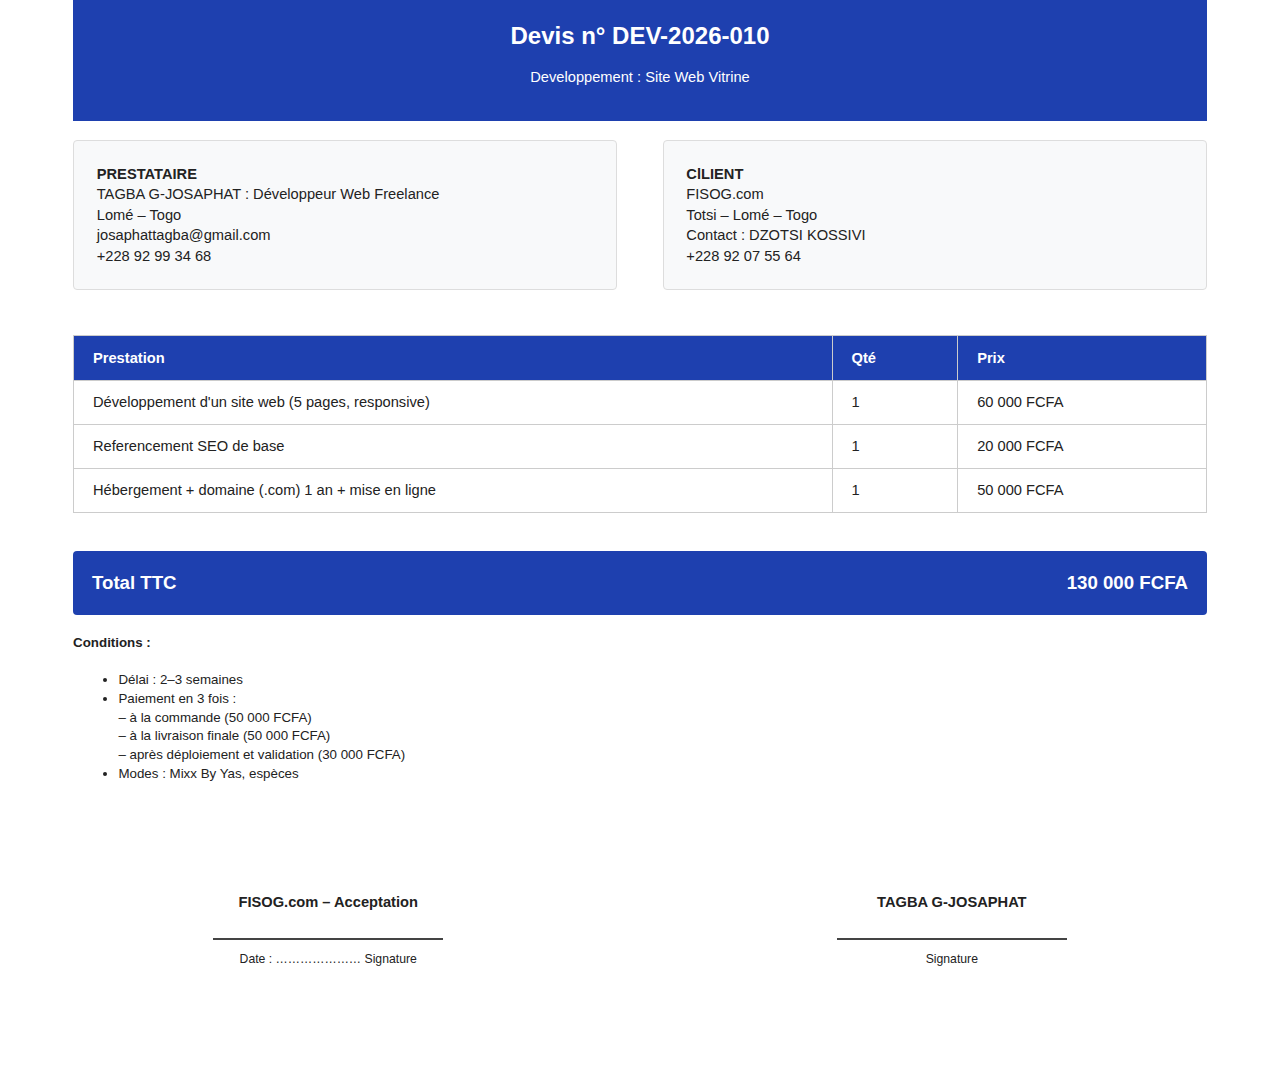
<file: index.html>
<!DOCTYPE html>
<html lang="fr">
<head>
    <meta charset="UTF-8">
    <meta name="viewport" content="width=device-width, initial-scale=1.0">
    <title>Devis DEV-2026-010 – Fisog.com</title>
    <style>
        @page { margin: 10mm; size: A4 portrait; }
        body {
            font-family: Arial, sans-serif;
            font-size: 11pt;
            line-height: 1.4;
            color: #222;
            margin: 0;
            padding: 0;
        }
        .container {
            max-width: 300mm;
            margin: 0 auto;
        }
        header {
            text-align: center;
            background: #1e40af;
            color: white;
            padding: 5mm 0 5mm;
            margin-bottom: 5mm;
        }
        h1 { font-size: 18pt; margin: 0; }
        .info {
            display: grid;
            grid-template-columns: 1fr 1fr;
            gap: 12mm;
            margin-bottom: 12mm;
        }
        .info div {
            background: #f8f9fa;
            padding: 6mm;
            border-radius: 4px;
            border: 1px solid #ddd;
        }
        table {
            width: 100%;
            border-collapse: collapse;
            margin-bottom: 10mm;
        }
        th, td {
            padding: 3mm 5mm;
            border: 1px solid #ccc;
            text-align: left;
        }
        th {
            background: #1e40af;
            color: white;
        }
        .total {
            background: #1e40af;
            color: white;
            padding: 5mm;
            margin: 5mm 0;
            border-radius: 4px;
            font-size: 14pt;
            display: flex;
            justify-content: space-between;
            font-weight: bold;
        }
        .conditions {
            margin: 5mm 0;
            font-size: 10pt;
        }
        ul {
            padding-left: 12mm;
            margin: 5mm 0;
        }
        .sign {
            display: flex;
            justify-content: space-between;
            margin-top: 25mm;
            margin-bottom: 30mm;
        }
        .sign div {
            text-align: center;
            width: 45%;
        }
        .line {
            border-top: 2px solid #444;
            width: 90%;
            margin: 25px auto 8px;
        }
    </style>
</head>
<body>

<div class="container">

    <header>
        <h1>Devis n° DEV-2026-010</h1>
        <p>Developpement : Site Web Vitrine</p>
    </header>

    <div class="info">
        <div>
            <strong>PRESTATAIRE</strong><br>
            TAGBA G-JOSAPHAT : Développeur Web Freelance<br>
            Lomé – Togo<br>
            josaphattagba@gmail.com<br>
            +228 92 99 34 68<br>
        </div>
        <div>
            <strong>ClLIENT</strong><br>
            FISOG.com<br>
            Totsi – Lomé – Togo<br>
            Contact : DZOTSI KOSSIVI <br>
            +228 92 07 55 64
        </div>
    </div>

    <table>
        <tr><th>Prestation</th><th>Qté</th><th>Prix</th></tr>
        <tr><td>Développement d'un site web (5 pages, responsive)</td><td>1</td><td>60 000 FCFA</td></tr>
        <tr><td>Referencement SEO de base</td><td>1</td><td>20 000 FCFA</td></tr>
        <tr><td>Hébergement + domaine (.com) 1 an + mise en ligne</td><td>1</td><td>50 000 FCFA</td></tr>
    </table>

    <div class="total">
        <span>Total TTC </span>
        <span>130 000 FCFA</span>
    </div>

    <div class="conditions">
        <strong>Conditions :</strong>
        <ul>
            <li>Délai : 2–3 semaines</li>
    <li>Paiement en 3 fois :<br>– à la commande (50 000 FCFA)<br>– à la livraison finale (50 000 FCFA)<br>– après déploiement et validation (30 000 FCFA)</li>            <li>Modes : Mixx By Yas, espèces</li>
        </ul>
    </div>

    <div class="sign">
        <div>
            <p><strong>FISOG.com – Acceptation</strong></p>
            <div class="line"></div>
            <small>Date : ………………… Signature</small>
        </div>
        <div>
            <p><strong>TAGBA G-JOSAPHAT</strong></p>
            <div class="line"></div>
            <small>Signature</small>
        </div>
    </div>

</div>

</body>
</html>
</file>
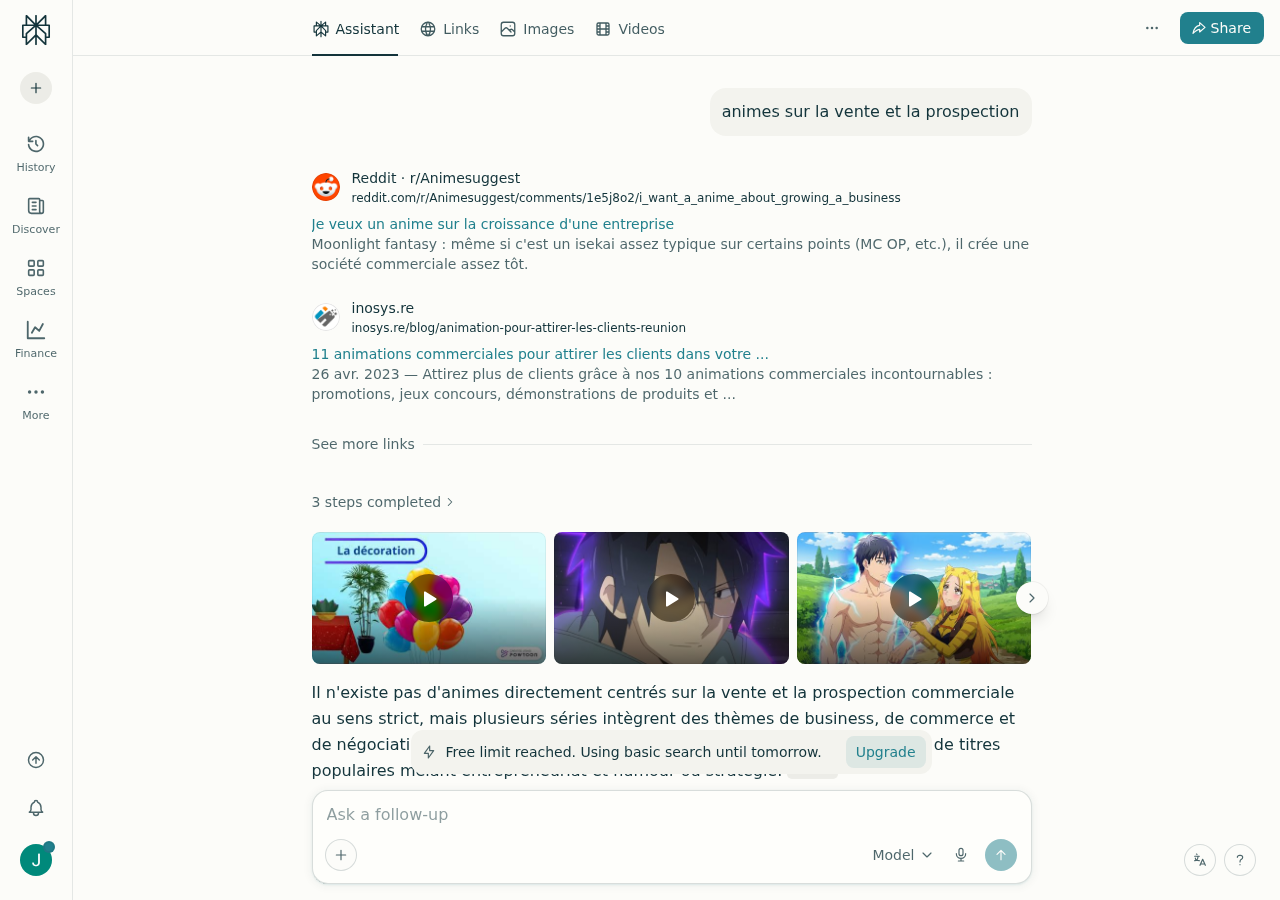
<file: animes sur la vente et la prospection.html>
<!DOCTYPE html>
<!-- saved from url=(0086)https://www.perplexity.ai/search/animes-sur-la-vente-et-la-pros-nXt2YkmAQIGvInLf5RshtA -->
<html lang="en-US" data-color-scheme="light" dir="ltr" data-erp="tab"><head><meta http-equiv="Content-Type" content="text/html; charset=UTF-8"><meta name="min-version" content="1770310980173"><meta name="version" content="213c4f1"><meta name="web-resources-build" content="2026.2.5.1701"><link rel="preconnect" crossorigin="" href="https://pplx-next-static-public.perplexity.ai/"><link rel="preconnect" crossorigin="" href="https://r2cdn.perplexity.ai/"><link rel="preload" href="https://r2cdn.perplexity.ai/fonts/PPLX-Sans-Beta-VF.woff2" as="font" type="font/woff2" crossorigin=""><link rel="preload" href="https://r2cdn.perplexity.ai/fonts/FKGroteskNeue.woff2" as="font" type="font/woff2" crossorigin=""><meta name="theme-color" media="(prefers-color-scheme: light)" content="#FCFCF9"><meta name="theme-color" media="(prefers-color-scheme: dark)" content="#100E12"><style>html:not(.todesktop){background-color:#fcfcf9}@media (prefers-color-scheme:light){html:not([data-color-scheme]){background-color:#fcfcf9}}@media (prefers-color-scheme:dark){html:not([data-color-scheme]){background-color:#100e12}}html[data-color-scheme=light]:not(.todesktop){background-color:#fcfcf9!important}html[data-color-scheme=dark]:not(.todesktop){background-color:#100e12!important}</style><script>!function(){"use strict";const e="pplx.visitor-id",t="pplx.session-id";function r(e){for(var t=1;t<arguments.length;t++){var r=arguments[t];for(var n in r)e[n]=r[n]}return e}var n=function e(t,n){function o(e,o,c){if(!(typeof document>"u")){"number"==typeof(c=r({},n,c)).expires&&(c.expires=new Date(Date.now()+864e5*c.expires)),c.expires&&(c.expires=c.expires.toUTCString()),e=encodeURIComponent(e).replace(/%(2[346B]|5E|60|7C)/g,decodeURIComponent).replace(/[()]/g,escape);var i="";for(var a in c)c[a]&&(i+="; "+a,!0!==c[a]&&(i+="="+c[a].split(";")[0]));return document.cookie=e+"="+t.write(o,e)+i}}return Object.create({set:o,get:function(e){if(!(typeof document>"u"||arguments.length&&!e)){for(var r=document.cookie?document.cookie.split("; "):[],n={},o=0;o<r.length;o++){var c=r[o].split("="),i=c.slice(1).join("=");try{var a=decodeURIComponent(c[0]);if(n[a]=t.read(i,a),e===a)break}catch{}}return e?n[e]:n}},remove:function(e,t){o(e,"",r({},t,{expires:-1}))},withAttributes:function(t){return e(this.converter,r({},this.attributes,t))},withConverter:function(t){return e(r({},this.converter,t),this.attributes)}},{attributes:{value:Object.freeze(n)},converter:{value:Object.freeze(t)}})}({read:function(e){return'"'===e[0]&&(e=e.slice(1,-1)),e.replace(/(%[\dA-F]{2})+/gi,decodeURIComponent)},write:function(e){return encodeURIComponent(e).replace(/%(2[346BF]|3[AC-F]|40|5[BDE]|60|7[BCD])/g,decodeURIComponent)}},{path:"/"});const o=10/1440;(function(){if(!document.documentElement.dataset.colorScheme){let e=n.get().colorScheme;e||(e=window.matchMedia?.("(prefers-color-scheme: dark)")?.matches?"dark":"light"),document.documentElement.setAttribute("data-color-scheme",e)}})(),function(){try{n.get(e)||n.set(e,crypto.randomUUID(),{expires:365})}catch{}try{n.get(t)||n.set(t,crypto.randomUUID(),{expires:o})}catch{}}()}()</script><title>animes sur la vente et la prospection</title><meta name="viewport" content="width=device-width,initial-scale=1"><link rel="canonical" href="https://www.perplexity.ai/"><meta name="description" content="Perplexity is a free AI-powered answer engine that provides accurate, trusted, and real-time answers to any question."><meta property="og:title" content="Perplexity"><meta property="og:description" content="Perplexity is a free AI-powered answer engine that provides accurate, trusted, and real-time answers to any question."><meta property="og:url" content="https://www.perplexity.ai/"><meta property="og:site_name" content="Perplexity AI"><meta property="og:image" content="https://ppl-ai-public.s3.amazonaws.com/static/img/pplx-default-preview.png"><meta property="og:type" content="website"><meta name="twitter:card" content="summary_large_image"><meta name="twitter:site" content="@perplexity_ai"><meta name="twitter:title" content="Perplexity"><meta name="twitter:description" content="Perplexity is a free AI-powered answer engine that provides accurate, trusted, and real-time answers to any question."><meta name="twitter:image" content="https://ppl-ai-public.s3.amazonaws.com/static/img/pplx-default-preview.png"><script type="module" crossorigin="" src="./animes sur la vente et la prospection_files/ntp.html-jXVWxLcb.js.download"></script><link rel="modulepreload" crossorigin="" href="https://pplx-next-static-public.perplexity.ai/_spa/assets/vite-h6ohMMGa.js"><link rel="modulepreload" crossorigin="" href="https://pplx-next-static-public.perplexity.ai/_spa/assets/vendors-CJDRK6rq.js"><link rel="modulepreload" crossorigin="" href="https://pplx-next-static-public.perplexity.ai/_spa/assets/platform-core--_iCI0MQ.js"><link rel="modulepreload" crossorigin="" href="https://pplx-next-static-public.perplexity.ai/_spa/assets/i18n-DlEwyRxY.js"><link rel="modulepreload" crossorigin="" href="https://pplx-next-static-public.perplexity.ai/_spa/assets/pplx-icons-CdiNHuXU.js"><link rel="modulepreload" crossorigin="" href="https://pplx-next-static-public.perplexity.ai/_spa/assets/aether-core-TCv9RraZ.js"><link rel="modulepreload" crossorigin="" href="https://pplx-next-static-public.perplexity.ai/_spa/assets/platform-components-DtQXCamR.js"><link rel="modulepreload" crossorigin="" href="https://pplx-next-static-public.perplexity.ai/_spa/assets/react-query-_McrEJF4.js"><link rel="modulepreload" crossorigin="" href="https://pplx-next-static-public.perplexity.ai/_spa/assets/experimentation-BoIZ1YGZ.js"><link rel="modulepreload" crossorigin="" href="https://pplx-next-static-public.perplexity.ai/_spa/assets/pplx-stream-CXMMbeny.js"><link rel="modulepreload" crossorigin="" href="https://pplx-next-static-public.perplexity.ai/_spa/assets/lexical-BpyG96Hd.js"><link rel="modulepreload" crossorigin="" href="https://pplx-next-static-public.perplexity.ai/_spa/assets/ask-input-Cb4c9FxZ.js"><link rel="modulepreload" crossorigin="" href="https://pplx-next-static-public.perplexity.ai/_spa/assets/layout-page-Blsi82eI.js"><link rel="modulepreload" crossorigin="" href="https://pplx-next-static-public.perplexity.ai/_spa/assets/loss-aversion-CDqnTXMS.js"><link rel="modulepreload" crossorigin="" href="https://pplx-next-static-public.perplexity.ai/_spa/assets/layout-sidebar-DbCC_XgI.js"><link rel="modulepreload" crossorigin="" href="https://pplx-next-static-public.perplexity.ai/_spa/assets/floating-components-DEfnxtwP.js"><link rel="modulepreload" crossorigin="" href="https://pplx-next-static-public.perplexity.ai/_spa/assets/spa-shell-UFKsS85s.js"><link rel="modulepreload" crossorigin="" href="https://pplx-next-static-public.perplexity.ai/_spa/assets/bootstrap-CvhYK9GV.js"><link rel="modulepreload" crossorigin="" href="https://pplx-next-static-public.perplexity.ai/_spa/assets/widgets-home-BOaNeOgd.js"><link rel="modulepreload" crossorigin="" href="https://pplx-next-static-public.perplexity.ai/_spa/assets/page-components-home-NBaJzClW.js"><link rel="modulepreload" crossorigin="" href="https://pplx-next-static-public.perplexity.ai/_spa/assets/TextBlockSkeleton-OFYw9A8g.js"><link rel="modulepreload" crossorigin="" href="https://pplx-next-static-public.perplexity.ai/_spa/assets/index-BRLF0d9P.js"><link rel="modulepreload" crossorigin="" href="https://pplx-next-static-public.perplexity.ai/_spa/assets/framer-motion-B5vgiUV0.js"><link rel="modulepreload" crossorigin="" href="https://pplx-next-static-public.perplexity.ai/_spa/assets/sortable.esm-DJVOzWR7.js"><link rel="modulepreload" crossorigin="" href="https://pplx-next-static-public.perplexity.ai/_spa/assets/utils-CFDR3EZl.js"><link rel="modulepreload" crossorigin="" href="https://pplx-next-static-public.perplexity.ai/_spa/assets/icons-D8F8yxL_.js"><link rel="modulepreload" crossorigin="" href="https://pplx-next-static-public.perplexity.ai/_spa/assets/extends-CF3RwP-h.js"><link rel="modulepreload" crossorigin="" href="https://pplx-next-static-public.perplexity.ai/_spa/assets/objectWithoutPropertiesLoose-Dsqj8S3w.js"><link rel="modulepreload" crossorigin="" href="https://pplx-next-static-public.perplexity.ai/_spa/assets/react-textarea-autosize.browser.esm-CSfc1d-z.js"><link rel="modulepreload" crossorigin="" href="https://pplx-next-static-public.perplexity.ai/_spa/assets/CanonicalCard-7JiBgMhP.js"><link rel="modulepreload" crossorigin="" href="https://pplx-next-static-public.perplexity.ai/_spa/assets/Shimmer-CsmD159E.js"><link rel="modulepreload" crossorigin="" href="https://pplx-next-static-public.perplexity.ai/_spa/assets/Checkbox-CsJrlVN9.js"><link rel="modulepreload" crossorigin="" href="https://pplx-next-static-public.perplexity.ai/_spa/assets/getDiscoverListFeed-B8v_QT0y.js"><link rel="modulepreload" crossorigin="" href="https://pplx-next-static-public.perplexity.ai/_spa/assets/DateTimeUtils-0uUydR7i.js"><link rel="modulepreload" crossorigin="" href="https://pplx-next-static-public.perplexity.ai/_spa/assets/settings-jn981d9t.js"><link rel="modulepreload" crossorigin="" href="https://pplx-next-static-public.perplexity.ai/_spa/assets/getUserTask-5E3Isr86.js"><link rel="modulepreload" crossorigin="" href="https://pplx-next-static-public.perplexity.ai/_spa/assets/NumberFlow-client-48rw3j0J-BqiWNJpZ.js"><link rel="modulepreload" crossorigin="" href="https://pplx-next-static-public.perplexity.ai/_spa/assets/constants-DPVg-UxZ.js"><link rel="modulepreload" crossorigin="" href="https://pplx-next-static-public.perplexity.ai/_spa/assets/getQuote-B5knYp-j.js"><link rel="modulepreload" crossorigin="" href="https://pplx-next-static-public.perplexity.ai/_spa/assets/useWatchlistQuery-BHbYUo0_.js"><link rel="modulepreload" crossorigin="" href="https://pplx-next-static-public.perplexity.ai/_spa/assets/defaultLocale-Dt8Pf7TT.js"><link rel="modulepreload" crossorigin="" href="https://pplx-next-static-public.perplexity.ai/_spa/assets/stackOffset-0PYwKrOA.js"><link rel="modulepreload" crossorigin="" href="https://pplx-next-static-public.perplexity.ai/_spa/assets/finance-CUaz4fVr.js"><link rel="modulepreload" crossorigin="" href="https://pplx-next-static-public.perplexity.ai/_spa/assets/getWatchlistAutosuggestions-CaBH_iBQ.js"><link rel="modulepreload" crossorigin="" href="https://pplx-next-static-public.perplexity.ai/_spa/assets/CanonicalLink-DAaPYy-2.js"><link rel="modulepreload" crossorigin="" href="https://pplx-next-static-public.perplexity.ai/_spa/assets/country-BNREC8Bf.js"><link rel="modulepreload" crossorigin="" href="https://pplx-next-static-public.perplexity.ai/_spa/assets/FinancePriceChange-B2ohXRUJ.js"><link rel="modulepreload" crossorigin="" href="https://pplx-next-static-public.perplexity.ai/_spa/assets/scrollTo-BbpcqQyi.js"><link rel="modulepreload" crossorigin="" href="https://pplx-next-static-public.perplexity.ai/_spa/assets/AreaClosed-BNMhcynU.js"><link rel="modulepreload" crossorigin="" href="https://pplx-next-static-public.perplexity.ai/_spa/assets/FinanceKeyTickersGroup-D5T-bEXC.js"><link rel="modulepreload" crossorigin="" href="https://pplx-next-static-public.perplexity.ai/_spa/assets/index-CJCOEuHj.js"><link rel="modulepreload" crossorigin="" href="https://pplx-next-static-public.perplexity.ai/_spa/assets/shared-DlX0cr51.js"><link rel="modulepreload" crossorigin="" href="https://pplx-next-static-public.perplexity.ai/_spa/assets/page-component-Cf-faYUR.js"><link rel="stylesheet" crossorigin="" href="./animes sur la vente et la prospection_files/bootstrap-BjfrkMk1.css"><link rel="modulepreload" as="script" crossorigin="" href="https://pplx-next-static-public.perplexity.ai/_spa/assets/eppo-sdk-LsW9K3pB.js"><link rel="modulepreload" as="script" crossorigin="" href="https://pplx-next-static-public.perplexity.ai/_spa/assets/sidebar-bottom-DODHUdDc.js"><link rel="modulepreload" as="script" crossorigin="" href="https://pplx-next-static-public.perplexity.ai/_spa/assets/SidebarNotifications-_I0wMKsJ.js"><link rel="modulepreload" as="script" crossorigin="" href="https://pplx-next-static-public.perplexity.ai/_spa/assets/utils-HQ_ClVd4.js"><link rel="modulepreload" as="script" crossorigin="" href="https://pplx-next-static-public.perplexity.ai/_spa/assets/AppBanner-DI8yhpcl.js"><link rel="modulepreload" as="script" crossorigin="" href="https://pplx-next-static-public.perplexity.ai/_spa/assets/PremiumSourceLimitWarning-CnZLHVS0.js"><link rel="modulepreload" as="script" crossorigin="" href="https://pplx-next-static-public.perplexity.ai/_spa/assets/title-D_hdm6nE.js"><link rel="modulepreload" as="script" crossorigin="" href="https://pplx-next-static-public.perplexity.ai/_spa/assets/useSports-BpAeONCt.js"><link rel="modulepreload" as="script" crossorigin="" href="https://pplx-next-static-public.perplexity.ai/_spa/assets/event-BWa4uLFR.js"><link rel="modulepreload" as="script" crossorigin="" href="https://pplx-next-static-public.perplexity.ai/_spa/assets/useSportsEvent-BgBhjST7.js"><link rel="modulepreload" as="script" crossorigin="" href="https://pplx-next-static-public.perplexity.ai/_spa/assets/consts-CQC6WeYS.js"><link rel="modulepreload" as="script" crossorigin="" href="https://pplx-next-static-public.perplexity.ai/_spa/assets/event-BDdMFqIJ.js"><link rel="modulepreload" as="script" crossorigin="" href="https://pplx-next-static-public.perplexity.ai/_spa/assets/team-B4Rb98KO.js"><link rel="modulepreload" as="script" crossorigin="" href="https://pplx-next-static-public.perplexity.ai/_spa/assets/usePasteShortcutQuery-B-igthPL.js"><link rel="modulepreload" as="script" crossorigin="" href="https://pplx-next-static-public.perplexity.ai/_spa/assets/useHotelData-CGwelH8Q.js"><link rel="modulepreload" as="script" crossorigin="" href="https://pplx-next-static-public.perplexity.ai/_spa/assets/getNewswireDocumentByDocumentId-DDOjLHGe.js"><link rel="modulepreload" as="script" crossorigin="" href="https://pplx-next-static-public.perplexity.ai/_spa/assets/usePriceAlertQuery-6AzYEwvo.js"><link rel="modulepreload" as="script" crossorigin="" href="https://pplx-next-static-public.perplexity.ai/_spa/assets/getQuote-BTruMOks.js"><link rel="modulepreload" as="script" crossorigin="" href="https://pplx-next-static-public.perplexity.ai/_spa/assets/getPredictionMarkets-eeANi1XF.js"><link rel="modulepreload" as="script" crossorigin="" href="https://pplx-next-static-public.perplexity.ai/_spa/assets/ArticleUtils-CG6omRcz.js"><link rel="modulepreload" as="script" crossorigin="" href="https://pplx-next-static-public.perplexity.ai/_spa/assets/tournament-DjjgZbVd.js"><link rel="modulepreload" as="script" crossorigin="" href="https://pplx-next-static-public.perplexity.ai/_spa/assets/cleanPPLXActionLinks-C51qKX3V.js"><link rel="modulepreload" as="script" crossorigin="" href="https://pplx-next-static-public.perplexity.ai/_spa/assets/BackendFlagOverrideWidget-wLD6oJIx.js"><link rel="modulepreload" as="script" crossorigin="use-credentials" href="https://pplx-next-static-public.perplexity.ai/_spa/assets/_restricted/restricted-feature-debug-DD18bneY.js"><link rel="modulepreload" as="script" crossorigin="" href="https://pplx-next-static-public.perplexity.ai/_spa/assets/Helper-ttara_Yp.js"><link rel="modulepreload" as="script" crossorigin="" href="https://pplx-next-static-public.perplexity.ai/_spa/assets/InterfaceLanguageSelect-Bc6mocSl.js"><link rel="modulepreload" as="script" crossorigin="" href="https://pplx-next-static-public.perplexity.ai/_spa/assets/useIntercom-CsT9unod.js"><link rel="modulepreload" as="script" crossorigin="" href="https://pplx-next-static-public.perplexity.ai/_spa/assets/InternalUserHelper-BJ__NkkB.js"><link rel="modulepreload" as="script" crossorigin="" href="https://pplx-next-static-public.perplexity.ai/_spa/assets/search-component-CRSPClRj.js"><link rel="modulepreload" as="script" crossorigin="" href="https://pplx-next-static-public.perplexity.ai/_spa/assets/ScrollToEntityWrapper-CfibHTxN.js"><link rel="modulepreload" as="script" crossorigin="" href="https://pplx-next-static-public.perplexity.ai/_spa/assets/ThreadEntryContext-BIstImZX.js"><link rel="modulepreload" as="script" crossorigin="" href="https://pplx-next-static-public.perplexity.ai/_spa/assets/useEntryEvents-D_LvEzCR.js"><link rel="modulepreload" as="script" crossorigin="" href="https://pplx-next-static-public.perplexity.ai/_spa/assets/widgetGrouping-DQCpYOMT.js"><link rel="modulepreload" as="script" crossorigin="" href="https://pplx-next-static-public.perplexity.ai/_spa/assets/StepRenderer-8gf0FKTv.js"><link rel="modulepreload" as="script" crossorigin="" href="https://pplx-next-static-public.perplexity.ai/_spa/assets/utils-B6kM5XlG.js"><link rel="modulepreload" as="script" crossorigin="" href="https://pplx-next-static-public.perplexity.ai/_spa/assets/useDownloadS3FileAsset-Cs1ns071.js"><link rel="modulepreload" as="script" crossorigin="" href="https://pplx-next-static-public.perplexity.ai/_spa/assets/AnimateHeight-C4EkrYMI.js"><link rel="modulepreload" as="script" crossorigin="" href="https://pplx-next-static-public.perplexity.ai/_spa/assets/CodeBlock-CMC0PEIr.js"><link rel="modulepreload" as="script" crossorigin="" href="https://pplx-next-static-public.perplexity.ai/_spa/assets/UserClarificationStep-C1G6P738.js"><link rel="modulepreload" as="script" crossorigin="" href="https://pplx-next-static-public.perplexity.ai/_spa/assets/assistant-DcaUAbI4.js"><link rel="modulepreload" as="script" crossorigin="" href="https://pplx-next-static-public.perplexity.ai/_spa/assets/emailUtils-_jxwJ1Ij.js"><link rel="modulepreload" as="script" crossorigin="" href="https://pplx-next-static-public.perplexity.ai/_spa/assets/DateInput-D0F5bkzH.js"><link rel="modulepreload" as="script" crossorigin="" href="https://pplx-next-static-public.perplexity.ai/_spa/assets/Calendar-BygbNFd5.js"><link rel="modulepreload" as="script" crossorigin="" href="https://pplx-next-static-public.perplexity.ai/_spa/assets/calendarRecurrenceUtils-MA2gm-UX.js"><link rel="modulepreload" as="script" crossorigin="" href="https://pplx-next-static-public.perplexity.ai/_spa/assets/Select-D2j2XDAO.js"><link rel="modulepreload" as="script" crossorigin="" href="https://pplx-next-static-public.perplexity.ai/_spa/assets/ChipInput-BE8xHIr0.js"><link rel="modulepreload" as="script" crossorigin="" href="https://pplx-next-static-public.perplexity.ai/_spa/assets/ComboBox-CKdyhUDw.js"><link rel="modulepreload" as="script" crossorigin="" href="https://pplx-next-static-public.perplexity.ai/_spa/assets/useClickOutside-CUq9ZK3Y.js"><link rel="modulepreload" as="script" crossorigin="" href="https://pplx-next-static-public.perplexity.ai/_spa/assets/copyUtils-DT1Hotnl.js"><link rel="modulepreload" as="script" crossorigin="" href="https://pplx-next-static-public.perplexity.ai/_spa/assets/useAutomationConfiguration-DZ8jERLm.js"><link rel="modulepreload" as="script" crossorigin="" href="https://pplx-next-static-public.perplexity.ai/_spa/assets/useScheduledTaskMutations-Dk60yPcK.js"><link rel="modulepreload" as="script" crossorigin="" href="https://pplx-next-static-public.perplexity.ai/_spa/assets/SearchModeMenu-paJicjmB.js"><link rel="modulepreload" as="script" crossorigin="" href="https://pplx-next-static-public.perplexity.ai/_spa/assets/SelectButton-CBUdjxss.js"><link rel="modulepreload" as="script" crossorigin="" href="https://pplx-next-static-public.perplexity.ai/_spa/assets/formatCurrency-jWcOLF5N.js"><link rel="modulepreload" as="script" crossorigin="" href="https://pplx-next-static-public.perplexity.ai/_spa/assets/priceAlerts-BwHIfvNT.js"><link rel="modulepreload" as="script" crossorigin="" href="https://pplx-next-static-public.perplexity.ai/_spa/assets/ResizableInput-CmqK14ui.js"><link rel="modulepreload" as="script" crossorigin="" href="https://pplx-next-static-public.perplexity.ai/_spa/assets/deleteUserTask-BmE6nhhf.js"><link rel="modulepreload" as="script" crossorigin="" href="https://pplx-next-static-public.perplexity.ai/_spa/assets/updateUserTask-Nj3TdpPd.js"><link rel="modulepreload" as="script" crossorigin="" href="https://pplx-next-static-public.perplexity.ai/_spa/assets/usePriceAlertMutations-C7OD_qR3.js"><link rel="modulepreload" as="script" crossorigin="" href="https://pplx-next-static-public.perplexity.ai/_spa/assets/LogoIcon-CJ2I3zcL.js"><link rel="modulepreload" as="script" crossorigin="" href="https://pplx-next-static-public.perplexity.ai/_spa/assets/format-BNrmCwLq.js"><link rel="modulepreload" as="script" crossorigin="" href="https://pplx-next-static-public.perplexity.ai/_spa/assets/CitationDomain-B41frRH6.js"><link rel="modulepreload" as="script" crossorigin="" href="https://pplx-next-static-public.perplexity.ai/_spa/assets/CitationFavicon-DBUDA8Dq.js"><link rel="modulepreload" as="script" crossorigin="" href="https://pplx-next-static-public.perplexity.ai/_spa/assets/CitationUpdatedAt-Bi5ySxsz.js"><link rel="modulepreload" as="script" crossorigin="" href="https://pplx-next-static-public.perplexity.ai/_spa/assets/CitationPile-Dpvo4Jws.js"><link rel="modulepreload" as="script" crossorigin="" href="https://pplx-next-static-public.perplexity.ai/_spa/assets/LinkFavicon-CwTHGfe5.js"><link rel="modulepreload" as="script" crossorigin="" href="https://pplx-next-static-public.perplexity.ai/_spa/assets/UTCDate-X0j4GFGV.js"><link rel="modulepreload" as="script" crossorigin="" href="https://pplx-next-static-public.perplexity.ai/_spa/assets/useEnterpriseAnalytics-dTHZ0uYs.js"><link rel="modulepreload" as="script" crossorigin="" href="https://pplx-next-static-public.perplexity.ai/_spa/assets/ThreadUpsell-6AY0UHIu.js"><link rel="modulepreload" as="script" crossorigin="" href="https://pplx-next-static-public.perplexity.ai/_spa/assets/useCometSystemPermissionsForServer-TGmbLyer.js"><link rel="modulepreload" as="script" crossorigin="" href="https://pplx-next-static-public.perplexity.ai/_spa/assets/useCometFirstRequiredSystemPermission-BYjEE7FG.js"><link rel="modulepreload" as="script" crossorigin="" href="https://pplx-next-static-public.perplexity.ai/_spa/assets/useOpenMemorySearchHistoryModal-BGYautqF.js"><link rel="stylesheet" crossorigin="" href="./animes sur la vente et la prospection_files/StepRenderer-BsDpYZHk.css"><link rel="modulepreload" as="script" crossorigin="" href="https://pplx-next-static-public.perplexity.ai/_spa/assets/ThreadInput-De2vr4AZ.js"><link rel="modulepreload" as="script" crossorigin="" href="https://pplx-next-static-public.perplexity.ai/_spa/assets/useSetThreadAccess-D6nvxet_.js"><link rel="modulepreload" as="script" crossorigin="" href="https://pplx-next-static-public.perplexity.ai/_spa/assets/useScrollBarSize-BPWFjd54.js"><link rel="modulepreload" as="script" crossorigin="" href="https://pplx-next-static-public.perplexity.ai/_spa/assets/threadMutations-kCGDUbpH.js"><link rel="modulepreload" as="script" crossorigin="" href="https://pplx-next-static-public.perplexity.ai/_spa/assets/Tabs-Cu60vcBO.js"><link rel="modulepreload" as="script" crossorigin="" href="https://pplx-next-static-public.perplexity.ai/_spa/assets/useDownloadFile-BDRsbGJL.js"><link rel="modulepreload" as="script" crossorigin="" href="https://pplx-next-static-public.perplexity.ai/_spa/assets/useThreadAssets-VxSVKi8t.js"><link rel="modulepreload" as="script" crossorigin="" href="https://pplx-next-static-public.perplexity.ai/_spa/assets/SeeMoreCitations-DKkbCL7i.js"><link rel="modulepreload" as="script" crossorigin="" href="https://pplx-next-static-public.perplexity.ai/_spa/assets/SourcesListContext-DZwe9YMp.js"><link rel="modulepreload" as="script" crossorigin="" href="https://pplx-next-static-public.perplexity.ai/_spa/assets/LinkCard-BXyvMmvr.js"><link rel="modulepreload" as="script" crossorigin="" href="https://pplx-next-static-public.perplexity.ai/_spa/assets/consts-CtVL5_BO.js"><link rel="modulepreload" as="script" crossorigin="" href="https://pplx-next-static-public.perplexity.ai/_spa/assets/useFirstTimeBookmark-CjG6Z6_O.js"><link rel="modulepreload" as="script" crossorigin="" href="https://pplx-next-static-public.perplexity.ai/_spa/assets/EntityItemGuidance-CLtTQIAv.js"><link rel="modulepreload" as="script" crossorigin="" href="https://pplx-next-static-public.perplexity.ai/_spa/assets/ScrollToEntityProvider-BcPD_f-r.js"><link rel="modulepreload" as="script" crossorigin="" href="https://pplx-next-static-public.perplexity.ai/_spa/assets/DropDownModal-DT78kp6V.js"><link rel="modulepreload" as="script" crossorigin="" href="https://pplx-next-static-public.perplexity.ai/_spa/assets/SportsEventsWidget-_xxLTXD7.js"><link rel="modulepreload" as="script" crossorigin="" href="https://pplx-next-static-public.perplexity.ai/_spa/assets/utils-DP5t0oC_.js"><link rel="modulepreload" as="script" crossorigin="" href="https://pplx-next-static-public.perplexity.ai/_spa/assets/useTooltip-DSjMSEiE.js"><link rel="modulepreload" as="script" crossorigin="" href="https://pplx-next-static-public.perplexity.ai/_spa/assets/index-idbNBnVm.js"><link rel="modulepreload" as="script" crossorigin="" href="https://pplx-next-static-public.perplexity.ai/_spa/assets/TooltipWithBounds-BCfBG2ta.js"><link rel="modulepreload" as="script" crossorigin="" href="https://pplx-next-static-public.perplexity.ai/_spa/assets/Svg-Crly6Htk.js"><link rel="modulepreload" as="script" crossorigin="" href="https://pplx-next-static-public.perplexity.ai/_spa/assets/DotGrid-DUBRN1pv.js"><link rel="modulepreload" as="script" crossorigin="" href="https://pplx-next-static-public.perplexity.ai/_spa/assets/LiveIndicator-B1EeGgJ3.js"><link rel="modulepreload" as="script" crossorigin="" href="https://pplx-next-static-public.perplexity.ai/_spa/assets/TeamLogo-Bn_VGpvS.js"><link rel="modulepreload" as="script" crossorigin="" href="https://pplx-next-static-public.perplexity.ai/_spa/assets/CanonicalSection-BT71Qif0.js"><link rel="modulepreload" as="script" crossorigin="" href="https://pplx-next-static-public.perplexity.ai/_spa/assets/PredictionMarketChart-Do3_HjLG.js"><link rel="modulepreload" as="script" crossorigin="" href="https://pplx-next-static-public.perplexity.ai/_spa/assets/FinanceMover-B73l1Ei8.js"><link rel="modulepreload" as="script" crossorigin="" href="https://pplx-next-static-public.perplexity.ai/_spa/assets/MarkdownResponse-CbTUn4Yc.js"><link rel="modulepreload" as="script" crossorigin="" href="https://pplx-next-static-public.perplexity.ai/_spa/assets/MarkdownRenderer-D5UM2rVW.js"><link rel="modulepreload" as="script" crossorigin="" href="https://pplx-next-static-public.perplexity.ai/_spa/assets/InlineCitationCaption-Dj_8D2Ey.js"><link rel="modulepreload" as="script" crossorigin="" href="https://pplx-next-static-public.perplexity.ai/_spa/assets/index-CccZ5qMx.js"><link rel="modulepreload" as="script" crossorigin="" href="https://pplx-next-static-public.perplexity.ai/_spa/assets/MarkdownStreamer-CBFsdqjK.js"><link rel="modulepreload" as="script" crossorigin="" href="https://pplx-next-static-public.perplexity.ai/_spa/assets/FollowConfirmationToast-COp0NVGB.js"><link rel="modulepreload" as="script" crossorigin="" href="https://pplx-next-static-public.perplexity.ai/_spa/assets/useRemoveWatchlistSubscription-C2U1W7sW.js"><link rel="modulepreload" as="script" crossorigin="" href="https://pplx-next-static-public.perplexity.ai/_spa/assets/fuse-DPyu62bB.js"><link rel="modulepreload" as="script" crossorigin="" href="https://pplx-next-static-public.perplexity.ai/_spa/assets/useGenerateShoppingReviewSummary-COg9iyaJ.js"><link rel="modulepreload" as="script" crossorigin="" href="https://pplx-next-static-public.perplexity.ai/_spa/assets/SportsStandingsTable-BbpS_5cJ.js"><link rel="modulepreload" as="script" crossorigin="" href="https://pplx-next-static-public.perplexity.ai/_spa/assets/IndvCompetitorWithFlag-Dm1gK0mI.js"><link rel="modulepreload" as="script" crossorigin="" href="https://pplx-next-static-public.perplexity.ai/_spa/assets/TennisLaverCupSchedule-B4zunSiF.js"><link rel="modulepreload" as="script" crossorigin="" href="https://pplx-next-static-public.perplexity.ai/_spa/assets/TennisLineScores-CLRItsqB.js"><link rel="modulepreload" as="script" crossorigin="" href="https://pplx-next-static-public.perplexity.ai/_spa/assets/Triangle-fKICtmr2.js"><link rel="modulepreload" as="script" crossorigin="" href="https://pplx-next-static-public.perplexity.ai/_spa/assets/WithMenu-DB5iiMtS.js"><link rel="modulepreload" as="script" crossorigin="" href="https://pplx-next-static-public.perplexity.ai/_spa/assets/index-BMzb7-yA.js"><link rel="modulepreload" as="script" crossorigin="" href="https://pplx-next-static-public.perplexity.ai/_spa/assets/SportsWhatsHappening-COgdfpVn.js"><link rel="modulepreload" as="script" crossorigin="" href="https://pplx-next-static-public.perplexity.ai/_spa/assets/CanonicalQuery-CD_8UGDy.js"><link rel="modulepreload" as="script" crossorigin="" href="https://pplx-next-static-public.perplexity.ai/_spa/assets/WSCStoryById-CdmBa6gM.js"><link rel="modulepreload" as="script" crossorigin="" href="https://pplx-next-static-public.perplexity.ai/_spa/assets/HeadshotImage-BcTQUahS.js"><link rel="modulepreload" as="script" crossorigin="" href="https://pplx-next-static-public.perplexity.ai/_spa/assets/TournamentInfo-CStgtMR7.js"><link rel="modulepreload" as="script" crossorigin="" href="https://pplx-next-static-public.perplexity.ai/_spa/assets/AvatarList-BO73atpH.js"><link rel="modulepreload" as="script" crossorigin="" href="https://pplx-next-static-public.perplexity.ai/_spa/assets/useGetPreferMetric-B5XTP4q7.js"><link rel="modulepreload" as="script" crossorigin="" href="https://pplx-next-static-public.perplexity.ai/_spa/assets/types-DlRP3-Nz.js"><link rel="modulepreload" as="script" crossorigin="" href="https://pplx-next-static-public.perplexity.ai/_spa/assets/removeThreadFromCollectionReq-CBJdiFCw.js"><link rel="stylesheet" crossorigin="" href="./animes sur la vente et la prospection_files/useFirstTimeBookmark-DKrVDmH9.css"><link rel="modulepreload" as="script" crossorigin="" href="https://pplx-next-static-public.perplexity.ai/_spa/assets/actions-plERUuMx.js"><link rel="modulepreload" as="script" crossorigin="" href="https://pplx-next-static-public.perplexity.ai/_spa/assets/useThreadMutations-Cdae2YVf.js"><link rel="modulepreload" as="script" crossorigin="" href="https://pplx-next-static-public.perplexity.ai/_spa/assets/useRecentItemsQuery-CoR818MI.js"><link rel="modulepreload" as="script" crossorigin="" href="https://pplx-next-static-public.perplexity.ai/_spa/assets/NewsArticleCard-CDV9cCdI.js"><link rel="modulepreload" as="script" crossorigin="" href="https://pplx-next-static-public.perplexity.ai/_spa/assets/EntityItemRating-pv0m3CS0.js"><link rel="modulepreload" as="script" crossorigin="" href="https://pplx-next-static-public.perplexity.ai/_spa/assets/PerplexityMap-CXpQ_LY2.js"><link rel="modulepreload" as="script" crossorigin="" href="https://pplx-next-static-public.perplexity.ai/_spa/assets/mapbox-gl-hP4mwUdk.js"><link rel="stylesheet" crossorigin="" href="./animes sur la vente et la prospection_files/mapbox-gl-B9eh9OLo.css"><link rel="modulepreload" as="script" crossorigin="" href="https://pplx-next-static-public.perplexity.ai/_spa/assets/PulsingDot-DFt6j0Mv.js"><link rel="modulepreload" as="script" crossorigin="" href="https://pplx-next-static-public.perplexity.ai/_spa/assets/ImagePagedCarousel-CrYgUEiv.js"><link rel="modulepreload" as="script" crossorigin="" href="https://pplx-next-static-public.perplexity.ai/_spa/assets/MapboxURLs-4yEd9e3N.js"><link rel="modulepreload" as="script" crossorigin="" href="https://pplx-next-static-public.perplexity.ai/_spa/assets/useHotelBookingEnabled-DRRep2rU.js"><link rel="modulepreload" as="script" crossorigin="" href="https://pplx-next-static-public.perplexity.ai/_spa/assets/useSessionOrgUUID-DPFM5Iny.js"><link rel="modulepreload" as="script" crossorigin="" href="https://pplx-next-static-public.perplexity.ai/_spa/assets/useHotelLowestRates-Dt2mwR6P.js"><link rel="modulepreload" as="script" crossorigin="" href="https://pplx-next-static-public.perplexity.ai/_spa/assets/hotelUtils-Begk6pyf.js"><link rel="modulepreload" as="script" crossorigin="" href="https://pplx-next-static-public.perplexity.ai/_spa/assets/TruncatedContent-3Y_hO3l2.js"><link rel="modulepreload" as="script" crossorigin="" href="https://pplx-next-static-public.perplexity.ai/_spa/assets/ThreadOverflowDropdown-Cv7FaA2e.js"><link rel="modulepreload" as="script" crossorigin="" href="https://pplx-next-static-public.perplexity.ai/_spa/assets/useAddToCollectionModal-CE9W1iWs.js"><link rel="modulepreload" as="script" crossorigin="" href="https://pplx-next-static-public.perplexity.ai/_spa/assets/useCollectionsQuery-Cu3qYHbM.js"><link rel="modulepreload" as="script" crossorigin="" href="https://pplx-next-static-public.perplexity.ai/_spa/assets/useTimeAgoTranslations-C8LCS3FW.js"><link rel="modulepreload" as="script" crossorigin="" href="https://pplx-next-static-public.perplexity.ai/_spa/assets/ToggleTip-9jBWFlbN.js"><link rel="modulepreload" as="script" crossorigin="" href="https://pplx-next-static-public.perplexity.ai/_spa/assets/PerplexityEmoji-MBcXS0xQ.js"><link rel="modulepreload" as="script" crossorigin="" href="https://pplx-next-static-public.perplexity.ai/_spa/assets/useExport-EiKPmb0N.js"><link rel="modulepreload" as="script" crossorigin="" href="https://pplx-next-static-public.perplexity.ai/_spa/assets/ConfirmationModal-DoKs4zJv.js"><link rel="modulepreload" as="script" crossorigin="" href="https://pplx-next-static-public.perplexity.ai/_spa/assets/Shimmer-C6Bbdscj.js"><link rel="modulepreload" as="script" crossorigin="" href="https://pplx-next-static-public.perplexity.ai/_spa/assets/LibraryItemList-D8aJZFit.js"><link rel="modulepreload" as="script" crossorigin="" href="https://pplx-next-static-public.perplexity.ai/_spa/assets/TextBlockThrobber-BKbdwQOd.js"><link rel="modulepreload" as="script" crossorigin="" href="https://pplx-next-static-public.perplexity.ai/_spa/assets/SocialShareLinks-LQA5hrgH.js"><link rel="modulepreload" as="script" crossorigin="" href="https://pplx-next-static-public.perplexity.ai/_spa/assets/ResponsiveHeader-B_mLafyT.js"><link rel="modulepreload" as="script" crossorigin="" href="https://pplx-next-static-public.perplexity.ai/_spa/assets/PageLayout-CKbA0IuQ.js"><link rel="modulepreload" as="script" crossorigin="" href="https://pplx-next-static-public.perplexity.ai/_spa/assets/useBookmarksQuery-OPJluGZ7.js"><link rel="modulepreload" as="script" crossorigin="" href="https://pplx-next-static-public.perplexity.ai/_spa/assets/useSwapThreadCollection-Cpgb0p6o.js"><link rel="modulepreload" as="script" crossorigin="" href="https://pplx-next-static-public.perplexity.ai/_spa/assets/ThreadEntryDebugTiming-UsNXrQ17.js"><link rel="modulepreload" as="script" crossorigin="" href="https://pplx-next-static-public.perplexity.ai/_spa/assets/useIsDebugMode-BaCDGpIe.js"><link rel="modulepreload" as="script" crossorigin="" href="https://pplx-next-static-public.perplexity.ai/_spa/assets/RelatedContent-CHjXNgOB.js"><link rel="modulepreload" as="script" crossorigin="" href="https://pplx-next-static-public.perplexity.ai/_spa/assets/useInViewEffect-8zgLPjHO.js"><link rel="modulepreload" as="script" crossorigin="" href="https://pplx-next-static-public.perplexity.ai/_spa/assets/RelatedPrompts-t8NmK_Bi.js"><link rel="modulepreload" as="script" crossorigin="" href="https://pplx-next-static-public.perplexity.ai/_spa/assets/InputPillBanner-CaoKr4qd.js"><link rel="modulepreload" as="script" crossorigin="" href="https://pplx-next-static-public.perplexity.ai/_spa/assets/AnimatedWorkflowHeader-COgCPypp.js"><link rel="modulepreload" as="script" crossorigin="" href="https://pplx-next-static-public.perplexity.ai/_spa/assets/index-C6e-1eqw.js"><link rel="modulepreload" as="script" crossorigin="" href="https://pplx-next-static-public.perplexity.ai/_spa/assets/katex-C8dCldO_.js"><link rel="stylesheet" crossorigin="" href="./animes sur la vente et la prospection_files/katex-apyuGzJm.css"><link rel="modulepreload" as="script" crossorigin="" href="https://pplx-next-static-public.perplexity.ai/_spa/assets/ProgressHeader-DqVcZ_9s.js"><link rel="modulepreload" as="script" crossorigin="" href="https://pplx-next-static-public.perplexity.ai/_spa/assets/ThreadContentResponse-IVmxp2x_.js"><link rel="modulepreload" as="script" crossorigin="" href="https://pplx-next-static-public.perplexity.ai/_spa/assets/useCreateSetupIntentAndCustomerSession-B6bxWsQR.js"><link rel="modulepreload" as="script" crossorigin="" href="https://pplx-next-static-public.perplexity.ai/_spa/assets/useStripeAppearance-D6RVM99g.js"><link rel="modulepreload" as="script" crossorigin="" href="https://pplx-next-static-public.perplexity.ai/_spa/assets/imageConfig-CPCkQeQg.js"><link rel="modulepreload" as="script" crossorigin="" href="https://pplx-next-static-public.perplexity.ai/_spa/assets/StructuredAnswerInlineBlock-BvPHKNpo.js"><link rel="modulepreload" as="script" crossorigin="" href="https://pplx-next-static-public.perplexity.ai/_spa/assets/useVersioningChain-DHQyFm66.js"><link rel="modulepreload" as="script" crossorigin="" href="https://pplx-next-static-public.perplexity.ai/_spa/assets/GeneratedMediaLoader-IeS9n5_D.js"><link rel="modulepreload" as="script" crossorigin="" href="https://pplx-next-static-public.perplexity.ai/_spa/assets/VideoPlayer-ag331F0V.js"><link rel="modulepreload" as="script" crossorigin="" href="https://pplx-next-static-public.perplexity.ai/_spa/assets/useTrackGeneratedAssetView-eI9ccekR.js"><link rel="modulepreload" as="script" crossorigin="" href="https://pplx-next-static-public.perplexity.ai/_spa/assets/ImageGenerationUtils-BgUkB3bl.js"><link rel="modulepreload" as="script" crossorigin="" href="https://pplx-next-static-public.perplexity.ai/_spa/assets/YoutubeVideoPlayer-Jsk-bqv2.js"><link rel="modulepreload" as="script" crossorigin="" href="https://pplx-next-static-public.perplexity.ai/_spa/assets/CardCarouselV2-Bj5YwHN2.js"><link rel="modulepreload" as="script" crossorigin="" href="https://pplx-next-static-public.perplexity.ai/_spa/assets/embla-carousel-react.esm-Dmm6W3Md.js"><link rel="modulepreload" as="script" crossorigin="" href="https://pplx-next-static-public.perplexity.ai/_spa/assets/useShoppingWidget-DJWP9hqI.js"><link rel="modulepreload" as="script" crossorigin="" href="https://pplx-next-static-public.perplexity.ai/_spa/assets/shared-DgKzLf03.js"><link rel="modulepreload" as="script" crossorigin="" href="https://pplx-next-static-public.perplexity.ai/_spa/assets/shoppingKeys-C4hFjp-G.js"><link rel="modulepreload" as="script" crossorigin="" href="https://pplx-next-static-public.perplexity.ai/_spa/assets/useFailedImagesStore-lrMOqluB.js"><link rel="modulepreload" as="script" crossorigin="" href="https://pplx-next-static-public.perplexity.ai/_spa/assets/EntityItemMerchantInfo-BRnzGBvY.js"><link rel="modulepreload" as="script" crossorigin="" href="https://pplx-next-static-public.perplexity.ai/_spa/assets/CarouselPrimitives-Cr0mXgE6.js"><link rel="modulepreload" as="script" crossorigin="" href="https://pplx-next-static-public.perplexity.ai/_spa/assets/TimeAgoTooltip-BIViI7Ov.js"><link rel="modulepreload" as="script" crossorigin="" href="https://pplx-next-static-public.perplexity.ai/_spa/assets/EntityChipWithData-DZCRgCYA.js"><link rel="modulepreload" as="script" crossorigin="" href="https://pplx-next-static-public.perplexity.ai/_spa/assets/useStripePromise-DyftysHA.js"><link rel="modulepreload" as="script" crossorigin="" href="https://pplx-next-static-public.perplexity.ai/_spa/assets/react-stripe.esm-CdQlakAa.js"><link rel="modulepreload" as="script" crossorigin="" href="https://pplx-next-static-public.perplexity.ai/_spa/assets/ThreadEntryFooter-R33yTCnU.js"><link rel="modulepreload" as="script" crossorigin="" href="https://pplx-next-static-public.perplexity.ai/_spa/assets/ReportModal-Du0NXlub.js"><link rel="modulepreload" as="script" crossorigin="" href="https://pplx-next-static-public.perplexity.ai/_spa/assets/miscMutations-CldExGrK.js"><link rel="modulepreload" as="script" crossorigin="" href="https://pplx-next-static-public.perplexity.ai/_spa/assets/CopyOutputButton-O4Qmcrtb.js"></head><body class="md:bg-underlay bg-transparent" data-modality="mouse"><main id="root"><div class="border-subtlest ring-subtlest divide-subtlest bg-base"><div class="isolate flex h-dvh"><div class="flex size-full flex-1 duration-normal ease-in-out" style="transition-property: padding;"><div class="group/sidebar relative z-10 hidden min-h-0 flex-none flex-row-reverse md:flex border-r visRefresh2026Colors:!bg-subtler border-subtlest ring-subtlest divide-subtlest bg-base"><div class="pb-md scrollbar-none relative flex h-full flex-col items-center overflow-y-auto overflow-x-hidden border-subtlest ring-subtlest divide-subtlest bg-transparent" style="width: 72px;"><div class="h-headerHeight flex items-center justify-center"><span><a class="mt-xs active:ease-outExpo block duration-100 ease-out active:scale-[0.97] hover:[&amp;_svg]:text-super [&amp;_svg]:transition-colors [&amp;_svg]:duration-quick transform-gpu" href="https://www.perplexity.ai/"><div class="h-full flex items-center justify-center scale-90 "><div class=""><div class="h-auto group w-6 md:w-8" style="color: oklch(var(--foreground-color));"><svg viewBox="0 0 30 32" fill="none" xmlns="http://www.w3.org/2000/svg" class="h-auto w-full"><use href="#pplx-logo-mark"></use></svg></div></div></div></a></span></div><div class="scrollbar-none relative flex min-h-0 w-full flex-1 flex-col items-center overflow-y-auto"><div class="my-4"><button aria-label="New Thread" data-state="closed" type="button" class="reset interactable select-none [-webkit-user-drag:none] outline-none font-semimedium transition-[background-color,border-color,transform,color,opacity] duration-300 ease-out font-sans text-center items-center justify-center leading-loose whitespace-nowrap data-[state=open]:bg-subtler bg-subtle border border-transparent text-foreground h-8 text-sm cursor-pointer origin-center active:scale-[0.97] active:duration-150 active:ease-outExpo inline-flex rounded-full aspect-square p-0 aspect-[9/8] hover:bg-subtler"><div class="relative flex items-center justify-center"><div class="inline-flex" style="opacity: 1; transition: opacity 150ms 150ms;"><svg role="img" class="inline-flex fill-current shrink-0" width="16" height="16"><use xlink:href="#pplx-icon-plus"></use></svg></div><div class="absolute inset-0 flex items-center justify-center" style="opacity: 0; transition: opacity 150ms;"></div></div></button></div><div class="scrollbar-none relative min-h-0 w-full flex-1 overflow-y-auto"><div class="relative w-full"><a class="reset interactable-alt p-sm gap-two group flex w-full flex-col items-center justify-center rounded-lg" href="https://www.perplexity.ai/library"><div class="grid size-8 place-items-center border-subtlest ring-subtlest divide-subtlest bg-transparent"><div class="duration-normal size-full rounded-md ease-out [grid-area:1/-1] group-hover:opacity-100 opacity-0 border-subtlest ring-subtlest divide-subtlest bg-subtle"></div><div class="relative [grid-area:1/-1] inline-flex items-center justify-center"><svg role="img" class="inline-flex fill-current shrink-0 tabler-icon shrink-0 duration-normal ease text-quiet" width="22" height="22"><use xlink:href="#pplx-icon-custom-perplexity-history"></use></svg></div></div><div class="line-clamp-2 w-full select-none text-ellipsis text-center leading-[1.1] visRefresh2026Fonts:text-xs visRefresh2026Fonts:font-medium font-sans text-2xs font-normal text-quiet  selection:bg-super/50 selection:text-foreground dark:selection:bg-super/10 dark:selection:text-super">History</div></a><a class="reset interactable-alt p-sm gap-two group flex w-full flex-col items-center justify-center rounded-lg" href="https://www.perplexity.ai/discover"><div class="grid size-8 place-items-center border-subtlest ring-subtlest divide-subtlest bg-transparent"><div class="duration-normal size-full rounded-md ease-out [grid-area:1/-1] group-hover:opacity-100 opacity-0 border-subtlest ring-subtlest divide-subtlest bg-subtle"></div><div class="relative [grid-area:1/-1] inline-flex items-center justify-center"><svg role="img" class="inline-flex fill-current shrink-0 tabler-icon shrink-0 duration-normal ease text-quiet" width="22" height="22"><use xlink:href="#pplx-icon-news"></use></svg></div></div><div class="line-clamp-2 w-full select-none text-ellipsis text-center leading-[1.1] visRefresh2026Fonts:text-xs visRefresh2026Fonts:font-medium font-sans text-2xs font-normal text-quiet  selection:bg-super/50 selection:text-foreground dark:selection:bg-super/10 dark:selection:text-super">Discover</div></a><a class="reset interactable-alt p-sm gap-two group flex w-full flex-col items-center justify-center rounded-lg" href="https://www.perplexity.ai/spaces"><div class="grid size-8 place-items-center border-subtlest ring-subtlest divide-subtlest bg-transparent"><div class="duration-normal size-full rounded-md ease-out [grid-area:1/-1] group-hover:opacity-100 opacity-0 border-subtlest ring-subtlest divide-subtlest bg-subtle"></div><div class="relative [grid-area:1/-1] inline-flex items-center justify-center"><svg role="img" class="inline-flex fill-current shrink-0 tabler-icon shrink-0 duration-normal ease text-quiet" width="22" height="22"><use xlink:href="#pplx-icon-layout-grid"></use></svg></div></div><div class="line-clamp-2 w-full select-none text-ellipsis text-center leading-[1.1] visRefresh2026Fonts:text-xs visRefresh2026Fonts:font-medium font-sans text-2xs font-normal text-quiet  selection:bg-super/50 selection:text-foreground dark:selection:bg-super/10 dark:selection:text-super">Spaces</div></a><a class="reset interactable-alt p-sm gap-two group flex w-full flex-col items-center justify-center rounded-lg" href="https://www.perplexity.ai/finance"><div class="grid size-8 place-items-center border-subtlest ring-subtlest divide-subtlest bg-transparent"><div class="duration-normal size-full rounded-md ease-out [grid-area:1/-1] group-hover:opacity-100 opacity-0 border-subtlest ring-subtlest divide-subtlest bg-subtle"></div><div class="relative [grid-area:1/-1] inline-flex items-center justify-center"><svg role="img" class="inline-flex fill-current shrink-0 tabler-icon shrink-0 duration-normal ease text-quiet" width="22" height="22"><use xlink:href="#pplx-icon-custom-perplexity-chart"></use></svg></div></div><div class="line-clamp-2 w-full select-none text-ellipsis text-center leading-[1.1] visRefresh2026Fonts:text-xs visRefresh2026Fonts:font-medium font-sans text-2xs font-normal text-quiet  selection:bg-super/50 selection:text-foreground dark:selection:bg-super/10 dark:selection:text-super">Finance</div></a><button aria-haspopup="dialog" aria-expanded="false" aria-controls="radix-:r4:" data-state="closed" type="button" class="reset interactable-alt p-sm gap-two group flex w-full flex-col items-center justify-center rounded-lg"><div class="grid size-8 place-items-center border-subtlest ring-subtlest divide-subtlest bg-transparent"><div class="duration-normal size-full rounded-md ease-out [grid-area:1/-1] group-hover:opacity-100 opacity-0 border-subtlest ring-subtlest divide-subtlest bg-subtle"></div><div class="relative [grid-area:1/-1] inline-flex items-center justify-center"><svg role="img" class="inline-flex fill-current shrink-0 tabler-icon shrink-0 duration-normal ease text-quiet" width="22" height="22"><use xlink:href="#pplx-icon-dots"></use></svg></div></div><div class="line-clamp-2 w-full select-none text-ellipsis text-center leading-[1.1] visRefresh2026Fonts:text-xs visRefresh2026Fonts:font-medium font-sans text-2xs font-normal text-quiet  selection:bg-super/50 selection:text-foreground dark:selection:bg-super/10 dark:selection:text-super">More</div></button></div></div></div><div class="gap-md py-sm mt-auto flex w-full min-w-0 flex-col items-center justify-center [&amp;&gt;*]:w-full"><div class="flex w-full flex-col items-center gap-sm"><div class="relative inline-flex"><button aria-label="Upgrade" data-testid="sidebar-upgrade-button" data-state="closed" type="button" class="reset interactable select-none [-webkit-user-drag:none] outline-none font-semimedium transition-[background-color,border-color,transform,color,opacity] duration-300 ease-out font-sans text-center items-center justify-center leading-loose whitespace-nowrap data-[state=open]:text-foreground data-[state=open]:bg-subtle text-quiet h-10 text-base cursor-pointer origin-center active:scale-[0.97] active:duration-150 active:ease-outExpo inline-flex rounded-full aspect-square p-0 aspect-[9/8] hover:text-foreground hover:bg-subtle"><svg role="img" class="inline-flex fill-current shrink-0" width="20" height="20"><use xlink:href="#pplx-icon-circle-arrow-up"></use></svg></button></div><div class="relative flex flex-col items-center justify-center"><span class="inline-flex"><div class="relative inline-flex"><button aria-label="Notifications" type="button" class="reset interactable select-none [-webkit-user-drag:none] outline-none font-semimedium transition-[background-color,border-color,transform,color,opacity] duration-300 ease-out font-sans text-center items-center justify-center leading-loose whitespace-nowrap data-[state=open]:text-foreground data-[state=open]:bg-subtle text-quiet h-10 text-base cursor-pointer origin-center active:scale-[0.97] active:duration-150 active:ease-outExpo inline-flex rounded-full aspect-square p-0 aspect-[9/8] hover:text-foreground hover:bg-subtle"><div class="relative flex items-center justify-center"><div class="inline-flex" style="opacity: 1; transition: opacity 150ms 150ms;"><svg role="img" class="inline-flex fill-current shrink-0" width="20" height="20"><use xlink:href="#pplx-icon-bell"></use></svg></div><div class="absolute inset-0 flex items-center justify-center" style="opacity: 0; transition: opacity 150ms;"></div></div></button><div class="pointer-events-none absolute right-0 top-0 rounded-full bg-base p-two"></div></div></span></div></div><div class="flex justify-center" type="button" id="radix-:rn:" aria-haspopup="menu" aria-expanded="false" data-state="closed"><button data-state="closed" type="button" class="reset interactable gap-xs group inline-flex place-items-center flex-col rounded-full"><div class="duration-quick relative select-none group-hover:opacity-80"><div class="text-inverse relative"><div class="relative flex aspect-square shrink-0 items-center justify-center bg-subtler rounded-full size-8"><div class="absolute right-0 top-0 size-3 -translate-y-1/4 translate-x-1/4 select-none rounded-full border-2 bg-super border-subtlest"></div><img alt="User avatar" class="size-full object-cover rounded-full" src="./animes sur la vente et la prospection_files/thumbnail"></div></div></div></button></div></div></div></div><div class="erp-tab:p-0 erp-tab:gap-0 isolate flex h-auto max-h-screen min-w-0 grow flex-col" style="padding-left: 0px; transition: padding-left 0.2s cubic-bezier(0.16, 1, 0.3, 1), padding-right 0.2s cubic-bezier(0.16, 1, 0.3, 1);"><div class="@container/main relative isolate min-h-0 flex-1 overflow-clip bg-clip-border border-subtlest ring-subtlest divide-subtlest bg-base"><div class="mx-auto flex w-full flex-col h-full"><div dir="ltr" data-orientation="horizontal" class="contents"><div></div><div class="h-headerHeight !bg-base/95 @container/header pointer-events-none inset-x-0 top-0 transition-none md:mb-0 relative max-[970px]:md:bg-base border-subtlest ring-subtlest divide-subtlest bg-transparent"><div class="flex size-full items-center " style="gap: 16px; --left-width: 16px; --expanded-tabs-width: 349.328125px; --gap: 0px; --scrollbar-gutter-offset: 10px; --page-content-width: 720px;"><div class="pointer-events-none invisible absolute left-[-9999px] top-0 inline-block pl-md" aria-hidden="true"></div><div class="flex h-full min-w-0 flex-1 items-center [container-name:tabbar] [container-type:inline-size] [margin-left:max(0px,calc((100%-var(--page-content-width))/2-var(--left-width)-var(--gap)-var(--scrollbar-gutter-offset)/2))] pl-md opacity-100"><div class="hideScroll pointer-events-auto inline-flex h-full items-end overflow-x-auto" style="gap: 20px;"><div role="tablist" aria-orientation="horizontal" aria-label="Answer mode tabs" class="flex flex-row flex-nowrap h-[54px] gap-5 relative" tabindex="0" data-orientation="horizontal" style="outline: none;"><button type="button" role="tab" aria-selected="true" aria-controls="radix-:r16:-content-default" data-state="active" id="radix-:r16:-trigger-default" class="group reset interactable font-sans font-medium select-none transition-colors duration-300 relative flex gap-1.5 items-center text-sm text-foreground data-[state=inactive]:opacity-80 data-[state=active]:opacity-100 cursor-pointer py-3.5 data-[state=inactive]:hover:opacity-100" tabindex="-1" data-orientation="horizontal" data-radix-collection-item=""><svg role="img" class="inline-flex fill-current shrink-0" width="18" height="18"><use xlink:href="#pplx-icon-custom-perplexity-mark"></use></svg>Assistant</button><div class="pointer-events-none invisible absolute left-[-9999px] top-0 inline-block " aria-hidden="true"><button type="button" role="tab" aria-selected="true" aria-controls="radix-:r16:-content-default" data-state="active" id="radix-:r16:-trigger-default" class="group reset interactable font-sans font-medium select-none transition-colors duration-300 relative flex gap-1.5 items-center text-sm text-foreground data-[state=inactive]:opacity-80 data-[state=active]:opacity-100 cursor-pointer py-3.5 data-[state=inactive]:hover:opacity-100" tabindex="-1" data-orientation="horizontal" data-radix-collection-item=""><svg role="img" class="inline-flex fill-current shrink-0" width="18" height="18"><use xlink:href="#pplx-icon-custom-perplexity-mark"></use></svg>Assistant</button></div><button type="button" role="tab" aria-selected="false" aria-controls="radix-:r16:-content-sources" data-state="inactive" id="radix-:r16:-trigger-sources" class="group reset interactable font-sans font-medium select-none transition-colors duration-300 relative flex gap-1.5 items-center text-sm text-foreground data-[state=inactive]:opacity-80 data-[state=active]:opacity-100 cursor-pointer py-3.5 data-[state=inactive]:hover:opacity-100" tabindex="-1" data-orientation="horizontal" data-radix-collection-item=""><svg role="img" class="inline-flex fill-current shrink-0" width="18" height="18"><use xlink:href="#pplx-icon-world"></use></svg>Links</button><div class="pointer-events-none invisible absolute left-[-9999px] top-0 inline-block " aria-hidden="true"><button type="button" role="tab" aria-selected="false" aria-controls="radix-:r16:-content-sources" data-state="inactive" id="radix-:r16:-trigger-sources" class="group reset interactable font-sans font-medium select-none transition-colors duration-300 relative flex gap-1.5 items-center text-sm text-foreground data-[state=inactive]:opacity-80 data-[state=active]:opacity-100 cursor-pointer py-3.5 data-[state=inactive]:hover:opacity-100" tabindex="-1" data-orientation="horizontal" data-radix-collection-item=""><svg role="img" class="inline-flex fill-current shrink-0" width="18" height="18"><use xlink:href="#pplx-icon-world"></use></svg>Links</button></div><button type="button" role="tab" aria-selected="false" aria-controls="radix-:r16:-content-images" data-state="inactive" id="radix-:r16:-trigger-images" class="group reset interactable font-sans font-medium select-none transition-colors duration-300 relative flex gap-1.5 items-center text-sm text-foreground data-[state=inactive]:opacity-80 data-[state=active]:opacity-100 cursor-pointer py-3.5 data-[state=inactive]:hover:opacity-100" tabindex="-1" data-orientation="horizontal" data-radix-collection-item=""><svg role="img" class="inline-flex fill-current shrink-0" width="18" height="18"><use xlink:href="#pplx-icon-photo"></use></svg>Images</button><div class="pointer-events-none invisible absolute left-[-9999px] top-0 inline-block " aria-hidden="true"><button type="button" role="tab" aria-selected="false" aria-controls="radix-:r16:-content-images" data-state="inactive" id="radix-:r16:-trigger-images" class="group reset interactable font-sans font-medium select-none transition-colors duration-300 relative flex gap-1.5 items-center text-sm text-foreground data-[state=inactive]:opacity-80 data-[state=active]:opacity-100 cursor-pointer py-3.5 data-[state=inactive]:hover:opacity-100" tabindex="-1" data-orientation="horizontal" data-radix-collection-item=""><svg role="img" class="inline-flex fill-current shrink-0" width="18" height="18"><use xlink:href="#pplx-icon-photo"></use></svg>Images</button></div><div class="flex h-full will-change-auto" style="opacity: 1; transform: none;"><button type="button" role="tab" aria-selected="false" aria-controls="radix-:r16:-content-videos" data-state="inactive" id="radix-:r16:-trigger-videos" class="group reset interactable font-sans font-medium select-none transition-colors duration-300 relative flex gap-1.5 items-center text-sm text-foreground data-[state=inactive]:opacity-80 data-[state=active]:opacity-100 cursor-pointer py-3.5 data-[state=inactive]:hover:opacity-100" tabindex="-1" data-orientation="horizontal" data-radix-collection-item=""><svg role="img" class="inline-flex fill-current shrink-0" width="18" height="18"><use xlink:href="#pplx-icon-movie"></use></svg>Videos</button></div><div class="pointer-events-none invisible absolute left-[-9999px] top-0 inline-block " aria-hidden="true"><div class="flex h-full will-change-auto" style="opacity: 1; transform: none;"><button type="button" role="tab" aria-selected="false" aria-controls="radix-:r16:-content-videos" data-state="inactive" id="radix-:r16:-trigger-videos" class="group reset interactable font-sans font-medium select-none transition-colors duration-300 relative flex gap-1.5 items-center text-sm text-foreground data-[state=inactive]:opacity-80 data-[state=active]:opacity-100 cursor-pointer py-3.5 data-[state=inactive]:hover:opacity-100" tabindex="-1" data-orientation="horizontal" data-radix-collection-item=""><svg role="img" class="inline-flex fill-current shrink-0" width="18" height="18"><use xlink:href="#pplx-icon-movie"></use></svg>Videos</button></div></div><span class="absolute bottom-0 h-two bg-inverse pointer-events-none transition-[transform,width,opacity] duration-300 ease-in-out" aria-hidden="true" style="transform: translateX(0px); width: 86.8px; opacity: 1;"></span></div></div></div><div class="pr-md flex-shrink-0"><div class="gap-x-sm pointer-events-auto relative flex min-w-0 items-center justify-end"><div><button data-state="closed" aria-label="Thread actions" aria-expanded="false" aria-haspopup="menu" type="button" class="reset interactable select-none [-webkit-user-drag:none] outline-none font-semimedium transition-[background-color,border-color,transform,color,opacity] duration-300 ease-out font-sans text-center items-center justify-center leading-loose whitespace-nowrap data-[state=open]:text-foreground data-[state=open]:bg-subtle text-quiet h-8 text-sm cursor-pointer origin-center active:scale-[0.97] active:duration-150 active:ease-outExpo inline-flex hover:text-foreground hover:bg-subtle px-3 rounded-lg"><svg role="img" class="inline-flex fill-current shrink-0" width="16" height="16"><use xlink:href="#pplx-icon-dots"></use></svg></button></div><div class="transition-all duration-300 flex items-center gap-x-xs md:gap-x-0 opacity-100"><span><button type="button" class="reset interactable select-none [-webkit-user-drag:none] outline-none font-semimedium transition-[background-color,border-color,transform,color,opacity] duration-300 ease-out font-sans text-center items-center justify-center leading-loose whitespace-nowrap data-[state=open]:opacity-80 text-inverse bg-super border border-transparent visRefresh2026Colors:bg-button-bg h-8 text-sm cursor-pointer origin-center active:scale-[0.97] active:duration-150 active:ease-outExpo inline-flex hover:opacity-80 px-3 rounded-lg relative"><div class="flex items-center -ml-0.5" style="opacity: 1; transition: opacity 150ms 150ms;"><svg role="img" class="inline-flex fill-current shrink-0" width="16" height="16"><use xlink:href="#pplx-icon-share-3"></use></svg></div><span class="text-box-trim-both pl-1" style="opacity: 1; transition: opacity 150ms 150ms;">Share</span><div class="absolute inset-0 flex items-center justify-center" style="opacity: 0; transition: opacity 150ms;"></div></button></span></div></div></div></div><div class="absolute bottom-0 inset-x-0 border-b border-subtlest ring-subtlest divide-subtlest bg-transparent"></div></div><div class="scrollable-container flex flex-1 basis-0 overflow-auto [scrollbar-gutter:stable] scrollbar-subtle"><div class="mx-auto size-full max-w-none"><div class="erp-sidecar:h-fit erp-sidecar:pb-0 mx-auto h-full"><div class="relative border-subtlest ring-subtlest divide-subtlest bg-base"><div class="px-md md:px-lg overflow-hidden"><div class="max-w-threadContentWidth mx-auto"></div></div><div><div><div><div class="erp-sidecar:min-h-[var(--sidecar-content-height)] erp-mobile-sidecar:min-h-[var(--mobile-sidecar-content-height)] min-h-[var(--page-content-height)]" style="margin-top: 0px; padding-bottom: 185.6px;"><div class="pt-[var(--thread-visual-spacing)] md:pt-lg pb-[var(--thread-visual-spacing)] px-[var(--thread-visual-spacing)] border-subtlest ring-subtlest divide-subtlest bg-transparent"><div class="isolate mx-auto flex flex-col max-w-threadContentWidth"><div data-state="active" data-orientation="horizontal" role="tabpanel" aria-labelledby="radix-:r16:-trigger-default" id="radix-:r16:-content-default" tabindex="0" class="focus:outline-none" style=""><div class="flex flex-col gap-y-lg"><div class="bg-base erp-sidecar:pt-0 erp-mobile-sidecar:pt-0" style="opacity: 1; transform: none;"><div class="mx-auto max-w-threadContentWidth"><div class="max-w-threadContentWidth relative isolate z-20 mx-auto"><div class="relative z-10"><div class="group relative flex items-end gap-0.5"><div class="-inset-md pointer-events-none absolute select-none"></div><div class="relative min-w-0 flex-1 flex justify-end"><div class="flex items-start gap-2"><div class="flex shrink-0 items-center gap-1 opacity-0 transition-opacity duration-150 sticky top-sm py-sm pointer-events-none group-hover:pointer-events-auto group-hover:opacity-100 focus-within:pointer-events-auto focus-within:opacity-100" aria-hidden="false"><button aria-label="Edit Query" data-state="closed" type="button" class="reset interactable select-none [-webkit-user-drag:none] outline-none font-semimedium transition-[background-color,border-color,transform,color,opacity] duration-300 ease-out font-sans text-center items-center justify-center leading-loose whitespace-nowrap data-[state=open]:text-foreground data-[state=open]:bg-subtle text-quiet h-8 text-sm cursor-pointer origin-center active:scale-[0.97] active:duration-150 active:ease-outExpo inline-flex rounded-full aspect-square p-0 aspect-[9/8] hover:text-foreground hover:bg-subtle"><div class="relative flex items-center justify-center"><div class="inline-flex" style="opacity: 1; transition: opacity 150ms 150ms;"><svg role="img" class="inline-flex fill-current shrink-0" width="16" height="16"><use xlink:href="#pplx-icon-pencil"></use></svg></div><div class="absolute inset-0 flex items-center justify-center" style="opacity: 0; transition: opacity 150ms;"></div></div></button><button aria-label="Copy Query" data-state="closed" type="button" class="reset interactable select-none [-webkit-user-drag:none] outline-none font-semimedium transition-[background-color,border-color,transform,color,opacity] duration-300 ease-out font-sans text-center items-center justify-center leading-loose whitespace-nowrap data-[state=open]:text-foreground data-[state=open]:bg-subtle text-quiet h-8 text-sm cursor-pointer origin-center active:scale-[0.97] active:duration-150 active:ease-outExpo inline-flex rounded-full aspect-square p-0 aspect-[9/8] hover:text-foreground hover:bg-subtle"><div class="relative flex items-center justify-center"><div class="inline-flex" style="opacity: 1; transition: opacity 150ms 150ms;"><svg role="img" class="inline-flex fill-current shrink-0" width="16" height="16"><use xlink:href="#pplx-icon-copy"></use></svg></div><div class="absolute inset-0 flex items-center justify-center" style="opacity: 0; transition: opacity 150ms;"></div></div></button></div><div class="group/title relative inline-flex flex-col"><div><div style="transition: none; overflow: hidden; height: 48px;"><div><h1 class="group/query relative whitespace-pre-line !text-wrap break-words [word-break:break-word] font-sans text-base text-foreground selection:bg-super/50 selection:text-foreground dark:selection:bg-super/10 dark:selection:text-super"><div class="flex min-w-[48px] items-center justify-center bg-offset text-foreground rounded-2xl p-3 font-sans text-base font-normal select-none max-w-[600px]"><span class="select-text" style="overflow-wrap: anywhere;">animes sur la vente et la prospection</span></div></h1></div></div></div></div></div></div></div></div></div></div></div><div class="gap-y-lg flex flex-col"><div class="flex flex-col gap-6 w-full"><a class="gap-sm flex select-none rounded-xl font-sans gap-2 -m-2 p-2 hover:bg-subtler" rel="noopener" target="_self" href="https://www.reddit.com/r/Animesuggest/comments/1e5j8o2/i_want_a_anime_about_growing_a_business/?tl=fr"><div class="flex text-sm gap-2.5 flex-1 min-w-0"><div class="gap-sm flex flex-col flex-1 min-w-0"><div class="flex items-center gap-3"><div class="relative shrink-0 overflow-hidden flex items-center justify-center rounded-full" style="width: 28px; height: 28px;"><img class="relative block" alt="reddit.com favicon" width="28" height="28" src="./animes sur la vente et la prospection_files/favicons" style="width: 28px; height: 28px;"><div class="absolute inset-0 ring-1 ring-inset ring-[black]/10 dark:ring-transparent rounded-full"></div></div><div class="flex flex-1 items-center justify-between gap-2"><div class="flex flex-col text-foreground gap-0.5"><span class="line-clamp-1 text-sm">Reddit&nbsp;·&nbsp;r/Animesuggest</span><span class="line-clamp-1 text-xs">reddit.com/r/Animesuggest/comments/1e5j8o2/i_want_a_anime_about_growing_a_business</span></div></div></div><div class="flex flex-col text-sm min-w-0"><span class="font-medium text-super line-clamp-1">Je veux un anime sur la croissance d'une entreprise</span><span class="text-quiet wrap-anywhere line-clamp-2">Moonlight fantasy : même si c'est un isekai assez typique sur certains points (MC OP, etc.), il crée une société commerciale assez tôt.</span></div></div></div></a><a class="gap-sm flex select-none rounded-xl font-sans gap-2 -m-2 p-2 hover:bg-subtler" rel="noopener" target="_self" href="https://www.inosys.re/blog/animation-pour-attirer-les-clients-reunion"><div class="flex text-sm gap-2.5 flex-1 min-w-0"><div class="gap-sm flex flex-col flex-1 min-w-0"><div class="flex items-center gap-3"><div class="relative shrink-0 overflow-hidden flex items-center justify-center rounded-full" style="width: 28px; height: 28px;"><img class="relative block" alt="inosys.re favicon" width="28" height="28" src="./animes sur la vente et la prospection_files/favicons(1)" style="width: 28px; height: 28px;"><div class="absolute inset-0 ring-1 ring-inset ring-[black]/10 dark:ring-transparent rounded-full"></div></div><div class="flex flex-1 items-center justify-between gap-2"><div class="flex flex-col text-foreground gap-0.5"><span class="line-clamp-1 text-sm">inosys.re</span><span class="line-clamp-1 text-xs">inosys.re/blog/animation-pour-attirer-les-clients-reunion</span></div></div></div><div class="flex flex-col text-sm min-w-0"><span class="font-medium text-super line-clamp-1">11 animations commerciales pour attirer les clients dans votre ...</span><span class="text-quiet wrap-anywhere line-clamp-2">26 avr. 2023 — Attirez plus de clients grâce à nos 10 animations commerciales incontournables : promotions, jeux concours, démonstrations de produits et&nbsp;...</span></div></div></div></a><div class="flex flex-col items-start gap-sm"><div class="flex items-center gap-sm w-full"><button type="button" class="reset interactable select-none [-webkit-user-drag:none] outline-none font-semimedium transition-[background-color,border-color,transform,color,opacity] duration-300 ease-out font-sans text-center items-center justify-center leading-loose whitespace-nowrap data-[state=open]:text-foreground data-[state=open]:bg-subtle text-quiet h-8 text-sm cursor-pointer origin-center active:scale-[0.97] active:duration-150 active:ease-outExpo inline-flex px-0 hover:text-foreground rounded-lg relative"><span class="text-box-trim-both" style="opacity: 1; transition: opacity 150ms 150ms;">See more links</span><div class="absolute inset-0 flex items-center justify-center" style="opacity: 0; transition: opacity 150ms;"></div></button><hr class="border-subtlest w-full"></div></div></div><div dir="ltr" data-orientation="horizontal" class="grid w-full min-w-0 grid-cols-[minmax(0,1fr)]"><div class="col-start-1 row-start-2" style="opacity: 1;"><div data-state="active" data-orientation="horizontal" role="tabpanel" aria-labelledby="radix-:r1e:-trigger-thread" id="radix-:r1e:-content-thread" tabindex="0" class="focus:outline-none" style=""><div class="border-subtlest ring-subtlest divide-subtlest bg-transparent"><div class="gap-y-md flex flex-col"><div class="flex flex-col gap-sm"><div class="flex items-center gap-x-md justify-between"><div class="flex items-center gap-x-md justify-between w-full"><button type="button" class="reset interactable gap-x-0.5 select-none inline-flex items-center whitespace-nowrap text-quiet text-sm self-start hover:opacity-75 duration-quick rounded-md">3 steps completed<span class="duration-quick transition-transform ease-in-out text-quiet inline-flex rotate-0"><svg role="img" class="inline-flex fill-current shrink-0" width="14" height="14"><use xlink:href="#pplx-icon-chevron-right"></use></svg></span></button></div></div></div><div class="relative font-sans text-base text-foreground selection:bg-super/50 selection:text-foreground dark:selection:bg-super/10 dark:selection:text-super"><div class="min-w-0 break-words [word-break:break-word]"><div dir="auto" id="markdown-content-0" class="gap-y-md after:clear-both after:block after:content-[&#39;&#39;]"><div class="mb-4 mt-5 first:mt-1"><div class="gap-sm scrollbar-none px-md -mx-md relative flex flex-row overflow-x-scroll md:mx-0 md:overflow-x-visible md:px-0"><div class="relative w-[120vw] shrink-0 md:w-full"><div class="flex w-full" style="gap: 8px;"><button class="relative rounded-lg group relative overflow-hidden border-subtlest ring-subtlest divide-subtlest bg-raised dark:bg-offset" style="height: 132px; width: 234.667px;"><div class="rounded-inherit pointer-events-none absolute inset-0 z-[1] border border-[black]/5 dark:border-[white]/5"></div><img alt="ANIMER POUR VENDRE - VENTE SUR STAND trailer" class="absolute inset-0 size-full object-cover" src="./animes sur la vente et la prospection_files/hqdefault.jpg"><div class="p-sm absolute inset-x-0 top-0 bg-gradient-to-b from-black/60 to-transparent opacity-0 transition-opacity duration-200 group-hover:opacity-100"><div class="line-clamp-1 text-left font-sans text-sm font-medium text-white selection:bg-super/50 selection:text-foreground dark:selection:bg-super/10 dark:selection:text-super">ANIMER POUR VENDRE - VENTE SUR STAND</div></div><div class="absolute inset-0 flex items-center justify-center"><div class="absolute inset-0 bg-gradient-to-t from-black/60 via-transparent to-transparent"></div><div class="relative flex size-12 items-center justify-center rounded-full bg-black/50 backdrop-blur-sm backdrop-saturate-200"><div class="group-active:opacity-70 font-sans text-sm font-medium text-white selection:bg-super/50 selection:text-foreground dark:selection:bg-super/10 dark:selection:text-super"><svg role="img" class="inline-flex fill-current shrink-0 tabler-icon shrink-0" width="20" height="20"><use xlink:href="#pplx-icon-player-play-filled"></use></svg></div></div></div></button><button class="relative rounded-lg group relative overflow-hidden border-subtlest ring-subtlest divide-subtlest bg-raised dark:bg-offset" style="height: 132px; width: 234.667px;"><div class="rounded-inherit pointer-events-none absolute inset-0 z-[1] border border-[black]/5 dark:border-[white]/5"></div><img alt="Log Horizon Episode 23 Anime Review - Economic Warfare trailer" class="absolute inset-0 size-full object-cover" src="./animes sur la vente et la prospection_files/hqdefault(1).jpg"><div class="p-sm absolute inset-x-0 top-0 bg-gradient-to-b from-black/60 to-transparent opacity-0 transition-opacity duration-200 group-hover:opacity-100"><div class="line-clamp-1 text-left font-sans text-sm font-medium text-white selection:bg-super/50 selection:text-foreground dark:selection:bg-super/10 dark:selection:text-super">Log Horizon Episode 23 Anime Review - Economic Warfare</div></div><div class="absolute inset-0 flex items-center justify-center"><div class="absolute inset-0 bg-gradient-to-t from-black/60 via-transparent to-transparent"></div><div class="relative flex size-12 items-center justify-center rounded-full bg-black/50 backdrop-blur-sm backdrop-saturate-200"><div class="group-active:opacity-70 font-sans text-sm font-medium text-white selection:bg-super/50 selection:text-foreground dark:selection:bg-super/10 dark:selection:text-super"><svg role="img" class="inline-flex fill-current shrink-0 tabler-icon shrink-0" width="20" height="20"><use xlink:href="#pplx-icon-player-play-filled"></use></svg></div></div></div></button><button class="relative rounded-lg group relative overflow-hidden border-subtlest ring-subtlest divide-subtlest bg-raised dark:bg-offset" style="height: 132px; width: 234.667px;"><div class="rounded-inherit pointer-events-none absolute inset-0 z-[1] border border-[black]/5 dark:border-[white]/5"></div><img alt="Isekai&#39;d to Another World with an Online Shopping Skill ... trailer" class="absolute inset-0 size-full object-cover" src="./animes sur la vente et la prospection_files/hqdefault(2).jpg"><div class="p-sm absolute inset-x-0 top-0 bg-gradient-to-b from-black/60 to-transparent opacity-0 transition-opacity duration-200 group-hover:opacity-100"><div class="line-clamp-1 text-left font-sans text-sm font-medium text-white selection:bg-super/50 selection:text-foreground dark:selection:bg-super/10 dark:selection:text-super">Isekai'd to Another World with an Online Shopping Skill ...</div></div><div class="absolute inset-0 flex items-center justify-center"><div class="absolute inset-0 bg-gradient-to-t from-black/60 via-transparent to-transparent"></div><div class="relative flex size-12 items-center justify-center rounded-full bg-black/50 backdrop-blur-sm backdrop-saturate-200"><div class="group-active:opacity-70 font-sans text-sm font-medium text-white selection:bg-super/50 selection:text-foreground dark:selection:bg-super/10 dark:selection:text-super"><svg role="img" class="inline-flex fill-current shrink-0 tabler-icon shrink-0" width="20" height="20"><use xlink:href="#pplx-icon-player-play-filled"></use></svg></div></div></div></button></div></div><div class="pl-md pr-sm pointer-events-none relative z-[1] flex items-center justify-end md:absolute md:inset-0 md:px-0"><span class="bg-base pointer-events-auto inline-flex rounded-full md:shadow-overlay md:mr-[-16px]"><button aria-label="More videos" data-state="closed" type="button" class="reset interactable select-none [-webkit-user-drag:none] outline-none font-semimedium transition-[background-color,border-color,transform,color,opacity] duration-300 ease-out font-sans text-center items-center justify-center leading-loose whitespace-nowrap data-[state=open]:text-foreground data-[state=open]:bg-subtle text-quiet h-8 text-sm cursor-pointer origin-center active:scale-[0.97] active:duration-150 active:ease-outExpo inline-flex rounded-full aspect-square p-0 aspect-[9/8] hover:text-foreground hover:bg-subtle"><div class="relative flex items-center justify-center"><div class="inline-flex" style="opacity: 1; transition: opacity 150ms 150ms;"><svg role="img" class="inline-flex fill-current shrink-0" width="16" height="16"><use xlink:href="#pplx-icon-chevron-right"></use></svg></div><div class="absolute inset-0 flex items-center justify-center" style="opacity: 0; transition: opacity 150ms;"></div></div></button></span></div></div></div><div class="has-inline-images my-2 first:mt-0 [&amp;:has([data-inline-type=image])+&amp;:has([data-inline-type=image])_[data-inline-type=image]]:hidden [&amp;:has(table)_[data-inline-type=image]]:hidden [&amp;_h1:first-of-type]:mt-8 [&amp;_h2:first-of-type]:mt-6"><div class="relative"><div class="prose dark:prose-invert inline leading-relaxed break-words min-w-0 [word-break:break-word] prose-strong:font-medium visRefresh2026Fonts:prose-strong:font-bold [&amp;_&gt;*:first-child]:mt-0"><p class="my-2 [&amp;+p]:mt-4 [&amp;_strong:has(+br)]:inline-block [&amp;_strong:has(+br)]:pb-2">Il n'existe pas d'animes directement centrés sur la vente et la prospection commerciale au sens strict, mais plusieurs séries intègrent des thèmes de business, de commerce et de négociation clients qui s'en approchent. Ces recommandations s'inspirent de titres populaires mêlant entrepreneuriat et humour ou stratégie.<span class="citation-nbsp"></span><span class="group/trigger inline-flex min-w-0" data-state="closed"><span class="citation inline-flex min-w-0" style="width: 51px;"><a rel="noopener" class="inline-flex max-w-full min-w-0" target="_blank" href="https://www.imdb.com/fr/title/tt33609048/"><span class="relative -mt-px max-w-full min-w-0 select-none whitespace-nowrap -top-px font-sans text-base text-foreground selection:bg-super/50 selection:text-foreground dark:selection:bg-super/10 dark:selection:text-super"><span class="text-3xs rounded-badge group min-w-4 max-w-full cursor-pointer text-center align-middle font-mono tabular-nums font-normal transition-colors duration-150 visRefresh2026Fonts:inline-flex visRefresh2026Fonts:items-center py-[0.1875rem] leading-snug px-[0.3rem] [@media(hover:hover)]:hover:bg-subtler group-data-[state=open]/trigger:bg-subtler border-subtlest ring-subtlest divide-subtlest bg-subtle"><span class="inline-block relative -mt-px align-middle visRefresh2026Fonts:!mt-0 visRefresh2026Fonts:![vertical-align:unset] max-w-[25ch] overflow-hidden">imdb</span><span class="inline-block ml-xs mr-px inline-block -mt-px align-middle visRefresh2026Fonts:!mt-0 visRefresh2026Fonts:![vertical-align:unset]"><span class="opacity-50">+2</span></span></span></span></a></span></span></p>
<h2 class="mb-2 mt-4 [.has-inline-images_&amp;]:clear-end font-sans visRefresh2026AnswerSerif:font-editorial font-semimedium visRefresh2026Fonts:font-bold text-base visRefresh2026Fonts:text-lg first:mt-0 md:text-lg [hr+&amp;]:mt-4" id="trillion-game">Trillion Game</h2>
<p class="my-2 [&amp;+p]:mt-4 [&amp;_strong:has(+br)]:inline-block [&amp;_strong:has(+br)]:pb-2">Cette série suit deux amis ambitieux qui lancent des entreprises innovantes, avec beaucoup de prospection, de pitches clients et de stratégies pour bâtir un empire financier. L'aspect vente est central via des négociations et des scams créatifs pour attirer investisseurs et clients.<span class="citation-nbsp"></span><span class="group/trigger inline-flex min-w-0" data-state="closed"><span class="citation inline-flex min-w-0" style="width: 69px;"><a rel="noopener" class="inline-flex max-w-full min-w-0" target="_blank" href="https://www.netflix.com/title/81704795"><span class="relative -mt-px max-w-full min-w-0 select-none whitespace-nowrap -top-px font-sans text-base text-foreground selection:bg-super/50 selection:text-foreground dark:selection:bg-super/10 dark:selection:text-super"><span class="text-3xs rounded-badge group min-w-4 max-w-full cursor-pointer text-center align-middle font-mono tabular-nums font-normal transition-colors duration-150 visRefresh2026Fonts:inline-flex visRefresh2026Fonts:items-center py-[0.1875rem] leading-snug px-[0.3rem] [@media(hover:hover)]:hover:bg-subtler group-data-[state=open]/trigger:bg-subtler border-subtlest ring-subtlest divide-subtlest bg-subtle"><span class="inline-block relative -mt-px align-middle visRefresh2026Fonts:!mt-0 visRefresh2026Fonts:![vertical-align:unset] max-w-[25ch] overflow-hidden">netflix</span><span class="inline-block ml-xs mr-px inline-block -mt-px align-middle visRefresh2026Fonts:!mt-0 visRefresh2026Fonts:![vertical-align:unset]"><span class="opacity-50">+1</span></span></span></span></a></span></span></p>
<h2 class="mb-2 mt-4 [.has-inline-images_&amp;]:clear-end font-sans visRefresh2026AnswerSerif:font-editorial font-semimedium visRefresh2026Fonts:font-bold text-base visRefresh2026Fonts:text-lg first:mt-0 md:text-lg [hr+&amp;]:mt-4" id="gaikotsu-shotenin-honda-san-skull-face-bookseller">Gaikotsu Shotenin Honda-san (Skull-face Bookseller Honda-san)</h2>
<p class="my-2 [&amp;+p]:mt-4 [&amp;_strong:has(+br)]:inline-block [&amp;_strong:has(+br)]:pb-2">Un squelette employé dans une librairie gère le comptoir manga : accueil clients exigeants, recommandations produits et gestion des ventes quotidiennes avec humour absurde. Idéal pour visualiser la prospection en magasin et la relation client.<span class="citation-nbsp"></span><span class="inline-flex" aria-label="Skull-face Bookseller Honda-san (TV)" data-state="closed"><span class="citation inline" data-pplx-citation="" data-pplx-citation-url="https://www.animenewsnetwork.com/encyclopedia/anime.php?id=21115" rel="nofollow noopener"><a rel="noopener" class="inline-flex max-w-full min-w-0" target="_blank" href="https://www.animenewsnetwork.com/encyclopedia/anime.php?id=21115"><span class="relative -mt-px max-w-full min-w-0 select-none whitespace-nowrap -top-px font-sans text-base text-foreground selection:bg-super/50 selection:text-foreground dark:selection:bg-super/10 dark:selection:text-super"><span class="text-3xs rounded-badge group min-w-4 max-w-full cursor-pointer text-center align-middle font-mono tabular-nums font-normal transition-colors duration-150 visRefresh2026Fonts:inline-flex visRefresh2026Fonts:items-center py-[0.1875rem] leading-snug px-[0.3rem] [@media(hover:hover)]:hover:bg-subtler group-data-[state=open]/trigger:bg-subtler border-subtlest ring-subtlest divide-subtlest bg-subtle"><span class="inline-block relative -mt-px align-middle visRefresh2026Fonts:!mt-0 visRefresh2026Fonts:![vertical-align:unset] max-w-[25ch] overflow-hidden">animenewsnetwork</span></span></span></a></span>​</span></p>
<h2 class="mb-2 mt-4 [.has-inline-images_&amp;]:clear-end font-sans visRefresh2026AnswerSerif:font-editorial font-semimedium visRefresh2026Fonts:font-bold text-base visRefresh2026Fonts:text-lg first:mt-0 md:text-lg [hr+&amp;]:mt-4" id="log-horizon">Log Horizon</h2>
<p class="my-2 [&amp;+p]:mt-4 [&amp;_strong:has(+br)]:inline-block [&amp;_strong:has(+br)]:pb-2">Dans un MMORPG, les personnages développent un quartier marchand, organisent des guildes de production et mènent des guerres économiques via commerce et monopole de ressources. Les thèmes de vente et d'économie de marché sont omniprésents.<span class="citation-nbsp"></span><span class="inline-flex" aria-label="Log Horizon Episode 23 Anime Review - Economic Warfare" data-state="closed"><span class="citation inline" data-pplx-citation="" data-pplx-citation-url="https://www.youtube.com/watch?v=6uVyrxz-2NQ" rel="nofollow noopener"><span class="relative -mt-px max-w-full min-w-0 select-none whitespace-nowrap -top-px font-sans text-base text-foreground selection:bg-super/50 selection:text-foreground dark:selection:bg-super/10 dark:selection:text-super"><span class="text-3xs rounded-badge group min-w-4 max-w-full cursor-pointer text-center align-middle font-mono tabular-nums font-normal transition-colors duration-150 visRefresh2026Fonts:inline-flex visRefresh2026Fonts:items-center py-[0.1875rem] leading-snug px-[0.3rem] [@media(hover:hover)]:hover:bg-subtler group-data-[state=open]/trigger:bg-subtler border-subtlest ring-subtlest divide-subtlest bg-subtle"><span class="inline-block -mt-px align-middle visRefresh2026Fonts:!mt-0 visRefresh2026Fonts:![vertical-align:unset] mr-xs"><svg role="img" class="inline-flex fill-current shrink-0 tabler-icon shrink-0 inline-block align-middle opacity-80 relative -top-px" width="12" height="12"><use xlink:href="#pplx-icon-brand-youtube"></use></svg></span><span class="inline-block relative -mt-px align-middle visRefresh2026Fonts:!mt-0 visRefresh2026Fonts:![vertical-align:unset]">YouTube</span></span></span></span>​</span><span class="citation-nbsp"></span><span class="inline-flex" aria-label="Shopping District 8 | Log Horizon Wiki - Fandom" data-state="closed"><span class="citation inline" data-pplx-citation="" data-pplx-citation-url="https://log-horizon.fandom.com/wiki/Shopping_District_8" rel="nofollow noopener"><a rel="noopener" class="inline-flex max-w-full min-w-0" target="_blank" href="https://log-horizon.fandom.com/wiki/Shopping_District_8"><span class="relative -mt-px max-w-full min-w-0 select-none whitespace-nowrap -top-px font-sans text-base text-foreground selection:bg-super/50 selection:text-foreground dark:selection:bg-super/10 dark:selection:text-super"><span class="text-3xs rounded-badge group min-w-4 max-w-full cursor-pointer text-center align-middle font-mono tabular-nums font-normal transition-colors duration-150 visRefresh2026Fonts:inline-flex visRefresh2026Fonts:items-center py-[0.1875rem] leading-snug px-[0.3rem] [@media(hover:hover)]:hover:bg-subtler group-data-[state=open]/trigger:bg-subtler border-subtlest ring-subtlest divide-subtlest bg-subtle"><span class="inline-block relative -mt-px align-middle visRefresh2026Fonts:!mt-0 visRefresh2026Fonts:![vertical-align:unset] max-w-[25ch] overflow-hidden">log-horizon.fandom</span></span></span></a></span>​</span></p>
<h2 class="mb-2 mt-4 [.has-inline-images_&amp;]:clear-end font-sans visRefresh2026AnswerSerif:font-editorial font-semimedium visRefresh2026Fonts:font-bold text-base visRefresh2026Fonts:text-lg first:mt-0 md:text-lg [hr+&amp;]:mt-4" id="autres-mentions-proches">Autres mentions proches</h2>
<ul class="marker:text-quiet list-disc">
<li class="py-0 my-0 prose-p:pt-0 prose-p:mb-2 prose-p:my-0 [&amp;&gt;p]:pt-0 [&amp;&gt;p]:mb-2 [&amp;&gt;p]:my-0">
<p class="my-2 [&amp;+p]:mt-4 [&amp;_strong:has(+br)]:inline-block [&amp;_strong:has(+br)]:pb-2"><strong>Tsuki ga Michibiku Isekai Douchuu (Moonlit Fantasy)</strong> : Le héros monte une compagnie marchande puissante via prospection et alliances commerciales.<span class="citation-nbsp"></span><span class="group/trigger inline-flex min-w-0" data-state="closed"><span class="citation inline-flex min-w-0" style="width: 63px;"><a rel="noopener" class="inline-flex max-w-full min-w-0" target="_blank" href="https://www.reddit.com/r/Animesuggest/comments/1e5j8o2/i_want_a_anime_about_growing_a_business/"><span class="relative -mt-px max-w-full min-w-0 select-none whitespace-nowrap -top-px font-sans text-base text-foreground selection:bg-super/50 selection:text-foreground dark:selection:bg-super/10 dark:selection:text-super"><span class="text-3xs rounded-badge group min-w-4 max-w-full cursor-pointer text-center align-middle font-mono tabular-nums font-normal transition-colors duration-150 visRefresh2026Fonts:inline-flex visRefresh2026Fonts:items-center py-[0.1875rem] leading-snug px-[0.3rem] [@media(hover:hover)]:hover:bg-subtler group-data-[state=open]/trigger:bg-subtler border-subtlest ring-subtlest divide-subtlest bg-subtle"><span class="inline-block relative -mt-px align-middle visRefresh2026Fonts:!mt-0 visRefresh2026Fonts:![vertical-align:unset] max-w-[25ch] overflow-hidden">reddit</span><span class="inline-block ml-xs mr-px inline-block -mt-px align-middle visRefresh2026Fonts:!mt-0 visRefresh2026Fonts:![vertical-align:unset]"><span class="opacity-50">+1</span></span></span></span></a></span></span></p>
</li>
<li class="py-0 my-0 prose-p:pt-0 prose-p:mb-2 prose-p:my-0 [&amp;&gt;p]:pt-0 [&amp;&gt;p]:mb-2 [&amp;&gt;p]:my-0">
<p class="my-2 [&amp;+p]:mt-4 [&amp;_strong:has(+br)]:inline-block [&amp;_strong:has(+br)]:pb-2"><strong>Isekai de Cheat Skill wo Te ni Shita Ore wa (Online Shopping Isekai)</strong> : Un marchand excelle en vente de produits via son inventaire infini, dominant les marchés locaux.<span class="citation-nbsp"></span><span class="group/trigger inline-flex min-w-0" data-state="closed"><span class="citation inline-flex min-w-0" style="width: 85px;"><a rel="noopener" class="inline-flex max-w-full min-w-0" target="_blank" href="https://www.youtube.com/watch?v=VgW-FnSKGqE"><span class="relative -mt-px max-w-full min-w-0 select-none whitespace-nowrap -top-px font-sans text-base text-foreground selection:bg-super/50 selection:text-foreground dark:selection:bg-super/10 dark:selection:text-super"><span class="text-3xs rounded-badge group min-w-4 max-w-full cursor-pointer text-center align-middle font-mono tabular-nums font-normal transition-colors duration-150 visRefresh2026Fonts:inline-flex visRefresh2026Fonts:items-center py-[0.1875rem] leading-snug px-[0.3rem] [@media(hover:hover)]:hover:bg-subtler group-data-[state=open]/trigger:bg-subtler border-subtlest ring-subtlest divide-subtlest bg-subtle"><span class="inline-block -mt-px align-middle visRefresh2026Fonts:!mt-0 visRefresh2026Fonts:![vertical-align:unset] mr-xs"><svg role="img" class="inline-flex fill-current shrink-0 tabler-icon shrink-0 inline-block align-middle opacity-80 relative -top-px" width="12" height="12"><use xlink:href="#pplx-icon-brand-youtube"></use></svg></span><span class="inline-block relative -mt-px align-middle visRefresh2026Fonts:!mt-0 visRefresh2026Fonts:![vertical-align:unset] max-w-[25ch] overflow-hidden">youtube</span><span class="inline-block ml-xs mr-px inline-block -mt-px align-middle visRefresh2026Fonts:!mt-0 visRefresh2026Fonts:![vertical-align:unset]"><span class="opacity-50">+1</span></span></span></span></a></span></span></p>
</li>
</ul>
<p class="my-2 [&amp;+p]:mt-4 [&amp;_strong:has(+br)]:inline-block [&amp;_strong:has(+br)]:pb-2">Ces animes peuvent inspirer tes activités en digital marketing et prospection, en montrant des dynamiques de vente créatives. Disponibles sur Netflix ou Crunchyroll pour la plupart.<span class="citation-nbsp"></span><span class="inline-flex" aria-label="Watch Trillion Game" data-state="closed"><span class="citation inline" data-pplx-citation="" data-pplx-citation-url="https://www.netflix.com/title/81704795" rel="nofollow noopener"><a rel="noopener" class="inline-flex max-w-full min-w-0" target="_blank" href="https://www.netflix.com/title/81704795"><span class="relative -mt-px max-w-full min-w-0 select-none whitespace-nowrap -top-px font-sans text-base text-foreground selection:bg-super/50 selection:text-foreground dark:selection:bg-super/10 dark:selection:text-super"><span class="text-3xs rounded-badge group min-w-4 max-w-full cursor-pointer text-center align-middle font-mono tabular-nums font-normal transition-colors duration-150 visRefresh2026Fonts:inline-flex visRefresh2026Fonts:items-center py-[0.1875rem] leading-snug px-[0.3rem] [@media(hover:hover)]:hover:bg-subtler group-data-[state=open]/trigger:bg-subtler border-subtlest ring-subtlest divide-subtlest bg-subtle"><span class="inline-block relative -mt-px align-middle visRefresh2026Fonts:!mt-0 visRefresh2026Fonts:![vertical-align:unset] max-w-[25ch] overflow-hidden">netflix</span></span></span></a></span>​</span></p></div></div></div></div></div></div><div class="flex items-center justify-between"><div class="-ml-sm gap-xs flex flex-shrink-0 items-center"><button aria-label="Share" data-state="closed" type="button" class="reset interactable select-none [-webkit-user-drag:none] outline-none font-semimedium transition-[background-color,border-color,transform,color,opacity] duration-300 ease-out font-sans text-center items-center justify-center leading-loose whitespace-nowrap data-[state=open]:text-foreground data-[state=open]:bg-subtle text-quiet h-8 text-sm cursor-pointer origin-center active:scale-[0.97] active:duration-150 active:ease-outExpo inline-flex rounded-full aspect-square p-0 aspect-[9/8] hover:text-foreground hover:bg-subtle"><div class="relative flex items-center justify-center"><div class="inline-flex" style="opacity: 1; transition: opacity 150ms 150ms;"><svg role="img" class="inline-flex fill-current shrink-0" width="16" height="16"><use xlink:href="#pplx-icon-share-3"></use></svg></div><div class="absolute inset-0 flex items-center justify-center" style="opacity: 0; transition: opacity 150ms;"></div></div></button><button data-state="closed" aria-label="Download" aria-expanded="false" aria-haspopup="menu" type="button" class="reset interactable select-none [-webkit-user-drag:none] outline-none font-semimedium transition-[background-color,border-color,transform,color,opacity] duration-300 ease-out font-sans text-center items-center justify-center leading-loose whitespace-nowrap data-[state=open]:text-foreground data-[state=open]:bg-subtle text-quiet h-8 text-sm cursor-pointer origin-center active:scale-[0.97] active:duration-150 active:ease-outExpo inline-flex rounded-full aspect-square p-0 hover:text-foreground hover:bg-subtle"><svg role="img" class="inline-flex fill-current shrink-0" width="16" height="16"><use xlink:href="#pplx-icon-download"></use></svg></button><button aria-label="Copy" data-state="closed" type="button" class="reset interactable select-none [-webkit-user-drag:none] outline-none font-semimedium transition-[background-color,border-color,transform,color,opacity] duration-300 ease-out font-sans text-center items-center justify-center leading-loose whitespace-nowrap data-[state=open]:text-foreground data-[state=open]:bg-subtle text-quiet h-8 text-sm cursor-pointer origin-center active:scale-[0.97] active:duration-150 active:ease-outExpo inline-flex rounded-full aspect-square p-0 aspect-[9/8] hover:text-foreground hover:bg-subtle"><div class="relative flex items-center justify-center"><div class="inline-flex" style="opacity: 1; transition: opacity 150ms 150ms;"><svg role="img" class="inline-flex fill-current shrink-0" width="16" height="16"><use xlink:href="#pplx-icon-copy"></use></svg></div><div class="absolute inset-0 flex items-center justify-center" style="opacity: 0; transition: opacity 150ms;"></div></div></button><button data-state="closed" aria-label="Rewrite" aria-expanded="false" aria-haspopup="menu" type="button" class="reset interactable select-none [-webkit-user-drag:none] outline-none font-semimedium transition-[background-color,border-color,transform,color,opacity] duration-300 ease-out font-sans text-center items-center justify-center leading-loose whitespace-nowrap data-[state=open]:text-foreground data-[state=open]:bg-subtle text-quiet h-8 text-sm cursor-pointer origin-center active:scale-[0.97] active:duration-150 active:ease-outExpo inline-flex rounded-full aspect-square p-0 hover:text-foreground hover:bg-subtle"><svg role="img" class="inline-flex fill-current shrink-0" width="16" height="16"><use xlink:href="#pplx-icon-repeat"></use></svg></button><div class="rounded-full"><button type="button" class="reset interactable select-none [-webkit-user-drag:none] outline-none font-semimedium transition-[background-color,border-color,transform,color,opacity] duration-300 ease-out font-sans text-center items-center justify-center leading-loose whitespace-nowrap data-[state=open]:text-foreground data-[state=open]:bg-subtle text-quiet h-8 text-sm cursor-pointer origin-center active:scale-[0.97] active:duration-150 active:ease-outExpo inline-flex rounded-full hover:text-foreground hover:bg-subtle px-3 relative"><span class="text-box-trim-both" style="opacity: 1; transition: opacity 150ms 150ms;"><div class="text-quiet font-normal gap-x-sm flex flex-row -ml-0.5"><svg width="14" height="14" viewBox="0 0 24 24" fill="none" xmlns="http://www.w3.org/2000/svg" class="absolute opacity-0"><defs><clippath id="clip-path-default"><path fill-rule="evenodd" clip-rule="evenodd" d="M10.0635 0.704214C9.13824 0.253115 8.09868 0 7 0C3.13401 0 0 3.13401 0 7C0 10.866 3.13401 14 7 14C8.09868 14 9.13824 13.7469 10.0635 13.2958C8.19825 11.8312 7 9.55552 7 7C7 4.44448 8.19825 2.16882 10.0635 0.704214Z" fill="#D9D9D9"></path></clippath></defs></svg><svg width="12" height="12" viewBox="0 0 12 12" fill="none" xmlns="http://www.w3.org/2000/svg" class="absolute opacity-0"><defs><clippath id="clip-path-small"><path fill-rule="evenodd" clip-rule="evenodd" d="M8.57242 0.57787C7.7928 0.20734 6.92062 0 6 0C2.68629 0 0 2.68629 0 6C0 9.31371 2.68629 12 6 12C6.92062 12 7.7928 11.7927 8.57242 11.4221C7.00228 10.1385 6 8.18628 6 6C6 3.81372 7.00228 1.86154 8.57242 0.57787Z" fill="#D9D9D9"></path></clippath></defs></svg><div class="gap-xs relative flex shrink-0 items-center"><div class="ml-xs flex"><div class="relative z-0 inline-flex shrink-0 overflow-hidden rounded-full -ml-[5px]" style="width: 14px; height: 14px; clip-path: url(&quot;#clip-path-default&quot;);"><div class="relative shrink-0 overflow-hidden flex items-center justify-center rounded-full" style="width: 14px; height: 14px;"><img class="relative block" alt="imdb.com favicon" width="14" height="14" src="./animes sur la vente et la prospection_files/favicons(2)" style="width: 14px; height: 14px;"><div class="absolute inset-0 ring-1 ring-inset ring-[black]/10 dark:ring-transparent rounded-full"></div></div></div><div class="relative z-0 inline-flex shrink-0 overflow-hidden rounded-full -ml-[5px]" style="width: 14px; height: 14px; clip-path: url(&quot;#clip-path-default&quot;);"><div class="relative shrink-0 overflow-hidden flex items-center justify-center rounded-full" style="width: 14px; height: 14px;"><svg role="img" class="inline-flex fill-current shrink-0 tabler-icon shrink-0 text-quietest" width="10" height="10"><use xlink:href="#pplx-icon-world"></use></svg><div class="absolute inset-0 ring-1 ring-inset ring-[black]/10 dark:ring-transparent rounded-full"></div></div></div><div class="relative z-0 inline-flex shrink-0 overflow-hidden rounded-full -ml-[5px]" style="width: 14px; height: 14px;"><div class="relative shrink-0 overflow-hidden flex items-center justify-center rounded-full" style="width: 14px; height: 14px;"><img class="relative block" alt="netflix.com favicon" width="14" height="14" src="./animes sur la vente et la prospection_files/favicons(3)" style="width: 14px; height: 14px;"><div class="absolute inset-0 ring-1 ring-inset ring-[black]/10 dark:ring-transparent rounded-full"></div></div></div></div></div>21 sources</div></span><div class="absolute inset-0 flex items-center justify-center" style="opacity: 0; transition: opacity 150ms;"></div></button></div></div><div class="gap-x-xs flex flex-shrink-0 items-center"><div><div class="gap-xs flex items-center border-subtlest ring-subtlest divide-subtlest bg-transparent"><button aria-label="Helpful" data-state="closed" type="button" class="reset interactable select-none [-webkit-user-drag:none] outline-none font-semimedium transition-[background-color,border-color,transform,color,opacity] duration-300 ease-out font-sans text-center items-center justify-center leading-loose whitespace-nowrap data-[state=open]:text-foreground data-[state=open]:bg-subtle text-quiet h-8 text-sm cursor-pointer origin-center active:scale-[0.97] active:duration-150 active:ease-outExpo inline-flex rounded-full aspect-square p-0 aspect-[9/8] hover:text-foreground hover:bg-subtle"><div class="relative flex items-center justify-center"><div class="inline-flex" style="opacity: 1; transition: opacity 150ms 150ms;"><svg role="img" class="inline-flex fill-current shrink-0" width="16" height="16"><use xlink:href="#pplx-icon-thumb-up"></use></svg></div><div class="absolute inset-0 flex items-center justify-center" style="opacity: 0; transition: opacity 150ms;"></div></div></button><button aria-label="Not helpful" data-state="closed" type="button" class="reset interactable select-none [-webkit-user-drag:none] outline-none font-semimedium transition-[background-color,border-color,transform,color,opacity] duration-300 ease-out font-sans text-center items-center justify-center leading-loose whitespace-nowrap data-[state=open]:text-foreground data-[state=open]:bg-subtle text-quiet h-8 text-sm cursor-pointer origin-center active:scale-[0.97] active:duration-150 active:ease-outExpo inline-flex rounded-full aspect-square p-0 aspect-[9/8] hover:text-foreground hover:bg-subtle"><div class="relative flex items-center justify-center"><div class="inline-flex" style="opacity: 1; transition: opacity 150ms 150ms;"><svg role="img" class="inline-flex fill-current shrink-0" width="16" height="16"><use xlink:href="#pplx-icon-thumb-down"></use></svg></div><div class="absolute inset-0 flex items-center justify-center" style="opacity: 0; transition: opacity 150ms;"></div></div></button></div></div><div><button data-state="closed" aria-label="More actions" aria-expanded="false" aria-haspopup="menu" type="button" class="reset interactable select-none [-webkit-user-drag:none] outline-none font-semimedium transition-[background-color,border-color,transform,color,opacity] duration-300 ease-out font-sans text-center items-center justify-center leading-loose whitespace-nowrap data-[state=open]:text-foreground data-[state=open]:bg-subtle text-quiet h-8 text-sm cursor-pointer origin-center active:scale-[0.97] active:duration-150 active:ease-outExpo inline-flex rounded-full aspect-square p-0 hover:text-foreground hover:bg-subtle"><svg role="img" class="inline-flex fill-current shrink-0" width="16" height="16"><use xlink:href="#pplx-icon-dots"></use></svg></button></div></div></div></div></div></div></div></div><div class="gap-y-lg flex flex-col first:mt-0"><div class=""><div class="animate-in fade-in duration-100 ease-out md:mt-ml border-subtlest ring-subtlest divide-subtlest bg-transparent"><div class="border-subtlest ring-subtlest divide-subtlest bg-transparent"><div class="flex items-center justify-between border-subtlest ring-subtlest divide-subtlest bg-base"><div class="flex w-full items-center justify-between mb-md"><div class=""><div color="super" class="space-x-sm flex items-center"><div class="font-sans text-lg font-medium visRefresh2026Fonts:font-bold text-foreground selection:bg-super/50 selection:text-foreground dark:selection:bg-super/10 dark:selection:text-super">Follow-ups</div></div></div></div></div><div class="divide-y border-t border-subtlest ring-subtlest divide-subtlest bg-transparent"><button type="button" class="reset interactable py-sm group flex w-full appearance-none items-start gap-[11px]"><div class="ml-xs duration-quick md:group-hover:!text-super inline-flex flex-none translate-y-px transition-all font-sans text-base font-medium text-foreground selection:bg-super/50 selection:text-foreground dark:selection:bg-super/10 dark:selection:text-super"><svg role="img" class="inline-flex fill-current shrink-0 tabler-icon shrink-0" width="18" height="18"><use xlink:href="#pplx-icon-corner-down-right"></use></svg></div><div class="md:group-hover:!text-super duration-quick overflow-hidden text-ellipsis text-left transition-all font-sans text-base text-foreground selection:bg-super/50 selection:text-foreground dark:selection:bg-super/10 dark:selection:text-super">Résumé de l'anime Trillion Game et ses leçons en vente</div></button><button type="button" class="reset interactable py-sm group flex w-full appearance-none items-start gap-[11px]"><div class="ml-xs duration-quick md:group-hover:!text-super inline-flex flex-none translate-y-px transition-all font-sans text-base font-medium text-foreground selection:bg-super/50 selection:text-foreground dark:selection:bg-super/10 dark:selection:text-super"><svg role="img" class="inline-flex fill-current shrink-0 tabler-icon shrink-0" width="18" height="18"><use xlink:href="#pplx-icon-corner-down-right"></use></svg></div><div class="md:group-hover:!text-super duration-quick overflow-hidden text-ellipsis text-left transition-all font-sans text-base text-foreground selection:bg-super/50 selection:text-foreground dark:selection:bg-super/10 dark:selection:text-super">Quels animes isekai impliquent du commerce comme Moonlight Fantasy</div></button><button type="button" class="reset interactable py-sm group flex w-full appearance-none items-start gap-[11px]"><div class="ml-xs duration-quick md:group-hover:!text-super inline-flex flex-none translate-y-px transition-all font-sans text-base font-medium text-foreground selection:bg-super/50 selection:text-foreground dark:selection:bg-super/10 dark:selection:text-super"><svg role="img" class="inline-flex fill-current shrink-0 tabler-icon shrink-0" width="18" height="18"><use xlink:href="#pplx-icon-corner-down-right"></use></svg></div><div class="md:group-hover:!text-super duration-quick overflow-hidden text-ellipsis text-left transition-all font-sans text-base text-foreground selection:bg-super/50 selection:text-foreground dark:selection:bg-super/10 dark:selection:text-super">Log Horizon explique-t-il des concepts d'économie et prospection</div></button><button type="button" class="reset interactable py-sm group flex w-full appearance-none items-start gap-[11px]"><div class="ml-xs duration-quick md:group-hover:!text-super inline-flex flex-none translate-y-px transition-all font-sans text-base font-medium text-foreground selection:bg-super/50 selection:text-foreground dark:selection:bg-super/10 dark:selection:text-super"><svg role="img" class="inline-flex fill-current shrink-0 tabler-icon shrink-0" width="18" height="18"><use xlink:href="#pplx-icon-corner-down-right"></use></svg></div><div class="md:group-hover:!text-super duration-quick overflow-hidden text-ellipsis text-left transition-all font-sans text-base text-foreground selection:bg-super/50 selection:text-foreground dark:selection:bg-super/10 dark:selection:text-super">Autres mangas ou animes sur l'entrepreneuriat et business</div></button><button type="button" class="reset interactable py-sm group flex w-full appearance-none items-start gap-[11px]"><div class="ml-xs duration-quick md:group-hover:!text-super inline-flex flex-none translate-y-px transition-all font-sans text-base font-medium text-foreground selection:bg-super/50 selection:text-foreground dark:selection:bg-super/10 dark:selection:text-super"><svg role="img" class="inline-flex fill-current shrink-0 tabler-icon shrink-0" width="18" height="18"><use xlink:href="#pplx-icon-corner-down-right"></use></svg></div><div class="md:group-hover:!text-super duration-quick overflow-hidden text-ellipsis text-left transition-all font-sans text-base text-foreground selection:bg-super/50 selection:text-foreground dark:selection:bg-super/10 dark:selection:text-super">Animes avec des thèmes de négociation ou arnaques commerciales</div></button></div></div></div></div></div></div></div></div><div data-state="inactive" data-orientation="horizontal" role="tabpanel" aria-labelledby="radix-:r16:-trigger-shopping" hidden="" id="radix-:r16:-content-shopping" tabindex="0" class="focus:outline-none"></div><div data-state="inactive" data-orientation="horizontal" role="tabpanel" aria-labelledby="radix-:r16:-trigger-hotels" hidden="" id="radix-:r16:-content-hotels" tabindex="0" class="focus:outline-none"></div><div data-state="inactive" data-orientation="horizontal" role="tabpanel" aria-labelledby="radix-:r16:-trigger-places" hidden="" id="radix-:r16:-content-places" tabindex="0" class="focus:outline-none"></div><div data-state="inactive" data-orientation="horizontal" role="tabpanel" aria-labelledby="radix-:r16:-trigger-jobs" hidden="" id="radix-:r16:-content-jobs" tabindex="0" class="focus:outline-none"></div><div data-state="inactive" data-orientation="horizontal" role="tabpanel" aria-labelledby="radix-:r16:-trigger-videos" hidden="" id="radix-:r16:-content-videos" tabindex="0" class="focus:outline-none"></div><div data-state="inactive" data-orientation="horizontal" role="tabpanel" aria-labelledby="radix-:r16:-trigger-images" hidden="" id="radix-:r16:-content-images" tabindex="0" class="focus:outline-none"></div><div data-state="inactive" data-orientation="horizontal" role="tabpanel" aria-labelledby="radix-:r16:-trigger-sources" hidden="" id="radix-:r16:-content-sources" tabindex="0" class="focus:outline-none"></div><div data-state="inactive" data-orientation="horizontal" role="tabpanel" aria-labelledby="radix-:r16:-trigger-assets" hidden="" id="radix-:r16:-content-assets" tabindex="0" class="focus:outline-none"></div><div data-state="inactive" data-orientation="horizontal" role="tabpanel" aria-labelledby="radix-:r16:-trigger-news" hidden="" id="radix-:r16:-content-news" tabindex="0" class="focus:outline-none"></div></div></div></div></div></div></div></div></div><div class="erp-sidecar:fixed erp-sidecar:w-full bottom-safeAreaInsetBottom p-md pointer-events-none z-10 absolute border-subtlest ring-subtlest divide-subtlest bg-transparent" style="width: calc(100% - 10px);"><div class="max-w-threadContentWidth mx-auto"><div class="pointer-events-auto"><div class="pointer-events-none h-0"></div><div><div class="w-full"><div style="overflow: hidden; position: relative; height: 60px; opacity: 1;"><div><div class="pb-md flex justify-center"><button class="flex max-w-full items-center gap-6 rounded-xl bg-offset py-1.5 pl-2.5 pr-1.5"><div class="flex min-w-0 items-center gap-2 text-quiet"><svg role="img" class="inline-flex fill-current shrink-0" width="16" height="16"><use xlink:href="#pplx-icon-bolt"></use></svg><div class="truncate font-sans text-sm text-foreground selection:bg-super/50 selection:text-foreground dark:selection:bg-super/10 dark:selection:text-super">Free limit reached. Using basic search until tomorrow.</div></div><div class="flex h-8 shrink-0 items-center justify-center rounded-lg bg-super/10 px-2.5 transition-colors hover:bg-super/20"><div class="font-sans text-sm font-medium text-super selection:bg-super/50 selection:text-foreground dark:selection:bg-super/10 dark:selection:text-super">Upgrade</div></div></button></div></div></div><div class="relative"><div class="bg-base rounded-2xl"><div class="shadow-[0_1px_8px_2px_oklch(var(--foreground-color)/0.05),0_36px_16px_36px_oklch(var(--background-base-color))] dark:shadow-[0_4px_12px_rgba(0,0,0,0.12),0_32px_16px_36px_oklch(var(--dark-background-base-color))] relative rounded-2xl border-subtlest ring-subtlest divide-subtlest bg-subtler"><div class=""><span class="grow block"><div class="relative rounded-2xl"><div class="bg-raised w-full outline-none flex items-center border rounded-2xl dark:bg-offset duration-75 transition-all border-subtler shadow-sm dark:shadow-md shadow-super/10 dark:shadow-black/10 px-0 pt-3 pb-3 gap-y-md grid items-center"><div class="px-3.5 grid-rows-1fr-auto grid grid-cols-3"><div class="overflow-hidden relative flex h-full w-full col-start-1 col-end-4 pb-3"><div class="w-full" style="min-height: 1.5em;"><div class="overflow-auto max-h-[45vh] lg:max-h-[40vh] sm:max-h-[25vh] outline-none font-sans resize-none caret-super selection:bg-super/30 selection:text-foreground dark:selection:bg-super/10 dark:selection:text-super text-foreground bg-transparent placeholder-quieter placeholder:select-none scrollbar-subtle size-full" contenteditable="true" id="ask-input" role="textbox" spellcheck="true" aria-placeholder="Ask a follow-up" data-lexical-editor="true" style="user-select: text; white-space: pre-wrap; word-break: break-word;"><p dir="auto"><br></p></div><div aria-hidden="true"><div class="absolute inset-0 pointer-events-none select-none text-quieter">Ask a follow-up</div></div></div></div><div class="gap-sm flex col-start-1 row-start-2 -ml-two"><div class="gap-xs flex items-center"><input multiple="" accept=".bash,.bat,.c,.coffee,.conf,.config,.cpp,.cs,.css,.csv,.cxx,.dart,.diff,.doc,.docx,.fish,.go,.h,.hpp,.htm,.html,.in,.ini,.ipynb,.java,.js,.json,.jsx,.ksh,.kt,.kts,.latex,.less,.log,.lua,.m,.markdown,.md,.pdf,.php,.pl,.pm,.pptx,.py,.r,.R,.rb,.rmd,.rs,.scala,.sh,.sql,.swift,.t,.tex,.text,.toml,.ts,.tsx,.txt,.xlsx,.xml,.yaml,.yml,.zsh,.jpeg,.jpg,.jpe,.jp2,.png,.gif,.bmp,.tiff,.tif,.svg,.webp,.ico,.avif,.heic,.heif,.mp3,.wav,.aiff,.ogg,.flac,.mp4,.mpeg,.mov,.avi,.flv,.mpg,.webm,.wmv,.3gp" type="file" style="display: none;"><button aria-expanded="false" aria-haspopup="menu" data-state="closed" aria-label="Add files or tools" type="button" class="reset interactable select-none [-webkit-user-drag:none] outline-none font-semimedium transition-[background-color,border-color,transform,color,opacity] duration-300 ease-out font-sans text-center items-center justify-center leading-loose whitespace-nowrap data-[state=open]:bg-subtler data-[state=open]:border-subtle text-quiet border border-solid border-subtler bg-base h-8 text-sm cursor-pointer origin-center active:scale-[0.97] active:duration-150 active:ease-outExpo inline-flex rounded-full aspect-square p-0 aspect-[9/8] hover:bg-subtler hover:border-subtle"><div class="relative flex items-center justify-center"><div class="inline-flex" style="opacity: 1; transition: opacity 150ms 150ms;"><svg role="img" class="inline-flex fill-current shrink-0" width="16" height="16"><use xlink:href="#pplx-icon-plus"></use></svg></div><div class="absolute inset-0 flex items-center justify-center" style="opacity: 0; transition: opacity 150ms;"></div></div></button></div></div><div class="flex items-center justify-self-end col-start-3 row-start-2"><div style="position: relative; transform: translateY(0px); opacity: 1;"><span class="inline-flex"><button aria-label="Choose a model" type="button" class="reset interactable select-none [-webkit-user-drag:none] outline-none font-semimedium transition-[background-color,border-color,transform,color,opacity] duration-300 ease-out font-sans text-center items-center justify-center leading-loose whitespace-nowrap data-[state=open]:text-foreground data-[state=open]:bg-subtle text-quiet h-8 text-sm cursor-pointer origin-center active:scale-[0.97] active:duration-150 active:ease-outExpo inline-flex rounded-full hover:text-foreground hover:bg-subtle px-3 relative"><span class="text-box-trim-both pr-1" style="opacity: 1; transition: opacity 150ms 150ms;">Model</span><div class="flex items-center -mr-0.5" style="opacity: 1; transition: opacity 150ms 150ms;"><svg role="img" class="inline-flex fill-current shrink-0" width="16" height="16"><use xlink:href="#pplx-icon-chevron-down"></use></svg></div><div class="absolute inset-0 flex items-center justify-center" style="opacity: 0; transition: opacity 150ms;"></div></button></span></div><div class="relative"><button aria-label="Dictation" data-state="closed" type="button" class="reset interactable select-none [-webkit-user-drag:none] outline-none font-semimedium transition-[background-color,border-color,transform,color,opacity] duration-300 ease-out font-sans text-center items-center justify-center leading-loose whitespace-nowrap data-[state=open]:text-foreground data-[state=open]:bg-subtle text-quiet h-8 text-sm cursor-pointer origin-center active:scale-[0.97] active:duration-150 active:ease-outExpo inline-flex rounded-full aspect-square p-0 aspect-[9/8] hover:text-foreground hover:bg-subtle"><div class="relative flex items-center justify-center"><div class="inline-flex" style="opacity: 1; transition: opacity 150ms 150ms;"><svg role="img" class="inline-flex fill-current shrink-0" width="16" height="16"><use xlink:href="#pplx-icon-microphone"></use></svg></div><div class="absolute inset-0 flex items-center justify-center" style="opacity: 0; transition: opacity 150ms;"></div></div></button></div><div class="ml-2"><button disabled="" aria-label="Submit" type="button" class="reset interactable pointer-events-none select-none [-webkit-user-drag:none] outline-none font-semimedium transition-[background-color,border-color,transform,color,opacity] duration-300 ease-out font-sans text-center items-center justify-center leading-loose whitespace-nowrap data-[state=open]:opacity-80 text-inverse bg-super border border-transparent visRefresh2026Colors:bg-button-bg h-8 text-sm cursor-default opacity-50 inline-flex rounded-full aspect-square p-0 aspect-[9/8]"><div class="relative flex items-center justify-center"><div class="inline-flex" style="opacity: 1; transition: opacity 150ms 150ms;"><svg role="img" class="inline-flex fill-current shrink-0" width="16" height="16"><use xlink:href="#pplx-icon-arrow-up"></use></svg></div><div class="absolute inset-0 flex items-center justify-center" style="opacity: 0; transition: opacity 150ms;"></div></div></button></div></div></div></div><div data-type="portal"></div></div></span></div></div></div></div></div></div></div></div></div></div></div></div></div><div class="rounded-inherit pointer-events-none absolute inset-0 z-20 hidden md:dark:block md:!border-y-0 md:!border-r-0 border-subtlest ring-subtlest divide-subtlest bg-transparent"></div></div></div></div></div></div><div class="bottom-md right-md m-sm fixed hidden lg:block"><div class="gap-sm flex items-center"><div class="group relative"><span><button aria-expanded="false" aria-haspopup="menu" data-state="closed" aria-label="Change language" type="button" class="reset interactable select-none [-webkit-user-drag:none] outline-none font-semimedium transition-[background-color,border-color,transform,color,opacity] duration-300 ease-out font-sans text-center items-center justify-center leading-loose whitespace-nowrap data-[state=open]:bg-subtler data-[state=open]:border-subtle text-quiet border border-solid border-subtler bg-base h-8 text-sm cursor-pointer origin-center active:scale-[0.97] active:duration-150 active:ease-outExpo inline-flex rounded-full aspect-square p-0 aspect-[9/8] hover:bg-subtler hover:border-subtle"><div class="relative flex items-center justify-center"><div class="inline-flex" style="opacity: 1; transition: opacity 150ms 150ms;"><svg role="img" class="inline-flex fill-current shrink-0" width="16" height="16"><use xlink:href="#pplx-icon-language"></use></svg></div><div class="absolute inset-0 flex items-center justify-center" style="opacity: 0; transition: opacity 150ms;"></div></div></button></span></div><button aria-expanded="false" aria-haspopup="menu" data-state="closed" aria-label="Learn more" type="button" class="reset interactable select-none [-webkit-user-drag:none] outline-none font-semimedium transition-[background-color,border-color,transform,color,opacity] duration-300 ease-out font-sans text-center items-center justify-center leading-loose whitespace-nowrap data-[state=open]:bg-subtler data-[state=open]:border-subtle text-quiet border border-solid border-subtler bg-base h-8 text-sm cursor-pointer origin-center active:scale-[0.97] active:duration-150 active:ease-outExpo inline-flex rounded-full aspect-square p-0 aspect-[9/8] hover:bg-subtler hover:border-subtle"><div class="relative flex items-center justify-center"><div class="inline-flex" style="opacity: 1; transition: opacity 150ms 150ms;"><svg role="img" class="inline-flex fill-current shrink-0" width="16" height="16"><use xlink:href="#pplx-icon-question-mark"></use></svg></div><div class="absolute inset-0 flex items-center justify-center" style="opacity: 0; transition: opacity 150ms;"></div></div></button></div></div><div class="fixed inset-y-0 right-0 flex h-full w-[60vw] min-w-0 flex-1 flex-col text-clip border-l shadow-lg xl:border-l-0 xl:shadow-none pointer-events-none w-0 translate-x-full opacity-0 duration-normal transition-transform ease-in-out"><div class="absolute inset-y-0 left-0 z-10 hidden xl:block group cursor-col-resize"><div class="absolute inset-y-0 left-0 h-full w-px"><div class="bg-subtle pointer-events-none absolute inset-0 origin-center group-hover:bg-super duration-normal group-hover:scale-x-[250%] delay-0 group-hover:delay-300"></div></div><div class="left-half duration-quick absolute top-1/2 -translate-x-1/2 -translate-y-1/2 rounded-full p-px group-hover:!opacity-0 delay-0 group-hover:delay-300 border-subtlest ring-subtlest divide-subtlest bg-base"><div class="bg-inverse w-three h-5 rounded-full opacity-20"></div></div><div class="absolute top-0 h-full w-5 -translate-x-1/2 cursor-col-resize"></div></div><div dir="ltr" data-orientation="horizontal" class="h-full bg-base"><div data-state="inactive" data-orientation="horizontal" role="tabpanel" aria-labelledby="radix-:rj:-trigger-citations" hidden="" id="radix-:rj:-content-citations" tabindex="0" class="h-full"></div><div data-state="inactive" data-orientation="horizontal" role="tabpanel" aria-labelledby="radix-:rj:-trigger-canvas" hidden="" id="radix-:rj:-content-canvas" tabindex="0" class="h-full"></div><div data-state="inactive" data-orientation="horizontal" role="tabpanel" aria-labelledby="radix-:rj:-trigger-pdf" hidden="" id="radix-:rj:-content-pdf" tabindex="0" class="h-full"></div><div data-state="inactive" data-orientation="horizontal" role="tabpanel" aria-labelledby="radix-:rj:-trigger-transcript" hidden="" id="radix-:rj:-content-transcript" tabindex="0" class="h-full"></div><div data-state="inactive" data-orientation="horizontal" role="tabpanel" aria-labelledby="radix-:rj:-trigger-check_sources" hidden="" id="radix-:rj:-content-check_sources" tabindex="0" class="h-full"></div><div data-state="inactive" data-orientation="horizontal" role="tabpanel" aria-labelledby="radix-:rj:-trigger-inline_nav" hidden="" id="radix-:rj:-content-inline_nav" tabindex="0" class="h-full"></div><div data-state="inactive" data-orientation="horizontal" role="tabpanel" aria-labelledby="radix-:rj:-trigger-council_response" hidden="" id="radix-:rj:-content-council_response" tabindex="0" class="h-full"></div><div data-state="inactive" data-orientation="horizontal" role="tabpanel" aria-labelledby="radix-:rj:-trigger-claims" hidden="" id="radix-:rj:-content-claims" tabindex="0" class="h-full"></div></div></div></main><div id="pplx-icon-sprites" style="display: none;"><svg xmlns="http://www.w3.org/2000/svg" style="display: none;">
<symbol id="pplx-icon-abacus" viewBox="0 0 24 24" fill="none" stroke="currentColor" stroke-width="1.75" stroke-linecap="round" stroke-linejoin="round"><path d="M5 3v18 M19 21v-18 M5 7h14 M5 15h14 M8 13v4 M11 13v4 M16 13v4 M14 5v4 M11 5v4 M8 5v4 M3 21h18"></path></symbol>
<symbol id="pplx-icon-access-point" viewBox="0 0 24 24" fill="none" stroke="currentColor" stroke-width="1.75" stroke-linecap="round" stroke-linejoin="round"><path d="M12 12l0 .01 M14.828 9.172a4 4 0 0 1 0 5.656 M17.657 6.343a8 8 0 0 1 0 11.314 M9.168 14.828a4 4 0 0 1 0 -5.656 M6.337 17.657a8 8 0 0 1 0 -11.314"></path></symbol>
<symbol id="pplx-icon-activity" viewBox="0 0 24 24" fill="none" stroke="currentColor" stroke-width="1.75" stroke-linecap="round" stroke-linejoin="round"><path d="M3 12h4l3 8l4 -16l3 8h4"></path></symbol>
<symbol id="pplx-icon-activity-heartbeat" viewBox="0 0 24 24" fill="none" stroke="currentColor" stroke-width="1.75" stroke-linecap="round" stroke-linejoin="round"><path d="M3 12h4.5l1.5 -6l4 12l2 -9l1.5 3h4.5"></path></symbol>
<symbol id="pplx-icon-address-book" viewBox="0 0 24 24" fill="none" stroke="currentColor" stroke-width="1.75" stroke-linecap="round" stroke-linejoin="round"><path d="M20 6v12a2 2 0 0 1 -2 2h-10a2 2 0 0 1 -2 -2v-12a2 2 0 0 1 2 -2h10a2 2 0 0 1 2 2z M10 16h6 M13 11m-2 0a2 2 0 1 0 4 0a2 2 0 1 0 -4 0 M4 8h3 M4 12h3 M4 16h3"></path></symbol>
<symbol id="pplx-icon-address-book-off" viewBox="0 0 24 24" fill="none" stroke="currentColor" stroke-width="1.75" stroke-linecap="round" stroke-linejoin="round"><path d="M8 4h10a2 2 0 0 1 2 2v10m-.57 3.399c-.363 .37 -.87 .601 -1.43 .601h-10a2 2 0 0 1 -2 -2v-12 M10 16h6 M11 11a2 2 0 0 0 2 2m2 -2a2 2 0 0 0 -2 -2 M4 8h3 M4 12h3 M4 16h3 M3 3l18 18"></path></symbol>
<symbol id="pplx-icon-adjustments" viewBox="0 0 24 24" fill="none" stroke="currentColor" stroke-width="1.75" stroke-linecap="round" stroke-linejoin="round"><path d="M4 10a2 2 0 1 0 4 0a2 2 0 0 0 -4 0 M6 4v4 M6 12v8 M10 16a2 2 0 1 0 4 0a2 2 0 0 0 -4 0 M12 4v10 M12 18v2 M16 7a2 2 0 1 0 4 0a2 2 0 0 0 -4 0 M18 4v1 M18 9v11"></path></symbol>
<symbol id="pplx-icon-adjustments-horizontal" viewBox="0 0 24 24" fill="none" stroke="currentColor" stroke-width="1.75" stroke-linecap="round" stroke-linejoin="round"><path d="M14 6m-2 0a2 2 0 1 0 4 0a2 2 0 1 0 -4 0 M4 6l8 0 M16 6l4 0 M8 12m-2 0a2 2 0 1 0 4 0a2 2 0 1 0 -4 0 M4 12l2 0 M10 12l10 0 M17 18m-2 0a2 2 0 1 0 4 0a2 2 0 1 0 -4 0 M4 18l11 0 M19 18l1 0"></path></symbol>
<symbol id="pplx-icon-affiliate" viewBox="0 0 24 24" fill="none" stroke="currentColor" stroke-width="1.75" stroke-linecap="round" stroke-linejoin="round"><path d="M5.931 6.936l1.275 4.249m5.607 5.609l4.251 1.275 M11.683 12.317l5.759 -5.759 M5.5 5.5m-1.5 0a1.5 1.5 0 1 0 3 0a1.5 1.5 0 1 0 -3 0 M18.5 5.5m-1.5 0a1.5 1.5 0 1 0 3 0a1.5 1.5 0 1 0 -3 0 M18.5 18.5m-1.5 0a1.5 1.5 0 1 0 3 0a1.5 1.5 0 1 0 -3 0 M8.5 15.5m-4.5 0a4.5 4.5 0 1 0 9 0a4.5 4.5 0 1 0 -9 0"></path></symbol>
<symbol id="pplx-icon-alert-circle" viewBox="0 0 24 24" fill="none" stroke="currentColor" stroke-width="1.75" stroke-linecap="round" stroke-linejoin="round"><path d="M3 12a9 9 0 1 0 18 0a9 9 0 0 0 -18 0 M12 8v4 M12 16h.01"></path></symbol>
<symbol id="pplx-icon-alert-circle-filled" viewBox="0 0 24 24" fill="currentColor"><path d="M12 2c5.523 0 10 4.477 10 10a10 10 0 0 1 -19.995 .324l-.005 -.324l.004 -.28c.148 -5.393 4.566 -9.72 9.996 -9.72zm.01 13l-.127 .007a1 1 0 0 0 0 1.986l.117 .007l.127 -.007a1 1 0 0 0 0 -1.986l-.117 -.007zm-.01 -8a1 1 0 0 0 -.993 .883l-.007 .117v4l.007 .117a1 1 0 0 0 1.986 0l.007 -.117v-4l-.007 -.117a1 1 0 0 0 -.993 -.883z"></path></symbol>
<symbol id="pplx-icon-alert-triangle" viewBox="0 0 24 24" fill="none" stroke="currentColor" stroke-width="1.75" stroke-linecap="round" stroke-linejoin="round"><path d="M12 9v4 M10.363 3.591l-8.106 13.534a1.914 1.914 0 0 0 1.636 2.871h16.214a1.914 1.914 0 0 0 1.636 -2.87l-8.106 -13.536a1.914 1.914 0 0 0 -3.274 0z M12 16h.01"></path></symbol>
<symbol id="pplx-icon-alert-triangle-filled" viewBox="0 0 24 24" fill="currentColor"><path d="M12 1.67c.955 0 1.845 .467 2.39 1.247l.105 .16l8.114 13.548a2.914 2.914 0 0 1 -2.307 4.363l-.195 .008h-16.225a2.914 2.914 0 0 1 -2.582 -4.2l.099 -.185l8.11 -13.538a2.914 2.914 0 0 1 2.491 -1.403zm.01 13.33l-.127 .007a1 1 0 0 0 0 1.986l.117 .007l.127 -.007a1 1 0 0 0 0 -1.986l-.117 -.007zm-.01 -7a1 1 0 0 0 -.993 .883l-.007 .117v4l.007 .117a1 1 0 0 0 1.986 0l.007 -.117v-4l-.007 -.117a1 1 0 0 0 -.993 -.883z"></path></symbol>
<symbol id="pplx-icon-alien" viewBox="0 0 24 24" fill="none" stroke="currentColor" stroke-width="1.75" stroke-linecap="round" stroke-linejoin="round"><path d="M11 17a2.5 2.5 0 0 0 2 0 M12 3c-4.664 0 -7.396 2.331 -7.862 5.595a11.816 11.816 0 0 0 2 8.592a10.777 10.777 0 0 0 3.199 3.064c1.666 1 3.664 1 5.33 0a10.777 10.777 0 0 0 3.199 -3.064a11.89 11.89 0 0 0 2 -8.592c-.466 -3.265 -3.198 -5.595 -7.862 -5.595z M8 11l2 2 M16 11l-2 2"></path></symbol>
<symbol id="pplx-icon-align-justified" viewBox="0 0 24 24" fill="none" stroke="currentColor" stroke-width="1.75" stroke-linecap="round" stroke-linejoin="round"><path d="M4 6l16 0 M4 12l16 0 M4 18l12 0"></path></symbol>
<symbol id="pplx-icon-align-left" viewBox="0 0 24 24" fill="none" stroke="currentColor" stroke-width="1.75" stroke-linecap="round" stroke-linejoin="round"><path d="M4 6l16 0 M4 12l10 0 M4 18l14 0"></path></symbol>
<symbol id="pplx-icon-apple" viewBox="0 0 24 24" fill="none" stroke="currentColor" stroke-width="1.75" stroke-linecap="round" stroke-linejoin="round"><path d="M4 11.319c0 3.102 .444 5.319 2.222 7.978c1.351 1.797 3.156 2.247 5.08 .988c.426 -.268 .97 -.268 1.397 0c1.923 1.26 3.728 .809 5.079 -.988c1.778 -2.66 2.222 -4.876 2.222 -7.977c0 -2.661 -1.99 -5.32 -4.444 -5.32c-1.267 0 -2.41 .693 -3.22 1.44a.5 .5 0 0 1 -.672 0c-.809 -.746 -1.953 -1.44 -3.22 -1.44c-2.454 0 -4.444 2.66 -4.444 5.319 M7 12c0 -1.47 .454 -2.34 1.5 -3 M12 7c0 -1.2 .867 -4 3 -4"></path></symbol>
<symbol id="pplx-icon-apps" viewBox="0 0 24 24" fill="none" stroke="currentColor" stroke-width="1.75" stroke-linecap="round" stroke-linejoin="round"><path d="M4 4m0 1a1 1 0 0 1 1 -1h4a1 1 0 0 1 1 1v4a1 1 0 0 1 -1 1h-4a1 1 0 0 1 -1 -1z M4 14m0 1a1 1 0 0 1 1 -1h4a1 1 0 0 1 1 1v4a1 1 0 0 1 -1 1h-4a1 1 0 0 1 -1 -1z M14 14m0 1a1 1 0 0 1 1 -1h4a1 1 0 0 1 1 1v4a1 1 0 0 1 -1 1h-4a1 1 0 0 1 -1 -1z M14 7l6 0 M17 4l0 6"></path></symbol>
<symbol id="pplx-icon-arrow-bar-left" viewBox="0 0 24 24" fill="none" stroke="currentColor" stroke-width="1.75" stroke-linecap="round" stroke-linejoin="round"><path d="M4 12l10 0 M4 12l4 4 M4 12l4 -4 M20 4l0 16"></path></symbol>
<symbol id="pplx-icon-arrow-bar-right" viewBox="0 0 24 24" fill="none" stroke="currentColor" stroke-width="1.75" stroke-linecap="round" stroke-linejoin="round"><path d="M20 12l-10 0 M20 12l-4 4 M20 12l-4 -4 M4 4l0 16"></path></symbol>
<symbol id="pplx-icon-arrow-bar-to-down" viewBox="0 0 24 24" fill="none" stroke="currentColor" stroke-width="1.75" stroke-linecap="round" stroke-linejoin="round"><path d="M4 20l16 0 M12 14l0 -10 M12 14l4 -4 M12 14l-4 -4"></path></symbol>
<symbol id="pplx-icon-arrow-down" viewBox="0 0 24 24" fill="none" stroke="currentColor" stroke-width="1.75" stroke-linecap="round" stroke-linejoin="round"><path d="M12 5l0 14 M18 13l-6 6 M6 13l6 6"></path></symbol>
<symbol id="pplx-icon-arrow-left" viewBox="0 0 24 24" fill="none" stroke="currentColor" stroke-width="1.75" stroke-linecap="round" stroke-linejoin="round"><path d="M5 12l14 0 M5 12l6 6 M5 12l6 -6"></path></symbol>
<symbol id="pplx-icon-arrow-right" viewBox="0 0 24 24" fill="none" stroke="currentColor" stroke-width="1.75" stroke-linecap="round" stroke-linejoin="round"><path d="M5 12l14 0 M13 18l6 -6 M13 6l6 6"></path></symbol>
<symbol id="pplx-icon-arrow-up" viewBox="0 0 24 24" fill="none" stroke="currentColor" stroke-width="1.75" stroke-linecap="round" stroke-linejoin="round"><path d="M12 5l0 14 M18 11l-6 -6 M6 11l6 -6"></path></symbol>
<symbol id="pplx-icon-arrow-up-right" viewBox="0 0 24 24" fill="none" stroke="currentColor" stroke-width="1.75" stroke-linecap="round" stroke-linejoin="round"><path d="M17 7l-10 10 M8 7l9 0l0 9"></path></symbol>
<symbol id="pplx-icon-arrows-diagonal" viewBox="0 0 24 24" fill="none" stroke="currentColor" stroke-width="1.75" stroke-linecap="round" stroke-linejoin="round"><path d="M16 4l4 0l0 4 M14 10l6 -6 M8 20l-4 0l0 -4 M4 20l6 -6"></path></symbol>
<symbol id="pplx-icon-arrows-shuffle" viewBox="0 0 24 24" fill="none" stroke="currentColor" stroke-width="1.75" stroke-linecap="round" stroke-linejoin="round"><path d="M18 4l3 3l-3 3 M18 20l3 -3l-3 -3 M3 7h3a5 5 0 0 1 5 5a5 5 0 0 0 5 5h5 M21 7h-5a4.978 4.978 0 0 0 -3 1m-4 8a4.984 4.984 0 0 1 -3 1h-3"></path></symbol>
<symbol id="pplx-icon-arrows-vertical" viewBox="0 0 24 24" fill="none" stroke="currentColor" stroke-width="1.75" stroke-linecap="round" stroke-linejoin="round"><path d="M8 7l4 -4l4 4 M8 17l4 4l4 -4 M12 3l0 18"></path></symbol>
<symbol id="pplx-icon-article" viewBox="0 0 24 24" fill="none" stroke="currentColor" stroke-width="1.75" stroke-linecap="round" stroke-linejoin="round"><path d="M3 4m0 2a2 2 0 0 1 2 -2h14a2 2 0 0 1 2 2v12a2 2 0 0 1 -2 2h-14a2 2 0 0 1 -2 -2z M7 8h10 M7 12h10 M7 16h10"></path></symbol>
<symbol id="pplx-icon-article-off" viewBox="0 0 24 24" fill="none" stroke="currentColor" stroke-width="1.75" stroke-linecap="round" stroke-linejoin="round"><path d="M8 4h11a2 2 0 0 1 2 2v11m-1.172 2.821a1.993 1.993 0 0 1 -.828 .179h-14a2 2 0 0 1 -2 -2v-12a2 2 0 0 1 1.156 -1.814 M7 8h1m4 0h5 M7 12h5m4 0h1 M7 16h9 M3 3l18 18"></path></symbol>
<symbol id="pplx-icon-atom" viewBox="0 0 24 24" fill="none" stroke="currentColor" stroke-width="1.75" stroke-linecap="round" stroke-linejoin="round"><path d="M12 12v.01 M19.071 4.929c-1.562 -1.562 -6 .337 -9.9 4.243c-3.905 3.905 -5.804 8.337 -4.242 9.9c1.562 1.561 6 -.338 9.9 -4.244c3.905 -3.905 5.804 -8.337 4.242 -9.9 M4.929 4.929c-1.562 1.562 .337 6 4.243 9.9c3.905 3.905 8.337 5.804 9.9 4.242c1.561 -1.562 -.338 -6 -4.244 -9.9c-3.905 -3.905 -8.337 -5.804 -9.9 -4.242"></path></symbol>
<symbol id="pplx-icon-award" viewBox="0 0 24 24" fill="none" stroke="currentColor" stroke-width="1.75" stroke-linecap="round" stroke-linejoin="round"><path d="M12 9m-6 0a6 6 0 1 0 12 0a6 6 0 1 0 -12 0 M12 15l3.4 5.89l1.598 -3.233l3.598 .232l-3.4 -5.889 M6.802 12l-3.4 5.89l3.598 -.233l1.598 3.232l3.4 -5.889"></path></symbol>
<symbol id="pplx-icon-baby-carriage" viewBox="0 0 24 24" fill="none" stroke="currentColor" stroke-width="1.75" stroke-linecap="round" stroke-linejoin="round"><path d="M8 19m-2 0a2 2 0 1 0 4 0a2 2 0 1 0 -4 0 M18 19m-2 0a2 2 0 1 0 4 0a2 2 0 1 0 -4 0 M2 5h2.5l1.632 4.897a6 6 0 0 0 5.693 4.103h2.675a5.5 5.5 0 0 0 0 -11h-.5v6 M6 9h14 M9 17l1 -3 M16 14l1 3"></path></symbol>
<symbol id="pplx-icon-ball-american-football" viewBox="0 0 24 24" fill="none" stroke="currentColor" stroke-width="1.75" stroke-linecap="round" stroke-linejoin="round"><path d="M15 9l-6 6 M10 12l2 2 M12 10l2 2 M8 21a5 5 0 0 0 -5 -5 M16 3c-7.18 0 -13 5.82 -13 13a5 5 0 0 0 5 5c7.18 0 13 -5.82 13 -13a5 5 0 0 0 -5 -5 M16 3a5 5 0 0 0 5 5"></path></symbol>
<symbol id="pplx-icon-ball-baseball" viewBox="0 0 24 24" fill="none" stroke="currentColor" stroke-width="1.75" stroke-linecap="round" stroke-linejoin="round"><path d="M5.636 18.364a9 9 0 1 0 12.728 -12.728a9 9 0 0 0 -12.728 12.728z M12.495 3.02a9 9 0 0 1 -9.475 9.475 M20.98 11.505a9 9 0 0 0 -9.475 9.475 M9 9l2 2 M13 13l2 2 M11 7l2 1 M7 11l1 2 M16 11l1 2 M11 16l2 1"></path></symbol>
<symbol id="pplx-icon-ball-basketball" viewBox="0 0 24 24" fill="none" stroke="currentColor" stroke-width="1.75" stroke-linecap="round" stroke-linejoin="round"><path d="M12 12m-9 0a9 9 0 1 0 18 0a9 9 0 1 0 -18 0 M5.65 5.65l12.7 12.7 M5.65 18.35l12.7 -12.7 M12 3a9 9 0 0 0 9 9 M3 12a9 9 0 0 1 9 9"></path></symbol>
<symbol id="pplx-icon-ball-football" viewBox="0 0 24 24" fill="none" stroke="currentColor" stroke-width="1.75" stroke-linecap="round" stroke-linejoin="round"><path d="M12 12m-9 0a9 9 0 1 0 18 0a9 9 0 1 0 -18 0 M12 7l4.76 3.45l-1.76 5.55h-6l-1.76 -5.55z M12 7v-4m3 13l2.5 3m-.74 -8.55l3.74 -1.45m-11.44 7.05l-2.56 2.95m.74 -8.55l-3.74 -1.45"></path></symbol>
<symbol id="pplx-icon-ball-tennis" viewBox="0 0 24 24" fill="none" stroke="currentColor" stroke-width="1.75" stroke-linecap="round" stroke-linejoin="round"><path d="M12 12m-9 0a9 9 0 1 0 18 0a9 9 0 1 0 -18 0 M6 5.3a9 9 0 0 1 0 13.4 M18 5.3a9 9 0 0 0 0 13.4"></path></symbol>
<symbol id="pplx-icon-bed" viewBox="0 0 24 24" fill="none" stroke="currentColor" stroke-width="1.75" stroke-linecap="round" stroke-linejoin="round"><path d="M7 9m-2 0a2 2 0 1 0 4 0a2 2 0 1 0 -4 0 M22 17v-3h-20 M2 8v9 M12 14h10v-2a3 3 0 0 0 -3 -3h-7v5z"></path></symbol>
<symbol id="pplx-icon-bell" viewBox="0 0 24 24" fill="none" stroke="currentColor" stroke-width="1.75" stroke-linecap="round" stroke-linejoin="round"><path d="M10 5a2 2 0 1 1 4 0a7 7 0 0 1 4 6v3a4 4 0 0 0 2 3h-16a4 4 0 0 0 2 -3v-3a7 7 0 0 1 4 -6 M9 17v1a3 3 0 0 0 6 0v-1"></path></symbol>
<symbol id="pplx-icon-bell-check" viewBox="0 0 24 24" fill="none" stroke="currentColor" stroke-width="1.75" stroke-linecap="round" stroke-linejoin="round"><path d="M11.5 17h-7.5a4 4 0 0 0 2 -3v-3a7 7 0 0 1 4 -6a2 2 0 1 1 4 0a7 7 0 0 1 4 6v3c.016 .129 .037 .256 .065 .382 M9 17v1a3 3 0 0 0 2.502 2.959 M15 19l2 2l4 -4"></path></symbol>
<symbol id="pplx-icon-bell-off" viewBox="0 0 24 24" fill="none" stroke="currentColor" stroke-width="1.75" stroke-linecap="round" stroke-linejoin="round"><path d="M9.346 5.353c.21 -.129 .428 -.246 .654 -.353a2 2 0 1 1 4 0a7 7 0 0 1 4 6v3m-1 3h-13a4 4 0 0 0 2 -3v-3a6.996 6.996 0 0 1 1.273 -3.707 M9 17v1a3 3 0 0 0 6 0v-1 M3 3l18 18"></path></symbol>
<symbol id="pplx-icon-bike" viewBox="0 0 24 24" fill="none" stroke="currentColor" stroke-width="1.75" stroke-linecap="round" stroke-linejoin="round"><path d="M5 18m-3 0a3 3 0 1 0 6 0a3 3 0 1 0 -6 0 M19 18m-3 0a3 3 0 1 0 6 0a3 3 0 1 0 -6 0 M12 19l0 -4l-3 -3l5 -4l2 3l3 0 M17 5m-1 0a1 1 0 1 0 2 0a1 1 0 1 0 -2 0"></path></symbol>
<symbol id="pplx-icon-bolt" viewBox="0 0 24 24" fill="none" stroke="currentColor" stroke-width="1.75" stroke-linecap="round" stroke-linejoin="round"><path d="M13 3l0 7l6 0l-8 11l0 -7l-6 0l8 -11"></path></symbol>
<symbol id="pplx-icon-bolt-off" viewBox="0 0 24 24" fill="none" stroke="currentColor" stroke-width="1.75" stroke-linecap="round" stroke-linejoin="round"><path d="M3 3l18 18 M15.212 15.21l-4.212 5.79v-7h-6l3.79 -5.21m1.685 -2.32l2.525 -3.47v6m1 1h5l-2.104 2.893"></path></symbol>
<symbol id="pplx-icon-book" viewBox="0 0 24 24" fill="none" stroke="currentColor" stroke-width="1.75" stroke-linecap="round" stroke-linejoin="round"><path d="M3 19a9 9 0 0 1 9 0a9 9 0 0 1 9 0 M3 6a9 9 0 0 1 9 0a9 9 0 0 1 9 0 M3 6l0 13 M12 6l0 13 M21 6l0 13"></path></symbol>
<symbol id="pplx-icon-bookmark" viewBox="0 0 24 24" fill="none" stroke="currentColor" stroke-width="1.75" stroke-linecap="round" stroke-linejoin="round"><path d="M18 7v14l-6 -4l-6 4v-14a4 4 0 0 1 4 -4h4a4 4 0 0 1 4 4z"></path></symbol>
<symbol id="pplx-icon-bookmark-filled" viewBox="0 0 24 24" fill="currentColor"><path d="M14 2a5 5 0 0 1 5 5v14a1 1 0 0 1 -1.555 .832l-5.445 -3.63l-5.444 3.63a1 1 0 0 1 -1.55 -.72l-.006 -.112v-14a5 5 0 0 1 5 -5h4z"></path></symbol>
<symbol id="pplx-icon-bookmark-off" viewBox="0 0 24 24" fill="none" stroke="currentColor" stroke-width="1.75" stroke-linecap="round" stroke-linejoin="round"><path d="M7.708 3.721a3.982 3.982 0 0 1 2.292 -.721h4a4 4 0 0 1 4 4v7m0 4v3l-6 -4l-6 4v-14c0 -.308 .035 -.609 .1 -.897 M3 3l18 18"></path></symbol>
<symbol id="pplx-icon-books" viewBox="0 0 24 24" fill="none" stroke="currentColor" stroke-width="1.75" stroke-linecap="round" stroke-linejoin="round"><path d="M5 4m0 1a1 1 0 0 1 1 -1h2a1 1 0 0 1 1 1v14a1 1 0 0 1 -1 1h-2a1 1 0 0 1 -1 -1z M9 4m0 1a1 1 0 0 1 1 -1h2a1 1 0 0 1 1 1v14a1 1 0 0 1 -1 1h-2a1 1 0 0 1 -1 -1z M5 8h4 M9 16h4 M13.803 4.56l2.184 -.53c.562 -.135 1.133 .19 1.282 .732l3.695 13.418a1.02 1.02 0 0 1 -.634 1.219l-.133 .041l-2.184 .53c-.562 .135 -1.133 -.19 -1.282 -.732l-3.695 -13.418a1.02 1.02 0 0 1 .634 -1.219l.133 -.041z M14 9l4 -1 M16 16l3.923 -.98"></path></symbol>
<symbol id="pplx-icon-box" viewBox="0 0 24 24" fill="none" stroke="currentColor" stroke-width="1.75" stroke-linecap="round" stroke-linejoin="round"><path d="M12 3l8 4.5l0 9l-8 4.5l-8 -4.5l0 -9l8 -4.5 M12 12l8 -4.5 M12 12l0 9 M12 12l-8 -4.5"></path></symbol>
<symbol id="pplx-icon-box-multiple" viewBox="0 0 24 24" fill="none" stroke="currentColor" stroke-width="1.75" stroke-linecap="round" stroke-linejoin="round"><path d="M7 3m0 2a2 2 0 0 1 2 -2h10a2 2 0 0 1 2 2v10a2 2 0 0 1 -2 2h-10a2 2 0 0 1 -2 -2z M17 17v2a2 2 0 0 1 -2 2h-10a2 2 0 0 1 -2 -2v-10a2 2 0 0 1 2 -2h2"></path></symbol>
<symbol id="pplx-icon-brain" viewBox="0 0 24 24" fill="none" stroke="currentColor" stroke-width="1.75" stroke-linecap="round" stroke-linejoin="round"><path d="M15.5 13a3.5 3.5 0 0 0 -3.5 3.5v1a3.5 3.5 0 0 0 7 0v-1.8 M8.5 13a3.5 3.5 0 0 1 3.5 3.5v1a3.5 3.5 0 0 1 -7 0v-1.8 M17.5 16a3.5 3.5 0 0 0 0 -7h-.5 M19 9.3v-2.8a3.5 3.5 0 0 0 -7 0 M6.5 16a3.5 3.5 0 0 1 0 -7h.5 M5 9.3v-2.8a3.5 3.5 0 0 1 7 0v10"></path></symbol>
<symbol id="pplx-icon-brand-android" viewBox="0 0 24 24" fill="none" stroke="currentColor" stroke-width="1.75" stroke-linecap="round" stroke-linejoin="round"><path d="M4 10l0 6 M20 10l0 6 M7 9h10v8a1 1 0 0 1 -1 1h-8a1 1 0 0 1 -1 -1v-8a5 5 0 0 1 10 0 M8 3l1 2 M16 3l-1 2 M9 18l0 3 M15 18l0 3"></path></symbol>
<symbol id="pplx-icon-brand-apple" viewBox="0 0 24 24" fill="none" stroke="currentColor" stroke-width="1.75" stroke-linecap="round" stroke-linejoin="round"><path d="M8.286 7.008c-3.216 0 -4.286 3.23 -4.286 5.92c0 3.229 2.143 8.072 4.286 8.072c1.165 -.05 1.799 -.538 3.214 -.538c1.406 0 1.607 .538 3.214 .538s4.286 -3.229 4.286 -5.381c-.03 -.011 -2.649 -.434 -2.679 -3.23c-.02 -2.335 2.589 -3.179 2.679 -3.228c-1.096 -1.606 -3.162 -2.113 -3.75 -2.153c-1.535 -.12 -3.032 1.077 -3.75 1.077c-.729 0 -2.036 -1.077 -3.214 -1.077z M12 4a2 2 0 0 0 2 -2a2 2 0 0 0 -2 2"></path></symbol>
<symbol id="pplx-icon-brand-apple-filled" viewBox="0 0 24 24" fill="currentColor"><path d="M15.079 5.999l.239 .012c1.43 .097 3.434 1.013 4.508 2.586a1 1 0 0 1 -.344 1.44c-.05 .028 -.372 .158 -.497 .217a4.15 4.15 0 0 0 -.722 .431c-.614 .461 -.948 1.009 -.942 1.694c.01 .885 .339 1.454 .907 1.846c.208 .143 .436 .253 .666 .33c.126 .043 .426 .116 .444 .122a1 1 0 0 1 .662 .942c0 2.621 -3.04 6.381 -5.286 6.381c-.79 0 -1.272 -.091 -1.983 -.315l-.098 -.031c-.463 -.146 -.702 -.192 -1.133 -.192c-.52 0 -.863 .06 -1.518 .237l-.197 .053c-.575 .153 -.964 .226 -1.5 .248c-2.749 0 -5.285 -5.093 -5.285 -9.072c0 -3.87 1.786 -6.92 5.286 -6.92c.297 0 .598 .045 .909 .128c.403 .107 .774 .26 1.296 .508c.787 .374 .948 .44 1.009 .44h.016c.03 -.003 .128 -.047 1.056 -.457c1.061 -.467 1.864 -.685 2.746 -.616l-.24 -.012z M14 1a1 1 0 0 1 1 1a3 3 0 0 1 -3 3a1 1 0 0 1 -1 -1a3 3 0 0 1 3 -3z"></path></symbol>
<symbol id="pplx-icon-brand-booking" viewBox="0 0 24 24" fill="none" stroke="currentColor" stroke-width="1.75" stroke-linecap="round" stroke-linejoin="round"><path d="M4 18v-9.5a4.5 4.5 0 0 1 4.5 -4.5h7a4.5 4.5 0 0 1 4.5 4.5v7a4.5 4.5 0 0 1 -4.5 4.5h-9.5a2 2 0 0 1 -2 -2z M8 12h3.5a2 2 0 1 1 0 4h-3.5v-7a1 1 0 0 1 1 -1h1.5a2 2 0 1 1 0 4h-1.5 M16 16l.01 0"></path></symbol>
<symbol id="pplx-icon-brand-discord" viewBox="0 0 24 24" fill="none" stroke="currentColor" stroke-width="1.75" stroke-linecap="round" stroke-linejoin="round"><path d="M8 12a1 1 0 1 0 2 0a1 1 0 0 0 -2 0 M14 12a1 1 0 1 0 2 0a1 1 0 0 0 -2 0 M15.5 17c0 1 1.5 3 2 3c1.5 0 2.833 -1.667 3.5 -3c.667 -1.667 .5 -5.833 -1.5 -11.5c-1.457 -1.015 -3 -1.34 -4.5 -1.5l-.972 1.923a11.913 11.913 0 0 0 -4.053 0l-.975 -1.923c-1.5 .16 -3.043 .485 -4.5 1.5c-2 5.667 -2.167 9.833 -1.5 11.5c.667 1.333 2 3 3.5 3c.5 0 2 -2 2 -3 M7 16.5c3.5 1 6.5 1 10 0"></path></symbol>
<symbol id="pplx-icon-brand-dribbble" viewBox="0 0 24 24" fill="none" stroke="currentColor" stroke-width="1.75" stroke-linecap="round" stroke-linejoin="round"><path d="M12 12m-9 0a9 9 0 1 0 18 0a9 9 0 1 0 -18 0 M9 3.6c5 6 7 10.5 7.5 16.2 M6.4 19c3.5 -3.5 6 -6.5 14.5 -6.4 M3.1 10.75c5 0 9.814 -.38 15.314 -5"></path></symbol>
<symbol id="pplx-icon-brand-facebook" viewBox="0 0 24 24" fill="none" stroke="currentColor" stroke-width="1.75" stroke-linecap="round" stroke-linejoin="round"><path d="M7 10v4h3v7h4v-7h3l1 -4h-4v-2a1 1 0 0 1 1 -1h3v-4h-3a5 5 0 0 0 -5 5v2h-3"></path></symbol>
<symbol id="pplx-icon-brand-google-drive" viewBox="0 0 24 24" fill="none" stroke="currentColor" stroke-width="1.75" stroke-linecap="round" stroke-linejoin="round"><path d="M12 10l-6 10l-3 -5l6 -10z M9 15h12l-3 5h-12 M15 15l-6 -10h6l6 10z"></path></symbol>
<symbol id="pplx-icon-brand-google-filled" viewBox="0 0 24 24" fill="currentColor"><path d="M12 2a9.96 9.96 0 0 1 6.29 2.226a1 1 0 0 1 .04 1.52l-1.51 1.362a1 1 0 0 1 -1.265 .06a6 6 0 1 0 2.103 6.836l.001 -.004h-3.66a1 1 0 0 1 -.992 -.883l-.007 -.117v-2a1 1 0 0 1 1 -1h6.945a1 1 0 0 1 .994 .89c.04 .367 .061 .737 .061 1.11c0 5.523 -4.477 10 -10 10s-10 -4.477 -10 -10s4.477 -10 10 -10z"></path></symbol>
<symbol id="pplx-icon-brand-google-fit" viewBox="0 0 24 24" fill="none" stroke="currentColor" stroke-width="1.75" stroke-linecap="round" stroke-linejoin="round"><path d="M12 8.866l-2.733 -2.734a3.866 3.866 0 0 0 -5.467 5.467l2.733 2.734l5.467 5.467l8.202 -8.201a3.866 3.866 0 0 0 -5.469 -5.466l-8.201 8.2"></path></symbol>
<symbol id="pplx-icon-brand-google-play" viewBox="0 0 24 24" fill="none" stroke="currentColor" stroke-width="1.75" stroke-linecap="round" stroke-linejoin="round"><path d="M4 3.71v16.58a.7 .7 0 0 0 1.05 .606l14.622 -8.42a.55 .55 0 0 0 0 -.953l-14.622 -8.419a.7 .7 0 0 0 -1.05 .607z M15 9l-10.5 11.5 M4.5 3.5l10.5 11.5"></path></symbol>
<symbol id="pplx-icon-brand-instagram" viewBox="0 0 24 24" fill="none" stroke="currentColor" stroke-width="1.75" stroke-linecap="round" stroke-linejoin="round"><path d="M4 8a4 4 0 0 1 4 -4h8a4 4 0 0 1 4 4v8a4 4 0 0 1 -4 4h-8a4 4 0 0 1 -4 -4z M9 12a3 3 0 1 0 6 0a3 3 0 0 0 -6 0 M16.5 7.5v.01"></path></symbol>
<symbol id="pplx-icon-brand-linkedin-filled" viewBox="0 0 24 24" fill="currentColor"><path d="M17 2a5 5 0 0 1 5 5v10a5 5 0 0 1 -5 5h-10a5 5 0 0 1 -5 -5v-10a5 5 0 0 1 5 -5zm-9 8a1 1 0 0 0 -1 1v5a1 1 0 0 0 2 0v-5a1 1 0 0 0 -1 -1m6 0a3 3 0 0 0 -1.168 .236l-.125 .057a1 1 0 0 0 -1.707 .707v5a1 1 0 0 0 2 0v-3a1 1 0 0 1 2 0v3a1 1 0 0 0 2 0v-3a3 3 0 0 0 -3 -3m-6 -3a1 1 0 0 0 -.993 .883l-.007 .127a1 1 0 0 0 1.993 .117l.007 -.127a1 1 0 0 0 -1 -1"></path></symbol>
<symbol id="pplx-icon-brand-onedrive" viewBox="0 0 24 24" fill="none" stroke="currentColor" stroke-width="1.75" stroke-linecap="round" stroke-linejoin="round"><path d="M18.456 10.45a6.45 6.45 0 0 0 -12 -2.151a4.857 4.857 0 0 0 -4.44 5.241a4.856 4.856 0 0 0 5.236 4.444h10.751a3.771 3.771 0 0 0 3.99 -3.54a3.772 3.772 0 0 0 -3.538 -3.992z"></path></symbol>
<symbol id="pplx-icon-brand-openai" viewBox="0 0 24 24" fill="none" stroke="currentColor" stroke-width="1.75" stroke-linecap="round" stroke-linejoin="round"><path d="M11.217 19.384a3.501 3.501 0 0 0 6.783 -1.217v-5.167l-6 -3.35 M5.214 15.014a3.501 3.501 0 0 0 4.446 5.266l4.34 -2.534v-6.946 M6 7.63c-1.391 -.236 -2.787 .395 -3.534 1.689a3.474 3.474 0 0 0 1.271 4.745l4.263 2.514l6 -3.348 M12.783 4.616a3.501 3.501 0 0 0 -6.783 1.217v5.067l6 3.45 M18.786 8.986a3.501 3.501 0 0 0 -4.446 -5.266l-4.34 2.534v6.946 M18 16.302c1.391 .236 2.787 -.395 3.534 -1.689a3.474 3.474 0 0 0 -1.271 -4.745l-4.308 -2.514l-5.955 3.42"></path></symbol>
<symbol id="pplx-icon-brand-tiktok" viewBox="0 0 24 24" fill="none" stroke="currentColor" stroke-width="1.75" stroke-linecap="round" stroke-linejoin="round"><path d="M21 7.917v4.034a9.948 9.948 0 0 1 -5 -1.951v4.5a6.5 6.5 0 1 1 -8 -6.326v4.326a2.5 2.5 0 1 0 4 2v-11.5h4.083a6.005 6.005 0 0 0 4.917 4.917z"></path></symbol>
<symbol id="pplx-icon-brand-wikipedia" viewBox="0 0 24 24" fill="none" stroke="currentColor" stroke-width="1.75" stroke-linecap="round" stroke-linejoin="round"><path d="M3 4.984h2 M8 4.984h2.5 M14.5 4.984h2.5 M22 4.984h-2 M4 4.984l5.455 14.516l6.545 -14.516 M9 4.984l6 14.516l6 -14.516"></path></symbol>
<symbol id="pplx-icon-brand-windows" viewBox="0 0 24 24" fill="none" stroke="currentColor" stroke-width="1.75" stroke-linecap="round" stroke-linejoin="round"><path d="M17.8 20l-12 -1.5c-1 -.1 -1.8 -.9 -1.8 -1.9v-9.2c0 -1 .8 -1.8 1.8 -1.9l12 -1.5c1.2 -.1 2.2 .8 2.2 1.9v12.1c0 1.2 -1.1 2.1 -2.2 1.9z M12 5l0 14 M4 12l16 0"></path></symbol>
<symbol id="pplx-icon-brand-x" viewBox="0 0 24 24" fill="none" stroke="currentColor" stroke-width="1.75" stroke-linecap="round" stroke-linejoin="round"><path d="M4 4l11.733 16h4.267l-11.733 -16z M4 20l6.768 -6.768m2.46 -2.46l6.772 -6.772"></path></symbol>
<symbol id="pplx-icon-brand-youtube" viewBox="0 0 24 24" fill="none" stroke="currentColor" stroke-width="1.75" stroke-linecap="round" stroke-linejoin="round"><path d="M2 8a4 4 0 0 1 4 -4h12a4 4 0 0 1 4 4v8a4 4 0 0 1 -4 4h-12a4 4 0 0 1 -4 -4v-8z M10 9l5 3l-5 3z"></path></symbol>
<symbol id="pplx-icon-briefcase" viewBox="0 0 24 24" fill="none" stroke="currentColor" stroke-width="1.75" stroke-linecap="round" stroke-linejoin="round"><path d="M3 7m0 2a2 2 0 0 1 2 -2h14a2 2 0 0 1 2 2v9a2 2 0 0 1 -2 2h-14a2 2 0 0 1 -2 -2z M8 7v-2a2 2 0 0 1 2 -2h4a2 2 0 0 1 2 2v2 M12 12l0 .01 M3 13a20 20 0 0 0 18 0"></path></symbol>
<symbol id="pplx-icon-briefcase-2" viewBox="0 0 24 24" fill="none" stroke="currentColor" stroke-width="1.75" stroke-linecap="round" stroke-linejoin="round"><path d="M3 9a2 2 0 0 1 2 -2h14a2 2 0 0 1 2 2v9a2 2 0 0 1 -2 2h-14a2 2 0 0 1 -2 -2v-9z M8 7v-2a2 2 0 0 1 2 -2h4a2 2 0 0 1 2 2v2"></path></symbol>
<symbol id="pplx-icon-broadcast" viewBox="0 0 24 24" fill="none" stroke="currentColor" stroke-width="1.75" stroke-linecap="round" stroke-linejoin="round"><path d="M18.364 19.364a9 9 0 1 0 -12.728 0 M15.536 16.536a5 5 0 1 0 -7.072 0 M12 13m-1 0a1 1 0 1 0 2 0a1 1 0 1 0 -2 0"></path></symbol>
<symbol id="pplx-icon-browser" viewBox="0 0 24 24" fill="none" stroke="currentColor" stroke-width="1.75" stroke-linecap="round" stroke-linejoin="round"><path d="M4 8h16 M4 4m0 2a2 2 0 0 1 2 -2h12a2 2 0 0 1 2 2v12a2 2 0 0 1 -2 2h-12a2 2 0 0 1 -2 -2z M8 4v4"></path></symbol>
<symbol id="pplx-icon-browser-minus" viewBox="0 0 24 24" fill="none" stroke="currentColor" stroke-width="1.75" stroke-linecap="round" stroke-linejoin="round"><path d="M4 8h16 M12 20h-6a2 2 0 0 1 -2 -2v-12a2 2 0 0 1 2 -2h12a2 2 0 0 1 2 2v9 M8 4v4 M16 19h6"></path></symbol>
<symbol id="pplx-icon-browser-plus" viewBox="0 0 24 24" fill="none" stroke="currentColor" stroke-width="1.75" stroke-linecap="round" stroke-linejoin="round"><path d="M4 8h16 M12 20h-6a2 2 0 0 1 -2 -2v-12a2 2 0 0 1 2 -2h12a2 2 0 0 1 2 2v6 M8 4v4 M16 19h6 M19 16v6"></path></symbol>
<symbol id="pplx-icon-brush" viewBox="0 0 24 24" fill="none" stroke="currentColor" stroke-width="1.75" stroke-linecap="round" stroke-linejoin="round"><path d="M3 21v-4a4 4 0 1 1 4 4h-4 M21 3a16 16 0 0 0 -12.8 10.2 M21 3a16 16 0 0 1 -10.2 12.8 M10.6 9a9 9 0 0 1 4.4 4.4"></path></symbol>
<symbol id="pplx-icon-bubble-text" viewBox="0 0 24 24" fill="none" stroke="currentColor" stroke-width="1.75" stroke-linecap="round" stroke-linejoin="round"><path d="M7 10h10 M9 14h5 M12.4 3a5.34 5.34 0 0 1 4.906 3.239a5.333 5.333 0 0 1 -1.195 10.6a4.26 4.26 0 0 1 -5.28 1.863l-3.831 2.298v-3.134a2.668 2.668 0 0 1 -1.795 -3.773a4.8 4.8 0 0 1 2.908 -8.933a5.33 5.33 0 0 1 4.287 -2.16"></path></symbol>
<symbol id="pplx-icon-bug" viewBox="0 0 24 24" fill="none" stroke="currentColor" stroke-width="1.75" stroke-linecap="round" stroke-linejoin="round"><path d="M9 9v-1a3 3 0 0 1 6 0v1 M8 9h8a6 6 0 0 1 1 3v3a5 5 0 0 1 -10 0v-3a6 6 0 0 1 1 -3 M3 13l4 0 M17 13l4 0 M12 20l0 -6 M4 19l3.35 -2 M20 19l-3.35 -2 M4 7l3.75 2.4 M20 7l-3.75 2.4"></path></symbol>
<symbol id="pplx-icon-building" viewBox="0 0 24 24" fill="none" stroke="currentColor" stroke-width="1.75" stroke-linecap="round" stroke-linejoin="round"><path d="M3 21l18 0 M9 8l1 0 M9 12l1 0 M9 16l1 0 M14 8l1 0 M14 12l1 0 M14 16l1 0 M5 21v-16a2 2 0 0 1 2 -2h10a2 2 0 0 1 2 2v16"></path></symbol>
<symbol id="pplx-icon-building-bank" viewBox="0 0 24 24" fill="none" stroke="currentColor" stroke-width="1.75" stroke-linecap="round" stroke-linejoin="round"><path d="M3 21l18 0 M3 10l18 0 M5 6l7 -3l7 3 M4 10l0 11 M20 10l0 11 M8 14l0 3 M12 14l0 3 M16 14l0 3"></path></symbol>
<symbol id="pplx-icon-building-cog" viewBox="0 0 24 24" fill="none" stroke="currentColor" stroke-width="1.75" stroke-linecap="round" stroke-linejoin="round"><path d="M3 21h9 M9 8h1 M9 12h1 M9 16h1 M14 8h1 M14 12h1 M5 21v-16c0 -.53 .211 -1.039 .586 -1.414c.375 -.375 .884 -.586 1.414 -.586h10c.53 0 1.039 .211 1.414 .586c.375 .375 .586 .884 .586 1.414v7 M16 18c0 .53 .211 1.039 .586 1.414c.375 .375 .884 .586 1.414 .586c.53 0 1.039 -.211 1.414 -.586c.375 -.375 .586 -.884 .586 -1.414c0 -.53 -.211 -1.039 -.586 -1.414c-.375 -.375 -.884 -.586 -1.414 -.586c-.53 0 -1.039 .211 -1.414 .586c-.375 .375 -.586 .884 -.586 1.414z M18 14.5v1.5 M18 20v1.5 M21.032 16.25l-1.299 .75 M16.27 19l-1.3 .75 M14.97 16.25l1.3 .75 M19.733 19l1.3 .75"></path></symbol>
<symbol id="pplx-icon-building-hospital" viewBox="0 0 24 24" fill="none" stroke="currentColor" stroke-width="1.75" stroke-linecap="round" stroke-linejoin="round"><path d="M3 21l18 0 M5 21v-16a2 2 0 0 1 2 -2h10a2 2 0 0 1 2 2v16 M9 21v-4a2 2 0 0 1 2 -2h2a2 2 0 0 1 2 2v4 M10 9l4 0 M12 7l0 4"></path></symbol>
<symbol id="pplx-icon-building-store" viewBox="0 0 24 24" fill="none" stroke="currentColor" stroke-width="1.75" stroke-linecap="round" stroke-linejoin="round"><path d="M3 21l18 0 M3 7v1a3 3 0 0 0 6 0v-1m0 1a3 3 0 0 0 6 0v-1m0 1a3 3 0 0 0 6 0v-1h-18l2 -4h14l2 4 M5 21l0 -10.15 M19 21l0 -10.15 M9 21v-4a2 2 0 0 1 2 -2h2a2 2 0 0 1 2 2v4"></path></symbol>
<symbol id="pplx-icon-bulb" viewBox="0 0 24 24" fill="none" stroke="currentColor" stroke-width="1.75" stroke-linecap="round" stroke-linejoin="round"><path d="M3 12h1m8 -9v1m8 8h1m-15.4 -6.4l.7 .7m12.1 -.7l-.7 .7 M9 16a5 5 0 1 1 6 0a3.5 3.5 0 0 0 -1 3a2 2 0 0 1 -4 0a3.5 3.5 0 0 0 -1 -3 M9.7 17l4.6 0"></path></symbol>
<symbol id="pplx-icon-calculator" viewBox="0 0 24 24" fill="none" stroke="currentColor" stroke-width="1.75" stroke-linecap="round" stroke-linejoin="round"><path d="M4 3m0 2a2 2 0 0 1 2 -2h12a2 2 0 0 1 2 2v14a2 2 0 0 1 -2 2h-12a2 2 0 0 1 -2 -2z M8 7m0 1a1 1 0 0 1 1 -1h6a1 1 0 0 1 1 1v1a1 1 0 0 1 -1 1h-6a1 1 0 0 1 -1 -1z M8 14l0 .01 M12 14l0 .01 M16 14l0 .01 M8 17l0 .01 M12 17l0 .01 M16 17l0 .01"></path></symbol>
<symbol id="pplx-icon-calendar" viewBox="0 0 24 24" fill="none" stroke="currentColor" stroke-width="1.75" stroke-linecap="round" stroke-linejoin="round"><path d="M4 7a2 2 0 0 1 2 -2h12a2 2 0 0 1 2 2v12a2 2 0 0 1 -2 2h-12a2 2 0 0 1 -2 -2v-12z M16 3v4 M8 3v4 M4 11h16 M11 15h1 M12 15v3"></path></symbol>
<symbol id="pplx-icon-calendar-bolt" viewBox="0 0 24 24" fill="none" stroke="currentColor" stroke-width="1.75" stroke-linecap="round" stroke-linejoin="round"><path d="M13.5 21h-7.5a2 2 0 0 1 -2 -2v-12a2 2 0 0 1 2 -2h12a2 2 0 0 1 2 2v5 M16 3v4 M8 3v4 M4 11h16 M19 16l-2 3h4l-2 3"></path></symbol>
<symbol id="pplx-icon-calendar-event" viewBox="0 0 24 24" fill="none" stroke="currentColor" stroke-width="1.75" stroke-linecap="round" stroke-linejoin="round"><path d="M4 5m0 2a2 2 0 0 1 2 -2h12a2 2 0 0 1 2 2v12a2 2 0 0 1 -2 2h-12a2 2 0 0 1 -2 -2z M16 3l0 4 M8 3l0 4 M4 11l16 0 M8 15h2v2h-2z"></path></symbol>
<symbol id="pplx-icon-calendar-month" viewBox="0 0 24 24" fill="none" stroke="currentColor" stroke-width="1.75" stroke-linecap="round" stroke-linejoin="round"><path d="M4 7a2 2 0 0 1 2 -2h12a2 2 0 0 1 2 2v12a2 2 0 0 1 -2 2h-12a2 2 0 0 1 -2 -2v-12z M16 3v4 M8 3v4 M4 11h16 M8 14v4 M12 14v4 M16 14v4"></path></symbol>
<symbol id="pplx-icon-calendar-off" viewBox="0 0 24 24" fill="none" stroke="currentColor" stroke-width="1.75" stroke-linecap="round" stroke-linejoin="round"><path d="M9 5h9a2 2 0 0 1 2 2v9m-.184 3.839a2 2 0 0 1 -1.816 1.161h-12a2 2 0 0 1 -2 -2v-12a2 2 0 0 1 1.158 -1.815 M16 3v4 M8 3v1 M4 11h7m4 0h5 M3 3l18 18"></path></symbol>
<symbol id="pplx-icon-calendar-plus" viewBox="0 0 24 24" fill="none" stroke="currentColor" stroke-width="1.75" stroke-linecap="round" stroke-linejoin="round"><path d="M12.5 21h-6.5a2 2 0 0 1 -2 -2v-12a2 2 0 0 1 2 -2h12a2 2 0 0 1 2 2v5 M16 3v4 M8 3v4 M4 11h16 M16 19h6 M19 16v6"></path></symbol>
<symbol id="pplx-icon-calendar-repeat" viewBox="0 0 24 24" fill="none" stroke="currentColor" stroke-width="1.75" stroke-linecap="round" stroke-linejoin="round"><path d="M12.5 21h-6.5a2 2 0 0 1 -2 -2v-12a2 2 0 0 1 2 -2h12a2 2 0 0 1 2 2v3 M16 3v4 M8 3v4 M4 11h12 M20 14l2 2h-3 M20 18l2 -2 M19 16a3 3 0 1 0 2 5.236"></path></symbol>
<symbol id="pplx-icon-calendar-search" viewBox="0 0 24 24" fill="none" stroke="currentColor" stroke-width="1.75" stroke-linecap="round" stroke-linejoin="round"><path d="M11.5 21h-5.5a2 2 0 0 1 -2 -2v-12a2 2 0 0 1 2 -2h12a2 2 0 0 1 2 2v4.5 M16 3v4 M8 3v4 M4 11h16 M18 18m-3 0a3 3 0 1 0 6 0a3 3 0 1 0 -6 0 M20.2 20.2l1.8 1.8"></path></symbol>
<symbol id="pplx-icon-calendar-time" viewBox="0 0 24 24" fill="none" stroke="currentColor" stroke-width="1.75" stroke-linecap="round" stroke-linejoin="round"><path d="M11.795 21h-6.795a2 2 0 0 1 -2 -2v-12a2 2 0 0 1 2 -2h12a2 2 0 0 1 2 2v4 M18 18m-4 0a4 4 0 1 0 8 0a4 4 0 1 0 -8 0 M15 3v4 M7 3v4 M3 11h16 M18 16.496v1.504l1 1"></path></symbol>
<symbol id="pplx-icon-calendar-week" viewBox="0 0 24 24" fill="none" stroke="currentColor" stroke-width="1.75" stroke-linecap="round" stroke-linejoin="round"><path d="M4 7a2 2 0 0 1 2 -2h12a2 2 0 0 1 2 2v12a2 2 0 0 1 -2 2h-12a2 2 0 0 1 -2 -2v-12z M16 3v4 M8 3v4 M4 11h16 M7 14h.013 M10.01 14h.005 M13.01 14h.005 M16.015 14h.005 M13.015 17h.005 M7.01 17h.005 M10.01 17h.005"></path></symbol>
<symbol id="pplx-icon-calendar-x" viewBox="0 0 24 24" fill="none" stroke="currentColor" stroke-width="1.75" stroke-linecap="round" stroke-linejoin="round"><path d="M13 21h-7a2 2 0 0 1 -2 -2v-12a2 2 0 0 1 2 -2h12a2 2 0 0 1 2 2v6.5 M16 3v4 M8 3v4 M4 11h16 M22 22l-5 -5 M17 22l5 -5"></path></symbol>
<symbol id="pplx-icon-camera" viewBox="0 0 24 24" fill="none" stroke="currentColor" stroke-width="1.75" stroke-linecap="round" stroke-linejoin="round"><path d="M5 7h1a2 2 0 0 0 2 -2a1 1 0 0 1 1 -1h6a1 1 0 0 1 1 1a2 2 0 0 0 2 2h1a2 2 0 0 1 2 2v9a2 2 0 0 1 -2 2h-14a2 2 0 0 1 -2 -2v-9a2 2 0 0 1 2 -2 M9 13a3 3 0 1 0 6 0a3 3 0 0 0 -6 0"></path></symbol>
<symbol id="pplx-icon-camera-down" viewBox="0 0 24 24" fill="none" stroke="currentColor" stroke-width="1.75" stroke-linecap="round" stroke-linejoin="round"><path d="M12 20h-7a2 2 0 0 1 -2 -2v-9a2 2 0 0 1 2 -2h1a2 2 0 0 0 2 -2a1 1 0 0 1 1 -1h6a1 1 0 0 1 1 1a2 2 0 0 0 2 2h1a2 2 0 0 1 2 2v3.5 M9 13a3 3 0 1 0 6 0a3 3 0 0 0 -6 0 M19 16v6 M22 19l-3 3l-3 -3"></path></symbol>
<symbol id="pplx-icon-camera-plus" viewBox="0 0 24 24" fill="none" stroke="currentColor" stroke-width="1.75" stroke-linecap="round" stroke-linejoin="round"><path d="M12 20h-7a2 2 0 0 1 -2 -2v-9a2 2 0 0 1 2 -2h1a2 2 0 0 0 2 -2a1 1 0 0 1 1 -1h6a1 1 0 0 1 1 1a2 2 0 0 0 2 2h1a2 2 0 0 1 2 2v3.5 M16 19h6 M19 16v6 M9 13a3 3 0 1 0 6 0a3 3 0 0 0 -6 0"></path></symbol>
<symbol id="pplx-icon-cancel" viewBox="0 0 24 24" fill="none" stroke="currentColor" stroke-width="1.75" stroke-linecap="round" stroke-linejoin="round"><path d="M3 12a9 9 0 1 0 18 0a9 9 0 1 0 -18 0 M18.364 5.636l-12.728 12.728"></path></symbol>
<symbol id="pplx-icon-capture" viewBox="0 0 24 24" fill="none" stroke="currentColor" stroke-width="1.75" stroke-linecap="round" stroke-linejoin="round"><path d="M4 8v-2a2 2 0 0 1 2 -2h2 M4 16v2a2 2 0 0 0 2 2h2 M16 4h2a2 2 0 0 1 2 2v2 M16 20h2a2 2 0 0 0 2 -2v-2 M12 12m-3 0a3 3 0 1 0 6 0a3 3 0 1 0 -6 0"></path></symbol>
<symbol id="pplx-icon-car" viewBox="0 0 24 24" fill="none" stroke="currentColor" stroke-width="1.75" stroke-linecap="round" stroke-linejoin="round"><path d="M7 17m-2 0a2 2 0 1 0 4 0a2 2 0 1 0 -4 0 M17 17m-2 0a2 2 0 1 0 4 0a2 2 0 1 0 -4 0 M5 17h-2v-6l2 -5h9l4 5h1a2 2 0 0 1 2 2v4h-2m-4 0h-6m-6 -6h15m-6 0v-5"></path></symbol>
<symbol id="pplx-icon-cards" viewBox="0 0 24 24" fill="none" stroke="currentColor" stroke-width="1.75" stroke-linecap="round" stroke-linejoin="round"><path d="M3.604 7.197l7.138 -3.109a.96 .96 0 0 1 1.27 .527l4.924 11.902a1 1 0 0 1 -.514 1.304l-7.137 3.109a.96 .96 0 0 1 -1.271 -.527l-4.924 -11.903a1 1 0 0 1 .514 -1.304z M15 4h1a1 1 0 0 1 1 1v3.5 M20 6c.264 .112 .52 .217 .768 .315a1 1 0 0 1 .53 1.311l-2.298 5.374"></path></symbol>
<symbol id="pplx-icon-caret-down-filled" viewBox="0 0 24 24" fill="currentColor"><path d="M18 9c.852 0 1.297 .986 .783 1.623l-.076 .084l-6 6a1 1 0 0 1 -1.32 .083l-.094 -.083l-6 -6l-.083 -.094l-.054 -.077l-.054 -.096l-.017 -.036l-.027 -.067l-.032 -.108l-.01 -.053l-.01 -.06l-.004 -.057v-.118l.005 -.058l.009 -.06l.01 -.052l.032 -.108l.027 -.067l.07 -.132l.065 -.09l.073 -.081l.094 -.083l.077 -.054l.096 -.054l.036 -.017l.067 -.027l.108 -.032l.053 -.01l.06 -.01l.057 -.004l12.059 -.002z"></path></symbol>
<symbol id="pplx-icon-caret-up-filled" viewBox="0 0 24 24" fill="currentColor"><path d="M11.293 7.293a1 1 0 0 1 1.32 -.083l.094 .083l6 6l.083 .094l.054 .077l.054 .096l.017 .036l.027 .067l.032 .108l.01 .053l.01 .06l.004 .057l.002 .059l-.002 .059l-.005 .058l-.009 .06l-.01 .052l-.032 .108l-.027 .067l-.07 .132l-.065 .09l-.073 .081l-.094 .083l-.077 .054l-.096 .054l-.036 .017l-.067 .027l-.108 .032l-.053 .01l-.06 .01l-.057 .004l-.059 .002h-12c-.852 0 -1.297 -.986 -.783 -1.623l.076 -.084l6 -6z"></path></symbol>
<symbol id="pplx-icon-cash-banknote" viewBox="0 0 24 24" fill="none" stroke="currentColor" stroke-width="1.75" stroke-linecap="round" stroke-linejoin="round"><path d="M9 12a3 3 0 1 0 6 0a3 3 0 0 0 -6 0 M3 8a2 2 0 0 1 2 -2h14a2 2 0 0 1 2 2v8a2 2 0 0 1 -2 2h-14a2 2 0 0 1 -2 -2z M18 12h.01 M6 12h.01"></path></symbol>
<symbol id="pplx-icon-cat" viewBox="0 0 24 24" fill="none" stroke="currentColor" stroke-width="1.75" stroke-linecap="round" stroke-linejoin="round"><path d="M20 3v10a8 8 0 1 1 -16 0v-10l3.432 3.432a7.963 7.963 0 0 1 4.568 -1.432c1.769 0 3.403 .574 4.728 1.546l3.272 -3.546z M2 16h5l-4 4 M22 16h-5l4 4 M12 16m-1 0a1 1 0 1 0 2 0a1 1 0 1 0 -2 0 M9 11v.01 M15 11v.01"></path></symbol>
<symbol id="pplx-icon-chart-bar" viewBox="0 0 24 24" fill="none" stroke="currentColor" stroke-width="1.75" stroke-linecap="round" stroke-linejoin="round"><path d="M3 13a1 1 0 0 1 1 -1h4a1 1 0 0 1 1 1v6a1 1 0 0 1 -1 1h-4a1 1 0 0 1 -1 -1z M15 9a1 1 0 0 1 1 -1h4a1 1 0 0 1 1 1v10a1 1 0 0 1 -1 1h-4a1 1 0 0 1 -1 -1z M9 5a1 1 0 0 1 1 -1h4a1 1 0 0 1 1 1v14a1 1 0 0 1 -1 1h-4a1 1 0 0 1 -1 -1z M4 20h14"></path></symbol>
<symbol id="pplx-icon-chart-candle" viewBox="0 0 24 24" fill="none" stroke="currentColor" stroke-width="1.75" stroke-linecap="round" stroke-linejoin="round"><path d="M4 6m0 1a1 1 0 0 1 1 -1h2a1 1 0 0 1 1 1v3a1 1 0 0 1 -1 1h-2a1 1 0 0 1 -1 -1z M6 4l0 2 M6 11l0 9 M10 14m0 1a1 1 0 0 1 1 -1h2a1 1 0 0 1 1 1v3a1 1 0 0 1 -1 1h-2a1 1 0 0 1 -1 -1z M12 4l0 10 M12 19l0 1 M16 5m0 1a1 1 0 0 1 1 -1h2a1 1 0 0 1 1 1v4a1 1 0 0 1 -1 1h-2a1 1 0 0 1 -1 -1z M18 4l0 1 M18 11l0 9"></path></symbol>
<symbol id="pplx-icon-chart-dots-3" viewBox="0 0 24 24" fill="none" stroke="currentColor" stroke-width="1.75" stroke-linecap="round" stroke-linejoin="round"><path d="M5 7m-2 0a2 2 0 1 0 4 0a2 2 0 1 0 -4 0 M16 15m-2 0a2 2 0 1 0 4 0a2 2 0 1 0 -4 0 M18 6m-3 0a3 3 0 1 0 6 0a3 3 0 1 0 -6 0 M6 18m-3 0a3 3 0 1 0 6 0a3 3 0 1 0 -6 0 M9 17l5 -1.5 M6.5 8.5l7.81 5.37 M7 7l8 -1"></path></symbol>
<symbol id="pplx-icon-chart-histogram" viewBox="0 0 24 24" fill="none" stroke="currentColor" stroke-width="1.75" stroke-linecap="round" stroke-linejoin="round"><path d="M3 3v18h18 M20 18v3 M16 16v5 M12 13v8 M8 16v5 M3 11c6 0 5 -5 9 -5s3 5 9 5"></path></symbol>
<symbol id="pplx-icon-chart-infographic" viewBox="0 0 24 24" fill="none" stroke="currentColor" stroke-width="1.75" stroke-linecap="round" stroke-linejoin="round"><path d="M7 7m-4 0a4 4 0 1 0 8 0a4 4 0 1 0 -8 0 M7 3v4h4 M9 17l0 4 M17 14l0 7 M13 13l0 8 M21 12l0 9"></path></symbol>
<symbol id="pplx-icon-chart-line" viewBox="0 0 24 24" fill="none" stroke="currentColor" stroke-width="1.75" stroke-linecap="round" stroke-linejoin="round"><path d="M4 19l16 0 M4 15l4 -6l4 2l4 -5l4 4"></path></symbol>
<symbol id="pplx-icon-chart-sankey" viewBox="0 0 24 24" fill="none" stroke="currentColor" stroke-width="1.75" stroke-linecap="round" stroke-linejoin="round"><path d="M3 3v18h18 M3 6h18 M3 8c10 0 8 9 18 9"></path></symbol>
<symbol id="pplx-icon-check" viewBox="0 0 24 24" fill="none" stroke="currentColor" stroke-width="1.75" stroke-linecap="round" stroke-linejoin="round"><path d="M5 12l5 5l10 -10"></path></symbol>
<symbol id="pplx-icon-checklist" viewBox="0 0 24 24" fill="none" stroke="currentColor" stroke-width="1.75" stroke-linecap="round" stroke-linejoin="round"><path d="M9.615 20h-2.615a2 2 0 0 1 -2 -2v-12a2 2 0 0 1 2 -2h8a2 2 0 0 1 2 2v8 M14 19l2 2l4 -4 M9 8h4 M9 12h2"></path></symbol>
<symbol id="pplx-icon-chess-queen" viewBox="0 0 24 24" fill="none" stroke="currentColor" stroke-width="1.75" stroke-linecap="round" stroke-linejoin="round"><path d="M16 16l2 -11l-4 4l-2 -5l-2 5l-4 -4l2 11 M8 16l-1.447 .724a1 1 0 0 0 -.553 .894v2.382h12v-2.382a1 1 0 0 0 -.553 -.894l-1.447 -.724h-8z M12 4m-1 0a1 1 0 1 0 2 0a1 1 0 1 0 -2 0 M6 5m-1 0a1 1 0 1 0 2 0a1 1 0 1 0 -2 0 M18 5m-1 0a1 1 0 1 0 2 0a1 1 0 1 0 -2 0"></path></symbol>
<symbol id="pplx-icon-chevron-down" viewBox="0 0 24 24" fill="none" stroke="currentColor" stroke-width="1.75" stroke-linecap="round" stroke-linejoin="round"><path d="M6 9l6 6l6 -6"></path></symbol>
<symbol id="pplx-icon-chevron-left" viewBox="0 0 24 24" fill="none" stroke="currentColor" stroke-width="1.75" stroke-linecap="round" stroke-linejoin="round"><path d="M15 6l-6 6l6 6"></path></symbol>
<symbol id="pplx-icon-chevron-right" viewBox="0 0 24 24" fill="none" stroke="currentColor" stroke-width="1.75" stroke-linecap="round" stroke-linejoin="round"><path d="M9 6l6 6l-6 6"></path></symbol>
<symbol id="pplx-icon-chevron-up" viewBox="0 0 24 24" fill="none" stroke="currentColor" stroke-width="1.75" stroke-linecap="round" stroke-linejoin="round"><path d="M6 15l6 -6l6 6"></path></symbol>
<symbol id="pplx-icon-chevrons-left" viewBox="0 0 24 24" fill="none" stroke="currentColor" stroke-width="1.75" stroke-linecap="round" stroke-linejoin="round"><path d="M11 7l-5 5l5 5 M17 7l-5 5l5 5"></path></symbol>
<symbol id="pplx-icon-circle" viewBox="0 0 24 24" fill="none" stroke="currentColor" stroke-width="1.75" stroke-linecap="round" stroke-linejoin="round"><path d="M12 12m-9 0a9 9 0 1 0 18 0a9 9 0 1 0 -18 0"></path></symbol>
<symbol id="pplx-icon-circle-arrow-right" viewBox="0 0 24 24" fill="none" stroke="currentColor" stroke-width="1.75" stroke-linecap="round" stroke-linejoin="round"><path d="M12 3a9 9 0 1 0 0 18a9 9 0 0 0 0 -18 M16 12l-4 -4 M16 12h-8 M12 16l4 -4"></path></symbol>
<symbol id="pplx-icon-circle-arrow-up" viewBox="0 0 24 24" fill="none" stroke="currentColor" stroke-width="1.75" stroke-linecap="round" stroke-linejoin="round"><path d="M3 12a9 9 0 1 0 18 0a9 9 0 0 0 -18 0 M12 8l-4 4 M12 8v8 M16 12l-4 -4"></path></symbol>
<symbol id="pplx-icon-circle-check" viewBox="0 0 24 24" fill="none" stroke="currentColor" stroke-width="1.75" stroke-linecap="round" stroke-linejoin="round"><path d="M12 12m-9 0a9 9 0 1 0 18 0a9 9 0 1 0 -18 0 M9 12l2 2l4 -4"></path></symbol>
<symbol id="pplx-icon-circle-check-filled" viewBox="0 0 24 24" fill="currentColor"><path d="M17 3.34a10 10 0 1 1 -14.995 8.984l-.005 -.324l.005 -.324a10 10 0 0 1 14.995 -8.336zm-1.293 5.953a1 1 0 0 0 -1.32 -.083l-.094 .083l-3.293 3.292l-1.293 -1.292l-.094 -.083a1 1 0 0 0 -1.403 1.403l.083 .094l2 2l.094 .083a1 1 0 0 0 1.226 0l.094 -.083l4 -4l.083 -.094a1 1 0 0 0 -.083 -1.32z"></path></symbol>
<symbol id="pplx-icon-circle-dot" viewBox="0 0 24 24" fill="none" stroke="currentColor" stroke-width="1.75" stroke-linecap="round" stroke-linejoin="round"><path d="M12 12m-1 0a1 1 0 1 0 2 0a1 1 0 1 0 -2 0 M12 12m-9 0a9 9 0 1 0 18 0a9 9 0 1 0 -18 0"></path></symbol>
<symbol id="pplx-icon-circle-filled" viewBox="0 0 24 24" fill="currentColor"><path d="M7 3.34a10 10 0 1 1 -4.995 8.984l-.005 -.324l.005 -.324a10 10 0 0 1 4.995 -8.336z"></path></symbol>
<symbol id="pplx-icon-circle-half-2" viewBox="0 0 24 24" fill="none" stroke="currentColor" stroke-width="1.75" stroke-linecap="round" stroke-linejoin="round"><path d="M12 12m-9 0a9 9 0 1 0 18 0a9 9 0 1 0 -18 0 M12 3v18 M12 14l7 -7 M12 19l8.5 -8.5 M12 9l4.5 -4.5"></path></symbol>
<symbol id="pplx-icon-circle-plus" viewBox="0 0 24 24" fill="none" stroke="currentColor" stroke-width="1.75" stroke-linecap="round" stroke-linejoin="round"><path d="M3 12a9 9 0 1 0 18 0a9 9 0 0 0 -18 0 M9 12h6 M12 9v6"></path></symbol>
<symbol id="pplx-icon-click" viewBox="0 0 24 24" fill="none" stroke="currentColor" stroke-width="1.75" stroke-linecap="round" stroke-linejoin="round"><path d="M3 12l3 0 M12 3l0 3 M7.8 7.8l-2.2 -2.2 M16.2 7.8l2.2 -2.2 M7.8 16.2l-2.2 2.2 M12 12l9 3l-4 2l-2 4l-3 -9"></path></symbol>
<symbol id="pplx-icon-clipboard-check" viewBox="0 0 24 24" fill="none" stroke="currentColor" stroke-width="1.75" stroke-linecap="round" stroke-linejoin="round"><path d="M9 5h-2a2 2 0 0 0 -2 2v12a2 2 0 0 0 2 2h10a2 2 0 0 0 2 -2v-12a2 2 0 0 0 -2 -2h-2 M9 3m0 2a2 2 0 0 1 2 -2h2a2 2 0 0 1 2 2v0a2 2 0 0 1 -2 2h-2a2 2 0 0 1 -2 -2z M9 14l2 2l4 -4"></path></symbol>
<symbol id="pplx-icon-clipboard-heart" viewBox="0 0 24 24" fill="none" stroke="currentColor" stroke-width="1.75" stroke-linecap="round" stroke-linejoin="round"><path d="M9 5h-2a2 2 0 0 0 -2 2v12a2 2 0 0 0 2 2h10a2 2 0 0 0 2 -2v-12a2 2 0 0 0 -2 -2h-2 M9 3m0 2a2 2 0 0 1 2 -2h2a2 2 0 0 1 2 2v0a2 2 0 0 1 -2 2h-2a2 2 0 0 1 -2 -2z M11.993 16.75l2.747 -2.815a1.9 1.9 0 0 0 0 -2.632a1.775 1.775 0 0 0 -2.56 0l-.183 .188l-.183 -.189a1.775 1.775 0 0 0 -2.56 0a1.899 1.899 0 0 0 0 2.632l2.738 2.825z"></path></symbol>
<symbol id="pplx-icon-clipboard-text" viewBox="0 0 24 24" fill="none" stroke="currentColor" stroke-width="1.75" stroke-linecap="round" stroke-linejoin="round"><path d="M9 5h-2a2 2 0 0 0 -2 2v12a2 2 0 0 0 2 2h10a2 2 0 0 0 2 -2v-12a2 2 0 0 0 -2 -2h-2 M9 3m0 2a2 2 0 0 1 2 -2h2a2 2 0 0 1 2 2v0a2 2 0 0 1 -2 2h-2a2 2 0 0 1 -2 -2z M9 12h6 M9 16h6"></path></symbol>
<symbol id="pplx-icon-clock" viewBox="0 0 24 24" fill="none" stroke="currentColor" stroke-width="1.75" stroke-linecap="round" stroke-linejoin="round"><path d="M3 12a9 9 0 1 0 18 0a9 9 0 0 0 -18 0 M12 7v5l3 3"></path></symbol>
<symbol id="pplx-icon-clock-check" viewBox="0 0 24 24" fill="none" stroke="currentColor" stroke-width="1.75" stroke-linecap="round" stroke-linejoin="round"><path d="M20.942 13.021a9 9 0 1 0 -9.407 7.967 M12 7v5l3 3 M15 19l2 2l4 -4"></path></symbol>
<symbol id="pplx-icon-clock-hour-5" viewBox="0 0 24 24" fill="none" stroke="currentColor" stroke-width="1.75" stroke-linecap="round" stroke-linejoin="round"><path d="M12 12m-9 0a9 9 0 1 0 18 0a9 9 0 1 0 -18 0 M12 12l2 3 M12 7v5"></path></symbol>
<symbol id="pplx-icon-clock-pause" viewBox="0 0 24 24" fill="none" stroke="currentColor" stroke-width="1.75" stroke-linecap="round" stroke-linejoin="round"><path d="M20.942 13.018a9 9 0 1 0 -7.909 7.922 M12 7v5l2 2 M17 17v5 M21 17v5"></path></symbol>
<symbol id="pplx-icon-clock-x" viewBox="0 0 24 24" fill="none" stroke="currentColor" stroke-width="1.75" stroke-linecap="round" stroke-linejoin="round"><path d="M20.926 13.15a9 9 0 1 0 -7.835 7.784 M12 7v5l2 2 M22 22l-5 -5 M17 22l5 -5"></path></symbol>
<symbol id="pplx-icon-cloud" viewBox="0 0 24 24" fill="none" stroke="currentColor" stroke-width="1.75" stroke-linecap="round" stroke-linejoin="round"><path d="M6.657 18c-2.572 0 -4.657 -2.007 -4.657 -4.483c0 -2.475 2.085 -4.482 4.657 -4.482c.393 -1.762 1.794 -3.2 3.675 -3.773c1.88 -.572 3.956 -.193 5.444 1c1.488 1.19 2.162 3.007 1.77 4.769h.99c1.913 0 3.464 1.56 3.464 3.486c0 1.927 -1.551 3.487 -3.465 3.487h-11.878"></path></symbol>
<symbol id="pplx-icon-cloud-computing" viewBox="0 0 24 24" fill="none" stroke="currentColor" stroke-width="1.75" stroke-linecap="round" stroke-linejoin="round"><path d="M6.657 16c-2.572 0 -4.657 -2.007 -4.657 -4.483c0 -2.475 2.085 -4.482 4.657 -4.482c.393 -1.762 1.794 -3.2 3.675 -3.773c1.88 -.572 3.956 -.193 5.444 1c1.488 1.19 2.162 3.007 1.77 4.769h.99c1.913 0 3.464 1.56 3.464 3.486c0 1.927 -1.551 3.487 -3.465 3.487h-11.878 M12 16v5 M16 16v4a1 1 0 0 0 1 1h4 M8 16v4a1 1 0 0 1 -1 1h-4"></path></symbol>
<symbol id="pplx-icon-cloud-data-connection" viewBox="0 0 24 24" fill="none" stroke="currentColor" stroke-width="1.75" stroke-linecap="round" stroke-linejoin="round"><path d="M5 9.897c0 -1.714 1.46 -3.104 3.26 -3.104c.275 -1.22 1.255 -2.215 2.572 -2.611c1.317 -.397 2.77 -.134 3.811 .69c1.042 .822 1.514 2.08 1.239 3.3h.693a2.42 2.42 0 0 1 2.425 2.414a2.42 2.42 0 0 1 -2.425 2.414h-8.315c-1.8 0 -3.26 -1.39 -3.26 -3.103z M12 13v3 M12 18m-2 0a2 2 0 1 0 4 0a2 2 0 1 0 -4 0 M14 18h7 M3 18h7"></path></symbol>
<symbol id="pplx-icon-cloud-off" viewBox="0 0 24 24" fill="none" stroke="currentColor" stroke-width="1.75" stroke-linecap="round" stroke-linejoin="round"><path d="M9.58 5.548c.24 -.11 .492 -.207 .752 -.286c1.88 -.572 3.956 -.193 5.444 1c1.488 1.19 2.162 3.007 1.77 4.769h.99c1.913 0 3.464 1.56 3.464 3.486c0 .957 -.383 1.824 -1.003 2.454m-2.997 1.033h-11.343c-2.572 -.004 -4.657 -2.011 -4.657 -4.487c0 -2.475 2.085 -4.482 4.657 -4.482c.13 -.582 .37 -1.128 .7 -1.62 M3 3l18 18"></path></symbol>
<symbol id="pplx-icon-cloud-upload" viewBox="0 0 24 24" fill="none" stroke="currentColor" stroke-width="1.75" stroke-linecap="round" stroke-linejoin="round"><path d="M7 18a4.6 4.4 0 0 1 0 -9a5 4.5 0 0 1 11 2h1a3.5 3.5 0 0 1 0 7h-1 M9 15l3 -3l3 3 M12 12l0 9"></path></symbol>
<symbol id="pplx-icon-code" viewBox="0 0 24 24" fill="none" stroke="currentColor" stroke-width="1.75" stroke-linecap="round" stroke-linejoin="round"><path d="M7 8l-4 4l4 4 M17 8l4 4l-4 4 M14 4l-4 16"></path></symbol>
<symbol id="pplx-icon-coin" viewBox="0 0 24 24" fill="none" stroke="currentColor" stroke-width="1.75" stroke-linecap="round" stroke-linejoin="round"><path d="M12 12m-9 0a9 9 0 1 0 18 0a9 9 0 1 0 -18 0 M14.8 9a2 2 0 0 0 -1.8 -1h-2a2 2 0 1 0 0 4h2a2 2 0 1 1 0 4h-2a2 2 0 0 1 -1.8 -1 M12 7v10"></path></symbol>
<symbol id="pplx-icon-coins" viewBox="0 0 24 24" fill="none" stroke="currentColor" stroke-width="1.75" stroke-linecap="round" stroke-linejoin="round"><path d="M9 14c0 1.657 2.686 3 6 3s6 -1.343 6 -3s-2.686 -3 -6 -3s-6 1.343 -6 3z M9 14v4c0 1.656 2.686 3 6 3s6 -1.344 6 -3v-4 M3 6c0 1.072 1.144 2.062 3 2.598s4.144 .536 6 0c1.856 -.536 3 -1.526 3 -2.598c0 -1.072 -1.144 -2.062 -3 -2.598s-4.144 -.536 -6 0c-1.856 .536 -3 1.526 -3 2.598z M3 6v10c0 .888 .772 1.45 2 2 M3 11c0 .888 .772 1.45 2 2"></path></symbol>
<symbol id="pplx-icon-compass" viewBox="0 0 24 24" fill="none" stroke="currentColor" stroke-width="1.75" stroke-linecap="round" stroke-linejoin="round"><path d="M8 16l2 -6l6 -2l-2 6l-6 2 M12 12m-9 0a9 9 0 1 0 18 0a9 9 0 1 0 -18 0 M12 3l0 2 M12 19l0 2 M3 12l2 0 M19 12l2 0"></path></symbol>
<symbol id="pplx-icon-confetti" viewBox="0 0 24 24" fill="none" stroke="currentColor" stroke-width="1.75" stroke-linecap="round" stroke-linejoin="round"><path d="M4 5h2 M5 4v2 M11.5 4l-.5 2 M18 5h2 M19 4v2 M15 9l-1 1 M18 13l2 -.5 M18 19h2 M19 18v2 M14 16.518l-6.518 -6.518l-4.39 9.58a1 1 0 0 0 1.329 1.329l9.579 -4.39z"></path></symbol>
<symbol id="pplx-icon-cookie" viewBox="0 0 24 24" fill="none" stroke="currentColor" stroke-width="1.75" stroke-linecap="round" stroke-linejoin="round"><path stroke="none" d="M0 0h24v24H0z"></path><path d="M8 13v.01 M12 17v.01 M12 12v.01 M16 14v.01 M11 8v.01 M13.148 3.476l2.667 1.104a4 4 0 0 0 4.656 6.14l.053 .132a3 3 0 0 1 0 2.296q -.745 1.18 -1.024 1.852q -.283 .684 -.66 2.216a3 3 0 0 1 -1.624 1.623q -1.572 .394 -2.216 .661q -.712 .295 -1.852 1.024a3 3 0 0 1 -2.296 0q -1.203 -.754 -1.852 -1.024q -.707 -.292 -2.216 -.66a3 3 0 0 1 -1.623 -1.624q -.397 -1.577 -.661 -2.216q -.298 -.718 -1.024 -1.852a3 3 0 0 1 0 -2.296q .719 -1.116 1.024 -1.852q .257 -.62 .66 -2.216a3 3 0 0 1 1.624 -1.623q 1.547 -.384 2.216 -.661q .687 -.285 1.852 -1.024a3 3 0 0 1 2.296 0"></path></symbol>
<symbol id="pplx-icon-copy" viewBox="0 0 24 24" fill="none" stroke="currentColor" stroke-width="1.75" stroke-linecap="round" stroke-linejoin="round"><path d="M7 7m0 2.667a2.667 2.667 0 0 1 2.667 -2.667h8.666a2.667 2.667 0 0 1 2.667 2.667v8.666a2.667 2.667 0 0 1 -2.667 2.667h-8.666a2.667 2.667 0 0 1 -2.667 -2.667z M4.012 16.737a2.005 2.005 0 0 1 -1.012 -1.737v-10c0 -1.1 .9 -2 2 -2h10c.75 0 1.158 .385 1.5 1"></path></symbol>
<symbol id="pplx-icon-corner-down-right" viewBox="0 0 24 24" fill="none" stroke="currentColor" stroke-width="1.75" stroke-linecap="round" stroke-linejoin="round"><path d="M6 6v6a3 3 0 0 0 3 3h10l-4 -4m0 8l4 -4"></path></symbol>
<symbol id="pplx-icon-corner-right-up" viewBox="0 0 24 24" fill="none" stroke="currentColor" stroke-width="1.75" stroke-linecap="round" stroke-linejoin="round"><path d="M6 18h6a3 3 0 0 0 3 -3v-10l-4 4m8 0l-4 -4"></path></symbol>
<symbol id="pplx-icon-cpu" viewBox="0 0 24 24" fill="none" stroke="currentColor" stroke-width="1.75" stroke-linecap="round" stroke-linejoin="round"><path d="M5 5m0 1a1 1 0 0 1 1 -1h12a1 1 0 0 1 1 1v12a1 1 0 0 1 -1 1h-12a1 1 0 0 1 -1 -1z M9 9h6v6h-6z M3 10h2 M3 14h2 M10 3v2 M14 3v2 M21 10h-2 M21 14h-2 M14 21v-2 M10 21v-2"></path></symbol>
<symbol id="pplx-icon-cpu-2" viewBox="0 0 24 24" fill="none" stroke="currentColor" stroke-width="1.75" stroke-linecap="round" stroke-linejoin="round"><path d="M5 5m0 1a1 1 0 0 1 1 -1h12a1 1 0 0 1 1 1v12a1 1 0 0 1 -1 1h-12a1 1 0 0 1 -1 -1z M8 10v-2h2m6 6v2h-2m-4 0h-2v-2m8 -4v-2h-2 M3 10h2 M3 14h2 M10 3v2 M14 3v2 M21 10h-2 M21 14h-2 M14 21v-2 M10 21v-2"></path></symbol>
<symbol id="pplx-icon-credit-card" viewBox="0 0 24 24" fill="none" stroke="currentColor" stroke-width="1.75" stroke-linecap="round" stroke-linejoin="round"><path d="M3 5m0 3a3 3 0 0 1 3 -3h12a3 3 0 0 1 3 3v8a3 3 0 0 1 -3 3h-12a3 3 0 0 1 -3 -3z M3 10l18 0 M7 15l.01 0 M11 15l2 0"></path></symbol>
<symbol id="pplx-icon-cricket" viewBox="0 0 24 24" fill="none" stroke="currentColor" stroke-width="1.75" stroke-linecap="round" stroke-linejoin="round"><path d="M11.105 18.79l-1 .992a4.159 4.159 0 0 1 -6.038 -5.715l.157 -.166l8.282 -8.401l1.5 1.5l3.45 -3.391a2.08 2.08 0 0 1 3.057 2.815l-.116 .126l-3.391 3.45l1.5 1.5l-3.668 3.617 M10.5 7.5l6 6 M14 18m-3 0a3 3 0 1 0 6 0a3 3 0 1 0 -6 0"></path></symbol>
<symbol id="pplx-icon-currency-bitcoin" viewBox="0 0 24 24" fill="none" stroke="currentColor" stroke-width="1.75" stroke-linecap="round" stroke-linejoin="round"><path d="M6 6h8a3 3 0 0 1 0 6a3 3 0 0 1 0 6h-8 M8 6l0 12 M8 12l6 0 M9 3l0 3 M13 3l0 3 M9 18l0 3 M13 18l0 3"></path></symbol>
<symbol id="pplx-icon-currency-dollar" viewBox="0 0 24 24" fill="none" stroke="currentColor" stroke-width="1.75" stroke-linecap="round" stroke-linejoin="round"><path d="M16.7 8a3 3 0 0 0 -2.7 -2h-4a3 3 0 0 0 0 6h4a3 3 0 0 1 0 6h-4a3 3 0 0 1 -2.7 -2 M12 3v3m0 12v3"></path></symbol>
<symbol id="pplx-icon-current-location" viewBox="0 0 24 24" fill="none" stroke="currentColor" stroke-width="1.75" stroke-linecap="round" stroke-linejoin="round"><path d="M12 12m-3 0a3 3 0 1 0 6 0a3 3 0 1 0 -6 0 M12 12m-8 0a8 8 0 1 0 16 0a8 8 0 1 0 -16 0 M12 2l0 2 M12 20l0 2 M20 12l2 0 M2 12l2 0"></path></symbol>
<symbol id="pplx-icon-custom-brand-anthropic" viewBox="0 0 24 24" fill="currentColor"><path d="M17.31 3.54h-3.67l6.69 16.92H24zm-10.62 0L0 20.46h3.748l1.38-3.54h7.002l1.354 3.54h3.748l-6.69-16.92zm-.365 10.23 2.291-5.935 2.29 5.935z"></path></symbol>
<symbol id="pplx-icon-custom-brand-apple" viewBox="0 0 24 24" fill="currentColor"><path d="M15.966 5.901c.144 0 .366.017.667.052.307.027.656.102 1.046.225.39.123.786.322 1.19.595.402.273.775.656 1.117 1.148-.034.02-.164.113-.39.277a5.377 5.377 0 0 0-.748.718c-.28.308-.527.7-.739 1.18-.205.47-.307 1.035-.307 1.691 0 .752.13 1.388.39 1.907.266.52.574.94.922 1.262.356.32.67.557.944.707.28.144.43.219.45.226a15.09 15.09 0 0 1-.153.461c-.096.273-.246.629-.451 1.066a9.353 9.353 0 0 1-.78 1.354 20.42 20.42 0 0 1-.912 1.2 4.325 4.325 0 0 1-1.015.933 2.14 2.14 0 0 1-1.23.369 2.84 2.84 0 0 1-.893-.123 5.877 5.877 0 0 1-.707-.287 5.593 5.593 0 0 0-.728-.277c-.267-.082-.598-.123-.995-.123-.52 0-.954.068-1.302.205a51.31 51.31 0 0 0-.974.42c-.308.137-.67.206-1.087.206-.636 0-1.197-.253-1.682-.76-.478-.505-.97-1.11-1.476-1.814-.39-.56-.746-1.207-1.067-1.938a13.276 13.276 0 0 1-.769-2.328c-.191-.82-.287-1.64-.287-2.46 0-1.313.25-2.417.749-3.313.499-.895 1.138-1.572 1.917-2.03.78-.458 1.59-.687 2.43-.687.445 0 .862.072 1.251.215.397.144.766.29 1.108.441.341.144.652.215.933.215.266 0 .58-.075.943-.225.362-.157.762-.315 1.2-.472a4.273 4.273 0 0 1 1.435-.236Zm-.717-1.66a4.134 4.134 0 0 1-1.293 1.035c-.512.273-.997.41-1.455.41-.096 0-.188-.01-.277-.03a3.556 3.556 0 0 1-.031-.144 2.259 2.259 0 0 1-.01-.226c0-.52.112-1.025.338-1.517.226-.493.485-.903.78-1.23.362-.432.82-.79 1.373-1.078.56-.287 1.098-.44 1.61-.461.02.116.03.25.03.4 0 .526-.098 1.039-.296 1.538a4.818 4.818 0 0 1-.77 1.302Z"></path></symbol>
<symbol id="pplx-icon-custom-brand-box" viewBox="0 0 24 24" fill="currentColor"><path d="M1.88 6.063c-.496 0-.88.385-.88.824v6.92a4.208 4.208 0 0 0 4.229 4.12 4.323 4.323 0 0 0 3.79-2.253c.714 1.318 2.142 2.252 3.735 2.252 2.362 0 4.284-1.867 4.284-4.228.055-2.253-1.867-4.12-4.229-4.12-1.593 0-3.02.878-3.734 2.197-.715-1.319-2.143-2.198-3.79-2.198-.99 0-1.869.33-2.583.824V6.887a.843.843 0 0 0-.823-.824Zm15.255 3.425a.871.871 0 0 0-.645.145c-.33.275-.44.824-.165 1.208l2.197 2.857-2.196 2.855c-.275.385-.22.88.165 1.155.384.275.931.273 1.206-.112l1.87-2.416 1.92 2.472c.276.33.825.384 1.209.11.33-.275.385-.77.11-1.154l-2.143-2.855 2.144-2.803c.275-.384.273-.933-.111-1.208-.44-.275-.934-.22-1.209.165l-1.92 2.362-1.87-2.47a.919.919 0 0 0-.562-.31ZM5.23 11.225c1.428 0 2.582 1.155 2.582 2.528 0 1.428-1.154 2.526-2.582 2.526-1.429 0-2.582-1.098-2.582-2.526 0-1.373 1.153-2.528 2.582-2.528Zm7.58 0c1.429 0 2.582 1.155 2.582 2.528-.055 1.428-1.208 2.526-2.582 2.526-1.428 0-2.582-1.098-2.582-2.526 0-1.373 1.154-2.528 2.582-2.528Z"></path></symbol>
<symbol id="pplx-icon-custom-brand-comet" viewBox="0 0 24 24" fill="currentColor"><path d="M5.00226 5.710185C0.612577 10.215135 0.782 17.46045 5.22972 21.90795L6.481905 23.16015C6.601665 23.28 6.795615 23.28 6.915375 23.16015L8.793945 21.28155C8.913705 21.16185 8.913705 20.96775 8.793945 20.8482L7.42119 19.4751C3.690195 15.74415 3.65811 9.727305 7.34925 6.035955C10.71483 2.670375 16.0131 2.40102 19.75005 5.20743C19.89945 5.31963 19.91085 5.540355 19.7787 5.67258C19.66995 5.781315 19.4985 5.79357 19.37445 5.702625C16.29255 3.44289 12.064695 3.59229 9.424635 6.23256C6.491505 9.16569 6.629655 14.05935 9.73344 17.16285L11.106195 18.53595C11.225955 18.65565 11.420115 18.65565 11.539875 18.53595L13.418445 16.65735C13.538205 16.5375 13.538205 16.3434 13.418445 16.2237L12.04548 14.85087C9.96519 12.77058 10.04184 9.321015 12.21675 7.14609C14.02257 5.34027 16.70655 4.98201 18.7566 6.10278C18.9477 6.20742 18.98265 6.4686 18.8286 6.622695C18.73215 6.71916 18.585 6.74778 18.4611 6.68994C17.1153 6.05925 15.46275 6.29919 14.352825 7.413405C12.929595 8.84217 12.99969 11.18058 14.42559 12.606465L15.73065 13.911585C15.8502 14.031135 16.04445 14.031135 16.16415 13.911585L18.04275 12.032805C18.16245 11.913045 18.16245 11.719095 18.04275 11.599335L16.7097 10.266015C16.0938 9.65025 16.0209 8.64801 16.5954 7.99383C17.22525 7.27668 18.3183 7.250325 18.9822 7.91433L19.3761 8.30814C19.99185 8.92392 20.994 8.99688 21.64845 8.422185C22.36545 7.792515 22.3917 6.69954 21.72795 6.035535L21.2943 5.60208C16.7892 1.096925 9.46224 1.132893 5.00226 5.710185Z"></path></symbol>
<symbol id="pplx-icon-custom-brand-comet-display" viewBox="0 0 24 24" fill="currentColor"><path d="M7.8 19.002L7.77 18.972A9.229 9.229 0 0 1 20.882 5.98L20.912 6.01A.21.21 0 1 1 20.615 6.307L20.555 6.247A8.023 8.023 0 1 0 9.208 17.593Q9.921 18.307 10.713 18.941A1 1 0 0 0 10.826 19.021Q10.895 19.059 10.959 19.057A.25.25 0 0 0 11.087 19.007A1 1 0 0 0 11.192 18.916L13.447 16.66Q13.522 16.585 13.555 16.54A.25.25 0 0 0 13.608 16.388A.25.25 0 0 0 13.542 16.242A1 1 0 0 0 13.424 16.131Q12.926 15.712 12.448 15.272A5.818 5.818 0 0 1 20.675 6.645L20.735 6.705A.21.21 0 0 1 20.439 7.002L20.379 6.942A4.66 4.66 0 0 0 13.789 13.53Q14.498 14.238 15.252 14.907Q15.322 14.967 15.364 14.994A.25.25 0 0 0 15.5 15.036A.25.25 0 0 0 15.634 14.986A1 1 0 0 0 15.743 14.89L17.61 13.023A1 1 0 0 0 17.714 12.907A.25.25 0 0 0 17.767 12.761A.24.24 0 0 0 17.709 12.617A1 1 0 0 0 17.599 12.504A46 46 0 0 1 16.182 11.147A2.728 2.728 0 0 1 20.039 7.289Q20.451 7.7 20.844 8.133A1.117 1.117 0 0 0 22.549 6.691C18.167 1.645 10.952.79 5.974 4.713C.995 8.635.14 15.85 4.063 20.829A11.4 11.4 0 0 0 6.534 23.154Q6.681 23.257 6.774 23.25Q6.864 23.242 6.994 23.114L9.287 20.82Q9.366 20.741 9.4 20.695A.25.25 0 0 0 9.454 20.539A.25.25 0 0 0 9.379 20.391A1 1 0 0 0 9.253 20.282A15 15 0 0 1 7.8 19.002Z"></path></symbol>
<symbol id="pplx-icon-custom-brand-dropbox" viewBox="0 0 24 24" fill="currentColor"><path d="M16.145 4.2a.875.875 0 0 1 .816.057l4.5 2.79a.875.875 0 0 1 .003 1.485l-3.333 2.083 3.334 2.092a.876.876 0 0 1-.002 1.484l-4.088 2.545v.637a.876.876 0 0 1-.338.691l-.096.065-4.5 2.627a.877.877 0 0 1-.882 0l-4.5-2.627a.876.876 0 0 1-.434-.756v-.637l-4.088-2.545a.875.875 0 0 1-.002-1.484l3.316-2.081-3.315-2.071a.875.875 0 0 1 0-1.485l4.5-2.812.11-.058a.875.875 0 0 1 .818.058L12 6.78l4.036-2.522.11-.058Zm-7.77 12.536v.135L12 18.986l3.625-2.115v-.135L12 14.48l-3.625 2.257Zm-3.725-3.29 2.85 1.772 2.849-1.773L7.5 11.657l-2.85 1.788Zm9 0 2.85 1.772 2.849-1.773-2.849-1.788-2.85 1.788Zm-4.502-2.82L12 12.415l2.864-1.797-2.862-1.775-2.854 1.783ZM4.651 7.813 7.5 9.593l2.849-1.78L7.5 6.03 4.651 7.813Zm9.004-.003 2.843 1.762 2.847-1.779-2.843-1.763-2.847 1.78Z"></path></symbol>
<symbol id="pplx-icon-custom-brand-google" viewBox="0 0 24 24" fill="currentColor"><path d="M8.778 2.075a10.504 10.504 0 0 0 .719 20.07c1.76.453 3.603.473 5.371.057a9.5 9.5 0 0 0 4.3-2.234 9.54 9.54 0 0 0 2.656-4.36c.513-1.812.605-3.72.267-5.573h-9.88v4.098h5.722a4.93 4.93 0 0 1-2.102 3.24 6 6 0 0 1-2.312.913 6.9 6.9 0 0 1-2.507 0A6.2 6.2 0 0 1 8.68 17.27a6.52 6.52 0 0 1-2.407-3.224 6.36 6.36 0 0 1 0-4.088 6.5 6.5 0 0 1 1.524-2.475 6.17 6.17 0 0 1 6.217-1.624 5.7 5.7 0 0 1 2.264 1.328q.968-.963 1.932-1.93c.332-.347.694-.678 1.02-1.033a10.2 10.2 0 0 0-3.379-2.085 10.62 10.62 0 0 0-7.073-.063"></path></symbol>
<symbol id="pplx-icon-custom-brand-kimi" viewBox="0 0 24 24" fill="currentColor"><path d="M18.77 6.554c.143-.183.269-.35.4-.512.062-.076.057-.134-.003-.213-.573-.754-.627-1.59-.297-2.439.247-.639.795-.938 1.464-1.002.418-.04.827.004 1.207.207.499.267.79.673.884 1.235.075.448.061.886-.066 1.32-.225.768-.777 1.166-1.534 1.267-.628.084-1.265.094-1.898.137-.05.004-.1 0-.156 0M17.217 3.113h-3.785l-2.997 6.834H6.198V3.143H2.812V20.75H6.2v-7.417h5.97a2.65 2.65 0 0 0 2.4-1.532v8.949h3.387v-7.417a3.386 3.386 0 0 0-3.14-3.378v-.009h-1.859a3.45 3.45 0 0 0 2.033-1.855z"></path></symbol>
<symbol id="pplx-icon-custom-brand-openai" viewBox="0 0 24 24" fill="currentColor"><path d="M9.494 8.99V6.995c0-.168.064-.294.21-.378l4.012-2.31c.546-.315 1.197-.462 1.869-.462 2.52 0 4.116 1.953 4.116 4.032 0 .147 0 .315-.021.483l-4.158-2.436a.7.7 0 0 0-.757 0zm9.366 7.77v-4.767a.7.7 0 0 0-.378-.65l-5.27-3.067 1.722-.987a.38.38 0 0 1 .42 0l4.01 2.31c1.156.672 1.933 2.1 1.933 3.486 0 1.596-.945 3.066-2.437 3.675m-10.605-4.2-1.722-1.008c-.146-.084-.21-.21-.21-.378v-4.62c0-2.247 1.723-3.948 4.054-3.948.882 0 1.7.294 2.394.82L8.634 5.818a.7.7 0 0 0-.378.651zm3.707 2.142-2.468-1.386v-2.94l2.468-1.386 2.467 1.386v2.94zm1.585 6.384a3.93 3.93 0 0 1-2.394-.819l4.137-2.394a.7.7 0 0 0 .378-.65v-6.09l1.744 1.007c.146.084.21.21.21.378v4.62c0 2.247-1.744 3.948-4.075 3.948M8.57 16.403l-4.01-2.31c-1.156-.672-1.933-2.1-1.933-3.486 0-1.617.966-3.066 2.457-3.675v4.788c0 .294.126.504.378.651l5.25 3.045-1.722.987a.38.38 0 0 1-.42 0m-.23 3.444c-2.373 0-4.116-1.785-4.116-3.99 0-.168.02-.336.041-.504l4.137 2.394a.7.7 0 0 0 .756 0l5.271-3.045v1.995c0 .169-.063.294-.21.378l-4.01 2.31c-.547.315-1.198.462-1.87.462m5.208 2.5a5.25 5.25 0 0 0 5.145-4.2c2.351-.61 3.864-2.815 3.864-5.062 0-1.47-.63-2.898-1.764-3.927.105-.44.168-.882.168-1.323 0-3.003-2.436-5.25-5.25-5.25-.567 0-1.113.084-1.66.273a5.26 5.26 0 0 0-3.674-1.512 5.25 5.25 0 0 0-5.146 4.2c-2.351.61-3.864 2.814-3.864 5.061 0 1.47.63 2.898 1.764 3.927a5.7 5.7 0 0 0-.168 1.323c0 3.003 2.436 5.25 5.25 5.25.567 0 1.113-.084 1.66-.273a5.26 5.26 0 0 0 3.675 1.512"></path></symbol>
<symbol id="pplx-icon-custom-brand-wiley" viewBox="0 0 24 24" fill="currentColor"><path d="M16.265 19.352h.1l4.933-12.484c.485-1.201.927-1.792 1.369-2.056V4.69h-2.97v.122c.622.346.762 1.283.34 2.361l-3.03 7.698-4.115-10.223h-.099L8.458 14.853 5.347 6.826c-.361-.956-.26-1.67.32-2.014V4.69H1.334v.122c.462.244.803.753 1.224 1.792l5.098 12.748h.1L12.05 9.027l4.215 10.325Z"></path></symbol>
<symbol id="pplx-icon-custom-brand-xai" viewBox="0 0 24 24" fill="currentColor"><path d="m11.548 14.2 7.785-11.118h-3.762l-5.904 8.432zM6.845 20.918l1.881-2.687-1.881-2.687-3.763 5.374zM11.548 20.918h3.763L6.845 8.828H3.082zM19.333 4.426l-3.082 4.401.308 12.09h2.466z"></path></symbol>
<symbol id="pplx-icon-custom-perplexity-chart" viewBox="0 0 24 24" fill="none" stroke="currentColor" stroke-width="2" stroke-linecap="round" stroke-linejoin="round"><path d="M3 3V21H21M7.5 15L11 9L15.5 13L19.5 5.5"></path></symbol>
<symbol id="pplx-icon-custom-perplexity-copilot" viewBox="0 0 24 24" fill="currentColor"><path d="M11.9759 1.99999L11.9879 2.00001C10.5169 2.00565 9.21337 3.04861 8.26794 4.74799C7.90794 5.39599 7.59594 6.13999 7.35594 6.95599C7.15194 7.62799 6.99594 8.35999 6.88794 9.13999C6.79194 9.84799 6.73194 10.604 6.71994 11.372V11.828C7.13994 12.092 7.79994 12.392 8.66394 12.62C8.63994 12.284 8.62794 11.948 8.62794 11.6C8.62794 11.252 8.63994 10.916 8.66394 10.58C8.71194 9.84799 8.79594 9.16399 8.92794 8.53999C9.08394 7.78399 9.28794 7.09999 9.52794 6.49999C9.89994 5.57599 10.3679 4.87999 10.8599 4.43599C11.2319 4.09999 11.6159 3.91999 11.9879 3.91999C12.3599 3.91999 12.7559 4.09999 13.1159 4.43599C14.0279 4.48399 14.8919 4.59199 15.7079 4.74799C14.7625 3.04861 13.459 2.00565 11.9879 2.00001L11.9999 1.99999H11.9759Z M17.268 11.372C16.848 11.108 16.188 10.808 15.324 10.58C15.348 10.916 15.36 11.252 15.36 11.6C15.36 11.948 15.348 12.284 15.324 12.62C15.276 13.352 15.192 14.036 15.06 14.66C14.904 15.416 14.7 16.1 14.46 16.7C14.088 17.624 13.62 18.32 13.128 18.764C12.756 19.1 12.372 19.28 12 19.28C11.628 19.28 11.232 19.1 10.872 18.764C9.96 18.716 9.096 18.608 8.28 18.452C9.228 20.156 10.536 21.2 12.012 21.2C13.488 21.2 14.796 20.156 15.744 18.452C16.104 17.804 16.416 17.06 16.656 16.244C16.86 15.572 17.016 14.84 17.124 14.06C17.22 13.352 17.28 12.596 17.292 11.828V11.372H17.268Z M13.368 10.232H13.344C12.996 9.89601 12.528 9.68001 12 9.68001C11.472 9.68001 11.004 9.89601 10.656 10.232H10.632V10.268C10.296 10.616 10.092 11.084 10.092 11.6C10.092 12.116 10.296 12.596 10.632 12.932V12.968H10.656C11.004 13.304 11.472 13.52 12 13.52C12.528 13.52 12.996 13.304 13.344 12.968H13.368V12.932C13.704 12.584 13.908 12.116 13.908 11.6C13.908 11.084 13.704 10.604 13.368 10.268V10.232Z M10.968 14.924C10.248 14.876 9.56397 14.792 8.92797 14.66C8.17197 14.504 7.48797 14.3 6.88797 14.06C5.96397 13.688 5.26797 13.22 4.82397 12.728C4.48797 12.356 4.30797 11.972 4.30797 11.6C4.30797 11.228 4.48797 10.832 4.82397 10.472C4.87197 9.55999 4.97997 8.69599 5.13597 7.87999C3.43197 8.82799 2.38797 10.136 2.38797 11.612C2.38797 13.088 3.43197 14.396 5.13597 15.344C5.78397 15.704 6.52797 16.016 7.34397 16.256C8.01597 16.46 8.74797 16.616 9.52797 16.724C10.236 16.82 10.992 16.88 11.76 16.892H12.216C12.48 16.472 12.78 15.812 13.008 14.948C12.672 14.972 12.336 14.984 11.976 14.984C11.616 14.984 11.28 14.972 10.944 14.948L10.968 14.924Z M18.852 7.86793C18.204 7.50793 17.46 7.19594 16.644 6.95594C15.972 6.75194 15.24 6.59593 14.46 6.48794C13.752 6.39193 12.996 6.33193 12.228 6.31993H11.772C11.508 6.73993 11.208 7.39993 10.968 8.26393C11.304 8.23993 11.64 8.22793 12 8.22793C12.36 8.22793 12.696 8.23993 13.032 8.26393C13.752 8.31193 14.436 8.39594 15.072 8.52794C15.828 8.68393 16.512 8.88793 17.112 9.12793C18.036 9.49993 18.732 9.96794 19.176 10.4599C19.512 10.8319 19.692 11.2159 19.692 11.5879C19.692 11.9599 19.512 12.3559 19.176 12.7159C19.128 13.6279 19.02 14.4919 18.864 15.3079C20.568 14.3599 21.612 13.0519 21.612 11.5759C21.612 10.0999 20.568 8.79193 18.864 7.84393L18.852 7.86793Z"></path></symbol>
<symbol id="pplx-icon-custom-perplexity-health" viewBox="0 0 24 24" fill="none" stroke="currentColor" stroke-width="2" stroke-linecap="round" stroke-linejoin="round"><path d="M19.5085 12.5779L12.0085 20.0059L9.11247 17.1379M2.99544 9.03386C2.98708 7.9792 3.31243 6.94893 3.92495 6.09035C4.53748 5.23178 5.40582 4.58888 6.40578 4.2536C7.40573 3.91832 8.48613 3.90782 9.4924 4.22362C10.4987 4.53942 11.3793 5.16533 12.0085 6.01184C12.422 5.46186 12.9446 5.00316 13.5435 4.66445C14.1425 4.32573 14.8049 4.11429 15.4894 4.04336C16.1738 3.97243 16.8655 4.04354 17.5212 4.25224C18.1769 4.46093 18.7825 4.80271 19.3 5.2562C19.8175 5.70969 20.2359 6.26513 20.5289 6.88773C20.8219 7.51033 20.9832 8.18673 21.0027 8.87453C21.0223 9.56239 20.8997 10.2469 20.6426 10.8851C20.3855 11.5233 19.9993 12.1017 19.5085 12.5839M3.00844 12.0059H5.00844L7.00847 15.0059L9.00847 9.00586L10.0085 12.0059H13.0085"></path></symbol>
<symbol id="pplx-icon-custom-perplexity-history" viewBox="0 0 24 24" fill="currentColor"><path d="M3.02756 4.61621L3.02756 9.12668C3.02759 9.62486 3.43146 10.0288 3.92965 10.0288L8.44013 10.0288C8.93832 10.0288 9.34219 9.62486 9.34222 9.12668C9.34222 8.62847 8.93834 8.22459 8.44013 8.22459L5.80432 8.22458C6.4714 7.10263 7.43415 6.17413 8.59958 5.55001C10.1627 4.71296 11.9795 4.48133 13.7029 4.89811C15.4264 5.31493 16.9359 6.35167 17.9438 7.81054C18.9517 9.26938 19.3874 11.0479 19.1675 12.8073C18.9475 14.5667 18.0878 16.1836 16.7519 17.3495C15.4159 18.5154 13.6974 19.1484 11.9243 19.1281C10.1514 19.1079 8.44793 18.4361 7.13896 17.2402C5.82995 16.0442 5.00703 14.4075 4.82734 12.6434C4.7768 12.1479 4.33364 11.7869 3.83803 11.8374C3.34248 11.8879 2.98148 12.3311 3.03196 12.8267C3.25661 15.0315 4.28545 17.0763 5.92148 18.5714C7.55775 20.0665 9.6877 20.907 11.904 20.9323C14.1202 20.9575 16.2678 20.166 17.9377 18.7088C19.6077 17.2514 20.6827 15.2304 20.9576 13.0311C21.2325 10.8317 20.6881 8.60781 19.4282 6.78423C18.1684 4.96096 16.2816 3.66516 14.1276 3.14414C11.9733 2.62314 9.70247 2.91368 7.74858 3.9599C6.59949 4.57524 5.60886 5.4281 4.83175 6.44859L4.83175 4.61621C4.83175 4.11799 4.42787 3.71411 3.92965 3.71411C3.43144 3.71411 3.02756 4.11799 3.02756 4.61621Z M11 8.38302C11 7.88481 11.4039 7.48093 11.9021 7.48093C12.4003 7.48093 12.8042 7.88481 12.8042 8.38302V11.6179L14.3441 13.1578C14.6964 13.5101 14.6964 14.0811 14.3441 14.4334C13.9918 14.7857 13.4208 14.7857 13.0685 14.4334L11.2643 12.6292C11.0951 12.46 11 12.2307 11 11.9914V8.38302Z"></path></symbol>
<symbol id="pplx-icon-custom-perplexity-mark" viewBox="0 0 24 24" fill="currentColor"><path d="M21.23 7.134h-2.307V2.775a.772.772 0 0 0-.441-.697.795.795 0 0 0-.82.102l-4.893 4.072V1.775c0-.42-.348-.77-.769-.77-.42 0-.77.35-.77.77v4.487L6.339 2.18a.751.751 0 0 0-.82-.102.772.772 0 0 0-.441.697v4.36H2.769A.774.774 0 0 0 2 7.903v8.205c0 .42.349.77.77.77h2.307v4.359c0 .297.174.574.44.697a.73.73 0 0 0 .33.072.802.802 0 0 0 .491-.175l4.893-4.071v4.487c0 .42.348.77.769.77.42 0 .77-.35.77-.77V17.76l4.892 4.071a.802.802 0 0 0 .492.175.73.73 0 0 0 .328-.072.772.772 0 0 0 .441-.697v-4.36h2.308c.42 0 .769-.348.769-.769V7.903a.775.775 0 0 0-.77-.769Zm-3.845-2.718v2.718h-3.262l3.262-2.718Zm-10.77 0 3.262 2.718H6.615V4.416ZM3.538 15.34V8.673h6.606l-4.841 4.84a.768.768 0 0 0-.226.544v1.282H3.538Zm3.077.77v-1.734l4.616-4.615v5.99l-4.616 3.846v-3.488Zm10.77 3.487-4.616-3.847V9.76l4.616 4.616v5.22Zm3.076-4.257h-1.538v-1.282c0-.205-.082-.4-.226-.543l-4.84-4.841h6.605v6.666Z"></path></symbol>
<symbol id="pplx-icon-custom-perplexity-max" viewBox="0 0 24 24" fill="currentColor"><path d="M13.9822 13.3123V13.5492C13.9822 13.7903 13.9333 13.9807 13.8311 14.1246C13.7289 14.2642 13.6044 14.3615 13.4533 14.4207C13.3022 14.4799 13.1555 14.5097 13.0089 14.5097C12.7911 14.5097 12.6178 14.4672 12.4933 14.3742C12.3734 14.2853 12.3111 14.1626 12.3111 13.9976C12.3111 13.8327 12.3689 13.7099 12.4845 13.6295C12.6 13.5534 12.7467 13.507 12.9156 13.4901L13.3734 13.4435C13.5022 13.4308 13.6089 13.4139 13.6844 13.397V13.3927C13.76 13.3715 13.8356 13.3461 13.9022 13.3123H13.9822Z M18.2222 7C21.4133 7 24 9.46231 24 12.5C24 15.5377 21.4133 18 18.2222 18H5.77778C2.58667 18 0 15.5377 0 12.5C0 9.46231 2.58667 7 5.77778 7H18.2222ZM13.2756 11.1293C12.7378 11.1293 12.3023 11.235 11.969 11.4465C11.6401 11.6539 11.449 11.9415 11.4045 12.3054V12.4196H12.4666C12.4755 12.2419 12.5511 12.1107 12.6978 12.0261C12.8444 11.933 13.0311 11.8907 13.2534 11.8907L13.3391 11.8929C13.5335 11.903 13.6867 11.9484 13.7956 12.0261C13.92 12.1149 13.9821 12.2419 13.9822 12.4153C13.9822 12.5295 13.9511 12.61 13.88 12.6608C13.8134 12.7115 13.7067 12.7411 13.569 12.7496L12.6133 12.8427C12.3422 12.8638 12.0977 12.9188 11.8755 13.0119C11.6578 13.1007 11.48 13.2319 11.3511 13.4011C11.2222 13.5703 11.16 13.7904 11.16 14.0569C11.16 14.3065 11.2267 14.5265 11.3645 14.7084C11.5023 14.8903 11.689 15.0342 11.9201 15.1315C12.1556 15.2288 12.4179 15.2754 12.7156 15.2754C12.9556 15.2754 13.1556 15.25 13.3111 15.2035C13.4711 15.1569 13.6001 15.0934 13.7023 15.0173C13.8089 14.9369 13.8933 14.8566 13.96 14.772H14.0401L14.0416 14.837C14.0445 14.9004 14.0511 14.9592 14.0578 15.0131C14.0667 15.0808 14.0844 15.1485 14.1022 15.2077H15.2088L15.2133 15.2035V15.0892C15.16 14.9835 15.129 14.8607 15.1112 14.7211C15.0979 14.5815 15.0888 14.4123 15.0888 14.2177V12.6396C15.0888 12.2885 15.0133 12.0008 14.8622 11.7808C14.7111 11.5566 14.5022 11.3958 14.2267 11.2901C13.9895 11.1975 13.7183 11.1438 13.41 11.1318L13.2756 11.1293ZM4.07548 9.72458V15.2077H5.20885V11.4677H5.28897L6.74677 15.2077H7.71556L9.17336 11.4677H9.2533V15.2077H10.3778V9.72458H8.80454L7.26662 13.6677H7.18668L5.64895 9.72458H4.07548ZM15.7334 11.2224V11.3366L17.1867 13.1812L15.6756 15.0935V15.2077H16.8756L17.8534 13.9131H17.9333L18.9157 15.2077H20.1244V15.0935L18.6177 13.1812L20.0667 11.3366V11.2224H18.8711L17.9467 12.4535H17.8667L16.9467 11.2224H15.7334Z"></path></symbol>
<symbol id="pplx-icon-custom-perplexity-mission-control" viewBox="0 0 24 24" fill="currentColor"><path d="M12 19.5a1.5 1.5 0 0 1 1.5 1.5v.01a1.5 1.5 0 0 1-3 0V21a1.5 1.5 0 0 1 1.5-1.5Zm-9.103-7.433a.938.938 0 0 1 1.035.83 8.064 8.064 0 0 0 4.48 6.36.939.939 0 0 1-.822 1.686 9.945 9.945 0 0 1-5.522-7.84.939.939 0 0 1 .83-1.036Zm18.205 0a.939.939 0 0 1 .83 1.037 9.938 9.938 0 0 1-5.52 7.84.939.939 0 0 1-.823-1.687 8.064 8.064 0 0 0 4.48-6.36.938.938 0 0 1 1.034-.83ZM12 8.062A3.94 3.94 0 0 1 15.938 12a3.94 3.94 0 0 1-1.153 2.785 3.939 3.939 0 0 1-5.57-5.57A3.938 3.938 0 0 1 12 8.064Zm0 1.876a2.063 2.063 0 1 0-.002 4.126A2.063 2.063 0 0 0 12 9.937ZM3 7.5A1.5 1.5 0 0 1 4.5 9v.01a1.5 1.5 0 0 1-3 0V9A1.5 1.5 0 0 1 3 7.5Zm18 0A1.5 1.5 0 0 1 22.5 9v.01a1.5 1.5 0 0 1-3 0V9A1.5 1.5 0 0 1 21 7.5Zm-9.1-5.473c2.295 0 4.518.795 6.293 2.247a.939.939 0 0 1-1.186 1.453 8.064 8.064 0 0 0-10.213 0 .94.94 0 0 1-1.189-1.453A9.94 9.94 0 0 1 11.9 2.027Z"></path></symbol>
<symbol id="pplx-icon-custom-perplexity-new-thread" viewBox="0 0 24 24" fill="currentColor"><path d="M16.0799 4.39998H17.9999V6.31993H19.9201V8.23993H17.9999V10.16H16.0799V8.23993H14.1601V6.31993H16.0799V4.39998Z M3.60001 6.31993H12.24V8.23993H3.60001V6.31993Z M12.24 12.08H20.8799V14H12.2399L12.24 12.08Z M12.24 12.08H3.60001V10.16H12.24V12.08Z M12.2399 15.92H3.60001V14H12.2399V15.92Z M12.2399 15.92L20.8799 15.9199V17.8399H12.2399V15.92Z"></path></symbol>
<symbol id="pplx-icon-custom-perplexity-page" viewBox="0 0 24 24" fill="currentColor"><path d="M13.3801 3.20001H11.4601V9.92001H13.3801V3.20001Z M16.2599 13.7601C14.6879 13.7601 13.2959 14.5281 12.4199 15.7041C11.5439 14.5281 10.1519 13.7601 8.57988 13.7601H3.77988V15.6801H8.57988C10.1639 15.6801 11.4599 16.9761 11.4599 18.5601V19.5201H13.3799V18.5601C13.3799 16.9761 14.6759 15.6801 16.2599 15.6801H21.0599V13.7601H16.2599Z M4.96321 5.88607L3.60556 7.24371L8.35732 11.9955L9.71496 10.6378L4.96321 5.88607Z M19.8836 5.89171L15.1318 10.6435L16.4895 12.0011L21.2412 7.24935L19.8836 5.89171Z"></path></symbol>
<symbol id="pplx-icon-custom-perplexity-pro" viewBox="0 0 24 24" fill="currentColor"><path d="M15.9149 11.9373C16.2255 11.9373 16.4722 12.0431 16.6552 12.2588C16.8382 12.4704 16.9318 12.7877 16.9318 13.2024C16.9318 13.4816 16.8892 13.7101 16.8041 13.9004C16.719 14.0908 16.5998 14.2303 16.4467 14.3276C16.2978 14.4249 16.1191 14.4715 15.9149 14.4715C15.6085 14.4715 15.3616 14.3658 15.1786 14.15C14.9956 13.9342 14.902 13.6211 14.902 13.2065C14.902 12.9273 14.9447 12.6946 15.0255 12.5084C15.1106 12.3181 15.2298 12.1743 15.3787 12.0812C15.5318 11.9839 15.7107 11.9373 15.9149 11.9373Z M8.22554 10.5707L8.27759 10.5716C8.53486 10.5795 8.74684 10.647 8.90641 10.7739C9.08082 10.9093 9.16589 11.1081 9.16589 11.3746C9.16589 11.6411 9.08087 11.84 8.90641 11.9754C8.7362 12.1108 8.51063 12.1784 8.22554 12.1785H7.10638V10.5707H8.22554Z M16.4681 7L16.6109 7.00179C19.6002 7.07712 22 9.5098 22 12.5C22 15.5377 19.5234 18 16.4681 18H7.5319C4.47659 18 2 15.5377 2 12.5C2 9.46231 4.47659 7 7.5319 7H16.4681ZM15.9149 11.1207C15.6043 11.1207 15.3191 11.1631 15.0552 11.2519C14.7957 11.3408 14.5701 11.4761 14.3744 11.6496C14.1829 11.823 14.0297 12.0388 13.9233 12.3011C13.8169 12.5592 13.7616 12.8596 13.7616 13.2065C13.7616 13.6634 13.8553 14.0485 14.0425 14.3573C14.2297 14.6704 14.4851 14.9031 14.8085 15.0597C15.1319 15.2162 15.5022 15.2923 15.9149 15.2923C16.2298 15.2922 16.5149 15.2458 16.7744 15.1612C17.0382 15.0724 17.2639 14.9368 17.4596 14.7634C17.651 14.5857 17.8041 14.3699 17.9105 14.1119V14.1162C18.0169 13.8539 18.0722 13.5535 18.0722 13.2108C18.0722 12.7496 17.9744 12.3688 17.7872 12.0599C17.5999 11.7469 17.3446 11.5143 17.0213 11.3577C16.6979 11.2012 16.3277 11.1207 15.9149 11.1207ZM13.4637 11.1715C13.1957 11.1419 12.9701 11.1546 12.7957 11.2054C12.6212 11.2562 12.485 11.3323 12.3786 11.4423C12.2765 11.548 12.2 11.675 12.1447 11.8188H12.068V11.2138H10.9872V15.1992H12.1148V13.1685C12.1148 12.847 12.1744 12.6016 12.2893 12.4366C12.4042 12.2716 12.5659 12.1657 12.7659 12.1192C12.9691 12.0729 13.2017 12.0684 13.4637 12.1058V11.1715ZM5.93193 9.71187V15.195H7.1107V13.0373H8.46378C8.81272 13.0373 9.12767 12.9738 9.41278 12.8427C9.69786 12.7115 9.92337 12.5211 10.0893 12.2715V12.2673C10.251 12.0176 10.3362 11.7215 10.3362 11.3662C10.3362 11.0108 10.2553 10.7104 10.0893 10.4651C9.92336 10.2197 9.69788 10.0334 9.41278 9.90648C9.13193 9.77532 8.81272 9.71187 8.46378 9.71187H5.93193Z"></path></symbol>
<symbol id="pplx-icon-custom-perplexity-sources-active" viewBox="0 0 24 24" fill="currentColor"><path d="M12.2401 8.96004C10.6561 8.96004 9.36011 7.66404 9.36011 6.08004C9.36011 4.49604 10.6561 3.20004 12.2401 3.20004C13.8241 3.20004 15.1201 4.49604 15.1201 6.08004C15.1201 7.66404 13.8241 8.96004 12.2401 8.96004ZM12.2401 5.12004C11.7121 5.12004 11.2801 5.55204 11.2801 6.08004C11.2801 6.60804 11.7121 7.04004 12.2401 7.04004C12.7681 7.04004 13.2001 6.60804 13.2001 6.08004C13.2001 5.55204 12.7681 5.12004 12.2401 5.12004Z M18 14.7201C16.416 14.7201 15.12 13.4241 15.12 11.8401C15.12 10.2561 16.416 8.96011 18 8.96011C19.584 8.96011 20.88 10.2561 20.88 11.8401C20.88 13.4241 19.584 14.7201 18 14.7201ZM18 10.8801C17.472 10.8801 17.04 11.3121 17.04 11.8401C17.04 12.3681 17.472 12.8001 18 12.8001C18.528 12.8001 18.96 12.3681 18.96 11.8401C18.96 11.3121 18.528 10.8801 18 10.8801Z M6.48004 14.7201C4.89604 14.7201 3.60004 13.4241 3.60004 11.8401C3.60004 10.2561 4.89604 8.96011 6.48004 8.96011C8.06404 8.96011 9.36004 10.2561 9.36004 11.8401C9.36004 13.4241 8.06404 14.7201 6.48004 14.7201ZM6.48004 10.8801C5.95204 10.8801 5.52004 11.3121 5.52004 11.8401C5.52004 12.3681 5.95204 12.8001 6.48004 12.8001C7.00804 12.8001 7.44004 12.3681 7.44004 11.8401C7.44004 11.3121 7.00804 10.8801 6.48004 10.8801Z M12.2401 20.48C10.6561 20.48 9.36011 19.184 9.36011 17.6C9.36011 16.016 10.6561 14.72 12.2401 14.72C13.8241 14.72 15.1201 16.016 15.1201 17.6C15.1201 19.184 13.8241 20.48 12.2401 20.48ZM12.2401 16.64C11.7121 16.64 11.2801 17.072 11.2801 17.6C11.2801 18.128 11.7121 18.56 12.2401 18.56C12.7681 18.56 13.2001 18.128 13.2001 17.6C13.2001 17.072 12.7681 16.64 12.2401 16.64Z"></path></symbol>
<symbol id="pplx-icon-custom-perplexity-temporary-thread" viewBox="0 0 24 24" fill="currentColor"><path d="M10.2217 19.8021C10.76 19.9245 11.0977 20.46 10.9756 20.9984C10.8534 21.5368 10.3177 21.8742 9.77927 21.7523L10.2217 19.8021ZM19.998 12.0003C19.998 10.1877 19.3829 8.42843 18.2529 7.01109C17.1934 5.68228 15.7401 4.72735 14.1064 4.28062L13.7773 4.19761L13.6787 4.17027C13.1985 4.00804 12.9101 3.50509 13.0254 3.00034C13.1407 2.49552 13.619 2.16831 14.122 2.23081L14.2226 2.24839L14.6338 2.35093C16.6759 2.90926 18.492 4.10304 19.8164 5.76402C21.229 7.53563 21.998 9.73451 21.998 12.0003C21.9979 14.2661 21.2289 16.4651 19.8164 18.2367C18.4038 20.0081 16.4315 21.2478 14.2226 21.7523C13.6842 21.8752 13.1483 21.5378 13.0254 20.9994C12.9025 20.461 13.239 19.9251 13.7773 19.8021C15.5446 19.3985 17.1227 18.407 18.2529 16.9896C19.383 15.5723 19.9979 13.8131 19.998 12.0003ZM6.6533 19.3099C6.9286 18.8312 7.5398 18.6656 8.01853 18.9408C8.70568 19.336 9.4486 19.6268 10.2217 19.8021L9.99997 20.7767L9.77927 21.7523C8.81159 21.5328 7.88162 21.1698 7.02146 20.6751C6.5428 20.3999 6.37818 19.7886 6.6533 19.3099ZM4.31247 14.223C4.52015 14.9414 4.82828 15.6265 5.22654 16.2582L5.40232 16.5257L5.45603 16.6136C5.69953 17.0578 5.5725 17.6227 5.14646 17.9164C4.71999 18.2099 4.14546 18.1278 3.81736 17.7416L3.75486 17.6595L3.53513 17.3255C3.03661 16.535 2.6515 15.6778 2.39158 14.7787L4.31247 14.223ZM11 7.00034C11 6.44807 11.4477 6.00036 12 6.00034C12.5523 6.00034 13 6.44806 13 7.00034V11.5863L15.707 14.2933L15.7754 14.3685C16.0961 14.7613 16.0732 15.3411 15.707 15.7074C15.3409 16.0733 14.7618 16.0959 14.3691 15.7757L14.2929 15.7074L11.2929 12.7074C11.1055 12.5199 11.0001 12.2654 11 12.0003V7.00034ZM3.07419 13.5404C3.60465 13.387 4.15897 13.6926 4.31247 14.223L2.39158 14.7787C2.2382 14.2481 2.54369 13.6938 3.07419 13.5404ZM3.37204 6.94859C3.66115 6.53216 4.22474 6.39399 4.67771 6.64488C5.16073 6.91252 5.33489 7.5212 5.06736 8.00425L4.91013 8.28843L4.77146 8.56675C4.4599 9.22255 4.23478 9.9274 4.11033 10.6664C4.01849 11.2108 3.50252 11.5774 2.95798 11.4857C2.41351 11.394 2.04621 10.8788 2.13767 10.3343C2.31545 9.27875 2.65756 8.27757 3.13767 7.3607L3.14939 7.34019L3.31833 7.0355L3.37204 6.94859ZM9.7783 2.24741C10.3168 2.12503 10.8532 2.46277 10.9756 3.00132C11.0979 3.53987 10.7602 4.0762 10.2217 4.19859C9.2377 4.42219 8.30475 4.83053 7.47361 5.40269C7.01872 5.71561 6.39608 5.60067 6.08298 5.14585C5.77007 4.69098 5.88505 4.06834 6.33982 3.75523C7.37997 3.03919 8.54691 2.52724 9.7783 2.24741Z"></path></symbol>
<symbol id="pplx-icon-custom-perplexity-thread" viewBox="0 0 24 24" fill="currentColor"><path d="M3.60001 5.59995H12.24L12.2399 7.51995H3.60001V5.59995Z M12.2399 9.43989V7.51995L20.8799 7.51994V9.43994L12.2399 9.43989Z M12.24 11.3599L12.2399 9.43989H3.60001V11.3599H12.24Z M12.24 13.28H20.8799V11.36L12.24 11.3599V13.28Z M12.24 15.2V13.28H3.60001V15.2H12.24Z M12.24 15.2L12.2399 17.12H20.8799V15.2H12.24Z"></path></symbol>
<symbol id="pplx-icon-custom-perplexity-v2v" viewBox="0 0 24 24" fill="currentColor"><path d="M0 12.6663C0 13.4018 0.59792 13.9997 1.33333 13.9997C2.06875 13.9997 2.66667 13.4018 2.66667 12.6663V11.333C2.66667 10.5975 2.06875 9.99967 1.33333 9.99967C0.59792 9.99967 0 10.5975 0 11.333V12.6663ZM6.66667 5.33301C7.40213 5.33301 8 5.93087 8 6.66634V17.333C8 18.0685 7.40213 18.6663 6.66667 18.6663C5.9312 18.6663 5.33333 18.0685 5.33333 17.333V6.66634C5.33333 5.93087 5.9312 5.33301 6.66667 5.33301ZM10.6667 21.333C10.6667 22.0685 11.2645 22.6663 12 22.6663C12.7355 22.6663 13.3333 22.0685 13.3333 21.333V2.66634C13.3333 1.93093 12.7355 1.33301 12 1.33301C11.2645 1.33301 10.6667 1.93093 10.6667 2.66634V21.333ZM17.3333 5.33301C18.0688 5.33301 18.6667 5.93087 18.6667 6.66634V17.333C18.6667 18.0685 18.0688 18.6663 17.3333 18.6663C16.5979 18.6663 16 18.0685 16 17.333V6.66634C16 5.93087 16.5979 5.33301 17.3333 5.33301ZM24 11.333C24 10.5975 23.4021 9.99967 22.6667 9.99967C21.9312 9.99967 21.3333 10.5975 21.3333 11.333V12.6663C21.3333 13.4018 21.9312 13.9997 22.6667 13.9997C23.4021 13.9997 24 13.4018 24 12.6663V11.333Z"></path></symbol>
<symbol id="pplx-icon-custom-product-volume" viewBox="0 0 24 24" fill="currentColor"><path d="M10.293 3.207c.63-.63 1.707-.184 1.707.707v16.172c0 .89-1.077 1.337-1.707.707L5.5 16H3a1 1 0 0 1-1-1V9a1 1 0 0 1 1-1h2.5l4.793-4.793Zm6.63 1.164a1 1 0 0 1 1.323-.209l.083.06.215.179a10.003 10.003 0 0 1 2.523 11.909 10.003 10.003 0 0 1-2.738 3.468 1 1 0 0 1-1.258-1.555A8.006 8.006 0 0 0 20.043 12a8 8 0 0 0-2.632-5.932l-.34-.29-.076-.068a1.001 1.001 0 0 1-.072-1.339ZM14.2 7.401a1 1 0 0 1 1.4-.2 6 6 0 0 1 0 9.599 1 1 0 1 1-1.2-1.6 4 4 0 0 0 0-6.4 1 1 0 0 1-.2-1.4Z"></path></symbol>
<symbol id="pplx-icon-custom-product-volume-muted" viewBox="0 0 24 24" fill="currentColor"><path d="M12 16.5v3.586c0 .89-1.077 1.337-1.707.707L5.5 16H3a1 1 0 0 1-1-1V9a1 1 0 0 1 1-1h.5l8.5 8.5ZM2.293 2.293a1 1 0 0 1 1.414 0l3.75 3.75 2.836-2.836c.63-.63 1.707-.184 1.707.707v6.672l3.444 3.444a3.76 3.76 0 0 0 .134-.24A4.001 4.001 0 0 0 14.4 8.8a1 1 0 0 1 1.2-1.6 6 6 0 0 1 1.766 7.484c-.138.277-.3.54-.478.79l1.454 1.454A7.955 7.955 0 0 0 20.043 12a8.002 8.002 0 0 0-2.632-5.932l-.34-.29-.076-.068a1.001 1.001 0 0 1 1.251-1.548l.083.06.215.179a10.004 10.004 0 0 1 2.523 11.909 9.972 9.972 0 0 1-1.303 2.04l1.943 1.943.068.076a1 1 0 0 1-1.406 1.407l-.076-.069-18-18a1 1 0 0 1 0-1.414Z"></path></symbol>
<symbol id="pplx-icon-custom-weather-cloud-bolt" viewBox="0 0 24 24" fill="none" stroke="currentColor" stroke-width="2" stroke-linecap="round" stroke-linejoin="round"><path d="M7 18a4.815 4.815 0 0 1-3.327-1.318A4.403 4.403 0 0 1 2.295 13.5c0-1.194.496-2.338 1.378-3.182A4.815 4.815 0 0 1 7 9c.295-1.313 1.157-2.466 2.397-3.207a5.971 5.971 0 0 1 2.025-.749 6.224 6.224 0 0 1 2.19.006c.721.131 1.408.39 2.02.76a5.36 5.36 0 0 1 1.543 1.397c.407.552.69 1.172.831 1.823.142.65.14 1.32-.006 1.97h1a3.5 3.5 0 0 1 0 7h-1m-4.75-5L11 17.5h3.375l-2.25 4.5"></path></symbol>
<symbol id="pplx-icon-custom-weather-cloud-bolt-moon" viewBox="0 0 24 24" fill="none" stroke="currentColor" stroke-width="2" stroke-linecap="round" stroke-linejoin="round"><path d="M14.14 9.786A6.238 6.238 0 0 0 10.633 2a5.2 5.2 0 0 1-8.627 5.49v.273H2a6.239 6.239 0 0 0 5.756 6.218M19.336 20C20.806 20 22 18.8 22 17.319a2.672 2.672 0 0 0-2.664-2.681h-.761c.302-1.355-.217-2.752-1.361-3.668-1.144-.917-2.74-1.208-4.187-.769-1.446.441-2.523 1.547-2.826 2.902-1.978 0-3.58 1.543-3.58 3.446 0 1.674 1.237 3.068 2.879 3.382M14.75 15 13 18.5h2.625l-1.75 3.5"></path></symbol>
<symbol id="pplx-icon-custom-weather-cloud-bolt-sun" viewBox="0 0 24 24" fill="none" stroke="currentColor" stroke-width="2" stroke-linecap="round" stroke-linejoin="round"><path d="M19.335 20C20.807 20 22 18.8 22 17.319a2.672 2.672 0 0 0-2.664-2.681h-.761c.301-1.355-.217-2.752-1.361-3.668-1.144-.917-2.741-1.208-4.187-.769-1.446.441-2.523 1.547-2.826 2.902-1.978 0-3.581 1.543-3.581 3.446 0 1.674 1.238 3.068 2.88 3.382m3.362-12.865a4.167 4.167 0 0 0-2.678-1.732m2.678 1.732 2.744-1.892m-2.744 1.892c.549.796.802 1.754.723 2.709m-3.4-4.44a4.167 4.167 0 0 0-3.119.667m3.119-.668.601-3.278m-3.72 3.946A4.167 4.167 0 0 0 5.334 8.68m1.732-2.678L5.174 3.26m.16 5.42c-.2 1.088.04 2.21.668 3.12m-.668-3.12-3.279-.601m3.947 3.72-2.744 1.893m2.744-1.893a4.167 4.167 0 0 0 2.175 1.607M14.75 15 13 18.5h2.625l-1.75 3.5"></path></symbol>
<symbol id="pplx-icon-custom-weather-cloud-drizzle" viewBox="0 0 24 24" fill="none" stroke="currentColor" stroke-width="2" stroke-linecap="round" stroke-linejoin="round"><path d="M12 18v1m-3-4v1m6-1v1m2 3v1M7 19v1m-3-3.034a4.63 4.63 0 0 1-.327-.284A4.403 4.403 0 0 1 2.295 13.5c0-1.194.496-2.338 1.378-3.182A4.815 4.815 0 0 1 7 9c.295-1.313 1.157-2.466 2.397-3.207a5.971 5.971 0 0 1 2.025-.749 6.224 6.224 0 0 1 2.19.006c.721.131 1.408.39 2.02.76a5.36 5.36 0 0 1 1.543 1.397c.407.552.69 1.172.831 1.823.142.65.14 1.32-.006 1.97h1a3.5 3.5 0 0 1 1.5 6.662"></path></symbol>
<symbol id="pplx-icon-custom-weather-cloud-fog" viewBox="0 0 24 24" fill="none" stroke="currentColor" stroke-width="2" stroke-linecap="round" stroke-linejoin="round"><path d="M4 16.966a4.63 4.63 0 0 1-.327-.284A4.403 4.403 0 0 1 2.295 13.5c0-1.194.496-2.338 1.378-3.182A4.815 4.815 0 0 1 7 9c.295-1.313 1.157-2.466 2.397-3.207a5.971 5.971 0 0 1 2.025-.749 6.224 6.224 0 0 1 2.19.006c.721.131 1.408.39 2.02.76a5.36 5.36 0 0 1 1.543 1.397c.407.552.69 1.172.831 1.823.142.65.14 1.32-.006 1.97h1a3.5 3.5 0 0 1 1.5 6.662M5 21h7m4 0h3M8 17h8"></path></symbol>
<symbol id="pplx-icon-custom-weather-cloud-hail" viewBox="0 0 24 24" fill="none" stroke="currentColor" stroke-width="2" stroke-linecap="round" stroke-linejoin="round"><path d="M8 17.45v.1m-1.5 3.9v.1m10.5-4.1v.1m-1.5 3.9v.1m-3-4.1v.1m-1.5 3.9v.1m10.475-4.575A3.5 3.5 0 0 0 19 11h-1c.146-.65.148-1.32.006-1.97a4.784 4.784 0 0 0-.831-1.823 5.36 5.36 0 0 0-1.544-1.398 5.964 5.964 0 0 0-2.02-.759 6.224 6.224 0 0 0-2.19-.006 5.971 5.971 0 0 0-2.024.749C8.157 6.533 7.295 7.687 7 9a4.815 4.815 0 0 0-3.327 1.318A4.403 4.403 0 0 0 2.295 13.5c0 1.194.496 2.338 1.378 3.182.105.1.214.195.327.284m4.5.534a.5.5 0 1 1-1 0 .5.5 0 0 1 1 0Zm-1.5 4a.5.5 0 1 1-1 0 .5.5 0 0 1 1 0Zm10.5-4a.5.5 0 1 1-1 0 .5.5 0 0 1 1 0Zm-1.5 4a.5.5 0 1 1-1 0 .5.5 0 0 1 1 0Zm-3-4a.5.5 0 1 1-1 0 .5.5 0 0 1 1 0Zm-1.5 4a.5.5 0 1 1-1 0 .5.5 0 0 1 1 0Z"></path></symbol>
<symbol id="pplx-icon-custom-weather-cloud-moon" viewBox="0 0 24 24" fill="none" stroke="currentColor" stroke-width="2" stroke-linecap="round" stroke-linejoin="round"><path d="M10.201 19.997c-1.978 0-3.58-1.544-3.58-3.448 0-1.903 1.602-3.446 3.58-3.446.303-1.355 1.38-2.461 2.826-2.902 1.446-.44 3.043-.148 4.187.77 1.144.915 1.663 2.312 1.361 3.667h.761c1.471 0 2.664 1.2 2.664 2.68A2.672 2.672 0 0 1 19.335 20h-9.134m3.94-10.214A6.238 6.238 0 0 0 10.632 2a5.2 5.2 0 0 1-8.627 5.49v.273H2a6.239 6.239 0 0 0 5.756 6.218"></path></symbol>
<symbol id="pplx-icon-custom-weather-cloud-moon-rain" viewBox="0 0 24 24" fill="none" stroke="currentColor" stroke-width="2" stroke-linecap="round" stroke-linejoin="round"><path d="M9 19.798c-1.387-.475-2.38-1.75-2.38-3.248 0-1.904 1.603-3.447 3.581-3.447.303-1.355 1.38-2.461 2.826-2.902 1.446-.44 3.043-.148 4.187.77 1.144.915 1.663 2.312 1.361 3.667h.761c1.471 0 2.664 1.2 2.664 2.68 0 .994-.536 1.86-1.333 2.324M13 17v1m0 3v1m4-4v1m0 3v1M14.14 9.786A6.238 6.238 0 0 0 10.633 2a5.2 5.2 0 0 1-8.627 5.49v.273H2a6.239 6.239 0 0 0 5.756 6.218"></path></symbol>
<symbol id="pplx-icon-custom-weather-cloud-showers" viewBox="0 0 24 24" fill="none" stroke="currentColor" stroke-width="2" stroke-linecap="round" stroke-linejoin="round"><path d="M4 16.966a4.63 4.63 0 0 1-.327-.284A4.403 4.403 0 0 1 2.295 13.5c0-1.194.496-2.338 1.378-3.182A4.815 4.815 0 0 1 7 9c.295-1.313 1.157-2.466 2.397-3.207a5.971 5.971 0 0 1 2.025-.749 6.224 6.224 0 0 1 2.19.006c.721.131 1.408.39 2.02.76a5.36 5.36 0 0 1 1.543 1.397c.407.552.69 1.172.831 1.823.142.65.14 1.32-.006 1.97h1a3.5 3.5 0 0 1 1.5 6.662M12 13v2m0 3v2m4-5v2m0 3v2m-8-7v2m0 3v2"></path></symbol>
<symbol id="pplx-icon-custom-weather-cloud-showers-heavy" viewBox="0 0 24 24" fill="none" stroke="currentColor" stroke-width="2" stroke-linecap="round" stroke-linejoin="round"><path d="M4 16.966a4.63 4.63 0 0 1-.327-.284A4.403 4.403 0 0 1 2.295 13.5c0-1.194.496-2.338 1.378-3.182A4.815 4.815 0 0 1 7 9c.295-1.313 1.157-2.466 2.397-3.207a5.971 5.971 0 0 1 2.025-.749 6.224 6.224 0 0 1 2.19.006c.721.131 1.408.39 2.02.76a5.36 5.36 0 0 1 1.543 1.397c.407.552.69 1.172.831 1.823.142.65.14 1.32-.006 1.97h1a3.5 3.5 0 0 1 1.5 6.662M16 15v6m-8-6v6m4-8v6"></path></symbol>
<symbol id="pplx-icon-custom-weather-cloud-sleet" viewBox="0 0 24 24" fill="none" stroke="currentColor" stroke-width="2" stroke-linecap="round" stroke-linejoin="round"><path d="M13.5 17.45a1 1 0 1 0-2 0h2Zm-2 .1a1 1 0 1 0 2 0h-2Zm.5 3.9a1 1 0 1 0-2 0h2Zm-2 .1a1 1 0 1 0 2 0h-2Zm-6.327-4.868.692-.723-.692.723ZM7 9v1a1 1 0 0 0 .976-.781L7 9Zm2.397-3.207.512.858-.512-.858ZM18 11l-.976-.219A1 1 0 0 0 18 12v-1Zm2.768 5.268a1 1 0 0 0 1.414 1.414l-.707-.707-.707-.707ZM3.379 17.75a1 1 0 0 0 1.242-1.567L4 16.966l-.62.784Zm5.55-.379a1 1 0 0 0-1.857-.742L8 17l.928.371ZM5.071 21.63a1 1 0 0 0 1.856.742L6 22l-.928-.371Zm13.857-4.258a1 1 0 0 0-1.857-.742L18 17l.928.371Zm-3.857 4.258a1 1 0 0 0 1.857.742L16 22l-.928-.371ZM13 17.5h-1a.5.5 0 0 1 .5-.5v2a1.5 1.5 0 0 0 1.5-1.5h-1Zm-.5.5v-1a.5.5 0 0 1 .5.5h-2a1.5 1.5 0 0 0 1.5 1.5v-1Zm-.5-.5h1a.5.5 0 0 1-.5.5v-2a1.5 1.5 0 0 0-1.5 1.5h1Zm.5-.5v1a.5.5 0 0 1-.5-.5h2a1.5 1.5 0 0 0-1.5-1.5v1Zm0 .45h-1v.1h2v-.1h-1Zm-1 4.05h-1a.5.5 0 0 1 .5-.5v2a1.5 1.5 0 0 0 1.5-1.5h-1Zm-.5.5v-1a.5.5 0 0 1 .5.5h-2A1.5 1.5 0 0 0 11 23v-1Zm-.5-.5h1a.5.5 0 0 1-.5.5v-2a1.5 1.5 0 0 0-1.5 1.5h1Zm.5-.5v1a.5.5 0 0 1-.5-.5h2A1.5 1.5 0 0 0 11 20v1Zm0 .45h-1v.1h2v-.1h-1Zm-7.327-4.768.692-.723a3.403 3.403 0 0 1-1.07-2.459h-2c0 1.473.613 2.877 1.687 3.905l.691-.723ZM2.295 13.5h1c0-.914.38-1.8 1.07-2.46l-.692-.722-.69-.723A5.403 5.403 0 0 0 1.294 13.5h1Zm1.378-3.182.692.723A3.815 3.815 0 0 1 7 10V8c-1.499 0-2.945.57-4.018 1.595l.691.723ZM7 9l.976.219c.23-1.024.91-1.956 1.933-2.568l-.512-.858-.513-.859c-1.456.87-2.5 2.245-2.86 3.847L7 9Zm2.397-3.207.512.858a4.972 4.972 0 0 1 1.686-.622l-.173-.985-.174-.985a6.971 6.971 0 0 0-2.364.875l.513.859Zm2.025-.749.173.985a5.223 5.223 0 0 1 1.837.005l.18-.984.178-.984a7.223 7.223 0 0 0-2.542-.007l.174.985Zm2.19.006-.18.984c.606.11 1.177.326 1.681.631l.518-.856.518-.855a6.963 6.963 0 0 0-2.359-.888l-.179.984Zm2.02.76-.519.855c.505.305.93.693 1.257 1.136l.805-.594.805-.594a6.361 6.361 0 0 0-1.831-1.659l-.518.855Zm1.543 1.397-.805.594c.326.442.549.932.66 1.441l.976-.212.978-.213a5.786 5.786 0 0 0-1.005-2.204l-.804.594Zm.831 1.823-.977.212c.111.509.11 1.031-.005 1.539L18 11l.976.219c.178-.792.18-1.609.008-2.402l-.978.213ZM18 11v1h1v-2h-1v1Zm1 0v1a2.5 2.5 0 0 1 1.768.732l.707-.707.707-.707A4.5 4.5 0 0 0 19 10v1Zm2.475 1.025-.707.707A2.5 2.5 0 0 1 21.5 14.5h2a4.5 4.5 0 0 0-1.318-3.182l-.707.707ZM22.5 14.5h-1a2.5 2.5 0 0 1-.732 1.768l.707.707.707.707A4.5 4.5 0 0 0 23.5 14.5h-1ZM4 16.966l.62-.784a3.684 3.684 0 0 1-.255-.223l-.692.723-.69.723c.126.121.259.237.396.345L4 16.966ZM8 17l-.928-.371-2 5L6 22l.928.371 2-5L8 17Zm10 0-.928-.371-2 5L16 22l.928.371 2-5L18 17Z"></path></symbol>
<symbol id="pplx-icon-custom-weather-cloud-snow" viewBox="0 0 24 24" fill="none" stroke="currentColor" stroke-width="2" stroke-linecap="round" stroke-linejoin="round"><path d="M8 15h2m-1-1v2m5-1h2m-1-1v2M5 21h2m-1-1v2m5-2h2m-1-1v2m5 0h2m-1-1v2M4 16.966a4.63 4.63 0 0 1-.327-.284A4.403 4.403 0 0 1 2.295 13.5c0-1.194.496-2.338 1.378-3.182A4.815 4.815 0 0 1 7 9c.295-1.313 1.157-2.466 2.397-3.207a5.971 5.971 0 0 1 2.025-.749 6.224 6.224 0 0 1 2.19.006c.721.131 1.408.39 2.02.76a5.36 5.36 0 0 1 1.543 1.397c.407.552.69 1.172.831 1.823.142.65.14 1.32-.006 1.97h1a3.5 3.5 0 0 1 1.5 6.662"></path></symbol>
<symbol id="pplx-icon-custom-weather-cloud-sun" viewBox="0 0 24 24" fill="none" stroke="currentColor" stroke-width="2" stroke-linecap="round" stroke-linejoin="round"><path d="M10.201 19.997c-1.977 0-3.58-1.544-3.58-3.448 0-1.903 1.603-3.446 3.58-3.446.303-1.355 1.38-2.461 2.827-2.902 1.445-.44 3.042-.148 4.186.77 1.144.915 1.663 2.312 1.361 3.667h.761c1.472 0 2.664 1.2 2.664 2.68A2.672 2.672 0 0 1 19.336 20h-9.134m2.66-12.934a4.166 4.166 0 0 0-2.677-1.732m2.677 1.732 2.744-1.892m-2.744 1.892c.55.796.802 1.754.723 2.709m-3.4-4.44a4.167 4.167 0 0 0-3.118.667m3.118-.668.602-3.278m-3.72 3.946A4.167 4.167 0 0 0 5.334 8.68m1.733-2.678L5.174 3.26m.16 5.42c-.2 1.088.041 2.21.669 3.12m-.669-3.12-3.278-.601m3.947 3.72-2.744 1.893m2.744-1.893a4.167 4.167 0 0 0 2.174 1.607"></path></symbol>
<symbol id="pplx-icon-custom-weather-cloud-sun-rain" viewBox="0 0 24 24" fill="none" stroke="currentColor" stroke-width="2" stroke-linecap="round" stroke-linejoin="round"><path d="M9 19.798c-1.387-.475-2.38-1.75-2.38-3.248 0-1.904 1.604-3.447 3.581-3.447.303-1.355 1.38-2.461 2.827-2.902 1.445-.44 3.042-.148 4.186.77 1.144.915 1.663 2.312 1.361 3.667h.761c1.472 0 2.664 1.2 2.664 2.68 0 .994-.536 1.86-1.333 2.324M12.862 7.066a4.166 4.166 0 0 0-2.677-1.732m2.677 1.732 2.744-1.892m-2.744 1.892c.55.796.802 1.754.723 2.709m-3.4-4.44a4.167 4.167 0 0 0-3.118.667m3.118-.668.602-3.278m-3.72 3.946A4.167 4.167 0 0 0 5.334 8.68m1.733-2.678L5.174 3.26m.16 5.42c-.2 1.088.041 2.21.669 3.12m-.669-3.12-3.278-.601m3.947 3.72-2.744 1.893m2.744-1.893a4.167 4.167 0 0 0 2.174 1.607M13 17v1m0 3v1m4-4v1m0 3v1"></path></symbol>
<symbol id="pplx-icon-custom-weather-clouds" viewBox="0 0 24 24" fill="none" stroke="currentColor" stroke-width="2" stroke-linecap="round" stroke-linejoin="round"><path d="M8.958 21.05C6.772 21.05 5 19.344 5 17.24s1.772-3.81 3.958-3.81c.335-1.498 1.525-2.72 3.124-3.207 1.598-.487 3.363-.164 4.628.85 1.264 1.011 1.837 2.556 1.504 4.053h.842A2.953 2.953 0 0 1 22 18.09a2.954 2.954 0 0 1-2.945 2.964H8.958M18 8c-.5-2.5-3.532-3.401-5.5-2.5a3.117 3.117 0 0 0-2.11-2.312c-1.352-.411-2.845-.138-3.915.72-1.07.855-1.554 2.161-1.273 3.428h-.711A2.498 2.498 0 0 0 2 9.843c0 1.094.695 2.023 1.666 2.366"></path></symbol>
<symbol id="pplx-icon-custom-weather-moon-stars" viewBox="0 0 24 24" fill="none" stroke="currentColor" stroke-width="2" stroke-linecap="round" stroke-linejoin="round"><path d="M19 11h2m-1-1v2m-9.722-5.557h.318A6.065 6.065 0 0 0 17 16.507a7.277 7.277 0 1 1-6.722-10.07v.006ZM17 4a2 2 0 0 0 2 2 2 2 0 0 0-2 2 2 2 0 0 0-2-2 2 2 0 0 0 2-2Z"></path></symbol>
<symbol id="pplx-icon-custom-weather-snow-blowing" viewBox="0 0 24 24" fill="none" stroke="currentColor" stroke-width="2" stroke-linecap="round" stroke-linejoin="round"><path d="m9.25 4-1 2H6m-2.25 4L5 12m0 0-1.25 2M5 12h3m-3 0H2.5M6 18h2.25l1 2M10 9h4l3-5m-7 5L7 4m3 5-2 3m0 0 2 3-3 5m8-7h5a2 2 0 0 0 0-4m-6 7h3.967a1.999 1.999 0 0 1 1.447 3.414A2 2 0 0 1 18 20h-.286M14.75 4l1 2H18"></path></symbol>
<symbol id="pplx-icon-custom-weather-snowflake" viewBox="0 0 24 24" fill="none" stroke="currentColor" stroke-width="2" stroke-linecap="round" stroke-linejoin="round"><path d="m9.25 4-1 2H6m-2.25 4L5 12m0 0-1.25 2M5 12h3m-3 0H2.5m17.75-2L19 12l1.25 2M6 18h2.25l1 2M14 9h-4m4 0 3-5m-3 5 2 3m-6-3L7 4m3 5-2 3m0 0 2 3m0 0-3 5m3-5h4m2-3-2 3m2-3h5.5M14 15l3 5M14.75 4l1 2H18m0 12h-2.25l-1 2"></path></symbol>
<symbol id="pplx-icon-custom-weather-snowflake-droplets" viewBox="0 0 24 24" fill="none" stroke="currentColor" stroke-width="2" stroke-linecap="round" stroke-linejoin="round"><path d="m9.25 4-1 2H6m-2.25 4L5 12m0 0-1.25 2M5 12h3m-3 0H2.5M6 18h2.25l1 2M10 9h4l3-5m-7 5L7 4m3 5-2 3m0 0 2 3-3 5m7.75-16 1 2H18m2 3 1.464 1.638a2 2 0 1 1-3.015.099L20 9Zm-4 6 1.464 1.638a2 2 0 1 1-3.015.099L16 15Z"></path></symbol>
<symbol id="pplx-icon-custom-weather-sun" viewBox="0 0 24 24" fill="none" stroke="currentColor" stroke-width="2" stroke-linecap="round" stroke-linejoin="round"><path d="M12 4V2m0 20v-2m10-8h-2M4 12H2m15.657-5.657 1.414-1.414M4.93 19.07l1.414-1.414m12.728 1.414-1.414-1.414M6.343 6.343 4.93 4.929M7 12a5 5 0 1 0 10 0 5 5 0 0 0-10 0Z"></path></symbol>
<symbol id="pplx-icon-device-floppy" viewBox="0 0 24 24" fill="none" stroke="currentColor" stroke-width="1.75" stroke-linecap="round" stroke-linejoin="round"><path d="M6 4h10l4 4v10a2 2 0 0 1 -2 2h-12a2 2 0 0 1 -2 -2v-12a2 2 0 0 1 2 -2 M12 14m-2 0a2 2 0 1 0 4 0a2 2 0 1 0 -4 0 M14 4l0 4l-6 0l0 -4"></path></symbol>
<symbol id="pplx-icon-device-heart-monitor" viewBox="0 0 24 24" fill="none" stroke="currentColor" stroke-width="1.75" stroke-linecap="round" stroke-linejoin="round"><path d="M4 4m0 2a2 2 0 0 1 2 -2h12a2 2 0 0 1 2 2v12a2 2 0 0 1 -2 2h-12a2 2 0 0 1 -2 -2z M4 9h6l1 -2l2 4l1 -2h6 M4 14h16 M14 17v.01 M17 17v.01"></path></symbol>
<symbol id="pplx-icon-device-imac" viewBox="0 0 24 24" fill="none" stroke="currentColor" stroke-width="1.75" stroke-linecap="round" stroke-linejoin="round"><path d="M3 4a1 1 0 0 1 1 -1h16a1 1 0 0 1 1 1v12a1 1 0 0 1 -1 1h-16a1 1 0 0 1 -1 -1v-12z M3 13h18 M8 21h8 M10 17l-.5 4 M14 17l.5 4"></path></symbol>
<symbol id="pplx-icon-device-laptop" viewBox="0 0 24 24" fill="none" stroke="currentColor" stroke-width="1.75" stroke-linecap="round" stroke-linejoin="round"><path d="M3 19l18 0 M5 6m0 1a1 1 0 0 1 1 -1h12a1 1 0 0 1 1 1v8a1 1 0 0 1 -1 1h-12a1 1 0 0 1 -1 -1z"></path></symbol>
<symbol id="pplx-icon-device-mobile" viewBox="0 0 24 24" fill="none" stroke="currentColor" stroke-width="1.75" stroke-linecap="round" stroke-linejoin="round"><path d="M6 5a2 2 0 0 1 2 -2h8a2 2 0 0 1 2 2v14a2 2 0 0 1 -2 2h-8a2 2 0 0 1 -2 -2v-14z M11 4h2 M12 17v.01"></path></symbol>
<symbol id="pplx-icon-device-tv" viewBox="0 0 24 24" fill="none" stroke="currentColor" stroke-width="1.75" stroke-linecap="round" stroke-linejoin="round"><path d="M3 7m0 2a2 2 0 0 1 2 -2h14a2 2 0 0 1 2 2v9a2 2 0 0 1 -2 2h-14a2 2 0 0 1 -2 -2z M16 3l-4 4l-4 -4"></path></symbol>
<symbol id="pplx-icon-device-watch" viewBox="0 0 24 24" fill="none" stroke="currentColor" stroke-width="1.75" stroke-linecap="round" stroke-linejoin="round"><path d="M6 9a3 3 0 0 1 3 -3h6a3 3 0 0 1 3 3v6a3 3 0 0 1 -3 3h-6a3 3 0 0 1 -3 -3v-6z M9 18v3h6v-3 M9 6v-3h6v3"></path></symbol>
<symbol id="pplx-icon-dog" viewBox="0 0 24 24" fill="none" stroke="currentColor" stroke-width="1.75" stroke-linecap="round" stroke-linejoin="round"><path d="M11 5h2 M19 12c-.667 5.333 -2.333 8 -5 8h-4c-2.667 0 -4.333 -2.667 -5 -8 M11 16c0 .667 .333 1 1 1s1 -.333 1 -1h-2z M12 18v2 M10 11v.01 M14 11v.01 M5 4l6 .97l-6.238 6.688a1.021 1.021 0 0 1 -1.41 .111a.953 .953 0 0 1 -.327 -.954l1.975 -6.815z M19 4l-6 .97l6.238 6.688c.358 .408 .989 .458 1.41 .111a.953 .953 0 0 0 .327 -.954l-1.975 -6.815z"></path></symbol>
<symbol id="pplx-icon-dots" viewBox="0 0 24 24" fill="none" stroke="currentColor" stroke-width="1.75" stroke-linecap="round" stroke-linejoin="round"><path d="M5 12m-1 0a1 1 0 1 0 2 0a1 1 0 1 0 -2 0 M12 12m-1 0a1 1 0 1 0 2 0a1 1 0 1 0 -2 0 M19 12m-1 0a1 1 0 1 0 2 0a1 1 0 1 0 -2 0"></path></symbol>
<symbol id="pplx-icon-dots-vertical" viewBox="0 0 24 24" fill="none" stroke="currentColor" stroke-width="1.75" stroke-linecap="round" stroke-linejoin="round"><path d="M12 12m-1 0a1 1 0 1 0 2 0a1 1 0 1 0 -2 0 M12 19m-1 0a1 1 0 1 0 2 0a1 1 0 1 0 -2 0 M12 5m-1 0a1 1 0 1 0 2 0a1 1 0 1 0 -2 0"></path></symbol>
<symbol id="pplx-icon-download" viewBox="0 0 24 24" fill="none" stroke="currentColor" stroke-width="1.75" stroke-linecap="round" stroke-linejoin="round"><path d="M4 17v2a2 2 0 0 0 2 2h12a2 2 0 0 0 2 -2v-2 M7 11l5 5l5 -5 M12 4l0 12"></path></symbol>
<symbol id="pplx-icon-edit" viewBox="0 0 24 24" fill="none" stroke="currentColor" stroke-width="1.75" stroke-linecap="round" stroke-linejoin="round"><path d="M7 7h-1a2 2 0 0 0 -2 2v9a2 2 0 0 0 2 2h9a2 2 0 0 0 2 -2v-1 M20.385 6.585a2.1 2.1 0 0 0 -2.97 -2.97l-8.415 8.385v3h3l8.385 -8.415z M16 5l3 3"></path></symbol>
<symbol id="pplx-icon-egg" viewBox="0 0 24 24" fill="none" stroke="currentColor" stroke-width="1.75" stroke-linecap="round" stroke-linejoin="round"><path d="M19 14.083c0 4.154 -2.966 6.74 -7 6.917c-4.2 0 -7 -2.763 -7 -6.917c0 -5.538 3.5 -11.09 7 -11.083c3.5 .007 7 5.545 7 11.083z"></path></symbol>
<symbol id="pplx-icon-exclamation-circle" viewBox="0 0 24 24" fill="none" stroke="currentColor" stroke-width="1.75" stroke-linecap="round" stroke-linejoin="round"><path d="M12 12m-9 0a9 9 0 1 0 18 0a9 9 0 1 0 -18 0 M12 9v4 M12 16v.01"></path></symbol>
<symbol id="pplx-icon-exclamation-circle-filled" viewBox="0 0 24 24" fill="currentColor"><path d="M17 3.34a10 10 0 1 1 -15 8.66l.005 -.324a10 10 0 0 1 14.995 -8.336m-5 11.66a1 1 0 0 0 -1 1v.01a1 1 0 0 0 2 0v-.01a1 1 0 0 0 -1 -1m0 -7a1 1 0 0 0 -1 1v4a1 1 0 0 0 2 0v-4a1 1 0 0 0 -1 -1"></path></symbol>
<symbol id="pplx-icon-external-link" viewBox="0 0 24 24" fill="none" stroke="currentColor" stroke-width="1.75" stroke-linecap="round" stroke-linejoin="round"><path d="M12 6h-6a2 2 0 0 0 -2 2v10a2 2 0 0 0 2 2h10a2 2 0 0 0 2 -2v-6 M11 13l9 -9 M15 4h5v5"></path></symbol>
<symbol id="pplx-icon-eye" viewBox="0 0 24 24" fill="none" stroke="currentColor" stroke-width="1.75" stroke-linecap="round" stroke-linejoin="round"><path d="M10 12a2 2 0 1 0 4 0a2 2 0 0 0 -4 0 M21 12c-2.4 4 -5.4 6 -9 6c-3.6 0 -6.6 -2 -9 -6c2.4 -4 5.4 -6 9 -6c3.6 0 6.6 2 9 6"></path></symbol>
<symbol id="pplx-icon-eye-off" viewBox="0 0 24 24" fill="none" stroke="currentColor" stroke-width="1.75" stroke-linecap="round" stroke-linejoin="round"><path d="M10.585 10.587a2 2 0 0 0 2.829 2.828 M16.681 16.673a8.717 8.717 0 0 1 -4.681 1.327c-3.6 0 -6.6 -2 -9 -6c1.272 -2.12 2.712 -3.678 4.32 -4.674m2.86 -1.146a9.055 9.055 0 0 1 1.82 -.18c3.6 0 6.6 2 9 6c-.666 1.11 -1.379 2.067 -2.138 2.87 M3 3l18 18"></path></symbol>
<symbol id="pplx-icon-file" viewBox="0 0 24 24" fill="none" stroke="currentColor" stroke-width="1.75" stroke-linecap="round" stroke-linejoin="round"><path d="M14 3v4a1 1 0 0 0 1 1h4 M17 21h-10a2 2 0 0 1 -2 -2v-14a2 2 0 0 1 2 -2h7l5 5v11a2 2 0 0 1 -2 2z"></path></symbol>
<symbol id="pplx-icon-file-broken" viewBox="0 0 24 24" fill="none" stroke="currentColor" stroke-width="1.75" stroke-linecap="round" stroke-linejoin="round"><path d="M14 3v4a1 1 0 0 0 1 1h4 M5 7v-2a2 2 0 0 1 2 -2h7l5 5v2 M19 19a2 2 0 0 1 -2 2h-10a2 2 0 0 1 -2 -2 M5 16h.01 M5 13h.01 M5 10h.01 M19 13h.01 M19 16h.01"></path></symbol>
<symbol id="pplx-icon-file-description" viewBox="0 0 24 24" fill="none" stroke="currentColor" stroke-width="1.75" stroke-linecap="round" stroke-linejoin="round"><path d="M14 3v4a1 1 0 0 0 1 1h4 M17 21h-10a2 2 0 0 1 -2 -2v-14a2 2 0 0 1 2 -2h7l5 5v11a2 2 0 0 1 -2 2z M9 17h6 M9 13h6"></path></symbol>
<symbol id="pplx-icon-file-excel" viewBox="0 0 24 24" fill="none" stroke="currentColor" stroke-width="1.75" stroke-linecap="round" stroke-linejoin="round"><path d="M14 3v4a1 1 0 0 0 1 1h4 M17 21h-10a2 2 0 0 1 -2 -2v-14a2 2 0 0 1 2 -2h7l5 5v11a2 2 0 0 1 -2 2 M10 12l4 5 M10 17l4 -5"></path></symbol>
<symbol id="pplx-icon-file-export" viewBox="0 0 24 24" fill="none" stroke="currentColor" stroke-width="1.75" stroke-linecap="round" stroke-linejoin="round"><path d="M14 3v4a1 1 0 0 0 1 1h4 M11.5 21h-4.5a2 2 0 0 1 -2 -2v-14a2 2 0 0 1 2 -2h7l5 5v5m-5 6h7m-3 -3l3 3l-3 3"></path></symbol>
<symbol id="pplx-icon-file-import" viewBox="0 0 24 24" fill="none" stroke="currentColor" stroke-width="1.75" stroke-linecap="round" stroke-linejoin="round"><path d="M14 3v4a1 1 0 0 0 1 1h4 M5 13v-8a2 2 0 0 1 2 -2h7l5 5v11a2 2 0 0 1 -2 2h-5.5m-9.5 -2h7m-3 -3l3 3l-3 3"></path></symbol>
<symbol id="pplx-icon-file-plus" viewBox="0 0 24 24" fill="none" stroke="currentColor" stroke-width="1.75" stroke-linecap="round" stroke-linejoin="round"><path d="M14 3v4a1 1 0 0 0 1 1h4 M17 21h-10a2 2 0 0 1 -2 -2v-14a2 2 0 0 1 2 -2h7l5 5v11a2 2 0 0 1 -2 2z M12 11l0 6 M9 14l6 0"></path></symbol>
<symbol id="pplx-icon-file-report" viewBox="0 0 24 24" fill="none" stroke="currentColor" stroke-width="1.75" stroke-linecap="round" stroke-linejoin="round"><path d="M17 17m-4 0a4 4 0 1 0 8 0a4 4 0 1 0 -8 0 M17 13v4h4 M12 3v4a1 1 0 0 0 1 1h4 M11.5 21h-6.5a2 2 0 0 1 -2 -2v-14a2 2 0 0 1 2 -2h7l5 5v2m0 3v4"></path></symbol>
<symbol id="pplx-icon-file-search" viewBox="0 0 24 24" fill="none" stroke="currentColor" stroke-width="1.75" stroke-linecap="round" stroke-linejoin="round"><path d="M14 3v4a1 1 0 0 0 1 1h4 M12 21h-5a2 2 0 0 1 -2 -2v-14a2 2 0 0 1 2 -2h7l5 5v4.5 M16.5 17.5m-2.5 0a2.5 2.5 0 1 0 5 0a2.5 2.5 0 1 0 -5 0 M18.5 19.5l2.5 2.5"></path></symbol>
<symbol id="pplx-icon-file-spark" viewBox="0 0 24 24" fill="none" stroke="currentColor" stroke-width="1.75" stroke-linecap="round" stroke-linejoin="round"><path d="M19 22.5a4.75 4.75 0 0 1 3.5 -3.5a4.75 4.75 0 0 1 -3.5 -3.5a4.75 4.75 0 0 1 -3.5 3.5a4.75 4.75 0 0 1 3.5 3.5 M14 3v4a1 1 0 0 0 1 1h4 M12 21h-5a2 2 0 0 1 -2 -2v-14a2 2 0 0 1 2 -2h7l5 5v3.5"></path></symbol>
<symbol id="pplx-icon-file-spreadsheet" viewBox="0 0 24 24" fill="none" stroke="currentColor" stroke-width="1.75" stroke-linecap="round" stroke-linejoin="round"><path d="M14 3v4a1 1 0 0 0 1 1h4 M17 21h-10a2 2 0 0 1 -2 -2v-14a2 2 0 0 1 2 -2h7l5 5v11a2 2 0 0 1 -2 2z M8 11h8v7h-8z M8 15h8 M11 11v7"></path></symbol>
<symbol id="pplx-icon-file-stack" viewBox="0 0 24 24" fill="none" stroke="currentColor" stroke-width="1.75" stroke-linecap="round" stroke-linejoin="round"><path d="M14 3v4a1 1 0 0 0 1 1h4 M5 12v-7a2 2 0 0 1 2 -2h7l5 5v4 M5 21h14 M5 18h14 M5 15h14"></path></symbol>
<symbol id="pplx-icon-file-text" viewBox="0 0 24 24" fill="none" stroke="currentColor" stroke-width="1.75" stroke-linecap="round" stroke-linejoin="round"><path d="M14 3v4a1 1 0 0 0 1 1h4 M17 21h-10a2 2 0 0 1 -2 -2v-14a2 2 0 0 1 2 -2h7l5 5v11a2 2 0 0 1 -2 2z M9 9l1 0 M9 13l6 0 M9 17l6 0"></path></symbol>
<symbol id="pplx-icon-file-type-csv" viewBox="0 0 24 24" fill="none" stroke="currentColor" stroke-width="1.75" stroke-linecap="round" stroke-linejoin="round"><path d="M14 3v4a1 1 0 0 0 1 1h4 M5 12v-7a2 2 0 0 1 2 -2h7l5 5v4 M7 16.5a1.5 1.5 0 0 0 -3 0v3a1.5 1.5 0 0 0 3 0 M10 20.25c0 .414 .336 .75 .75 .75h1.25a1 1 0 0 0 1 -1v-1a1 1 0 0 0 -1 -1h-1a1 1 0 0 1 -1 -1v-1a1 1 0 0 1 1 -1h1.25a.75 .75 0 0 1 .75 .75 M16 15l2 6l2 -6"></path></symbol>
<symbol id="pplx-icon-file-type-doc" viewBox="0 0 24 24" fill="none" stroke="currentColor" stroke-width="1.75" stroke-linecap="round" stroke-linejoin="round"><path d="M14 3v4a1 1 0 0 0 1 1h4 M5 12v-7a2 2 0 0 1 2 -2h7l5 5v4 M5 15v6h1a2 2 0 0 0 2 -2v-2a2 2 0 0 0 -2 -2h-1z M20 16.5a1.5 1.5 0 0 0 -3 0v3a1.5 1.5 0 0 0 3 0 M12.5 15a1.5 1.5 0 0 1 1.5 1.5v3a1.5 1.5 0 0 1 -3 0v-3a1.5 1.5 0 0 1 1.5 -1.5z"></path></symbol>
<symbol id="pplx-icon-file-type-docx" viewBox="0 0 24 24" fill="none" stroke="currentColor" stroke-width="1.75" stroke-linecap="round" stroke-linejoin="round"><path d="M14 3v4a1 1 0 0 0 1 1h4 M5 12v-7a2 2 0 0 1 2 -2h7l5 5v4 M2 15v6h1a2 2 0 0 0 2 -2v-2a2 2 0 0 0 -2 -2h-1z M17 16.5a1.5 1.5 0 0 0 -3 0v3a1.5 1.5 0 0 0 3 0 M9.5 15a1.5 1.5 0 0 1 1.5 1.5v3a1.5 1.5 0 0 1 -3 0v-3a1.5 1.5 0 0 1 1.5 -1.5z M19.5 15l3 6 M19.5 21l3 -6"></path></symbol>
<symbol id="pplx-icon-file-type-pdf" viewBox="0 0 24 24" fill="none" stroke="currentColor" stroke-width="1.75" stroke-linecap="round" stroke-linejoin="round"><path d="M14 3v4a1 1 0 0 0 1 1h4 M5 12v-7a2 2 0 0 1 2 -2h7l5 5v4 M5 18h1.5a1.5 1.5 0 0 0 0 -3h-1.5v6 M17 18h2 M20 15h-3v6 M11 15v6h1a2 2 0 0 0 2 -2v-2a2 2 0 0 0 -2 -2h-1z"></path></symbol>
<symbol id="pplx-icon-file-type-ppt" viewBox="0 0 24 24" fill="none" stroke="currentColor" stroke-width="1.75" stroke-linecap="round" stroke-linejoin="round"><path d="M14 3v4a1 1 0 0 0 1 1h4 M14 3v4a1 1 0 0 0 1 1h4 M5 18h1.5a1.5 1.5 0 0 0 0 -3h-1.5v6 M11 18h1.5a1.5 1.5 0 0 0 0 -3h-1.5v6 M16.5 15h3 M18 15v6 M5 12v-7a2 2 0 0 1 2 -2h7l5 5v4"></path></symbol>
<symbol id="pplx-icon-file-type-xls" viewBox="0 0 24 24" fill="none" stroke="currentColor" stroke-width="1.75" stroke-linecap="round" stroke-linejoin="round"><path d="M14 3v4a1 1 0 0 0 1 1h4 M5 12v-7a2 2 0 0 1 2 -2h7l5 5v4 M4 15l4 6 M4 21l4 -6 M17 20.25c0 .414 .336 .75 .75 .75h1.25a1 1 0 0 0 1 -1v-1a1 1 0 0 0 -1 -1h-1a1 1 0 0 1 -1 -1v-1a1 1 0 0 1 1 -1h1.25a.75 .75 0 0 1 .75 .75 M11 15v6h3"></path></symbol>
<symbol id="pplx-icon-file-type-zip" viewBox="0 0 24 24" fill="none" stroke="currentColor" stroke-width="1.75" stroke-linecap="round" stroke-linejoin="round"><path d="M14 3v4a1 1 0 0 0 1 1h4 M5 12v-7a2 2 0 0 1 2 -2h7l5 5v4 M16 18h1.5a1.5 1.5 0 0 0 0 -3h-1.5v6 M12 15v6 M5 15h3l-3 6h3"></path></symbol>
<symbol id="pplx-icon-file-upload" viewBox="0 0 24 24" fill="none" stroke="currentColor" stroke-width="1.75" stroke-linecap="round" stroke-linejoin="round"><path d="M14 3v4a1 1 0 0 0 1 1h4 M17 21h-10a2 2 0 0 1 -2 -2v-14a2 2 0 0 1 2 -2h7l5 5v11a2 2 0 0 1 -2 2z M12 11v6 M9.5 13.5l2.5 -2.5l2.5 2.5"></path></symbol>
<symbol id="pplx-icon-file-word" viewBox="0 0 24 24" fill="none" stroke="currentColor" stroke-width="1.75" stroke-linecap="round" stroke-linejoin="round"><path d="M14 3v4a1 1 0 0 0 1 1h4 M17 21h-10a2 2 0 0 1 -2 -2v-14a2 2 0 0 1 2 -2h7l5 5v11a2 2 0 0 1 -2 2 M9 12l1.333 5l1.667 -4l1.667 4l1.333 -5"></path></symbol>
<symbol id="pplx-icon-files" viewBox="0 0 24 24" fill="none" stroke="currentColor" stroke-width="1.75" stroke-linecap="round" stroke-linejoin="round"><path d="M15 3v4a1 1 0 0 0 1 1h4 M18 17h-7a2 2 0 0 1 -2 -2v-10a2 2 0 0 1 2 -2h4l5 5v7a2 2 0 0 1 -2 2z M16 17v2a2 2 0 0 1 -2 2h-7a2 2 0 0 1 -2 -2v-10a2 2 0 0 1 2 -2h2"></path></symbol>
<symbol id="pplx-icon-filter" viewBox="0 0 24 24" fill="none" stroke="currentColor" stroke-width="1.75" stroke-linecap="round" stroke-linejoin="round"><path d="M4 4h16v2.172a2 2 0 0 1 -.586 1.414l-4.414 4.414v7l-6 2v-8.5l-4.48 -4.928a2 2 0 0 1 -.52 -1.345v-2.227z"></path></symbol>
<symbol id="pplx-icon-flag" viewBox="0 0 24 24" fill="none" stroke="currentColor" stroke-width="1.75" stroke-linecap="round" stroke-linejoin="round"><path d="M5 5a5 5 0 0 1 7 0a5 5 0 0 0 7 0v9a5 5 0 0 1 -7 0a5 5 0 0 0 -7 0v-9z M5 21v-7"></path></symbol>
<symbol id="pplx-icon-flask" viewBox="0 0 24 24" fill="none" stroke="currentColor" stroke-width="1.75" stroke-linecap="round" stroke-linejoin="round"><path d="M9 3l6 0 M10 9l4 0 M10 3v6l-4 11a.7 .7 0 0 0 .5 1h11a.7 .7 0 0 0 .5 -1l-4 -11v-6"></path></symbol>
<symbol id="pplx-icon-flask-2" viewBox="0 0 24 24" fill="none" stroke="currentColor" stroke-width="1.75" stroke-linecap="round" stroke-linejoin="round"><path d="M6.1 15h11.8 M14 3v7.342a6 6 0 0 1 1.318 10.658h-6.635a6 6 0 0 1 1.317 -10.66v-7.34h4z M9 3h6"></path></symbol>
<symbol id="pplx-icon-flower" viewBox="0 0 24 24" fill="none" stroke="currentColor" stroke-width="1.75" stroke-linecap="round" stroke-linejoin="round"><path d="M12 12m-3 0a3 3 0 1 0 6 0a3 3 0 1 0 -6 0 M12 2a3 3 0 0 1 3 3c0 .562 -.259 1.442 -.776 2.64l-.724 1.36l1.76 -1.893c.499 -.6 .922 -1 1.27 -1.205a2.968 2.968 0 0 1 4.07 1.099a3.011 3.011 0 0 1 -1.09 4.098c-.374 .217 -.99 .396 -1.846 .535l-2.664 .366l2.4 .326c1 .145 1.698 .337 2.11 .576a3.011 3.011 0 0 1 1.09 4.098a2.968 2.968 0 0 1 -4.07 1.098c-.348 -.202 -.771 -.604 -1.27 -1.205l-1.76 -1.893l.724 1.36c.516 1.199 .776 2.079 .776 2.64a3 3 0 0 1 -6 0c0 -.562 .259 -1.442 .776 -2.64l.724 -1.36l-1.76 1.893c-.499 .601 -.922 1 -1.27 1.205a2.968 2.968 0 0 1 -4.07 -1.098a3.011 3.011 0 0 1 1.09 -4.098c.374 -.218 .99 -.396 1.846 -.536l2.664 -.366l-2.4 -.325c-1 -.145 -1.698 -.337 -2.11 -.576a3.011 3.011 0 0 1 -1.09 -4.099a2.968 2.968 0 0 1 4.07 -1.099c.348 .203 .771 .604 1.27 1.205l1.76 1.894c-1 -2.292 -1.5 -3.625 -1.5 -4a3 3 0 0 1 3 -3z"></path></symbol>
<symbol id="pplx-icon-folder" viewBox="0 0 24 24" fill="none" stroke="currentColor" stroke-width="1.75" stroke-linecap="round" stroke-linejoin="round"><path d="M5 4h4l3 3h7a2 2 0 0 1 2 2v8a2 2 0 0 1 -2 2h-14a2 2 0 0 1 -2 -2v-11a2 2 0 0 1 2 -2"></path></symbol>
<symbol id="pplx-icon-folder-filled" viewBox="0 0 24 24" fill="currentColor"><path d="M9 3a1 1 0 0 1 .608 .206l.1 .087l2.706 2.707h6.586a3 3 0 0 1 2.995 2.824l.005 .176v8a3 3 0 0 1 -2.824 2.995l-.176 .005h-14a3 3 0 0 1 -2.995 -2.824l-.005 -.176v-11a3 3 0 0 1 2.824 -2.995l.176 -.005h4z"></path></symbol>
<symbol id="pplx-icon-folders" viewBox="0 0 24 24" fill="none" stroke="currentColor" stroke-width="1.75" stroke-linecap="round" stroke-linejoin="round"><path d="M9 3h3l2 2h5a2 2 0 0 1 2 2v7a2 2 0 0 1 -2 2h-10a2 2 0 0 1 -2 -2v-9a2 2 0 0 1 2 -2 M17 16v2a2 2 0 0 1 -2 2h-10a2 2 0 0 1 -2 -2v-9a2 2 0 0 1 2 -2h2"></path></symbol>
<symbol id="pplx-icon-forms" viewBox="0 0 24 24" fill="none" stroke="currentColor" stroke-width="1.75" stroke-linecap="round" stroke-linejoin="round"><path d="M12 3a3 3 0 0 0 -3 3v12a3 3 0 0 0 3 3 M6 3a3 3 0 0 1 3 3v12a3 3 0 0 1 -3 3 M13 7h7a1 1 0 0 1 1 1v8a1 1 0 0 1 -1 1h-7 M5 7h-1a1 1 0 0 0 -1 1v8a1 1 0 0 0 1 1h1 M17 12h.01 M13 12h.01"></path></symbol>
<symbol id="pplx-icon-gavel" viewBox="0 0 24 24" fill="none" stroke="currentColor" stroke-width="1.75" stroke-linecap="round" stroke-linejoin="round"><path d="M13 10l7.383 7.418c.823 .82 .823 2.148 0 2.967a2.11 2.11 0 0 1 -2.976 0l-7.407 -7.385 M6 9l4 4 M13 10l-4 -4 M3 21h7 M6.793 15.793l-3.586 -3.586a1 1 0 0 1 0 -1.414l2.293 -2.293l.5 .5l3 -3l-.5 -.5l2.293 -2.293a1 1 0 0 1 1.414 0l3.586 3.586a1 1 0 0 1 0 1.414l-2.293 2.293l-.5 -.5l-3 3l.5 .5l-2.293 2.293a1 1 0 0 1 -1.414 0z"></path></symbol>
<symbol id="pplx-icon-geometry" viewBox="0 0 24 24" fill="none" stroke="currentColor" stroke-width="1.75" stroke-linecap="round" stroke-linejoin="round"><path d="M7 21l4 -12m2 0l1.48 4.439m.949 2.847l1.571 4.714 M12 7m-2 0a2 2 0 1 0 4 0a2 2 0 1 0 -4 0 M4 12c1.526 2.955 4.588 5 8 5c3.41 0 6.473 -2.048 8 -5 M12 5v-2"></path></symbol>
<symbol id="pplx-icon-ghost-2" viewBox="0 0 24 24" fill="none" stroke="currentColor" stroke-width="1.75" stroke-linecap="round" stroke-linejoin="round"><path d="M10 9h.01 M14 9h.01 M12 3a7 7 0 0 1 7 7v1l1 0a2 2 0 1 1 0 4l-1 0v3l2 3h-10a6 6 0 0 1 -6 -5.775l0 -.226l-1 0a2 2 0 0 1 0 -4l1 0v-1a7 7 0 0 1 7 -7z M11 14h2a1 1 0 0 0 -2 0z"></path></symbol>
<symbol id="pplx-icon-gift" viewBox="0 0 24 24" fill="none" stroke="currentColor" stroke-width="1.75" stroke-linecap="round" stroke-linejoin="round"><path d="M3 8m0 1a1 1 0 0 1 1 -1h16a1 1 0 0 1 1 1v2a1 1 0 0 1 -1 1h-16a1 1 0 0 1 -1 -1z M12 8l0 13 M19 12v7a2 2 0 0 1 -2 2h-10a2 2 0 0 1 -2 -2v-7 M7.5 8a2.5 2.5 0 0 1 0 -5a4.8 8 0 0 1 4.5 5a4.8 8 0 0 1 4.5 -5a2.5 2.5 0 0 1 0 5"></path></symbol>
<symbol id="pplx-icon-git-fork" viewBox="0 0 24 24" fill="none" stroke="currentColor" stroke-width="1.75" stroke-linecap="round" stroke-linejoin="round"><path d="M12 18m-2 0a2 2 0 1 0 4 0a2 2 0 1 0 -4 0 M7 6m-2 0a2 2 0 1 0 4 0a2 2 0 1 0 -4 0 M17 6m-2 0a2 2 0 1 0 4 0a2 2 0 1 0 -4 0 M7 8v2a2 2 0 0 0 2 2h6a2 2 0 0 0 2 -2v-2 M12 12l0 4"></path></symbol>
<symbol id="pplx-icon-globe" viewBox="0 0 24 24" fill="none" stroke="currentColor" stroke-width="1.75" stroke-linecap="round" stroke-linejoin="round"><path d="M7 9a4 4 0 1 0 8 0a4 4 0 0 0 -8 0 M5.75 15a8.015 8.015 0 1 0 9.25 -13 M11 17v4 M7 21h8"></path></symbol>
<symbol id="pplx-icon-golf" viewBox="0 0 24 24" fill="none" stroke="currentColor" stroke-width="1.75" stroke-linecap="round" stroke-linejoin="round"><path d="M12 18v-15l7 4l-7 4 M9 17.67c-.62 .36 -1 .82 -1 1.33c0 1.1 1.8 2 4 2s4 -.9 4 -2c0 -.5 -.38 -.97 -1 -1.33"></path></symbol>
<symbol id="pplx-icon-graph" viewBox="0 0 24 24" fill="none" stroke="currentColor" stroke-width="1.75" stroke-linecap="round" stroke-linejoin="round"><path d="M4 18v-12a2 2 0 0 1 2 -2h12a2 2 0 0 1 2 2v12a2 2 0 0 1 -2 2h-12a2 2 0 0 1 -2 -2z M7 14l3 -3l2 2l3 -3l2 2"></path></symbol>
<symbol id="pplx-icon-grid-dots" viewBox="0 0 24 24" fill="none" stroke="currentColor" stroke-width="1.75" stroke-linecap="round" stroke-linejoin="round"><path d="M5 5m-1 0a1 1 0 1 0 2 0a1 1 0 1 0 -2 0 M12 5m-1 0a1 1 0 1 0 2 0a1 1 0 1 0 -2 0 M19 5m-1 0a1 1 0 1 0 2 0a1 1 0 1 0 -2 0 M5 12m-1 0a1 1 0 1 0 2 0a1 1 0 1 0 -2 0 M12 12m-1 0a1 1 0 1 0 2 0a1 1 0 1 0 -2 0 M19 12m-1 0a1 1 0 1 0 2 0a1 1 0 1 0 -2 0 M5 19m-1 0a1 1 0 1 0 2 0a1 1 0 1 0 -2 0 M12 19m-1 0a1 1 0 1 0 2 0a1 1 0 1 0 -2 0 M19 19m-1 0a1 1 0 1 0 2 0a1 1 0 1 0 -2 0"></path></symbol>
<symbol id="pplx-icon-grip-vertical" viewBox="0 0 24 24" fill="none" stroke="currentColor" stroke-width="1.75" stroke-linecap="round" stroke-linejoin="round"><path d="M9 5m-1 0a1 1 0 1 0 2 0a1 1 0 1 0 -2 0 M9 12m-1 0a1 1 0 1 0 2 0a1 1 0 1 0 -2 0 M9 19m-1 0a1 1 0 1 0 2 0a1 1 0 1 0 -2 0 M15 5m-1 0a1 1 0 1 0 2 0a1 1 0 1 0 -2 0 M15 12m-1 0a1 1 0 1 0 2 0a1 1 0 1 0 -2 0 M15 19m-1 0a1 1 0 1 0 2 0a1 1 0 1 0 -2 0"></path></symbol>
<symbol id="pplx-icon-hanger" viewBox="0 0 24 24" fill="none" stroke="currentColor" stroke-width="1.75" stroke-linecap="round" stroke-linejoin="round"><path d="M14 6a2 2 0 1 0 -4 0c0 1.667 .67 3 2 4h-.008l7.971 4.428a2 2 0 0 1 1.029 1.749v.823a2 2 0 0 1 -2 2h-14a2 2 0 0 1 -2 -2v-.823a2 2 0 0 1 1.029 -1.749l7.971 -4.428"></path></symbol>
<symbol id="pplx-icon-headset" viewBox="0 0 24 24" fill="none" stroke="currentColor" stroke-width="1.75" stroke-linecap="round" stroke-linejoin="round"><path d="M4 14v-3a8 8 0 1 1 16 0v3 M18 19c0 1.657 -2.686 3 -6 3 M4 14a2 2 0 0 1 2 -2h1a2 2 0 0 1 2 2v3a2 2 0 0 1 -2 2h-1a2 2 0 0 1 -2 -2v-3z M15 14a2 2 0 0 1 2 -2h1a2 2 0 0 1 2 2v3a2 2 0 0 1 -2 2h-1a2 2 0 0 1 -2 -2v-3z"></path></symbol>
<symbol id="pplx-icon-heart" viewBox="0 0 24 24" fill="none" stroke="currentColor" stroke-width="1.75" stroke-linecap="round" stroke-linejoin="round"><path d="M19.5 12.572l-7.5 7.428l-7.5 -7.428a5 5 0 1 1 7.5 -6.566a5 5 0 1 1 7.5 6.572"></path></symbol>
<symbol id="pplx-icon-heart-filled" viewBox="0 0 24 24" fill="currentColor"><path d="M6.979 3.074a6 6 0 0 1 4.988 1.425l.037 .033l.034 -.03a6 6 0 0 1 4.733 -1.44l.246 .036a6 6 0 0 1 3.364 10.008l-.18 .185l-.048 .041l-7.45 7.379a1 1 0 0 1 -1.313 .082l-.094 -.082l-7.493 -7.422a6 6 0 0 1 3.176 -10.215z"></path></symbol>
<symbol id="pplx-icon-heart-handshake" viewBox="0 0 24 24" fill="none" stroke="currentColor" stroke-width="1.75" stroke-linecap="round" stroke-linejoin="round"><path d="M19.5 12.572l-7.5 7.428l-7.5 -7.428a5 5 0 1 1 7.5 -6.566a5 5 0 1 1 7.5 6.572 M12 6l-3.293 3.293a1 1 0 0 0 0 1.414l.543 .543c.69 .69 1.81 .69 2.5 0l1 -1a3.182 3.182 0 0 1 4.5 0l2.25 2.25 M12.5 15.5l2 2 M15 13l2 2"></path></symbol>
<symbol id="pplx-icon-help" viewBox="0 0 24 24" fill="none" stroke="currentColor" stroke-width="1.75" stroke-linecap="round" stroke-linejoin="round"><path d="M12 12m-9 0a9 9 0 1 0 18 0a9 9 0 1 0 -18 0 M12 17l0 .01 M12 13.5a1.5 1.5 0 0 1 1 -1.5a2.6 2.6 0 1 0 -3 -4"></path></symbol>
<symbol id="pplx-icon-history" viewBox="0 0 24 24" fill="none" stroke="currentColor" stroke-width="1.75" stroke-linecap="round" stroke-linejoin="round"><path d="M12 8l0 4l2 2 M3.05 11a9 9 0 1 1 .5 4m-.5 5v-5h5"></path></symbol>
<symbol id="pplx-icon-home" viewBox="0 0 24 24" fill="none" stroke="currentColor" stroke-width="1.75" stroke-linecap="round" stroke-linejoin="round"><path d="M5 12l-2 0l9 -9l9 9l-2 0 M5 12v7a2 2 0 0 0 2 2h10a2 2 0 0 0 2 -2v-7 M9 21v-6a2 2 0 0 1 2 -2h2a2 2 0 0 1 2 2v6"></path></symbol>
<symbol id="pplx-icon-horse-toy" viewBox="0 0 24 24" fill="none" stroke="currentColor" stroke-width="1.75" stroke-linecap="round" stroke-linejoin="round"><path d="M3.5 17.5c5.667 4.667 11.333 4.667 17 0 M19 18.5l-2 -8.5l1 -2l2 1l1.5 -1.5l-2.5 -4.5c-5.052 .218 -5.99 3.133 -7 6h-6a3 3 0 0 0 -3 3 M5 18.5l2 -9.5 M8 20l2 -5h4l2 5"></path></symbol>
<symbol id="pplx-icon-hourglass" viewBox="0 0 24 24" fill="none" stroke="currentColor" stroke-width="1.75" stroke-linecap="round" stroke-linejoin="round"><path d="M6.5 7h11 M6.5 17h11 M6 20v-2a6 6 0 1 1 12 0v2a1 1 0 0 1 -1 1h-10a1 1 0 0 1 -1 -1z M6 4v2a6 6 0 1 0 12 0v-2a1 1 0 0 0 -1 -1h-10a1 1 0 0 0 -1 1z"></path></symbol>
<symbol id="pplx-icon-hourglass-high" viewBox="0 0 24 24" fill="none" stroke="currentColor" stroke-width="1.75" stroke-linecap="round" stroke-linejoin="round"><path d="M6.5 7h11 M6 20v-2a6 6 0 1 1 12 0v2a1 1 0 0 1 -1 1h-10a1 1 0 0 1 -1 -1z M6 4v2a6 6 0 1 0 12 0v-2a1 1 0 0 0 -1 -1h-10a1 1 0 0 0 -1 1z"></path></symbol>
<symbol id="pplx-icon-id-badge-2" viewBox="0 0 24 24" fill="none" stroke="currentColor" stroke-width="1.75" stroke-linecap="round" stroke-linejoin="round"><path d="M7 12h3v4h-3z M10 6h-6a1 1 0 0 0 -1 1v12a1 1 0 0 0 1 1h16a1 1 0 0 0 1 -1v-12a1 1 0 0 0 -1 -1h-6 M10 3m0 1a1 1 0 0 1 1 -1h2a1 1 0 0 1 1 1v3a1 1 0 0 1 -1 1h-2a1 1 0 0 1 -1 -1z M14 16h2 M14 12h4"></path></symbol>
<symbol id="pplx-icon-image-in-picture" viewBox="0 0 24 24" fill="none" stroke="currentColor" stroke-width="1.75" stroke-linecap="round" stroke-linejoin="round"><path d="M13 15c-2 0 -5 1 -5 5 M4 11m0 2a2 2 0 0 1 2 -2h5a2 2 0 0 1 2 2v5a2 2 0 0 1 -2 2h-5a2 2 0 0 1 -2 -2z M4 7v-2a1 1 0 0 1 1 -1h2 M11 4h2 M17 4h2a1 1 0 0 1 1 1v2 M20 11v2 M20 17v2a1 1 0 0 1 -1 1h-2"></path></symbol>
<symbol id="pplx-icon-inbox" viewBox="0 0 24 24" fill="none" stroke="currentColor" stroke-width="1.75" stroke-linecap="round" stroke-linejoin="round"><path d="M4 4m0 2a2 2 0 0 1 2 -2h12a2 2 0 0 1 2 2v12a2 2 0 0 1 -2 2h-12a2 2 0 0 1 -2 -2z M4 13h3l3 3h4l3 -3h3"></path></symbol>
<symbol id="pplx-icon-info-circle" viewBox="0 0 24 24" fill="none" stroke="currentColor" stroke-width="1.75" stroke-linecap="round" stroke-linejoin="round"><path d="M3 12a9 9 0 1 0 18 0a9 9 0 0 0 -18 0 M12 9h.01 M11 12h1v4h1"></path></symbol>
<symbol id="pplx-icon-info-triangle" viewBox="0 0 24 24" fill="none" stroke="currentColor" stroke-width="1.75" stroke-linecap="round" stroke-linejoin="round"><path d="M10.363 3.591l-8.106 13.534a1.914 1.914 0 0 0 1.636 2.871h16.214a1.914 1.914 0 0 0 1.636 -2.87l-8.106 -13.536a1.914 1.914 0 0 0 -3.274 0z M12 9h.01 M11 12h1v4h1"></path></symbol>
<symbol id="pplx-icon-input-search" viewBox="0 0 24 24" fill="none" stroke="currentColor" stroke-width="1.75" stroke-linecap="round" stroke-linejoin="round"><path d="M20 11v-2a2 2 0 0 0 -2 -2h-12a2 2 0 0 0 -2 2v5a2 2 0 0 0 2 2h5 M18 18m-3 0a3 3 0 1 0 6 0a3 3 0 1 0 -6 0 M20.2 20.2l1.8 1.8"></path></symbol>
<symbol id="pplx-icon-key" viewBox="0 0 24 24" fill="none" stroke="currentColor" stroke-width="1.75" stroke-linecap="round" stroke-linejoin="round"><path d="M16.555 3.843l3.602 3.602a2.877 2.877 0 0 1 0 4.069l-2.643 2.643a2.877 2.877 0 0 1 -4.069 0l-.301 -.301l-6.558 6.558a2 2 0 0 1 -1.239 .578l-.175 .008h-1.172a1 1 0 0 1 -.993 -.883l-.007 -.117v-1.172a2 2 0 0 1 .467 -1.284l.119 -.13l.414 -.414h2v-2h2v-2l2.144 -2.144l-.301 -.301a2.877 2.877 0 0 1 0 -4.069l2.643 -2.643a2.877 2.877 0 0 1 4.069 0z M15 9h.01"></path></symbol>
<symbol id="pplx-icon-keyboard" viewBox="0 0 24 24" fill="none" stroke="currentColor" stroke-width="1.75" stroke-linecap="round" stroke-linejoin="round"><path d="M2 6m0 2a2 2 0 0 1 2 -2h16a2 2 0 0 1 2 2v8a2 2 0 0 1 -2 2h-16a2 2 0 0 1 -2 -2z M6 10l0 .01 M10 10l0 .01 M14 10l0 .01 M18 10l0 .01 M6 14l0 .01 M18 14l0 .01 M10 14l4 .01"></path></symbol>
<symbol id="pplx-icon-language" viewBox="0 0 24 24" fill="none" stroke="currentColor" stroke-width="1.75" stroke-linecap="round" stroke-linejoin="round"><path d="M9 6.371c0 4.418 -2.239 6.629 -5 6.629 M4 6.371h7 M5 9c0 2.144 2.252 3.908 6 4 M12 20l4 -9l4 9 M19.1 18h-6.2 M6.694 3l.793 .582"></path></symbol>
<symbol id="pplx-icon-layout-collage" viewBox="0 0 24 24" fill="none" stroke="currentColor" stroke-width="1.75" stroke-linecap="round" stroke-linejoin="round"><path d="M4 4m0 2a2 2 0 0 1 2 -2h12a2 2 0 0 1 2 2v12a2 2 0 0 1 -2 2h-12a2 2 0 0 1 -2 -2z M10 4l4 16 M12 12l-8 2"></path></symbol>
<symbol id="pplx-icon-layout-grid" viewBox="0 0 24 24" fill="none" stroke="currentColor" stroke-width="1.75" stroke-linecap="round" stroke-linejoin="round"><path d="M4 4m0 1a1 1 0 0 1 1 -1h4a1 1 0 0 1 1 1v4a1 1 0 0 1 -1 1h-4a1 1 0 0 1 -1 -1z M14 4m0 1a1 1 0 0 1 1 -1h4a1 1 0 0 1 1 1v4a1 1 0 0 1 -1 1h-4a1 1 0 0 1 -1 -1z M4 14m0 1a1 1 0 0 1 1 -1h4a1 1 0 0 1 1 1v4a1 1 0 0 1 -1 1h-4a1 1 0 0 1 -1 -1z M14 14m0 1a1 1 0 0 1 1 -1h4a1 1 0 0 1 1 1v4a1 1 0 0 1 -1 1h-4a1 1 0 0 1 -1 -1z"></path></symbol>
<symbol id="pplx-icon-layout-grid-add" viewBox="0 0 24 24" fill="none" stroke="currentColor" stroke-width="1.75" stroke-linecap="round" stroke-linejoin="round"><path d="M4 4m0 1a1 1 0 0 1 1 -1h4a1 1 0 0 1 1 1v4a1 1 0 0 1 -1 1h-4a1 1 0 0 1 -1 -1z M14 4m0 1a1 1 0 0 1 1 -1h4a1 1 0 0 1 1 1v4a1 1 0 0 1 -1 1h-4a1 1 0 0 1 -1 -1z M4 14m0 1a1 1 0 0 1 1 -1h4a1 1 0 0 1 1 1v4a1 1 0 0 1 -1 1h-4a1 1 0 0 1 -1 -1z M14 17h6m-3 -3v6"></path></symbol>
<symbol id="pplx-icon-library-photo" viewBox="0 0 24 24" fill="none" stroke="currentColor" stroke-width="1.75" stroke-linecap="round" stroke-linejoin="round"><path d="M7 3m0 2.667a2.667 2.667 0 0 1 2.667 -2.667h8.666a2.667 2.667 0 0 1 2.667 2.667v8.666a2.667 2.667 0 0 1 -2.667 2.667h-8.666a2.667 2.667 0 0 1 -2.667 -2.667z M4.012 7.26a2.005 2.005 0 0 0 -1.012 1.737v10c0 1.1 .9 2 2 2h10c.75 0 1.158 -.385 1.5 -1 M17 7h.01 M7 13l3.644 -3.644a1.21 1.21 0 0 1 1.712 0l3.644 3.644 M15 12l1.644 -1.644a1.21 1.21 0 0 1 1.712 0l2.644 2.644"></path></symbol>
<symbol id="pplx-icon-license" viewBox="0 0 24 24" fill="none" stroke="currentColor" stroke-width="1.75" stroke-linecap="round" stroke-linejoin="round"><path d="M15 21h-9a3 3 0 0 1 -3 -3v-1h10v2a2 2 0 0 0 4 0v-14a2 2 0 1 1 2 2h-2m2 -4h-11a3 3 0 0 0 -3 3v11 M9 7l4 0 M9 11l4 0"></path></symbol>
<symbol id="pplx-icon-link" viewBox="0 0 24 24" fill="none" stroke="currentColor" stroke-width="1.75" stroke-linecap="round" stroke-linejoin="round"><path d="M9 15l6 -6 M11 6l.463 -.536a5 5 0 0 1 7.071 7.072l-.534 .464 M13 18l-.397 .534a5.068 5.068 0 0 1 -7.127 0a4.972 4.972 0 0 1 0 -7.071l.524 -.463"></path></symbol>
<symbol id="pplx-icon-list-search" viewBox="0 0 24 24" fill="none" stroke="currentColor" stroke-width="1.75" stroke-linecap="round" stroke-linejoin="round"><path d="M15 15m-4 0a4 4 0 1 0 8 0a4 4 0 1 0 -8 0 M18.5 18.5l2.5 2.5 M4 6h16 M4 12h4 M4 18h4"></path></symbol>
<symbol id="pplx-icon-loader" viewBox="0 0 24 24" fill="none" stroke="currentColor" stroke-width="1.75" stroke-linecap="round" stroke-linejoin="round"><path d="M12 6l0 -3 M16.25 7.75l2.15 -2.15 M18 12l3 0 M16.25 16.25l2.15 2.15 M12 18l0 3 M7.75 16.25l-2.15 2.15 M6 12l-3 0 M7.75 7.75l-2.15 -2.15"></path></symbol>
<symbol id="pplx-icon-loader-2" viewBox="0 0 24 24" fill="none" stroke="currentColor" stroke-width="1.75" stroke-linecap="round" stroke-linejoin="round"><path d="M12 3a9 9 0 1 0 9 9"></path></symbol>
<symbol id="pplx-icon-location" viewBox="0 0 24 24" fill="none" stroke="currentColor" stroke-width="1.75" stroke-linecap="round" stroke-linejoin="round"><path d="M21 3l-6.5 18a.55 .55 0 0 1 -1 0l-3.5 -7l-7 -3.5a.55 .55 0 0 1 0 -1l18 -6.5"></path></symbol>
<symbol id="pplx-icon-lock" viewBox="0 0 24 24" fill="none" stroke="currentColor" stroke-width="1.75" stroke-linecap="round" stroke-linejoin="round"><path d="M5 13a2 2 0 0 1 2 -2h10a2 2 0 0 1 2 2v6a2 2 0 0 1 -2 2h-10a2 2 0 0 1 -2 -2v-6z M11 16a1 1 0 1 0 2 0a1 1 0 0 0 -2 0 M8 11v-4a4 4 0 1 1 8 0v4"></path></symbol>
<symbol id="pplx-icon-lock-filled" viewBox="0 0 24 24" fill="currentColor"><path d="M12 2a5 5 0 0 1 5 5v3a3 3 0 0 1 3 3v6a3 3 0 0 1 -3 3h-10a3 3 0 0 1 -3 -3v-6a3 3 0 0 1 3 -3v-3a5 5 0 0 1 5 -5m0 12a2 2 0 0 0 -1.995 1.85l-.005 .15a2 2 0 1 0 2 -2m0 -10a3 3 0 0 0 -3 3v3h6v-3a3 3 0 0 0 -3 -3"></path></symbol>
<symbol id="pplx-icon-lock-open" viewBox="0 0 24 24" fill="none" stroke="currentColor" stroke-width="1.75" stroke-linecap="round" stroke-linejoin="round"><path d="M5 11m0 2a2 2 0 0 1 2 -2h10a2 2 0 0 1 2 2v6a2 2 0 0 1 -2 2h-10a2 2 0 0 1 -2 -2z M12 16m-1 0a1 1 0 1 0 2 0a1 1 0 1 0 -2 0 M8 11v-5a4 4 0 0 1 8 0"></path></symbol>
<symbol id="pplx-icon-logout" viewBox="0 0 24 24" fill="none" stroke="currentColor" stroke-width="1.75" stroke-linecap="round" stroke-linejoin="round"><path d="M14 8v-2a2 2 0 0 0 -2 -2h-7a2 2 0 0 0 -2 2v12a2 2 0 0 0 2 2h7a2 2 0 0 0 2 -2v-2 M9 12h12l-3 -3 M18 15l3 -3"></path></symbol>
<symbol id="pplx-icon-mail" viewBox="0 0 24 24" fill="none" stroke="currentColor" stroke-width="1.75" stroke-linecap="round" stroke-linejoin="round"><path d="M3 7a2 2 0 0 1 2 -2h14a2 2 0 0 1 2 2v10a2 2 0 0 1 -2 2h-14a2 2 0 0 1 -2 -2v-10z M3 7l9 6l9 -6"></path></symbol>
<symbol id="pplx-icon-mail-forward" viewBox="0 0 24 24" fill="none" stroke="currentColor" stroke-width="1.75" stroke-linecap="round" stroke-linejoin="round"><path d="M12 18h-7a2 2 0 0 1 -2 -2v-10a2 2 0 0 1 2 -2h14a2 2 0 0 1 2 2v7.5 M3 6l9 6l9 -6 M15 18h6 M18 15l3 3l-3 3"></path></symbol>
<symbol id="pplx-icon-mail-search" viewBox="0 0 24 24" fill="none" stroke="currentColor" stroke-width="1.75" stroke-linecap="round" stroke-linejoin="round"><path d="M11 19h-6a2 2 0 0 1 -2 -2v-10a2 2 0 0 1 2 -2h14a2 2 0 0 1 2 2v4.5 M18 18m-3 0a3 3 0 1 0 6 0a3 3 0 1 0 -6 0 M20.2 20.2l1.8 1.8 M3 7l9 6l9 -6"></path></symbol>
<symbol id="pplx-icon-map" viewBox="0 0 24 24" fill="none" stroke="currentColor" stroke-width="1.75" stroke-linecap="round" stroke-linejoin="round"><path d="M3 7l6 -3l6 3l6 -3v13l-6 3l-6 -3l-6 3v-13 M9 4v13 M15 7v13"></path></symbol>
<symbol id="pplx-icon-map-pin" viewBox="0 0 24 24" fill="none" stroke="currentColor" stroke-width="1.75" stroke-linecap="round" stroke-linejoin="round"><path d="M9 11a3 3 0 1 0 6 0a3 3 0 0 0 -6 0 M17.657 16.657l-4.243 4.243a2 2 0 0 1 -2.827 0l-4.244 -4.243a8 8 0 1 1 11.314 0z"></path></symbol>
<symbol id="pplx-icon-markdown" viewBox="0 0 24 24" fill="none" stroke="currentColor" stroke-width="1.75" stroke-linecap="round" stroke-linejoin="round"><path d="M3 5m0 2a2 2 0 0 1 2 -2h14a2 2 0 0 1 2 2v10a2 2 0 0 1 -2 2h-14a2 2 0 0 1 -2 -2z M7 15v-6l2 2l2 -2v6 M14 13l2 2l2 -2m-2 2v-6"></path></symbol>
<symbol id="pplx-icon-masks-theater" viewBox="0 0 24 24" fill="none" stroke="currentColor" stroke-width="1.75" stroke-linecap="round" stroke-linejoin="round"><path d="M13.192 9h6.616a2 2 0 0 1 1.992 2.183l-.567 6.182a4 4 0 0 1 -3.983 3.635h-1.5a4 4 0 0 1 -3.983 -3.635l-.567 -6.182a2 2 0 0 1 1.992 -2.183z M15 13h.01 M18 13h.01 M15 16.5c1 .667 2 .667 3 0 M8.632 15.982a4.037 4.037 0 0 1 -.382 .018h-1.5a4 4 0 0 1 -3.983 -3.635l-.567 -6.182a2 2 0 0 1 1.992 -2.183h6.616a2 2 0 0 1 2 2 M6 8h.01 M9 8h.01 M6 12c.764 -.51 1.528 -.63 2.291 -.36"></path></symbol>
<symbol id="pplx-icon-maximize" viewBox="0 0 24 24" fill="none" stroke="currentColor" stroke-width="1.75" stroke-linecap="round" stroke-linejoin="round"><path d="M4 8v-2a2 2 0 0 1 2 -2h2 M4 16v2a2 2 0 0 0 2 2h2 M16 4h2a2 2 0 0 1 2 2v2 M16 20h2a2 2 0 0 0 2 -2v-2"></path></symbol>
<symbol id="pplx-icon-medical-cross" viewBox="0 0 24 24" fill="none" stroke="currentColor" stroke-width="1.75" stroke-linecap="round" stroke-linejoin="round"><path d="M13 3a1 1 0 0 1 1 1v4.535l3.928 -2.267a1 1 0 0 1 1.366 .366l1 1.732a1 1 0 0 1 -.366 1.366l-3.927 2.268l3.927 2.269a1 1 0 0 1 .366 1.366l-1 1.732a1 1 0 0 1 -1.366 .366l-3.928 -2.269v4.536a1 1 0 0 1 -1 1h-2a1 1 0 0 1 -1 -1v-4.536l-3.928 2.268a1 1 0 0 1 -1.366 -.366l-1 -1.732a1 1 0 0 1 .366 -1.366l3.927 -2.268l-3.927 -2.268a1 1 0 0 1 -.366 -1.366l1 -1.732a1 1 0 0 1 1.366 -.366l3.928 2.267v-4.535a1 1 0 0 1 1 -1h2z"></path></symbol>
<symbol id="pplx-icon-medicine-syrup" viewBox="0 0 24 24" fill="none" stroke="currentColor" stroke-width="1.75" stroke-linecap="round" stroke-linejoin="round"><path d="M8 21h8a1 1 0 0 0 1 -1v-10a3 3 0 0 0 -3 -3h-4a3 3 0 0 0 -3 3v10a1 1 0 0 0 1 1z M10 14h4 M12 12v4 M10 7v-3a1 1 0 0 1 1 -1h2a1 1 0 0 1 1 1v3"></path></symbol>
<symbol id="pplx-icon-menu-2" viewBox="0 0 24 24" fill="none" stroke="currentColor" stroke-width="1.75" stroke-linecap="round" stroke-linejoin="round"><path d="M4 6l16 0 M4 12l16 0 M4 18l16 0"></path></symbol>
<symbol id="pplx-icon-message" viewBox="0 0 24 24" fill="none" stroke="currentColor" stroke-width="1.75" stroke-linecap="round" stroke-linejoin="round"><path d="M8 9h8 M8 13h6 M18 4a3 3 0 0 1 3 3v8a3 3 0 0 1 -3 3h-5l-5 3v-3h-2a3 3 0 0 1 -3 -3v-8a3 3 0 0 1 3 -3h12z"></path></symbol>
<symbol id="pplx-icon-message-chatbot" viewBox="0 0 24 24" fill="none" stroke="currentColor" stroke-width="1.75" stroke-linecap="round" stroke-linejoin="round"><path d="M18 4a3 3 0 0 1 3 3v8a3 3 0 0 1 -3 3h-5l-5 3v-3h-2a3 3 0 0 1 -3 -3v-8a3 3 0 0 1 3 -3h12z M9.5 9h.01 M14.5 9h.01 M9.5 13a3.5 3.5 0 0 0 5 0"></path></symbol>
<symbol id="pplx-icon-message-circle" viewBox="0 0 24 24" fill="none" stroke="currentColor" stroke-width="1.75" stroke-linecap="round" stroke-linejoin="round"><path d="M3 20l1.3 -3.9c-2.324 -3.437 -1.426 -7.872 2.1 -10.374c3.526 -2.501 8.59 -2.296 11.845 .48c3.255 2.777 3.695 7.266 1.029 10.501c-2.666 3.235 -7.615 4.215 -11.574 2.293l-4.7 1"></path></symbol>
<symbol id="pplx-icon-message-circle-code" viewBox="0 0 24 24" fill="none" stroke="currentColor" stroke-width="1.75" stroke-linecap="round" stroke-linejoin="round"><path d="M11.036 19.933a9.798 9.798 0 0 1 -3.336 -.933l-4.7 1l1.3 -3.9c-2.324 -3.437 -1.426 -7.872 2.1 -10.374c3.526 -2.501 8.59 -2.296 11.845 .48c2.128 1.815 3.053 4.361 2.694 6.81 M20 21l2 -2l-2 -2 M17 17l-2 2l2 2"></path></symbol>
<symbol id="pplx-icon-message-plus" viewBox="0 0 24 24" fill="none" stroke="currentColor" stroke-width="1.75" stroke-linecap="round" stroke-linejoin="round"><path d="M8 9h8 M8 13h6 M12.01 18.594l-4.01 2.406v-3h-2a3 3 0 0 1 -3 -3v-8a3 3 0 0 1 3 -3h12a3 3 0 0 1 3 3v5.5 M16 19h6 M19 16v6"></path></symbol>
<symbol id="pplx-icon-microphone" viewBox="0 0 24 24" fill="none" stroke="currentColor" stroke-width="1.75" stroke-linecap="round" stroke-linejoin="round"><path d="M9 2m0 3a3 3 0 0 1 3 -3h0a3 3 0 0 1 3 3v5a3 3 0 0 1 -3 3h0a3 3 0 0 1 -3 -3z M5 10a7 7 0 0 0 14 0 M8 21l8 0 M12 17l0 4"></path></symbol>
<symbol id="pplx-icon-microphone-off" viewBox="0 0 24 24" fill="none" stroke="currentColor" stroke-width="1.75" stroke-linecap="round" stroke-linejoin="round"><path d="M3 3l18 18 M9 5a3 3 0 0 1 6 0v5a3 3 0 0 1 -.13 .874m-2 2a3 3 0 0 1 -3.87 -2.872v-1 M5 10a7 7 0 0 0 10.846 5.85m2 -2a6.967 6.967 0 0 0 1.152 -3.85 M8 21l8 0 M12 17l0 4"></path></symbol>
<symbol id="pplx-icon-minus" viewBox="0 0 24 24" fill="none" stroke="currentColor" stroke-width="1.75" stroke-linecap="round" stroke-linejoin="round"><path d="M5 12l14 0"></path></symbol>
<symbol id="pplx-icon-moneybag" viewBox="0 0 24 24" fill="none" stroke="currentColor" stroke-width="1.75" stroke-linecap="round" stroke-linejoin="round"><path d="M9.5 3h5a1.5 1.5 0 0 1 1.5 1.5a3.5 3.5 0 0 1 -3.5 3.5h-1a3.5 3.5 0 0 1 -3.5 -3.5a1.5 1.5 0 0 1 1.5 -1.5 M4 17v-1a8 8 0 1 1 16 0v1a4 4 0 0 1 -4 4h-8a4 4 0 0 1 -4 -4"></path></symbol>
<symbol id="pplx-icon-mood-sad-2" viewBox="0 0 24 24" fill="none" stroke="currentColor" stroke-width="1.75" stroke-linecap="round" stroke-linejoin="round"><path d="M12 12m-9 0a9 9 0 1 0 18 0a9 9 0 1 0 -18 0 M14.5 16.05a3.5 3.5 0 0 0 -5 0 M10 9.25c-.5 1 -2.5 1 -3 0 M17 9.25c-.5 1 -2.5 1 -3 0"></path></symbol>
<symbol id="pplx-icon-mood-smile" viewBox="0 0 24 24" fill="none" stroke="currentColor" stroke-width="1.75" stroke-linecap="round" stroke-linejoin="round"><path d="M12 12m-9 0a9 9 0 1 0 18 0a9 9 0 1 0 -18 0 M9 10l.01 0 M15 10l.01 0 M9.5 15a3.5 3.5 0 0 0 5 0"></path></symbol>
<symbol id="pplx-icon-moon" viewBox="0 0 24 24" fill="none" stroke="currentColor" stroke-width="1.75" stroke-linecap="round" stroke-linejoin="round"><path d="M12 3c.132 0 .263 0 .393 0a7.5 7.5 0 0 0 7.92 12.446a9 9 0 1 1 -8.313 -12.454z"></path></symbol>
<symbol id="pplx-icon-movie" viewBox="0 0 24 24" fill="none" stroke="currentColor" stroke-width="1.75" stroke-linecap="round" stroke-linejoin="round"><path d="M4 4m0 2a2 2 0 0 1 2 -2h12a2 2 0 0 1 2 2v12a2 2 0 0 1 -2 2h-12a2 2 0 0 1 -2 -2z M8 4l0 16 M16 4l0 16 M4 8l4 0 M4 16l4 0 M4 12l16 0 M16 8l4 0 M16 16l4 0"></path></symbol>
<symbol id="pplx-icon-music" viewBox="0 0 24 24" fill="none" stroke="currentColor" stroke-width="1.75" stroke-linecap="round" stroke-linejoin="round"><path d="M3 17a3 3 0 1 0 6 0a3 3 0 0 0 -6 0 M13 17a3 3 0 1 0 6 0a3 3 0 0 0 -6 0 M9 17v-13h10v13 M9 8h10"></path></symbol>
<symbol id="pplx-icon-navigation" viewBox="0 0 24 24" fill="none" stroke="currentColor" stroke-width="1.75" stroke-linecap="round" stroke-linejoin="round"><path d="M12 18.5l7.265 2.463c.196 .077 .42 .032 .57 -.116a.548 .548 0 0 0 .134 -.572l-7.969 -17.275l-7.97 17.275c-.07 .2 -.017 .424 .135 .572c.15 .148 .374 .193 .57 .116l7.265 -2.463"></path></symbol>
<symbol id="pplx-icon-news" viewBox="0 0 24 24" fill="none" stroke="currentColor" stroke-width="1.75" stroke-linecap="round" stroke-linejoin="round"><path d="M16 6h3a1 1 0 0 1 1 1v11a2 2 0 0 1 -4 0v-13a1 1 0 0 0 -1 -1h-10a1 1 0 0 0 -1 1v12a3 3 0 0 0 3 3h11 M8 8l4 0 M8 12l4 0 M8 16l4 0"></path></symbol>
<symbol id="pplx-icon-paint" viewBox="0 0 24 24" fill="none" stroke="currentColor" stroke-width="1.75" stroke-linecap="round" stroke-linejoin="round"><path d="M5 3m0 2a2 2 0 0 1 2 -2h10a2 2 0 0 1 2 2v2a2 2 0 0 1 -2 2h-10a2 2 0 0 1 -2 -2z M19 6h1a2 2 0 0 1 2 2a5 5 0 0 1 -5 5l-5 0v2 M10 15m0 1a1 1 0 0 1 1 -1h2a1 1 0 0 1 1 1v4a1 1 0 0 1 -1 1h-2a1 1 0 0 1 -1 -1z"></path></symbol>
<symbol id="pplx-icon-palette" viewBox="0 0 24 24" fill="none" stroke="currentColor" stroke-width="1.75" stroke-linecap="round" stroke-linejoin="round"><path d="M12 21a9 9 0 0 1 0 -18c4.97 0 9 3.582 9 8c0 1.06 -.474 2.078 -1.318 2.828c-.844 .75 -1.989 1.172 -3.182 1.172h-2.5a2 2 0 0 0 -1 3.75a1.3 1.3 0 0 1 -1 2.25 M8.5 10.5m-1 0a1 1 0 1 0 2 0a1 1 0 1 0 -2 0 M12.5 7.5m-1 0a1 1 0 1 0 2 0a1 1 0 1 0 -2 0 M16.5 10.5m-1 0a1 1 0 1 0 2 0a1 1 0 1 0 -2 0"></path></symbol>
<symbol id="pplx-icon-paperclip" viewBox="0 0 24 24" fill="none" stroke="currentColor" stroke-width="1.75" stroke-linecap="round" stroke-linejoin="round"><path d="M15 7l-6.5 6.5a1.5 1.5 0 0 0 3 3l6.5 -6.5a3 3 0 0 0 -6 -6l-6.5 6.5a4.5 4.5 0 0 0 9 9l6.5 -6.5"></path></symbol>
<symbol id="pplx-icon-paw" viewBox="0 0 24 24" fill="none" stroke="currentColor" stroke-width="1.75" stroke-linecap="round" stroke-linejoin="round"><path d="M14.7 13.5c-1.1 -2 -1.441 -2.5 -2.7 -2.5c-1.259 0 -1.736 .755 -2.836 2.747c-.942 1.703 -2.846 1.845 -3.321 3.291c-.097 .265 -.145 .677 -.143 .962c0 1.176 .787 2 1.8 2c1.259 0 3 -1 4.5 -1s3.241 1 4.5 1c1.013 0 1.8 -.823 1.8 -2c0 -.285 -.049 -.697 -.146 -.962c-.475 -1.451 -2.512 -1.835 -3.454 -3.538z M20.188 8.082a1.039 1.039 0 0 0 -.406 -.082h-.015c-.735 .012 -1.56 .75 -1.993 1.866c-.519 1.335 -.28 2.7 .538 3.052c.129 .055 .267 .082 .406 .082c.739 0 1.575 -.742 2.011 -1.866c.516 -1.335 .273 -2.7 -.54 -3.052z M9.474 9c.055 0 .109 0 .163 -.011c.944 -.128 1.533 -1.346 1.32 -2.722c-.203 -1.297 -1.047 -2.267 -1.932 -2.267c-.055 0 -.109 0 -.163 .011c-.944 .128 -1.533 1.346 -1.32 2.722c.204 1.293 1.048 2.267 1.933 2.267z M16.456 6.733c.214 -1.376 -.375 -2.594 -1.32 -2.722a1.164 1.164 0 0 0 -.162 -.011c-.885 0 -1.728 .97 -1.93 2.267c-.214 1.376 .375 2.594 1.32 2.722c.054 .007 .108 .011 .162 .011c.885 0 1.73 -.974 1.93 -2.267z M5.69 12.918c.816 -.352 1.054 -1.719 .536 -3.052c-.436 -1.124 -1.271 -1.866 -2.009 -1.866c-.14 0 -.277 .027 -.407 .082c-.816 .352 -1.054 1.719 -.536 3.052c.436 1.124 1.271 1.866 2.009 1.866c.14 0 .277 -.027 .407 -.082z"></path></symbol>
<symbol id="pplx-icon-pdf" viewBox="0 0 24 24" fill="none" stroke="currentColor" stroke-width="1.75" stroke-linecap="round" stroke-linejoin="round"><path d="M10 8v8h2a2 2 0 0 0 2 -2v-4a2 2 0 0 0 -2 -2h-2z M3 12h2a2 2 0 1 0 0 -4h-2v8 M17 12h3 M21 8h-4v8"></path></symbol>
<symbol id="pplx-icon-pencil" viewBox="0 0 24 24" fill="none" stroke="currentColor" stroke-width="1.75" stroke-linecap="round" stroke-linejoin="round"><path d="M4 20h4l10.5 -10.5a2.828 2.828 0 1 0 -4 -4l-10.5 10.5v4 M13.5 6.5l4 4"></path></symbol>
<symbol id="pplx-icon-phone" viewBox="0 0 24 24" fill="none" stroke="currentColor" stroke-width="1.75" stroke-linecap="round" stroke-linejoin="round"><path d="M5 4h4l2 5l-2.5 1.5a11 11 0 0 0 5 5l1.5 -2.5l5 2v4a2 2 0 0 1 -2 2a16 16 0 0 1 -15 -15a2 2 0 0 1 2 -2"></path></symbol>
<symbol id="pplx-icon-photo" viewBox="0 0 24 24" fill="none" stroke="currentColor" stroke-width="1.75" stroke-linecap="round" stroke-linejoin="round"><path d="M15 8h.01 M3 6a3 3 0 0 1 3 -3h12a3 3 0 0 1 3 3v12a3 3 0 0 1 -3 3h-12a3 3 0 0 1 -3 -3v-12z M3 16l5 -5c.928 -.893 2.072 -.893 3 0l5 5 M14 14l1 -1c.928 -.893 2.072 -.893 3 0l3 3"></path></symbol>
<symbol id="pplx-icon-photo-bolt" viewBox="0 0 24 24" fill="none" stroke="currentColor" stroke-width="1.75" stroke-linecap="round" stroke-linejoin="round"><path d="M15 8h.01 M13.5 21h-7.5a3 3 0 0 1 -3 -3v-12a3 3 0 0 1 3 -3h12a3 3 0 0 1 3 3v6.5 M3 16l5 -5c.928 -.893 2.072 -.893 3 0l4 4 M14 14l1 -1c.669 -.643 1.45 -.823 2.18 -.54 M19 16l-2 3h4l-2 3"></path></symbol>
<symbol id="pplx-icon-physotherapist" viewBox="0 0 24 24" fill="none" stroke="currentColor" stroke-width="1.75" stroke-linecap="round" stroke-linejoin="round"><path d="M9 15l-1 -3l4 -2l4 1h3.5 M4 19m-1 0a1 1 0 1 0 2 0a1 1 0 1 0 -2 0 M12 6m-1 0a1 1 0 1 0 2 0a1 1 0 1 0 -2 0 M12 17v-7 M8 20h7l1 -4l4 -2 M18 20h3"></path></symbol>
<symbol id="pplx-icon-pig-money" viewBox="0 0 24 24" fill="none" stroke="currentColor" stroke-width="1.75" stroke-linecap="round" stroke-linejoin="round"><path d="M15 11v.01 M5.173 8.378a3 3 0 1 1 4.656 -1.377 M16 4v3.803a6.019 6.019 0 0 1 2.658 3.197h1.341a1 1 0 0 1 1 1v2a1 1 0 0 1 -1 1h-1.342c-.336 .95 -.907 1.8 -1.658 2.473v2.027a1.5 1.5 0 0 1 -3 0v-.583a6.04 6.04 0 0 1 -1 .083h-4a6.04 6.04 0 0 1 -1 -.083v.583a1.5 1.5 0 0 1 -3 0v-2l0 -.027a6 6 0 0 1 4 -10.473h2.5l4.5 -3h0z"></path></symbol>
<symbol id="pplx-icon-pill" viewBox="0 0 24 24" fill="none" stroke="currentColor" stroke-width="1.75" stroke-linecap="round" stroke-linejoin="round"><path d="M4.5 12.5l8 -8a4.94 4.94 0 0 1 7 7l-8 8a4.94 4.94 0 0 1 -7 -7 M8.5 8.5l7 7"></path></symbol>
<symbol id="pplx-icon-pin" viewBox="0 0 24 24" fill="none" stroke="currentColor" stroke-width="1.75" stroke-linecap="round" stroke-linejoin="round"><path d="M15 4.5l-4 4l-4 1.5l-1.5 1.5l7 7l1.5 -1.5l1.5 -4l4 -4 M9 15l-4.5 4.5 M14.5 4l5.5 5.5"></path></symbol>
<symbol id="pplx-icon-pinned-filled" viewBox="0 0 24 24" fill="currentColor"><path d="M16 3a1 1 0 0 1 .117 1.993l-.117 .007v4.764l1.894 3.789a1 1 0 0 1 .1 .331l.006 .116v2a1 1 0 0 1 -.883 .993l-.117 .007h-4v4a1 1 0 0 1 -1.993 .117l-.007 -.117v-4h-4a1 1 0 0 1 -.993 -.883l-.007 -.117v-2a1 1 0 0 1 .06 -.34l.046 -.107l1.894 -3.791v-4.762a1 1 0 0 1 -.117 -1.993l.117 -.007h8z"></path></symbol>
<symbol id="pplx-icon-pizza" viewBox="0 0 24 24" fill="none" stroke="currentColor" stroke-width="1.75" stroke-linecap="round" stroke-linejoin="round"><path d="M12 21.5c-3.04 0 -5.952 -.714 -8.5 -1.983l8.5 -16.517l8.5 16.517a19.09 19.09 0 0 1 -8.5 1.983z M5.38 15.866a14.94 14.94 0 0 0 6.815 1.634a14.944 14.944 0 0 0 6.502 -1.479 M13 11.01v-.01 M11 14v-.01"></path></symbol>
<symbol id="pplx-icon-plane" viewBox="0 0 24 24" fill="none" stroke="currentColor" stroke-width="1.75" stroke-linecap="round" stroke-linejoin="round"><path d="M16 10h4a2 2 0 0 1 0 4h-4l-4 7h-3l2 -7h-4l-2 2h-3l2 -4l-2 -4h3l2 2h4l-2 -7h3z"></path></symbol>
<symbol id="pplx-icon-plane-departure" viewBox="0 0 24 24" fill="none" stroke="currentColor" stroke-width="1.75" stroke-linecap="round" stroke-linejoin="round"><path d="M14.639 10.258l4.83 -1.294a2 2 0 1 1 1.035 3.863l-14.489 3.883l-4.45 -5.02l2.897 -.776l2.45 1.414l2.897 -.776l-3.743 -6.244l2.898 -.777l5.675 5.727z M3 21h18"></path></symbol>
<symbol id="pplx-icon-plane-inflight" viewBox="0 0 24 24" fill="none" stroke="currentColor" stroke-width="1.75" stroke-linecap="round" stroke-linejoin="round"><path d="M15 11.085h5a2 2 0 1 1 0 4h-15l-3 -6h3l2 2h3l-2 -7h3l4 7z M3 21h18"></path></symbol>
<symbol id="pplx-icon-plane-tilt" viewBox="0 0 24 24" fill="none" stroke="currentColor" stroke-width="1.75" stroke-linecap="round" stroke-linejoin="round"><path d="M14.5 6.5l3 -2.9a2.05 2.05 0 0 1 2.9 2.9l-2.9 3l2.5 7.5l-2.5 2.55l-3.5 -6.55l-3 3v3l-2 2l-1.5 -4.5l-4.5 -1.5l2 -2h3l3 -3l-6.5 -3.5l2.5 -2.5l7.5 2.5z"></path></symbol>
<symbol id="pplx-icon-plant" viewBox="0 0 24 24" fill="none" stroke="currentColor" stroke-width="1.75" stroke-linecap="round" stroke-linejoin="round"><path d="M7 15h10v4a2 2 0 0 1 -2 2h-6a2 2 0 0 1 -2 -2v-4z M12 9a6 6 0 0 0 -6 -6h-3v2a6 6 0 0 0 6 6h3 M12 11a6 6 0 0 1 6 -6h3v1a6 6 0 0 1 -6 6h-3 M12 15l0 -6"></path></symbol>
<symbol id="pplx-icon-player-pause-filled" viewBox="0 0 24 24" fill="currentColor"><path d="M9 4h-2a2 2 0 0 0 -2 2v12a2 2 0 0 0 2 2h2a2 2 0 0 0 2 -2v-12a2 2 0 0 0 -2 -2z M17 4h-2a2 2 0 0 0 -2 2v12a2 2 0 0 0 2 2h2a2 2 0 0 0 2 -2v-12a2 2 0 0 0 -2 -2z"></path></symbol>
<symbol id="pplx-icon-player-play" viewBox="0 0 24 24" fill="none" stroke="currentColor" stroke-width="1.75" stroke-linecap="round" stroke-linejoin="round"><path d="M7 4v16l13 -8z"></path></symbol>
<symbol id="pplx-icon-player-play-filled" viewBox="0 0 24 24" fill="currentColor"><path d="M6 4v16a1 1 0 0 0 1.524 .852l13 -8a1 1 0 0 0 0 -1.704l-13 -8a1 1 0 0 0 -1.524 .852z"></path></symbol>
<symbol id="pplx-icon-player-stop" viewBox="0 0 24 24" fill="none" stroke="currentColor" stroke-width="1.75" stroke-linecap="round" stroke-linejoin="round"><path d="M5 5m0 2a2 2 0 0 1 2 -2h10a2 2 0 0 1 2 2v10a2 2 0 0 1 -2 2h-10a2 2 0 0 1 -2 -2z"></path></symbol>
<symbol id="pplx-icon-player-stop-filled" viewBox="0 0 24 24" fill="currentColor"><path d="M17 4h-10a3 3 0 0 0 -3 3v10a3 3 0 0 0 3 3h10a3 3 0 0 0 3 -3v-10a3 3 0 0 0 -3 -3z"></path></symbol>
<symbol id="pplx-icon-player-track-next" viewBox="0 0 24 24" fill="none" stroke="currentColor" stroke-width="1.75" stroke-linecap="round" stroke-linejoin="round"><path d="M3 5v14l8 -7z M14 5v14l8 -7z"></path></symbol>
<symbol id="pplx-icon-plug" viewBox="0 0 24 24" fill="none" stroke="currentColor" stroke-width="1.75" stroke-linecap="round" stroke-linejoin="round"><path d="M9.785 6l8.215 8.215l-2.054 2.054a5.81 5.81 0 1 1 -8.215 -8.215l2.054 -2.054z M4 20l3.5 -3.5 M15 4l-3.5 3.5 M20 9l-3.5 3.5"></path></symbol>
<symbol id="pplx-icon-plus" viewBox="0 0 24 24" fill="none" stroke="currentColor" stroke-width="1.75" stroke-linecap="round" stroke-linejoin="round"><path d="M12 5l0 14 M5 12l14 0"></path></symbol>
<symbol id="pplx-icon-point-filled" viewBox="0 0 24 24" fill="currentColor"><path d="M12 7a5 5 0 1 1 -4.995 5.217l-.005 -.217l.005 -.217a5 5 0 0 1 4.995 -4.783z"></path></symbol>
<symbol id="pplx-icon-pointer-pause" viewBox="0 0 24 24" fill="none" stroke="currentColor" stroke-width="1.75" stroke-linecap="round" stroke-linejoin="round"><path d="M15.72 13.163l-.942 -.941l3.113 -2.09a1.2 1.2 0 0 0 -.309 -2.228l-13.582 -3.904l3.904 13.563a1.2 1.2 0 0 0 2.228 .308l2.09 -3.093l.969 .969 M17 17v5 M21 17v5"></path></symbol>
<symbol id="pplx-icon-presentation" viewBox="0 0 24 24" fill="none" stroke="currentColor" stroke-width="1.75" stroke-linecap="round" stroke-linejoin="round"><path d="M3 4l18 0 M4 4v10a2 2 0 0 0 2 2h12a2 2 0 0 0 2 -2v-10 M12 16l0 4 M9 20l6 0 M8 12l3 -3l2 2l3 -3"></path></symbol>
<symbol id="pplx-icon-question-mark" viewBox="0 0 24 24" fill="none" stroke="currentColor" stroke-width="1.75" stroke-linecap="round" stroke-linejoin="round"><path d="M8 8a3.5 3 0 0 1 3.5 -3h1a3.5 3 0 0 1 3.5 3a3 3 0 0 1 -2 3a3 4 0 0 0 -2 4 M12 19l0 .01"></path></symbol>
<symbol id="pplx-icon-quote" viewBox="0 0 24 24" fill="none" stroke="currentColor" stroke-width="1.75" stroke-linecap="round" stroke-linejoin="round"><path d="M10 11h-4a1 1 0 0 1 -1 -1v-3a1 1 0 0 1 1 -1h3a1 1 0 0 1 1 1v6c0 2.667 -1.333 4.333 -4 5 M19 11h-4a1 1 0 0 1 -1 -1v-3a1 1 0 0 1 1 -1h3a1 1 0 0 1 1 1v6c0 2.667 -1.333 4.333 -4 5"></path></symbol>
<symbol id="pplx-icon-quote-filled" viewBox="0 0 24 24" fill="currentColor"><path d="M9 5a2 2 0 0 1 2 2v6c0 3.13 -1.65 5.193 -4.757 5.97a1 1 0 1 1 -.486 -1.94c2.227 -.557 3.243 -1.827 3.243 -4.03v-1h-3a2 2 0 0 1 -1.995 -1.85l-.005 -.15v-3a2 2 0 0 1 2 -2z M18 5a2 2 0 0 1 2 2v6c0 3.13 -1.65 5.193 -4.757 5.97a1 1 0 1 1 -.486 -1.94c2.227 -.557 3.243 -1.827 3.243 -4.03v-1h-3a2 2 0 0 1 -1.995 -1.85l-.005 -.15v-3a2 2 0 0 1 2 -2z"></path></symbol>
<symbol id="pplx-icon-refresh" viewBox="0 0 24 24" fill="none" stroke="currentColor" stroke-width="1.75" stroke-linecap="round" stroke-linejoin="round"><path d="M20 11a8.1 8.1 0 0 0 -15.5 -2m-.5 -4v4h4 M4 13a8.1 8.1 0 0 0 15.5 2m.5 4v-4h-4"></path></symbol>
<symbol id="pplx-icon-repeat" viewBox="0 0 24 24" fill="none" stroke="currentColor" stroke-width="1.75" stroke-linecap="round" stroke-linejoin="round"><path d="M4 12v-3a3 3 0 0 1 3 -3h13m-3 -3l3 3l-3 3 M20 12v3a3 3 0 0 1 -3 3h-13m3 3l-3 -3l3 -3"></path></symbol>
<symbol id="pplx-icon-report-medical" viewBox="0 0 24 24" fill="none" stroke="currentColor" stroke-width="1.75" stroke-linecap="round" stroke-linejoin="round"><path d="M9 5h-2a2 2 0 0 0 -2 2v12a2 2 0 0 0 2 2h10a2 2 0 0 0 2 -2v-12a2 2 0 0 0 -2 -2h-2 M9 3m0 2a2 2 0 0 1 2 -2h2a2 2 0 0 1 2 2v0a2 2 0 0 1 -2 2h-2a2 2 0 0 1 -2 -2z M10 14l4 0 M12 12l0 4"></path></symbol>
<symbol id="pplx-icon-report-search" viewBox="0 0 24 24" fill="none" stroke="currentColor" stroke-width="1.75" stroke-linecap="round" stroke-linejoin="round"><path d="M8 5h-2a2 2 0 0 0 -2 2v12a2 2 0 0 0 2 2h5.697 M18 12v-5a2 2 0 0 0 -2 -2h-2 M8 3m0 2a2 2 0 0 1 2 -2h2a2 2 0 0 1 2 2v0a2 2 0 0 1 -2 2h-2a2 2 0 0 1 -2 -2z M8 11h4 M8 15h3 M16.5 17.5m-2.5 0a2.5 2.5 0 1 0 5 0a2.5 2.5 0 1 0 -5 0 M18.5 19.5l2.5 2.5"></path></symbol>
<symbol id="pplx-icon-rewind-backward-15" viewBox="0 0 24 24" fill="none" stroke="currentColor" stroke-width="1.75" stroke-linecap="round" stroke-linejoin="round"><path d="M8 20h2a1 1 0 0 0 1 -1v-1a1 1 0 0 0 -1 -1h-2v-3h3 M15 18a6 6 0 1 0 0 -12h-11 M5 14v6 M7 9l-3 -3l3 -3"></path></symbol>
<symbol id="pplx-icon-rewind-forward-15" viewBox="0 0 24 24" fill="none" stroke="currentColor" stroke-width="1.75" stroke-linecap="round" stroke-linejoin="round"><path d="M17 9l3 -3l-3 -3 M9 18a6 6 0 1 1 0 -12h11 M16 20h2a1 1 0 0 0 1 -1v-1a1 1 0 0 0 -1 -1h-2v-3h3 M13 14v6"></path></symbol>
<symbol id="pplx-icon-rocket" viewBox="0 0 24 24" fill="none" stroke="currentColor" stroke-width="1.75" stroke-linecap="round" stroke-linejoin="round"><path d="M4 13a8 8 0 0 1 7 7a6 6 0 0 0 3 -5a9 9 0 0 0 6 -8a3 3 0 0 0 -3 -3a9 9 0 0 0 -8 6a6 6 0 0 0 -5 3 M7 14a6 6 0 0 0 -3 6a6 6 0 0 0 6 -3 M15 9m-1 0a1 1 0 1 0 2 0a1 1 0 1 0 -2 0"></path></symbol>
<symbol id="pplx-icon-rosette-discount-check" viewBox="0 0 24 24" fill="none" stroke="currentColor" stroke-width="1.75" stroke-linecap="round" stroke-linejoin="round"><path d="M5 7.2a2.2 2.2 0 0 1 2.2 -2.2h1a2.2 2.2 0 0 0 1.55 -.64l.7 -.7a2.2 2.2 0 0 1 3.12 0l.7 .7c.412 .41 .97 .64 1.55 .64h1a2.2 2.2 0 0 1 2.2 2.2v1c0 .58 .23 1.138 .64 1.55l.7 .7a2.2 2.2 0 0 1 0 3.12l-.7 .7a2.2 2.2 0 0 0 -.64 1.55v1a2.2 2.2 0 0 1 -2.2 2.2h-1a2.2 2.2 0 0 0 -1.55 .64l-.7 .7a2.2 2.2 0 0 1 -3.12 0l-.7 -.7a2.2 2.2 0 0 0 -1.55 -.64h-1a2.2 2.2 0 0 1 -2.2 -2.2v-1a2.2 2.2 0 0 0 -.64 -1.55l-.7 -.7a2.2 2.2 0 0 1 0 -3.12l.7 -.7a2.2 2.2 0 0 0 .64 -1.55v-1 M9 12l2 2l4 -4"></path></symbol>
<symbol id="pplx-icon-rotate-clockwise" viewBox="0 0 24 24" fill="none" stroke="currentColor" stroke-width="1.75" stroke-linecap="round" stroke-linejoin="round"><path d="M4.05 11a8 8 0 1 1 .5 4m-.5 5v-5h5"></path></symbol>
<symbol id="pplx-icon-run" viewBox="0 0 24 24" fill="none" stroke="currentColor" stroke-width="1.75" stroke-linecap="round" stroke-linejoin="round"><path d="M13 4m-1 0a1 1 0 1 0 2 0a1 1 0 1 0 -2 0 M4 17l5 1l.75 -1.5 M15 21l0 -4l-4 -3l1 -6 M7 12l0 -3l5 -1l3 3l3 1"></path></symbol>
<symbol id="pplx-icon-salad" viewBox="0 0 24 24" fill="none" stroke="currentColor" stroke-width="1.75" stroke-linecap="round" stroke-linejoin="round"><path d="M4 11h16a1 1 0 0 1 1 1v.5c0 1.5 -2.517 5.573 -4 6.5v1a1 1 0 0 1 -1 1h-8a1 1 0 0 1 -1 -1v-1c-1.687 -1.054 -4 -5 -4 -6.5v-.5a1 1 0 0 1 1 -1z M18.5 11c.351 -1.017 .426 -2.236 .5 -3.714v-1.286h-2.256c-2.83 0 -4.616 .804 -5.64 2.076 M5.255 11.008a12.204 12.204 0 0 1 -.255 -2.008v-1h1.755c.98 0 1.801 .124 2.479 .35 M8 8l1 -4l4 2.5 M13 11v-.5a2.5 2.5 0 1 0 -5 0v.5"></path></symbol>
<symbol id="pplx-icon-scale" viewBox="0 0 24 24" fill="none" stroke="currentColor" stroke-width="1.75" stroke-linecap="round" stroke-linejoin="round"><path d="M7 20l10 0 M6 6l6 -1l6 1 M12 3l0 17 M9 12l-3 -6l-3 6a3 3 0 0 0 6 0 M21 12l-3 -6l-3 6a3 3 0 0 0 6 0"></path></symbol>
<symbol id="pplx-icon-scan-eye" viewBox="0 0 24 24" fill="none" stroke="currentColor" stroke-width="1.75" stroke-linecap="round" stroke-linejoin="round"><path d="M4 8v-2a2 2 0 0 1 2 -2h2 M4 16v2a2 2 0 0 0 2 2h2 M16 4h2a2 2 0 0 1 2 2v2 M16 20h2a2 2 0 0 0 2 -2v-2 M7 12c3.333 -4.667 6.667 -4.667 10 0 M7 12c3.333 4.667 6.667 4.667 10 0 M12 12h-.01"></path></symbol>
<symbol id="pplx-icon-school" viewBox="0 0 24 24" fill="none" stroke="currentColor" stroke-width="1.75" stroke-linecap="round" stroke-linejoin="round"><path d="M22 9l-10 -4l-10 4l10 4l10 -4v6 M6 10.6v5.4a6 3 0 0 0 12 0v-5.4"></path></symbol>
<symbol id="pplx-icon-search" viewBox="0 0 24 24" fill="none" stroke="currentColor" stroke-width="1.75" stroke-linecap="round" stroke-linejoin="round"><path d="M10 10m-7 0a7 7 0 1 0 14 0a7 7 0 1 0 -14 0 M21 21l-6 -6"></path></symbol>
<symbol id="pplx-icon-search-off" viewBox="0 0 24 24" fill="none" stroke="currentColor" stroke-width="1.75" stroke-linecap="round" stroke-linejoin="round"><path d="M5.039 5.062a7 7 0 0 0 9.91 9.89m1.584 -2.434a7 7 0 0 0 -9.038 -9.057 M3 3l18 18"></path></symbol>
<symbol id="pplx-icon-selector" viewBox="0 0 24 24" fill="none" stroke="currentColor" stroke-width="1.75" stroke-linecap="round" stroke-linejoin="round"><path d="M8 9l4 -4l4 4 M16 15l-4 4l-4 -4"></path></symbol>
<symbol id="pplx-icon-send" viewBox="0 0 24 24" fill="none" stroke="currentColor" stroke-width="1.75" stroke-linecap="round" stroke-linejoin="round"><path d="M10 14l11 -11 M21 3l-6.5 18a.55 .55 0 0 1 -1 0l-3.5 -7l-7 -3.5a.55 .55 0 0 1 0 -1l18 -6.5"></path></symbol>
<symbol id="pplx-icon-send-2" viewBox="0 0 24 24" fill="none" stroke="currentColor" stroke-width="1.75" stroke-linecap="round" stroke-linejoin="round"><path d="M4.698 4.034l16.302 7.966l-16.302 7.966a.503 .503 0 0 1 -.546 -.124a.555 .555 0 0 1 -.12 -.568l2.468 -7.274l-2.468 -7.274a.555 .555 0 0 1 .12 -.568a.503 .503 0 0 1 .546 -.124z M6.5 12h14.5"></path></symbol>
<symbol id="pplx-icon-server-bolt" viewBox="0 0 24 24" fill="none" stroke="currentColor" stroke-width="1.75" stroke-linecap="round" stroke-linejoin="round"><path d="M3 4m0 3a3 3 0 0 1 3 -3h12a3 3 0 0 1 3 3v2a3 3 0 0 1 -3 3h-12a3 3 0 0 1 -3 -3z M15 20h-9a3 3 0 0 1 -3 -3v-2a3 3 0 0 1 3 -3h12 M7 8v.01 M7 16v.01 M20 15l-2 3h3l-2 3"></path></symbol>
<symbol id="pplx-icon-server-off" viewBox="0 0 24 24" fill="none" stroke="currentColor" stroke-width="1.75" stroke-linecap="round" stroke-linejoin="round"><path d="M12 12h-6a3 3 0 0 1 -3 -3v-2c0 -1.083 .574 -2.033 1.435 -2.56m3.565 -.44h10a3 3 0 0 1 3 3v2a3 3 0 0 1 -3 3h-2 M16 12h2a3 3 0 0 1 3 3v2m-1.448 2.568a2.986 2.986 0 0 1 -1.552 .432h-12a3 3 0 0 1 -3 -3v-2a3 3 0 0 1 3 -3h6 M7 8v.01 M7 16v.01 M3 3l18 18"></path></symbol>
<symbol id="pplx-icon-settings" viewBox="0 0 24 24" fill="none" stroke="currentColor" stroke-width="1.75" stroke-linecap="round" stroke-linejoin="round"><path d="M10.325 4.317c.426 -1.756 2.924 -1.756 3.35 0a1.724 1.724 0 0 0 2.573 1.066c1.543 -.94 3.31 .826 2.37 2.37a1.724 1.724 0 0 0 1.065 2.572c1.756 .426 1.756 2.924 0 3.35a1.724 1.724 0 0 0 -1.066 2.573c.94 1.543 -.826 3.31 -2.37 2.37a1.724 1.724 0 0 0 -2.572 1.065c-.426 1.756 -2.924 1.756 -3.35 0a1.724 1.724 0 0 0 -2.573 -1.066c-1.543 .94 -3.31 -.826 -2.37 -2.37a1.724 1.724 0 0 0 -1.065 -2.572c-1.756 -.426 -1.756 -2.924 0 -3.35a1.724 1.724 0 0 0 1.066 -2.573c-.94 -1.543 .826 -3.31 2.37 -2.37c1 .608 2.296 .07 2.572 -1.065z M9 12a3 3 0 1 0 6 0a3 3 0 0 0 -6 0"></path></symbol>
<symbol id="pplx-icon-settings-2" viewBox="0 0 24 24" fill="none" stroke="currentColor" stroke-width="1.75" stroke-linecap="round" stroke-linejoin="round"><path d="M19.875 6.27a2.225 2.225 0 0 1 1.125 1.948v7.284c0 .809 -.443 1.555 -1.158 1.948l-6.75 4.27a2.269 2.269 0 0 1 -2.184 0l-6.75 -4.27a2.225 2.225 0 0 1 -1.158 -1.948v-7.285c0 -.809 .443 -1.554 1.158 -1.947l6.75 -3.98a2.33 2.33 0 0 1 2.25 0l6.75 3.98h-.033z M12 12m-3 0a3 3 0 1 0 6 0a3 3 0 1 0 -6 0"></path></symbol>
<symbol id="pplx-icon-shadow" viewBox="0 0 24 24" fill="none" stroke="currentColor" stroke-width="1.75" stroke-linecap="round" stroke-linejoin="round"><path d="M12 12m-9 0a9 9 0 1 0 18 0a9 9 0 1 0 -18 0 M13 12h5 M13 15h4 M13 18h1 M13 9h4 M13 6h1"></path></symbol>
<symbol id="pplx-icon-share" viewBox="0 0 24 24" fill="none" stroke="currentColor" stroke-width="1.75" stroke-linecap="round" stroke-linejoin="round"><path d="M6 12m-3 0a3 3 0 1 0 6 0a3 3 0 1 0 -6 0 M18 6m-3 0a3 3 0 1 0 6 0a3 3 0 1 0 -6 0 M18 18m-3 0a3 3 0 1 0 6 0a3 3 0 1 0 -6 0 M8.7 10.7l6.6 -3.4 M8.7 13.3l6.6 3.4"></path></symbol>
<symbol id="pplx-icon-share-3" viewBox="0 0 24 24" fill="none" stroke="currentColor" stroke-width="1.75" stroke-linecap="round" stroke-linejoin="round"><path d="M13 4v4c-6.575 1.028 -9.02 6.788 -10 12c-.037 .206 5.384 -5.962 10 -6v4l8 -7l-8 -7z"></path></symbol>
<symbol id="pplx-icon-shield" viewBox="0 0 24 24" fill="none" stroke="currentColor" stroke-width="1.75" stroke-linecap="round" stroke-linejoin="round"><path d="M12 3a12 12 0 0 0 8.5 3a12 12 0 0 1 -8.5 15a12 12 0 0 1 -8.5 -15a12 12 0 0 0 8.5 -3"></path></symbol>
<symbol id="pplx-icon-shield-check" viewBox="0 0 24 24" fill="none" stroke="currentColor" stroke-width="1.75" stroke-linecap="round" stroke-linejoin="round"><path d="M11.46 20.846a12 12 0 0 1 -7.96 -14.846a12 12 0 0 0 8.5 -3a12 12 0 0 0 8.5 3a12 12 0 0 1 -.09 7.06 M15 19l2 2l4 -4"></path></symbol>
<symbol id="pplx-icon-shield-check-filled" viewBox="0 0 24 24" fill="currentColor"><path d="M11.998 2l.118 .007l.059 .008l.061 .013l.111 .034a.993 .993 0 0 1 .217 .112l.104 .082l.255 .218a11 11 0 0 0 7.189 2.537l.342 -.01a1 1 0 0 1 1.005 .717a13 13 0 0 1 -9.208 16.25a1 1 0 0 1 -.502 0a13 13 0 0 1 -9.209 -16.25a1 1 0 0 1 1.005 -.717a11 11 0 0 0 7.531 -2.527l.263 -.225l.096 -.075a.993 .993 0 0 1 .217 -.112l.112 -.034a.97 .97 0 0 1 .119 -.021l.115 -.007zm3.71 7.293a1 1 0 0 0 -1.415 0l-3.293 3.292l-1.293 -1.292l-.094 -.083a1 1 0 0 0 -1.32 1.497l2 2l.094 .083a1 1 0 0 0 1.32 -.083l4 -4l.083 -.094a1 1 0 0 0 -.083 -1.32z"></path></symbol>
<symbol id="pplx-icon-shield-lock" viewBox="0 0 24 24" fill="none" stroke="currentColor" stroke-width="1.75" stroke-linecap="round" stroke-linejoin="round"><path d="M12 3a12 12 0 0 0 8.5 3a12 12 0 0 1 -8.5 15a12 12 0 0 1 -8.5 -15a12 12 0 0 0 8.5 -3 M12 11m-1 0a1 1 0 1 0 2 0a1 1 0 1 0 -2 0 M12 12l0 2.5"></path></symbol>
<symbol id="pplx-icon-shoe" viewBox="0 0 24 24" fill="none" stroke="currentColor" stroke-width="1.75" stroke-linecap="round" stroke-linejoin="round"><path d="M4 6h5.426a1 1 0 0 1 .863 .496l1.064 1.823a3 3 0 0 0 1.896 1.407l4.677 1.114a4 4 0 0 1 3.074 3.89v2.27a1 1 0 0 1 -1 1h-16a1 1 0 0 1 -1 -1v-10a1 1 0 0 1 1 -1z M14 13l1 -2 M8 18v-1a4 4 0 0 0 -4 -4h-1 M10 12l1.5 -3"></path></symbol>
<symbol id="pplx-icon-shopping-bag" viewBox="0 0 24 24" fill="none" stroke="currentColor" stroke-width="1.75" stroke-linecap="round" stroke-linejoin="round"><path d="M6.331 8h11.339a2 2 0 0 1 1.977 2.304l-1.255 8.152a3 3 0 0 1 -2.966 2.544h-6.852a3 3 0 0 1 -2.965 -2.544l-1.255 -8.152a2 2 0 0 1 1.977 -2.304z M9 11v-5a3 3 0 0 1 6 0v5"></path></symbol>
<symbol id="pplx-icon-shopping-cart" viewBox="0 0 24 24" fill="none" stroke="currentColor" stroke-width="1.75" stroke-linecap="round" stroke-linejoin="round"><path d="M6 19m-2 0a2 2 0 1 0 4 0a2 2 0 1 0 -4 0 M17 19m-2 0a2 2 0 1 0 4 0a2 2 0 1 0 -4 0 M17 17h-11v-14h-2 M6 5l14 1l-1 7h-13"></path></symbol>
<symbol id="pplx-icon-slash" viewBox="0 0 24 24" fill="none" stroke="currentColor" stroke-width="1.75" stroke-linecap="round" stroke-linejoin="round"><path d="M17 5l-10 14"></path></symbol>
<symbol id="pplx-icon-slideshow" viewBox="0 0 24 24" fill="none" stroke="currentColor" stroke-width="1.75" stroke-linecap="round" stroke-linejoin="round"><path d="M15 6l.01 0 M3 3m0 3a3 3 0 0 1 3 -3h12a3 3 0 0 1 3 3v8a3 3 0 0 1 -3 3h-12a3 3 0 0 1 -3 -3z M3 13l4 -4a3 5 0 0 1 3 0l4 4 M13 12l2 -2a3 5 0 0 1 3 0l3 3 M8 21l.01 0 M12 21l.01 0 M16 21l.01 0"></path></symbol>
<symbol id="pplx-icon-social" viewBox="0 0 24 24" fill="none" stroke="currentColor" stroke-width="1.75" stroke-linecap="round" stroke-linejoin="round"><path d="M12 5m-2 0a2 2 0 1 0 4 0a2 2 0 1 0 -4 0 M5 19m-2 0a2 2 0 1 0 4 0a2 2 0 1 0 -4 0 M19 19m-2 0a2 2 0 1 0 4 0a2 2 0 1 0 -4 0 M12 14m-3 0a3 3 0 1 0 6 0a3 3 0 1 0 -6 0 M12 7l0 4 M6.7 17.8l2.8 -2 M17.3 17.8l-2.8 -2"></path></symbol>
<symbol id="pplx-icon-source-code" viewBox="0 0 24 24" fill="none" stroke="currentColor" stroke-width="1.75" stroke-linecap="round" stroke-linejoin="round"><path d="M14.5 4h2.5a3 3 0 0 1 3 3v10a3 3 0 0 1 -3 3h-10a3 3 0 0 1 -3 -3v-5 M6 5l-2 2l2 2 M10 9l2 -2l-2 -2"></path></symbol>
<symbol id="pplx-icon-spaces" viewBox="0 0 24 24" fill="none" stroke="currentColor" stroke-width="1.75" stroke-linecap="round" stroke-linejoin="round"><path d="M6.045 9.777a6 6 0 1 0 5.951 .023 M11.997 20.196a6 6 0 1 0 -2.948 -5.97 M17.95 9.785q .05 -.386 .05 -.785a6 6 0 1 0 -3.056 5.23"></path></symbol>
<symbol id="pplx-icon-sparkles" viewBox="0 0 24 24" fill="none" stroke="currentColor" stroke-width="1.75" stroke-linecap="round" stroke-linejoin="round"><path d="M16 18a2 2 0 0 1 2 2a2 2 0 0 1 2 -2a2 2 0 0 1 -2 -2a2 2 0 0 1 -2 2zm0 -12a2 2 0 0 1 2 2a2 2 0 0 1 2 -2a2 2 0 0 1 -2 -2a2 2 0 0 1 -2 2zm-7 12a6 6 0 0 1 6 -6a6 6 0 0 1 -6 -6a6 6 0 0 1 -6 6a6 6 0 0 1 6 6z"></path></symbol>
<symbol id="pplx-icon-spy" viewBox="0 0 24 24" fill="none" stroke="currentColor" stroke-width="1.75" stroke-linecap="round" stroke-linejoin="round"><path d="M3 11h18 M5 11v-4a3 3 0 0 1 3 -3h8a3 3 0 0 1 3 3v4 M7 17m-3 0a3 3 0 1 0 6 0a3 3 0 1 0 -6 0 M17 17m-3 0a3 3 0 1 0 6 0a3 3 0 1 0 -6 0 M10 17h4"></path></symbol>
<symbol id="pplx-icon-square" viewBox="0 0 24 24" fill="none" stroke="currentColor" stroke-width="1.75" stroke-linecap="round" stroke-linejoin="round"><path d="M3 3m0 2a2 2 0 0 1 2 -2h14a2 2 0 0 1 2 2v14a2 2 0 0 1 -2 2h-14a2 2 0 0 1 -2 -2z"></path></symbol>
<symbol id="pplx-icon-square-check" viewBox="0 0 24 24" fill="none" stroke="currentColor" stroke-width="1.75" stroke-linecap="round" stroke-linejoin="round"><path d="M3 3m0 2a2 2 0 0 1 2 -2h14a2 2 0 0 1 2 2v14a2 2 0 0 1 -2 2h-14a2 2 0 0 1 -2 -2z M9 12l2 2l4 -4"></path></symbol>
<symbol id="pplx-icon-square-forbid-2" viewBox="0 0 24 24" fill="none" stroke="currentColor" stroke-width="1.75" stroke-linecap="round" stroke-linejoin="round"><path d="M3 3m0 2a2 2 0 0 1 2 -2h14a2 2 0 0 1 2 2v14a2 2 0 0 1 -2 2h-14a2 2 0 0 1 -2 -2z M9 15l6 -6"></path></symbol>
<symbol id="pplx-icon-square-root-2" viewBox="0 0 24 24" fill="none" stroke="currentColor" stroke-width="1.75" stroke-linecap="round" stroke-linejoin="round"><path d="M13 12h1c1 0 1 1 2.016 3.527c.984 2.473 .984 3.473 1.984 3.473h1 M12 19c1.5 0 3 -2 4 -3.5s2.5 -3.5 4 -3.5 M3 12h1l3 8l3 -16h10"></path></symbol>
<symbol id="pplx-icon-square-rounded-arrow-down" viewBox="0 0 24 24" fill="none" stroke="currentColor" stroke-width="1.75" stroke-linecap="round" stroke-linejoin="round"><path d="M8 12l4 4l4 -4 M12 8v8 M12 3c7.2 0 9 1.8 9 9s-1.8 9 -9 9s-9 -1.8 -9 -9s1.8 -9 9 -9z"></path></symbol>
<symbol id="pplx-icon-square-rounded-check-filled" viewBox="0 0 24 24" fill="currentColor"><path d="M12 2c-.218 0 -.432 .002 -.642 .005l-.616 .017l-.299 .013l-.579 .034l-.553 .046c-4.785 .464 -6.732 2.411 -7.196 7.196l-.046 .553l-.034 .579c-.005 .098 -.01 .198 -.013 .299l-.017 .616l-.004 .318l-.001 .324c0 .218 .002 .432 .005 .642l.017 .616l.013 .299l.034 .579l.046 .553c.464 4.785 2.411 6.732 7.196 7.196l.553 .046l.579 .034c.098 .005 .198 .01 .299 .013l.616 .017l.642 .005l.642 -.005l.616 -.017l.299 -.013l.579 -.034l.553 -.046c4.785 -.464 6.732 -2.411 7.196 -7.196l.046 -.553l.034 -.579c.005 -.098 .01 -.198 .013 -.299l.017 -.616l.005 -.642l-.005 -.642l-.017 -.616l-.013 -.299l-.034 -.579l-.046 -.553c-.464 -4.785 -2.411 -6.732 -7.196 -7.196l-.553 -.046l-.579 -.034a28.058 28.058 0 0 0 -.299 -.013l-.616 -.017l-.318 -.004l-.324 -.001zm2.293 7.293a1 1 0 0 1 1.497 1.32l-.083 .094l-4 4a1 1 0 0 1 -1.32 .083l-.094 -.083l-2 -2a1 1 0 0 1 1.32 -1.497l.094 .083l1.293 1.292l3.293 -3.292z"></path></symbol>
<symbol id="pplx-icon-square-rounded-plus" viewBox="0 0 24 24" fill="none" stroke="currentColor" stroke-width="1.75" stroke-linecap="round" stroke-linejoin="round"><path d="M12 3c7.2 0 9 1.8 9 9s-1.8 9 -9 9s-9 -1.8 -9 -9s1.8 -9 9 -9z M15 12h-6 M12 9v6"></path></symbol>
<symbol id="pplx-icon-stack-2" viewBox="0 0 24 24" fill="none" stroke="currentColor" stroke-width="1.75" stroke-linecap="round" stroke-linejoin="round"><path d="M12 4l-8 4l8 4l8 -4l-8 -4 M4 12l8 4l8 -4 M4 16l8 4l8 -4"></path></symbol>
<symbol id="pplx-icon-star" viewBox="0 0 24 24" fill="none" stroke="currentColor" stroke-width="1.75" stroke-linecap="round" stroke-linejoin="round"><path d="M12 17.75l-6.172 3.245l1.179 -6.873l-5 -4.867l6.9 -1l3.086 -6.253l3.086 6.253l6.9 1l-5 4.867l1.179 6.873z"></path></symbol>
<symbol id="pplx-icon-star-filled" viewBox="0 0 24 24" fill="currentColor"><path d="M8.243 7.34l-6.38 .925l-.113 .023a1 1 0 0 0 -.44 1.684l4.622 4.499l-1.09 6.355l-.013 .11a1 1 0 0 0 1.464 .944l5.706 -3l5.693 3l.1 .046a1 1 0 0 0 1.352 -1.1l-1.091 -6.355l4.624 -4.5l.078 -.085a1 1 0 0 0 -.633 -1.62l-6.38 -.926l-2.852 -5.78a1 1 0 0 0 -1.794 0l-2.853 5.78z"></path></symbol>
<symbol id="pplx-icon-star-half" viewBox="0 0 24 24" fill="none" stroke="currentColor" stroke-width="1.75" stroke-linecap="round" stroke-linejoin="round"><path d="M12 17.75l-6.172 3.245l1.179 -6.873l-5 -4.867l6.9 -1l3.086 -6.253z"></path></symbol>
<symbol id="pplx-icon-star-half-filled" viewBox="0 0 24 24" fill="currentColor"><path d="M12 1a.993 .993 0 0 1 .823 .443l.067 .116l2.852 5.781l6.38 .925c.741 .108 1.08 .94 .703 1.526l-.07 .095l-.078 .086l-4.624 4.499l1.09 6.355a1.001 1.001 0 0 1 -1.249 1.135l-.101 -.035l-.101 -.046l-5.693 -3l-5.706 3c-.105 .055 -.212 .09 -.32 .106l-.106 .01a1.003 1.003 0 0 1 -1.038 -1.06l.013 -.11l1.09 -6.355l-4.623 -4.5a1.001 1.001 0 0 1 .328 -1.647l.113 -.036l.114 -.023l6.379 -.925l2.853 -5.78a.968 .968 0 0 1 .904 -.56zm0 3.274v12.476a1 1 0 0 1 .239 .029l.115 .036l.112 .05l4.363 2.299l-.836 -4.873a1 1 0 0 1 .136 -.696l.07 -.099l.082 -.09l3.546 -3.453l-4.891 -.708a1 1 0 0 1 -.62 -.344l-.073 -.097l-.06 -.106l-2.183 -4.424z"></path></symbol>
<symbol id="pplx-icon-star-off" viewBox="0 0 24 24" fill="none" stroke="currentColor" stroke-width="1.75" stroke-linecap="round" stroke-linejoin="round"><path d="M3 3l18 18 M10.012 6.016l1.981 -4.014l3.086 6.253l6.9 1l-4.421 4.304m.012 4.01l.588 3.426l-6.158 -3.245l-6.172 3.245l1.179 -6.873l-5 -4.867l6.327 -.917"></path></symbol>
<symbol id="pplx-icon-stethoscope" viewBox="0 0 24 24" fill="none" stroke="currentColor" stroke-width="1.75" stroke-linecap="round" stroke-linejoin="round"><path d="M6 4h-1a2 2 0 0 0 -2 2v3.5h0a5.5 5.5 0 0 0 11 0v-3.5a2 2 0 0 0 -2 -2h-1 M8 15a6 6 0 1 0 12 0v-3 M11 3v2 M6 3v2 M20 10m-2 0a2 2 0 1 0 4 0a2 2 0 1 0 -4 0"></path></symbol>
<symbol id="pplx-icon-sun" viewBox="0 0 24 24" fill="none" stroke="currentColor" stroke-width="1.75" stroke-linecap="round" stroke-linejoin="round"><path d="M12 12m-4 0a4 4 0 1 0 8 0a4 4 0 1 0 -8 0 M3 12h1m8 -9v1m8 8h1m-9 8v1m-6.4 -15.4l.7 .7m12.1 -.7l-.7 .7m0 11.4l.7 .7m-12.1 -.7l-.7 .7"></path></symbol>
<symbol id="pplx-icon-sunglasses-filled" viewBox="0 0 24 24" fill="currentColor"><path d="M8 3a1 1 0 1 1 0 2h-1.257l-2.4 8h5.657a1 1 0 0 1 1 1v1h2v-1a1 1 0 0 1 1 -1h5.656l-2.4 -8h-1.256a1 1 0 0 1 -.993 -.883l-.007 -.117a1 1 0 0 1 1 -1h2a1 1 0 0 1 .958 .713l3.01 10.036l.022 .112l.008 .08l.002 2.559a4.5 4.5 0 0 1 -8.972 .5h-2.056a4.5 4.5 0 0 1 -8.972 -.5v-2.518l.004 -.071l.014 -.103l.018 -.076l3.006 -10.02a1 1 0 0 1 .958 -.712z"></path></symbol>
<symbol id="pplx-icon-table" viewBox="0 0 24 24" fill="none" stroke="currentColor" stroke-width="1.75" stroke-linecap="round" stroke-linejoin="round"><path d="M3 5a2 2 0 0 1 2 -2h14a2 2 0 0 1 2 2v14a2 2 0 0 1 -2 2h-14a2 2 0 0 1 -2 -2v-14z M3 10h18 M10 3v18"></path></symbol>
<symbol id="pplx-icon-table-plus" viewBox="0 0 24 24" fill="none" stroke="currentColor" stroke-width="1.75" stroke-linecap="round" stroke-linejoin="round"><path d="M12.5 21h-7.5a2 2 0 0 1 -2 -2v-14a2 2 0 0 1 2 -2h14a2 2 0 0 1 2 2v7.5 M3 10h18 M10 3v18 M16 19h6 M19 16v6"></path></symbol>
<symbol id="pplx-icon-tag" viewBox="0 0 24 24" fill="none" stroke="currentColor" stroke-width="1.75" stroke-linecap="round" stroke-linejoin="round"><path d="M7.5 7.5m-1 0a1 1 0 1 0 2 0a1 1 0 1 0 -2 0 M3 6v5.172a2 2 0 0 0 .586 1.414l7.71 7.71a2.41 2.41 0 0 0 3.408 0l5.592 -5.592a2.41 2.41 0 0 0 0 -3.408l-7.71 -7.71a2 2 0 0 0 -1.414 -.586h-5.172a3 3 0 0 0 -3 3z"></path></symbol>
<symbol id="pplx-icon-telescope" viewBox="0 0 24 24" fill="none" stroke="currentColor" stroke-width="1.75" stroke-linecap="round" stroke-linejoin="round"><path d="M6 21l6 -5l6 5 M12 13v8 M3.294 13.678l.166 .281c.52 .88 1.624 1.265 2.605 .91l14.242 -5.165a1.023 1.023 0 0 0 .565 -1.456l-2.62 -4.705a1.087 1.087 0 0 0 -1.447 -.42l-.056 .032l-12.694 7.618c-1.02 .613 -1.357 1.897 -.76 2.905z M14 5l3 5.5"></path></symbol>
<symbol id="pplx-icon-terminal-2" viewBox="0 0 24 24" fill="none" stroke="currentColor" stroke-width="1.75" stroke-linecap="round" stroke-linejoin="round"><path d="M8 9l3 3l-3 3 M13 15l3 0 M3 4m0 2a2 2 0 0 1 2 -2h14a2 2 0 0 1 2 2v12a2 2 0 0 1 -2 2h-14a2 2 0 0 1 -2 -2z"></path></symbol>
<symbol id="pplx-icon-test-pipe" viewBox="0 0 24 24" fill="none" stroke="currentColor" stroke-width="1.75" stroke-linecap="round" stroke-linejoin="round"><path d="M20 8.04l-12.122 12.124a2.857 2.857 0 1 1 -4.041 -4.04l12.122 -12.124 M7 13h8 M19 15l1.5 1.6a2 2 0 1 1 -3 0l1.5 -1.6z M15 3l6 6"></path></symbol>
<symbol id="pplx-icon-thumb-down" viewBox="0 0 24 24" fill="none" stroke="currentColor" stroke-width="1.75" stroke-linecap="round" stroke-linejoin="round"><path d="M7 13v-8a1 1 0 0 0 -1 -1h-2a1 1 0 0 0 -1 1v7a1 1 0 0 0 1 1h3a4 4 0 0 1 4 4v1a2 2 0 0 0 4 0v-5h3a2 2 0 0 0 2 -2l-1 -5a2 3 0 0 0 -2 -2h-7a3 3 0 0 0 -3 3"></path></symbol>
<symbol id="pplx-icon-thumb-down-filled" viewBox="0 0 24 24" fill="currentColor"><path d="M13 21.008a3 3 0 0 0 2.995 -2.823l.005 -.177v-4h2a3 3 0 0 0 2.98 -2.65l.015 -.173l.005 -.177l-.02 -.196l-1.006 -5.032c-.381 -1.625 -1.502 -2.796 -2.81 -2.78l-.164 .008h-8a1 1 0 0 0 -.993 .884l-.007 .116l.001 9.536a1 1 0 0 0 .5 .866a2.998 2.998 0 0 1 1.492 2.396l.007 .202v1a3 3 0 0 0 3 3z M5 14.008a1 1 0 0 0 .993 -.883l.007 -.117v-9a1 1 0 0 0 -.883 -.993l-.117 -.007h-1a2 2 0 0 0 -1.995 1.852l-.005 .15v7a2 2 0 0 0 1.85 1.994l.15 .005h1z"></path></symbol>
<symbol id="pplx-icon-thumb-up" viewBox="0 0 24 24" fill="none" stroke="currentColor" stroke-width="1.75" stroke-linecap="round" stroke-linejoin="round"><path d="M7 11v8a1 1 0 0 1 -1 1h-2a1 1 0 0 1 -1 -1v-7a1 1 0 0 1 1 -1h3a4 4 0 0 0 4 -4v-1a2 2 0 0 1 4 0v5h3a2 2 0 0 1 2 2l-1 5a2 3 0 0 1 -2 2h-7a3 3 0 0 1 -3 -3"></path></symbol>
<symbol id="pplx-icon-thumb-up-filled" viewBox="0 0 24 24" fill="currentColor"><path d="M13 3a3 3 0 0 1 2.995 2.824l.005 .176v4h2a3 3 0 0 1 2.98 2.65l.015 .174l.005 .176l-.02 .196l-1.006 5.032c-.381 1.626 -1.502 2.796 -2.81 2.78l-.164 -.008h-8a1 1 0 0 1 -.993 -.883l-.007 -.117l.001 -9.536a1 1 0 0 1 .5 -.865a2.998 2.998 0 0 0 1.492 -2.397l.007 -.202v-1a3 3 0 0 1 3 -3z M5 10a1 1 0 0 1 .993 .883l.007 .117v9a1 1 0 0 1 -.883 .993l-.117 .007h-1a2 2 0 0 1 -1.995 -1.85l-.005 -.15v-7a2 2 0 0 1 1.85 -1.995l.15 -.005h1z"></path></symbol>
<symbol id="pplx-icon-toggle-left" viewBox="0 0 24 24" fill="none" stroke="currentColor" stroke-width="1.75" stroke-linecap="round" stroke-linejoin="round"><path d="M8 12m-2 0a2 2 0 1 0 4 0a2 2 0 1 0 -4 0 M2 6m0 6a6 6 0 0 1 6 -6h8a6 6 0 0 1 6 6v0a6 6 0 0 1 -6 6h-8a6 6 0 0 1 -6 -6z"></path></symbol>
<symbol id="pplx-icon-toggle-right" viewBox="0 0 24 24" fill="none" stroke="currentColor" stroke-width="1.75" stroke-linecap="round" stroke-linejoin="round"><path d="M16 12m-2 0a2 2 0 1 0 4 0a2 2 0 1 0 -4 0 M2 6m0 6a6 6 0 0 1 6 -6h8a6 6 0 0 1 6 6v0a6 6 0 0 1 -6 6h-8a6 6 0 0 1 -6 -6z"></path></symbol>
<symbol id="pplx-icon-tool" viewBox="0 0 24 24" fill="none" stroke="currentColor" stroke-width="1.75" stroke-linecap="round" stroke-linejoin="round"><path d="M7 10h3v-3l-3.5 -3.5a6 6 0 0 1 8 8l6 6a2 2 0 0 1 -3 3l-6 -6a6 6 0 0 1 -8 -8l3.5 3.5"></path></symbol>
<symbol id="pplx-icon-tools" viewBox="0 0 24 24" fill="none" stroke="currentColor" stroke-width="1.75" stroke-linecap="round" stroke-linejoin="round"><path d="M3 21h4l13 -13a1.5 1.5 0 0 0 -4 -4l-13 13v4 M14.5 5.5l4 4 M12 8l-5 -5l-4 4l5 5 M7 8l-1.5 1.5 M16 12l5 5l-4 4l-5 -5 M16 17l-1.5 1.5"></path></symbol>
<symbol id="pplx-icon-trash" viewBox="0 0 24 24" fill="none" stroke="currentColor" stroke-width="1.75" stroke-linecap="round" stroke-linejoin="round"><path d="M4 7l16 0 M10 11l0 6 M14 11l0 6 M5 7l1 12a2 2 0 0 0 2 2h8a2 2 0 0 0 2 -2l1 -12 M9 7v-3a1 1 0 0 1 1 -1h4a1 1 0 0 1 1 1v3"></path></symbol>
<symbol id="pplx-icon-trending-down" viewBox="0 0 24 24" fill="none" stroke="currentColor" stroke-width="1.75" stroke-linecap="round" stroke-linejoin="round"><path d="M3 7l6 6l4 -4l8 8 M21 10l0 7l-7 0"></path></symbol>
<symbol id="pplx-icon-trending-up" viewBox="0 0 24 24" fill="none" stroke="currentColor" stroke-width="1.75" stroke-linecap="round" stroke-linejoin="round"><path d="M3 17l6 -6l4 4l8 -8 M14 7l7 0l0 7"></path></symbol>
<symbol id="pplx-icon-triangle-filled" viewBox="0 0 24 24" fill="currentColor"><path d="M12 1.67a2.914 2.914 0 0 0 -2.492 1.403l-8.11 13.537a2.914 2.914 0 0 0 2.484 4.385h16.225a2.914 2.914 0 0 0 2.503 -4.371l-8.116 -13.546a2.917 2.917 0 0 0 -2.494 -1.408z"></path></symbol>
<symbol id="pplx-icon-trophy" viewBox="0 0 24 24" fill="none" stroke="currentColor" stroke-width="1.75" stroke-linecap="round" stroke-linejoin="round"><path d="M8 21l8 0 M12 17l0 4 M7 4l10 0 M17 4v8a5 5 0 0 1 -10 0v-8 M5 9m-2 0a2 2 0 1 0 4 0a2 2 0 1 0 -4 0 M19 9m-2 0a2 2 0 1 0 4 0a2 2 0 1 0 -4 0"></path></symbol>
<symbol id="pplx-icon-truck" viewBox="0 0 24 24" fill="none" stroke="currentColor" stroke-width="1.75" stroke-linecap="round" stroke-linejoin="round"><path d="M7 17m-2 0a2 2 0 1 0 4 0a2 2 0 1 0 -4 0 M17 17m-2 0a2 2 0 1 0 4 0a2 2 0 1 0 -4 0 M5 17h-2v-11a1 1 0 0 1 1 -1h9v12m-4 0h6m4 0h2v-6h-8m0 -5h5l3 5"></path></symbol>
<symbol id="pplx-icon-ufo" viewBox="0 0 24 24" fill="none" stroke="currentColor" stroke-width="1.75" stroke-linecap="round" stroke-linejoin="round"><path d="M16.95 9.01c3.02 .739 5.05 2.123 5.05 3.714c0 2.367 -4.48 4.276 -10 4.276s-10 -1.909 -10 -4.276c0 -1.59 2.04 -2.985 5.07 -3.724 M7 9c0 1.105 2.239 2 5 2s5 -.895 5 -2v-.035c0 -2.742 -2.239 -4.965 -5 -4.965s-5 2.223 -5 4.965v.035 M15 17l2 3 M8.5 17l-1.5 3 M12 14h.01 M7 13h.01 M17 13h.01"></path></symbol>
<symbol id="pplx-icon-upload" viewBox="0 0 24 24" fill="none" stroke="currentColor" stroke-width="1.75" stroke-linecap="round" stroke-linejoin="round"><path d="M4 17v2a2 2 0 0 0 2 2h12a2 2 0 0 0 2 -2v-2 M7 9l5 -5l5 5 M12 4l0 12"></path></symbol>
<symbol id="pplx-icon-user" viewBox="0 0 24 24" fill="none" stroke="currentColor" stroke-width="1.75" stroke-linecap="round" stroke-linejoin="round"><path d="M8 7a4 4 0 1 0 8 0a4 4 0 0 0 -8 0 M6 21v-2a4 4 0 0 1 4 -4h4a4 4 0 0 1 4 4v2"></path></symbol>
<symbol id="pplx-icon-user-circle" viewBox="0 0 24 24" fill="none" stroke="currentColor" stroke-width="1.75" stroke-linecap="round" stroke-linejoin="round"><path d="M12 12m-9 0a9 9 0 1 0 18 0a9 9 0 1 0 -18 0 M12 10m-3 0a3 3 0 1 0 6 0a3 3 0 1 0 -6 0 M6.168 18.849a4 4 0 0 1 3.832 -2.849h4a4 4 0 0 1 3.834 2.855"></path></symbol>
<symbol id="pplx-icon-user-edit" viewBox="0 0 24 24" fill="none" stroke="currentColor" stroke-width="1.75" stroke-linecap="round" stroke-linejoin="round"><path d="M8 7a4 4 0 1 0 8 0a4 4 0 0 0 -8 0 M6 21v-2a4 4 0 0 1 4 -4h3.5 M18.42 15.61a2.1 2.1 0 0 1 2.97 2.97l-3.39 3.42h-3v-3l3.42 -3.39z"></path></symbol>
<symbol id="pplx-icon-user-filled" viewBox="0 0 24 24" fill="currentColor"><path d="M12 2a5 5 0 1 1 -5 5l.005 -.217a5 5 0 0 1 4.995 -4.783z M14 14a5 5 0 0 1 5 5v1a2 2 0 0 1 -2 2h-10a2 2 0 0 1 -2 -2v-1a5 5 0 0 1 5 -5h4z"></path></symbol>
<symbol id="pplx-icon-user-heart" viewBox="0 0 24 24" fill="none" stroke="currentColor" stroke-width="1.75" stroke-linecap="round" stroke-linejoin="round"><path d="M8 7a4 4 0 1 0 8 0a4 4 0 0 0 -8 0 M6 21v-2a4 4 0 0 1 4 -4h.5 M18 22l3.35 -3.284a2.143 2.143 0 0 0 .005 -3.071a2.242 2.242 0 0 0 -3.129 -.006l-.224 .22l-.223 -.22a2.242 2.242 0 0 0 -3.128 -.006a2.143 2.143 0 0 0 -.006 3.071l3.355 3.296z"></path></symbol>
<symbol id="pplx-icon-user-plus" viewBox="0 0 24 24" fill="none" stroke="currentColor" stroke-width="1.75" stroke-linecap="round" stroke-linejoin="round"><path d="M8 7a4 4 0 1 0 8 0a4 4 0 0 0 -8 0 M16 19h6 M19 16v6 M6 21v-2a4 4 0 0 1 4 -4h4"></path></symbol>
<symbol id="pplx-icon-user-scan" viewBox="0 0 24 24" fill="none" stroke="currentColor" stroke-width="1.75" stroke-linecap="round" stroke-linejoin="round"><path d="M10 9a2 2 0 1 0 4 0a2 2 0 0 0 -4 0 M4 8v-2a2 2 0 0 1 2 -2h2 M4 16v2a2 2 0 0 0 2 2h2 M16 4h2a2 2 0 0 1 2 2v2 M16 20h2a2 2 0 0 0 2 -2v-2 M8 16a2 2 0 0 1 2 -2h4a2 2 0 0 1 2 2"></path></symbol>
<symbol id="pplx-icon-user-search" viewBox="0 0 24 24" fill="none" stroke="currentColor" stroke-width="1.75" stroke-linecap="round" stroke-linejoin="round"><path d="M8 7a4 4 0 1 0 8 0a4 4 0 0 0 -8 0 M6 21v-2a4 4 0 0 1 4 -4h1.5 M18 18m-3 0a3 3 0 1 0 6 0a3 3 0 1 0 -6 0 M20.2 20.2l1.8 1.8"></path></symbol>
<symbol id="pplx-icon-user-shield" viewBox="0 0 24 24" fill="none" stroke="currentColor" stroke-width="1.75" stroke-linecap="round" stroke-linejoin="round"><path d="M6 21v-2a4 4 0 0 1 4 -4h2 M22 16c0 4 -2.5 6 -3.5 6s-3.5 -2 -3.5 -6c1 0 2.5 -.5 3.5 -1.5c1 1 2.5 1.5 3.5 1.5z M8 7a4 4 0 1 0 8 0a4 4 0 0 0 -8 0"></path></symbol>
<symbol id="pplx-icon-users" viewBox="0 0 24 24" fill="none" stroke="currentColor" stroke-width="1.75" stroke-linecap="round" stroke-linejoin="round"><path d="M9 7m-4 0a4 4 0 1 0 8 0a4 4 0 1 0 -8 0 M3 21v-2a4 4 0 0 1 4 -4h4a4 4 0 0 1 4 4v2 M16 3.13a4 4 0 0 1 0 7.75 M21 21v-2a4 4 0 0 0 -3 -3.85"></path></symbol>
<symbol id="pplx-icon-users-group" viewBox="0 0 24 24" fill="none" stroke="currentColor" stroke-width="1.75" stroke-linecap="round" stroke-linejoin="round"><path d="M10 13a2 2 0 1 0 4 0a2 2 0 0 0 -4 0 M8 21v-1a2 2 0 0 1 2 -2h4a2 2 0 0 1 2 2v1 M15 5a2 2 0 1 0 4 0a2 2 0 0 0 -4 0 M17 10h2a2 2 0 0 1 2 2v1 M5 5a2 2 0 1 0 4 0a2 2 0 0 0 -4 0 M3 13v-1a2 2 0 0 1 2 -2h2"></path></symbol>
<symbol id="pplx-icon-video" viewBox="0 0 24 24" fill="none" stroke="currentColor" stroke-width="1.75" stroke-linecap="round" stroke-linejoin="round"><path d="M15 10l4.553 -2.276a1 1 0 0 1 1.447 .894v6.764a1 1 0 0 1 -1.447 .894l-4.553 -2.276v-4z M3 6m0 2a2 2 0 0 1 2 -2h8a2 2 0 0 1 2 2v8a2 2 0 0 1 -2 2h-8a2 2 0 0 1 -2 -2z"></path></symbol>
<symbol id="pplx-icon-walk" viewBox="0 0 24 24" fill="none" stroke="currentColor" stroke-width="1.75" stroke-linecap="round" stroke-linejoin="round"><path d="M13 4m-1 0a1 1 0 1 0 2 0a1 1 0 1 0 -2 0 M7 21l3 -4 M16 21l-2 -4l-3 -3l1 -6 M6 12l2 -3l4 -1l3 3l3 1"></path></symbol>
<symbol id="pplx-icon-wand" viewBox="0 0 24 24" fill="none" stroke="currentColor" stroke-width="1.75" stroke-linecap="round" stroke-linejoin="round"><path d="M6 21l15 -15l-3 -3l-15 15l3 3 M15 6l3 3 M9 3a2 2 0 0 0 2 2a2 2 0 0 0 -2 2a2 2 0 0 0 -2 -2a2 2 0 0 0 2 -2 M19 13a2 2 0 0 0 2 2a2 2 0 0 0 -2 2a2 2 0 0 0 -2 -2a2 2 0 0 0 2 -2"></path></symbol>
<symbol id="pplx-icon-world" viewBox="0 0 24 24" fill="none" stroke="currentColor" stroke-width="1.75" stroke-linecap="round" stroke-linejoin="round"><path d="M3 12a9 9 0 1 0 18 0a9 9 0 0 0 -18 0 M3.6 9h16.8 M3.6 15h16.8 M11.5 3a17 17 0 0 0 0 18 M12.5 3a17 17 0 0 1 0 18"></path></symbol>
<symbol id="pplx-icon-world-exclamation" viewBox="0 0 24 24" fill="none" stroke="currentColor" stroke-width="1.75" stroke-linecap="round" stroke-linejoin="round"><path d="M20.986 12.51a9 9 0 1 0 -5.71 7.873 M3.6 9h16.8 M3.6 15h10.9 M11.5 3a17 17 0 0 0 0 18 M12.5 3a17 17 0 0 1 0 18 M19 16v3 M19 22v.01"></path></symbol>
<symbol id="pplx-icon-world-search" viewBox="0 0 24 24" fill="none" stroke="currentColor" stroke-width="1.75" stroke-linecap="round" stroke-linejoin="round"><path d="M21 12a9 9 0 1 0 -9 9 M3.6 9h16.8 M3.6 15h7.9 M11.5 3a17 17 0 0 0 0 18 M12.5 3a16.984 16.984 0 0 1 2.574 8.62 M18 18m-3 0a3 3 0 1 0 6 0a3 3 0 1 0 -6 0 M20.2 20.2l1.8 1.8"></path></symbol>
<symbol id="pplx-icon-world-share" viewBox="0 0 24 24" fill="none" stroke="currentColor" stroke-width="1.75" stroke-linecap="round" stroke-linejoin="round"><path d="M20.94 13.045a9 9 0 1 0 -8.953 7.955 M3.6 9h16.8 M3.6 15h9.4 M11.5 3a17 17 0 0 0 0 18 M12.5 3a16.991 16.991 0 0 1 2.529 10.294 M16 22l5 -5 M21 21.5v-4.5h-4.5"></path></symbol>
<symbol id="pplx-icon-x" viewBox="0 0 24 24" fill="none" stroke="currentColor" stroke-width="1.75" stroke-linecap="round" stroke-linejoin="round"><path d="M18 6l-12 12 M6 6l12 12"></path></symbol>
<symbol id="pplx-icon-zoom-money" viewBox="0 0 24 24" fill="none" stroke="currentColor" stroke-width="1.75" stroke-linecap="round" stroke-linejoin="round"><path d="M10 10m-7 0a7 7 0 1 0 14 0a7 7 0 1 0 -14 0 M21 21l-6 -6 M12 7h-2.5a1.5 1.5 0 0 0 0 3h1a1.5 1.5 0 0 1 0 3h-2.5 M10 13v1m0 -8v1"></path></symbol>
<symbol id="pplx-icon-zoom-out" viewBox="0 0 24 24" fill="none" stroke="currentColor" stroke-width="1.75" stroke-linecap="round" stroke-linejoin="round"><path d="M10 10m-7 0a7 7 0 1 0 14 0a7 7 0 1 0 -14 0 M7 10l6 0 M21 21l-6 -6"></path></symbol>
<symbol id="pplx-icon-zoom-out-area" viewBox="0 0 24 24" fill="none" stroke="currentColor" stroke-width="1.75" stroke-linecap="round" stroke-linejoin="round"><path d="M13 15h4 M15 15m-5 0a5 5 0 1 0 10 0a5 5 0 1 0 -10 0 M22 22l-3 -3 M6 18h-1a2 2 0 0 1 -2 -2v-1 M3 11v-1 M3 6v-1a2 2 0 0 1 2 -2h1 M10 3h1 M15 3h1a2 2 0 0 1 2 2v1"></path></symbol>
</svg>
</div><div id="pplx-logo-sprites" style="display: none;"><svg xmlns="http://www.w3.org/2000/svg" style="display:none">
  <!-- Mark Logo -->
  <symbol id="pplx-logo-mark">
    <path fill="currentColor" fillrule="evenodd" cliprule="evenodd" d="M15 0.124727C15.4832 0.124727 15.8748 0.516607 15.875 0.999727V8.88645L24.3809 0.380586C24.6311 0.130476 25.0081 0.0557816 25.335 0.191133C25.6618 0.326537 25.8749 0.645944 25.875 0.999727V10.1003H28.75L28.8398 10.1052C29.2809 10.1502 29.625 10.5224 29.625 10.9753V23.5007C29.6246 23.9836 29.233 24.3757 28.75 24.3757H25.875V30.9997C25.875 31.3536 25.6619 31.6729 25.335 31.8083C25.008 31.9438 24.6311 31.8691 24.3809 31.6189L15.875 23.113V30.9997C15.875 31.483 15.4832 31.8747 15 31.8747C14.5168 31.8747 14.125 31.483 14.125 30.9997V23.113L5.61914 31.6189C5.36889 31.8691 4.992 31.9438 4.66504 31.8083C4.33815 31.6729 4.125 31.3536 4.125 30.9997V24.3757H1.25C0.76699 24.3757 0.375388 23.9836 0.375 23.5007V10.9753C0.375 10.4921 0.766751 10.1003 1.25 10.1003H4.125V0.999727C4.12511 0.645944 4.33818 0.326537 4.66504 0.191133C4.99192 0.0557816 5.36892 0.130476 5.61914 0.380586L14.125 8.88645V0.999727C14.1252 0.516607 14.5168 0.124727 15 0.124727ZM5.875 20.1462V28.8864L14.125 20.6364V12.9275L5.875 20.1462ZM15.875 20.6364L24.125 28.8864V20.1462L15.875 12.9275V20.6364ZM2.125 22.6257H4.125V19.7497L4.12988 19.656C4.15334 19.4388 4.25778 19.2369 4.42383 19.0915L12.6992 11.8503H5.20312C5.13787 11.8658 5.07001 11.8747 5 11.8747C4.92999 11.8747 4.86213 11.8658 4.79688 11.8503H2.125V22.6257ZM25.5762 19.0915C25.7659 19.2576 25.8749 19.4976 25.875 19.7497V22.6257H27.875V11.8503H25.2031C25.1379 11.8658 25.07 11.8747 25 11.8747C24.93 11.8747 24.8621 11.8658 24.7969 11.8503H17.3008L25.5762 19.0915ZM5.875 10.1003H12.8623L5.875 3.11301V10.1003ZM17.1377 10.1003H24.125V3.11301L17.1377 10.1003Z"></path>
  </symbol>

  <!-- Full Logo -->
  <symbol id="pplx-logo-full">
    <path fill="var(--logo-fill, currentColor)" d="M196.978 27.8931H200.033V34.1872H196.079C192.979 34.1872 190.669 34.9333 189.14 36.4254C187.615 37.9176 186.85 40.3662 186.85 43.7711V64.401H180.606V28.0333H186.85V33.8367C186.85 34.1622 187.014 34.3274 187.337 34.3274C187.52 34.3274 187.659 34.2823 187.754 34.1872C187.848 34.0921 187.938 33.9068 188.032 33.6264C189.234 29.8058 192.219 27.8931 196.983 27.8931H196.978ZM237.763 35.6894C239.402 38.6036 240.227 42.1137 240.227 46.2146C240.227 50.3156 239.407 53.8257 237.763 56.7399C236.119 59.6541 233.993 61.8323 231.38 63.2794C228.767 64.7265 225.956 65.4476 222.951 65.4476C217.03 65.4476 212.868 63.0691 210.464 58.3122C210.28 57.9417 210.046 57.7514 209.768 57.7514C209.49 57.7514 209.351 57.8916 209.351 58.172V77.6853H203.107V28.0333H209.351V34.2573C209.351 34.5377 209.49 34.6779 209.768 34.6779C210.046 34.6779 210.275 34.4926 210.464 34.1171C212.868 29.3602 217.03 26.9817 222.951 26.9817C225.956 26.9817 228.767 27.7028 231.38 29.1499C233.993 30.597 236.119 32.7751 237.763 35.6894ZM233.983 46.2146C233.983 41.9234 232.841 38.5786 230.551 36.1801C228.261 33.7816 225.246 32.5799 221.496 32.5799C217.745 32.5799 214.73 33.7816 212.44 36.1801C210.151 38.5836 209.311 41.9284 209.311 46.2146C209.311 50.5009 210.151 53.8507 212.44 56.2492C214.73 58.6527 217.75 59.8494 221.496 59.8494C225.241 59.8494 228.261 58.6477 230.551 56.2492C232.841 53.8507 233.983 50.5009 233.983 46.2146ZM134.595 35.7445C136.235 38.6587 137.059 42.1688 137.059 46.2697C137.059 50.3707 136.24 53.8808 134.595 56.795C132.951 59.7092 130.825 61.8874 128.213 63.3345C125.6 64.7816 122.788 65.5026 119.783 65.5026C113.863 65.5026 109.7 63.1242 107.296 58.3673C107.112 57.9967 106.879 57.8065 106.601 57.8065C106.322 57.8065 106.183 57.9467 106.183 58.2271V77.7404H99.9446V28.0883H106.188V34.3124C106.188 34.5928 106.327 34.733 106.606 34.733C106.884 34.733 107.112 34.5477 107.301 34.1722C109.705 29.4153 113.867 27.0368 119.788 27.0368C122.793 27.0368 125.605 27.7579 128.218 29.205C130.83 30.6521 132.956 32.8302 134.6 35.7445H134.595ZM130.815 46.2697C130.815 41.9785 129.673 38.6336 127.383 36.2352C125.093 33.8367 122.078 32.6349 118.328 32.6349C114.578 32.6349 111.563 33.8367 109.273 36.2352C106.983 38.6387 106.144 41.9835 106.144 46.2697C106.144 50.5559 106.983 53.9058 109.273 56.3043C111.563 58.7078 114.578 59.9045 118.328 59.9045C122.078 59.9045 125.093 58.7028 127.383 56.3043C129.673 53.9058 130.815 50.5559 130.815 46.2697ZM169.112 52.8543H175.703C174.824 56.2592 173.031 59.2085 170.329 61.7021C167.622 64.1957 163.748 65.4425 158.706 65.4425C154.911 65.4425 151.573 64.6614 148.682 63.0991C145.791 61.5369 143.561 59.3137 141.986 56.4195C140.412 53.5303 139.627 50.1253 139.627 46.2096C139.627 42.294 140.392 38.889 141.917 35.9998C143.442 33.1106 145.583 30.8824 148.335 29.3201C151.086 27.7579 154.31 26.9767 158.011 26.9767C161.711 26.9767 164.776 27.7479 167.344 29.2851C169.912 30.8223 171.829 32.8653 173.101 35.404C174.372 37.9477 175.008 40.7317 175.008 43.7611V47.9572H146.219C146.447 51.5925 147.664 54.4867 149.859 56.6298C152.055 58.7729 155.005 59.8494 158.706 59.8494C161.711 59.8494 164.016 59.2335 165.61 57.9967C167.205 56.7599 168.372 55.0475 169.112 52.8543ZM146.288 42.7146H168.074C168.074 39.545 167.264 37.0614 165.645 35.2638C164.026 33.4712 161.483 32.5699 158.015 32.5699C154.777 32.5699 152.129 33.4461 150.073 35.1937C148.017 36.9412 146.755 39.4498 146.293 42.7096L146.288 42.7146ZM245.169 64.396H251.413V14.043H245.169V64.401V64.396ZM331.801 24.0625H339.093V16.1911H331.801V24.0625ZM357.526 58.9782C356.393 59.0933 355.708 59.1534 355.479 59.1534C355.156 59.1534 354.898 59.0583 354.714 58.873C354.531 58.6877 354.436 58.4324 354.436 58.1019C354.436 57.8716 354.496 57.1806 354.61 56.0389C354.724 54.8972 354.784 53.1347 354.784 50.7612V33.361H363.69L361.937 28.0333H354.789V18.2391H348.545V28.0283H341.755V33.356H348.545V52.5038C348.545 56.5146 349.519 59.4989 351.461 61.4568C353.403 63.4146 356.363 64.396 360.342 64.396H365.2V58.8029H362.771C360.412 58.8029 358.663 58.863 357.531 58.9782H357.526ZM394.059 28.0283L383.723 58.5425C383.583 58.9181 383.365 59.4088 382.655 59.4088C381.944 59.4088 381.726 58.9181 381.587 58.5425L371.25 28.0283H364.882L376.853 64.396H381.085C381.363 64.396 381.572 64.4211 381.711 64.4661C381.85 64.5112 381.964 64.6264 382.059 64.8166C382.242 65.097 382.217 65.5177 381.989 66.0735L380.047 71.3862C379.769 72.0872 379.237 72.4377 378.452 72.4377C378.174 72.4377 377.529 72.3776 376.51 72.2624C375.492 72.1473 374.176 72.0872 372.556 72.0872H367.49V77.6803H374.151C378.035 77.6803 380.375 77.0143 382.386 75.6874C384.398 74.3605 385.958 72.0171 387.07 68.6572L400 29.4203V28.0233H394.059V28.0283ZM311.406 41.5979L301.626 28.0283H294.756V29.4253L306.478 45.1631L292.188 62.999V64.396H299.197L310.576 49.7798L321.191 64.396H327.922V62.999L315.504 46.2146L328.965 29.5004V28.0333H321.956L311.411 41.603L311.406 41.5979ZM332.467 64.396H338.71V28.0333H332.467V64.401V64.396ZM292.471 52.8543C291.592 56.2592 289.799 59.2085 287.097 61.7021C284.39 64.1957 280.515 65.4425 275.474 65.4425C271.679 65.4425 268.341 64.6614 265.45 63.0991C262.559 61.5369 260.329 59.3137 258.754 56.4195C257.18 53.5303 256.395 50.1253 256.395 46.2096C256.395 42.294 257.16 38.889 258.685 35.9998C260.21 33.1106 262.35 30.8824 265.102 29.3201C267.854 27.7579 271.078 26.9767 274.778 26.9767C278.479 26.9767 281.543 27.7479 284.111 29.2851C286.679 30.8223 288.597 32.8653 289.868 35.404C291.14 37.9477 291.776 40.7317 291.776 43.7611V47.9572H262.986C263.215 51.5925 264.432 54.4867 266.627 56.6298C268.823 58.7729 271.773 59.8494 275.474 59.8494C278.479 59.8494 280.783 59.2335 282.378 57.9967C283.972 56.7599 285.14 55.0475 285.88 52.8543H292.471ZM263.056 42.7146H284.842C284.842 39.545 284.032 37.0614 282.413 35.2638C280.793 33.4712 278.25 32.5699 274.783 32.5699C271.545 32.5699 268.897 33.4461 266.841 35.1937C264.784 36.9412 263.523 39.4498 263.061 42.7096L263.056 42.7146Z"></path>
    <path fill="none" stroke="var(--logo-stroke, currentColor)" class="transition-all duration-300" stroke-width="4.30504" stroke-miterlimit="10" d="M38.6936 29.9832L12.8633 5.88983V29.9832H38.6936Z M39.5005 29.9832L65.3308 5.88983V29.9832H39.5005Z M38.7227 2L38.7227 90.2534 M64.5246 53.7584L38.6943 30.0068V62.9404L64.5246 85.9724V53.7584Z M12.8924 53.7584L38.7227 30.0068V62.9404L12.8924 85.9724V53.7584Z M2.28711 29.9832V64.4236H12.8863V53.7348L38.7226 29.9832H2.28711Z M38.6943 30.3L64.5246 54.0515V64.7403H75.2872V30.3L38.6943 30.3Z"></path>
  </symbol>

  <!-- Pro Logo -->
  <symbol id="pplx-logo-pro">
     <path fill-rule="evenodd" clip-rule="evenodd" d="M30 0C13.4308 0 0 13.4308 0 30C0 46.5692 13.4308 60 30 60H78.4609C95.03 59.9998 108.463 46.5691 108.463 30C108.463 13.6898 95.4474 0.420676 79.2363 0.00976563L78.4609 0H30ZM21.3223 14.793H35.0527C36.945 14.793 38.6781 15.1381 40.2012 15.8535C41.7473 16.5458 42.9691 17.5619 43.8691 18.9004C44.769 20.2388 45.207 21.8762 45.207 23.8145C45.207 25.7529 44.746 27.369 43.8691 28.7305V28.7539C42.9692 30.1153 41.7472 31.1538 40.2012 31.8691C38.655 32.5845 36.945 32.9316 35.0527 32.9316H27.7148V44.7012H21.3223V14.793ZM75.4609 22.4766C77.6992 22.4766 79.7072 22.9157 81.4609 23.7695C83.2144 24.6233 84.6 25.8922 85.6152 27.5996C86.6306 29.2842 87.1602 31.3616 87.1602 33.877C87.1602 35.7462 86.8621 37.3838 86.2852 38.8145V38.793C85.7083 40.2005 84.878 41.3766 83.8398 42.3457C82.7782 43.2919 81.5538 44.031 80.123 44.5156C78.7155 44.9771 77.1684 45.2304 75.4609 45.2305C73.2226 45.2305 71.2147 44.8146 69.4609 43.9609C67.7071 43.1071 66.322 41.8385 65.3066 40.1309C64.2912 38.4462 63.7852 36.3458 63.7852 33.8535C63.7852 31.9613 64.0833 30.3217 64.6602 28.9141C65.2371 27.4835 66.069 26.3074 67.1074 25.3613C68.1689 24.4152 69.3912 23.678 70.7988 23.1934C72.2296 22.7088 73.7763 22.4766 75.4609 22.4766ZM61.123 22.6758C61.4569 22.6877 61.8045 22.7135 62.168 22.7539V27.8496C60.747 27.6456 59.4863 27.6713 58.3848 27.9238C57.3002 28.1776 56.4219 28.7543 55.7988 29.6543C55.1759 30.5543 54.8535 31.8929 54.8535 33.6465V44.7227H48.7383V22.9844H54.5996V26.2852H55.0156C55.3156 25.5008 55.7315 24.8073 56.2852 24.2305C56.8621 23.6305 57.6009 23.2164 58.5469 22.9395C59.2564 22.7318 60.1214 22.6401 61.123 22.6758ZM27.6934 19.4766V28.2461H33.7617C35.3078 28.2461 36.5301 27.8771 37.4531 27.1387C38.3992 26.4002 38.8613 25.3151 38.8613 23.8613C38.8613 22.4078 38.399 21.3243 37.4531 20.5859C36.5877 19.8936 35.4383 19.5238 34.043 19.4805L33.7617 19.4766L27.6934 19.4766ZM75.4609 26.9316C74.3532 26.9316 73.3835 27.1841 72.5527 27.7148C71.7452 28.2225 71.1001 29.0087 70.6387 30.0469C70.2002 31.0622 69.9688 32.3306 69.9688 33.8535C69.9688 36.1149 70.4765 37.8231 71.4688 39C72.461 40.1769 73.7994 40.7539 75.4609 40.7539C76.5684 40.7538 77.5381 40.4994 78.3457 39.9688C79.1764 39.438 79.8237 38.677 80.2852 37.6387C80.7467 36.6003 80.9765 35.3549 80.9766 33.832C80.9766 31.5704 80.4689 29.8393 79.4766 28.6855C78.4843 27.5088 77.1453 26.9316 75.4609 26.9316Z" fill="currentColor"></path>
  </symbol>

  <!-- Max Logo -->
  <symbol id="pplx-logo-max">
        <path fill-rule="evenodd" clip-rule="evenodd" d="M30 0C13.4308 0 0 13.4308 0 30C0 46.5692 13.4308 60 30 60H94.6152C111.184 60 124.615 46.5692 124.615 30C124.615 13.4308 111.184 0 94.6152 0H30ZM21.1602 14.8613H29.332L37.3145 36.3691H37.7305L45.7148 14.8613H53.8848V44.7695H48.0469V24.3691H47.6309L40.0605 44.7695H35.0312L27.4609 24.3691H27.0469V44.7695H21.1602V14.8613ZM68.9316 22.5234L69.6289 22.5371C71.2293 22.6024 72.6375 22.8956 73.8691 23.4004C75.2999 23.9773 76.3834 24.8532 77.168 26.0762C77.9526 27.2762 78.3457 28.8463 78.3457 30.7617V39.3691C78.3457 40.4306 78.3917 41.3537 78.4609 42.1152C78.5532 42.8767 78.7153 43.5461 78.9922 44.123V44.7461L78.9688 44.7695H73.2227C73.1304 44.4465 73.0384 44.0761 72.9922 43.707C72.9576 43.4128 72.9233 43.0941 72.9082 42.748L72.9004 42.3926H72.4844C72.1383 42.8539 71.7001 43.2922 71.1465 43.7305C70.6157 44.1459 69.946 44.4922 69.1152 44.7461C68.3076 44.9999 67.2695 45.1386 66.0235 45.1387C64.4774 45.1387 63.1156 44.8843 61.8926 44.3535C60.6926 43.8227 59.7232 43.0392 59.0078 42.0469C58.2925 41.0546 57.9473 39.8537 57.9473 38.4922C57.9473 37.0384 58.2703 35.8372 58.9395 34.9141C59.6087 33.9912 60.5297 33.2776 61.6602 32.793C62.814 32.2853 64.0845 31.9845 65.4922 31.8691L70.4531 31.3613C71.1684 31.3152 71.7223 31.1538 72.0684 30.877C72.4376 30.6 72.5996 30.1621 72.5996 29.5391C72.5995 28.5931 72.2769 27.8987 71.6309 27.4141C71.0654 26.9901 70.2692 26.7447 69.2598 26.6895L68.8145 26.6777C67.6607 26.6777 66.6932 26.9065 65.9317 27.4141C65.1701 27.8757 64.7766 28.5913 64.7305 29.5605H59.2149V28.9395C59.4457 26.9549 60.4388 25.3847 62.1465 24.2539C63.8772 23.1002 66.1394 22.5235 68.9316 22.5234ZM81.6934 23.0312H87.9922L92.7695 29.7461H93.1855L97.9844 23.0312H104.191V23.6543L96.668 33.7148L104.492 44.1465V44.7695H98.2148L93.1152 37.707H92.7012L87.623 44.7695H81.3926V44.1465L89.2383 33.7148L81.6934 23.6543V23.0312ZM72.1855 34.4316C71.8393 34.6162 71.445 34.7538 71.0527 34.8691V34.8926C70.6604 34.9849 70.1086 35.0773 69.4395 35.1465L67.0605 35.4004C66.1838 35.4927 65.4223 35.745 64.8223 36.1602C64.2224 36.5986 63.9238 37.2682 63.9238 38.168C63.9238 39.0679 64.2462 39.7381 64.8691 40.2227C65.5152 40.7303 66.4163 40.9609 67.5469 40.9609C68.3084 40.9609 69.069 40.7996 69.8535 40.4766C70.6381 40.1535 71.2838 39.6229 71.8145 38.8613C72.3452 38.0767 72.5996 37.0379 72.5996 35.7227V34.4316L72.1855 34.4316Z" fill="currentColor"></path>
  </symbol>

  <!-- Word Pplx Enterprise -->
  <symbol id="pplx-logo-word-ent">
    <path d="M687.018 0V8.8457H693.277V0H687.018ZM300.316 2.7832V12.873H309.639V2.7832H300.316ZM248.664 49.7598C248.661 49.7701 248.659 49.7788 248.656 49.7891H248.693L248.664 49.7598ZM323.252 5.39648V17.9336H314.574V24.7637H323.252V49.2988C323.252 54.4361 324.498 58.2662 326.975 60.7734C329.451 63.2804 333.233 64.541 338.324 64.541H344.523V57.373H341.418C338.403 57.373 336.172 57.4497 334.727 57.6035C333.281 57.7573 332.402 57.834 332.109 57.834C331.694 57.8339 331.358 57.7109 331.127 57.4648C330.896 57.2341 330.771 56.8956 330.771 56.4805C330.772 56.1879 330.85 55.2966 331.004 53.8359C331.142 52.3746 331.219 50.1138 331.219 47.0684V24.7773H342.602L340.355 17.9492H331.219V5.39648H323.252ZM301.162 17.9492V64.541H309.146V17.9492H301.162ZM252.031 17.9492V19.7344L267.016 39.8984L248.756 62.7559V64.541H257.707L272.244 45.8066L285.812 64.541H294.41V62.7559L278.535 41.252L295.732 19.8398V17.9648H286.779L273.318 35.3281L260.814 17.9492H252.031ZM188.15 0.0292969V64.541H196.135V0.0292969H188.15ZM679.551 17.334C677.364 17.2871 675.512 17.5157 673.988 18.0117C671.958 18.6731 670.374 19.5949 669.189 20.7637C668.005 21.9327 667.081 23.102 666.404 24.2402H665.482V17.8438H659.639V64.543H665.574V37.5312C665.574 31.5939 667.053 27.534 670.006 25.3652C672.959 23.1964 676.912 22.3032 681.85 22.7031V17.4727C681.046 17.3958 680.28 17.3496 679.551 17.334ZM600.271 17.334C598.085 17.2871 596.233 17.5157 594.711 18.0117C592.681 18.6731 591.094 19.5949 589.91 20.7637C588.726 21.9327 587.804 23.102 587.127 24.2402H586.203V17.8438H580.359V64.543H586.297V37.5312C586.297 31.5939 587.773 27.534 590.727 25.3652C593.68 23.1964 597.633 22.3032 602.57 22.7031V17.4727C601.767 17.3958 601 17.3496 600.271 17.334ZM511.219 4.72266V17.8438H501.588V22.5645H511.219V55.3145C511.219 61.4672 514.448 64.543 520.908 64.543H528.045V59.5898H521.463C519.925 59.5898 518.816 59.2208 518.154 58.4824C517.493 57.7442 517.154 56.6512 517.154 55.2363V22.5645H528.414V17.8438H517.154V4.72266H511.219ZM480.762 16.7812C477.424 16.7812 474.701 17.2447 472.578 18.1523C470.456 19.0598 468.825 20.1508 467.641 21.4121C466.456 22.6734 465.611 23.8588 465.088 24.9355H464.164V17.8438H458.318V64.543H464.258V37.5781C464.258 34.0865 464.979 31.1637 466.395 28.7949C467.81 26.4262 469.685 24.6431 472.023 23.4434C474.361 22.2437 476.899 21.6426 479.652 21.6426C483.236 21.6426 486.145 22.5818 488.406 24.4277C490.667 26.2735 491.789 29.2423 491.789 33.3184V64.543H497.729V32.9023C497.729 27.5956 496.158 23.582 493.021 20.8594C489.883 18.1369 485.791 16.7813 480.762 16.7812ZM125.531 17.7812C119.455 17.7812 115.642 20.2257 114.104 25.1172C113.981 25.4862 113.871 25.7168 113.748 25.8398C113.625 25.9629 113.442 26.0234 113.211 26.0234C112.811 26.0234 112.596 25.8098 112.596 25.3945V17.9648H104.629V64.5566H112.596V38.1309C112.596 33.7626 113.581 30.6241 115.52 28.7168C117.488 26.7941 120.441 25.8398 124.395 25.8398H129.438V17.7812H125.531ZM687.172 17.8438V64.5566H693.107V17.8438H687.172ZM765.279 16.7207C758.542 16.7207 753.237 18.8423 749.346 23.0723C745.454 27.3024 743.498 33.3486 743.498 41.1934C743.498 49.0379 745.452 55.0826 749.359 59.3125C753.266 63.5425 758.589 65.666 765.326 65.666C768.756 65.666 771.664 65.1883 774.062 64.25C776.463 63.2963 778.432 62.0821 779.955 60.6055C781.478 59.129 782.646 57.558 783.445 55.9277C784.245 54.2974 784.753 52.791 784.969 51.4375V50.0527H779.51C779.264 51.7447 778.587 53.4365 777.51 55.0977C776.433 56.7588 774.894 58.144 772.879 59.2207C770.864 60.2974 768.34 60.8359 765.279 60.8359C760.403 60.8359 756.543 59.2041 753.697 55.9277C750.852 52.6514 749.391 48.0989 749.299 42.2539H786V39.0547C786 32.2868 784.245 26.8713 780.738 22.8105C777.341 18.8766 772.341 16.8495 765.906 16.7266L765.279 16.7207ZM765.279 21.5488L765.732 21.5547C770.385 21.6422 773.926 23.086 776.355 25.9024C778.863 28.8096 780.124 32.6861 780.154 37.5313H749.438C749.778 32.7085 751.301 28.8531 754.006 25.9336C756.698 23.0111 760.403 21.5488 765.279 21.5488ZM719.273 16.7656C713.705 16.7656 709.29 17.8911 706.014 20.1523C702.738 22.4134 701.107 25.6427 701.107 29.8418H701.121L701.127 30.2188C701.21 34.0724 702.577 36.916 705.244 38.7637C707.997 40.671 711.46 41.9619 715.629 42.6387L722.627 43.8398C725.965 44.3935 728.671 45.2544 730.778 46.3926C732.886 47.5308 733.932 49.5152 733.932 52.084C733.932 54.6527 732.856 56.7743 730.672 58.4355C728.488 60.1121 725.226 60.9434 720.965 60.9434C716.704 60.9433 713.182 60.022 710.397 58.207C707.613 56.3919 706.09 53.8066 705.813 50.4688H700.199V51.8516C700.768 56.1432 702.86 59.5135 706.506 61.9746C710.151 64.4357 714.981 65.666 720.965 65.666C726.948 65.666 731.579 64.4357 734.84 61.9746C738.101 59.5289 739.731 56.129 739.731 51.8066C739.731 48.9304 739.039 46.6385 737.686 44.9004C736.332 43.1622 734.47 41.8231 732.102 40.8848C729.733 39.9466 727.011 39.2085 723.92 38.6855L716.967 37.5312C714.198 37.0391 711.828 36.2405 709.859 35.1484C707.906 34.0563 706.922 32.18 706.922 29.6113C706.922 27.0427 708.013 25.042 710.213 23.627C712.397 22.1964 715.414 21.4902 719.336 21.4902L720.061 21.498C723.648 21.5881 726.561 22.3536 728.811 23.7812C731.195 25.3041 732.471 27.7344 732.625 31.0723H738.285V29.6875C737.839 25.7346 735.963 22.5978 732.625 20.2598C729.496 18.0823 725.394 16.9181 720.305 16.7812L719.273 16.7656ZM552.426 16.7207C545.689 16.7207 540.382 18.8423 536.49 23.0723C532.599 27.3024 530.645 33.3486 530.645 41.1934C530.645 49.0377 532.599 55.0826 536.506 59.3125C540.413 63.5425 545.735 65.666 552.473 65.666C555.903 65.666 558.809 65.1883 561.209 64.25C563.608 63.2963 565.577 62.0821 567.1 60.6055C568.622 59.1288 569.792 57.5582 570.592 55.9277C571.392 54.2974 571.898 52.791 572.113 51.4375V50.0527H566.654C566.408 51.7447 565.731 53.4365 564.654 55.0977C563.578 56.7588 562.038 58.144 560.023 59.2207C558.008 60.2974 555.487 60.8359 552.426 60.8359C547.55 60.8359 543.689 59.2041 540.844 55.9277C537.998 52.6514 536.536 48.0989 536.443 42.2539H573.145V39.0547C573.145 32.2868 571.392 26.8713 567.885 22.8105C564.487 18.8766 559.487 16.8495 553.053 16.7266L552.426 16.7207ZM552.426 21.5488L552.879 21.5547C557.531 21.6422 561.073 23.086 563.502 25.9024C566.009 28.8096 567.27 32.6861 567.301 37.5313H536.582C536.923 32.7085 538.446 28.8531 541.15 25.9336C543.842 23.0111 547.55 21.5488 552.426 21.5488ZM430.369 16.7207C423.632 16.7207 418.327 18.8423 414.436 23.0723C410.544 27.3024 408.59 33.3486 408.59 41.1934C408.59 49.0379 410.542 55.0826 414.449 59.3125C418.356 63.5425 423.679 65.666 430.416 65.666C433.846 65.666 436.753 65.1883 439.152 64.25C441.552 63.2963 443.522 62.0821 445.045 60.6055C446.568 59.1288 447.735 57.5582 448.535 55.9277C449.335 54.2974 449.843 52.791 450.059 51.4375V50.0527H444.6C444.354 51.7447 443.676 53.4365 442.6 55.0977C441.523 56.7588 439.984 58.144 437.969 59.2207C435.954 60.2974 433.43 60.8359 430.369 60.8359C425.493 60.8359 421.633 59.2041 418.787 55.9277C415.942 52.6514 414.481 48.0989 414.389 42.2539H451.09V39.0547C451.09 32.2868 449.335 26.8713 445.828 22.8105C442.431 18.8766 437.43 16.8495 430.996 16.7266L430.369 16.7207ZM430.369 21.5488L430.822 21.5547C435.474 21.6422 439.016 23.086 441.445 25.9024C443.952 28.8096 445.213 32.6861 445.244 37.5313H414.527C414.868 32.7085 416.391 28.8531 419.096 25.9336C421.788 23.0111 425.493 21.5488 430.369 21.5488ZM226.068 16.627C221.331 16.627 217.208 17.6274 213.701 19.627C210.179 21.6266 207.455 24.4708 205.502 28.1777C203.564 31.8694 202.58 36.2375 202.58 41.252C202.58 46.2664 203.581 50.6193 205.596 54.3262C207.611 58.0332 210.455 60.8812 214.146 62.8809C217.838 64.8805 222.098 65.8789 226.943 65.8789C233.388 65.8789 238.344 64.2951 241.805 61.0957C245.242 57.9038 247.531 54.1444 248.656 49.7891L240.266 49.7891C239.312 52.5885 237.819 54.7888 235.789 56.373C233.743 57.9574 230.791 58.7422 226.961 58.7422C222.223 58.7422 218.454 57.3725 215.654 54.6191C212.84 51.8812 211.284 48.1743 210.992 43.5137H247.771V38.1309C247.771 34.255 246.972 30.6845 245.342 27.4238C243.727 24.163 241.264 21.5489 237.988 19.5801C234.712 17.6113 230.806 16.627 226.068 16.627ZM225.99 23.7637C230.42 23.7637 233.666 24.9171 235.742 27.209C237.803 29.5162 238.836 32.6992 238.836 36.7598H211.01C211.594 32.5762 213.21 29.3612 215.84 27.1309C218.47 24.8852 221.853 23.7637 225.99 23.7637ZM76.3398 16.627C71.6023 16.627 67.4952 17.6274 63.9727 19.627C60.4503 21.6266 57.7115 24.4708 55.7734 28.1777C53.8353 31.8694 52.8516 36.2375 52.8516 41.252C52.8517 46.2664 53.8522 50.6193 55.8672 54.3262C57.8822 58.0332 60.7265 60.8812 64.418 62.8809C68.1096 64.8805 72.3717 65.8789 77.2168 65.8789C83.6617 65.8789 88.6152 64.2951 92.0762 61.0957C95.5217 57.8963 97.8126 54.1283 98.9355 49.7598H90.5234V49.7891C89.5697 52.5885 88.0772 54.7889 86.0469 56.3731C84.0011 57.9574 81.0621 58.7422 77.2168 58.7422C72.4793 58.7421 68.7097 57.3724 65.9102 54.6191C63.111 51.8812 61.5578 48.1742 61.2656 43.5137H98.043V38.1309C98.043 34.2549 97.2454 30.6846 95.6152 27.4238C93.9848 24.163 91.5378 21.5489 88.2617 19.5801C84.9855 17.6113 81.0773 16.627 76.3398 16.627ZM76.0645 23.7637C80.4944 23.7637 83.738 24.9172 85.8145 27.209C87.891 29.5162 88.9237 32.6992 88.9238 36.7598H61.082C61.6666 32.5762 63.2801 29.3612 65.9102 27.1309C68.5405 24.8852 71.9268 23.7637 76.0645 23.7637ZM382.947 17.9336L382.934 17.9492L369.721 57.0488C369.552 57.5256 369.257 58.1562 368.365 58.1563C367.473 58.1563 367.181 57.5256 366.996 57.0488L353.783 17.9492H345.646L360.938 64.541H366.352L366.6 64.5469C366.831 64.5584 367.012 64.5869 367.15 64.6329C367.32 64.6944 367.475 64.8322 367.598 65.0782C367.828 65.432 367.798 65.9706 367.506 66.6934L365.027 73.5098C364.674 74.4018 363.998 74.8476 362.998 74.8477C362.644 74.8477 361.813 74.7691 360.521 74.6153C359.214 74.4615 357.538 74.3848 355.477 74.3848H349V81.5528H357.506C362.474 81.5528 365.459 80.7073 368.027 79C370.596 77.2927 372.597 74.2932 374.012 70.002L390.531 19.7344V17.9336L382.947 17.9336ZM159.664 16.6113C152.096 16.6114 146.789 19.6568 143.713 25.748C143.467 26.2399 143.189 26.4706 142.82 26.4707C142.451 26.4707 142.281 26.2852 142.281 25.9316V17.9492H134.301V81.584H142.281V56.5898C142.281 56.236 142.467 56.0488 142.82 56.0488C143.174 56.0489 143.482 56.2967 143.713 56.7734C146.774 62.8645 152.096 65.9101 159.664 65.9102C163.51 65.9102 167.094 64.9728 170.432 63.127C173.77 61.2658 176.492 58.48 178.584 54.7422C180.676 51.0045 181.723 46.5124 181.723 41.252C181.723 36.3203 180.803 32.0652 178.965 28.4727L178.584 27.7637V27.7773C176.492 24.0396 173.769 21.2403 170.432 19.3945C167.094 17.5333 163.51 16.6113 159.664 16.6113ZM157.803 23.7793C162.602 23.7793 166.447 25.3181 169.369 28.3945C172.292 31.4708 173.754 35.7607 173.754 41.252C173.754 46.7433 172.292 51.035 169.369 54.1113C166.447 57.1876 162.586 58.7266 157.803 58.7266C153.019 58.7265 149.157 57.1876 146.234 54.1113C143.312 51.035 142.236 46.7432 142.236 41.252C142.236 35.7608 143.312 31.4708 146.234 28.3945C149.157 25.3181 153.004 23.7793 157.803 23.7793ZM630.92 16.7812C627.828 16.7812 625.214 17.1967 623.061 18.0273C620.907 18.8579 619.152 19.9204 617.799 21.1816C616.43 22.4428 615.384 23.7353 614.646 25.0273H613.723V17.8438H607.893V81.6309H613.83V57.498H614.754L615.045 57.9766C615.758 59.0905 616.706 60.191 617.877 61.2812C619.215 62.527 620.952 63.5735 623.09 64.3887C625.213 65.2039 627.828 65.6191 630.92 65.6191C635.027 65.6191 638.702 64.6956 641.947 62.8652C645.193 61.0348 647.746 58.298 649.623 54.668C651.484 51.0378 652.424 46.5138 652.424 41.207C652.424 35.9004 651.484 31.425 649.623 27.7949C647.746 24.165 645.193 21.4122 641.947 19.5664C638.702 17.7053 635.027 16.7813 630.92 16.7812ZM630.027 21.6895C634.903 21.6895 638.857 23.3798 641.887 26.7637C644.917 30.1478 646.426 34.9637 646.426 41.1934C646.426 47.4228 644.917 52.2371 641.887 55.6211C638.857 59.0051 634.873 60.6972 630.027 60.6973C625.182 60.6973 621.245 59.0051 618.215 55.6211C615.185 52.2371 613.678 47.4382 613.678 41.1934C613.678 34.9637 615.185 30.1478 618.215 26.7637C621.245 23.3797 625.151 21.6895 630.027 21.6895ZM25.3496 16.6738C17.7817 16.6738 12.4748 19.7192 9.39844 25.8105C9.15235 26.3026 8.87498 26.5312 8.50586 26.5312C8.13702 26.5312 7.96689 26.3476 7.9668 25.9941V18.0273H0V81.6602H7.9668V56.6641C7.96693 56.3107 8.15241 56.1271 8.50586 56.127C8.85958 56.127 9.16772 56.3729 9.39844 56.8496C12.4594 62.9408 17.7817 65.9863 25.3496 65.9863C29.195 65.9863 32.7794 65.0489 36.1172 63.2031C39.455 61.3419 42.1776 58.5562 44.2695 54.8184C46.3613 51.0808 47.4062 46.5903 47.4062 41.3301C47.4062 36.0696 46.3614 31.5776 44.2695 27.8398C42.1623 24.1022 39.4548 21.3029 36.1172 19.457C32.9879 17.7122 29.6429 16.7918 26.0684 16.6836L25.3496 16.6738ZM23.4883 23.8398C28.272 23.8398 32.134 25.3787 35.0566 28.4551C37.979 31.5314 39.4395 35.8232 39.4395 41.3145C39.4394 46.8057 37.9791 51.0975 35.0566 54.1738C32.134 57.2502 28.2874 58.7891 23.4883 58.7891C18.6892 58.7891 14.8444 57.2501 11.9219 54.1738C8.99935 51.0975 7.92189 46.8057 7.92188 41.3145C7.92188 35.8232 8.99938 31.5315 11.9219 28.4551C14.8445 25.3787 18.7045 23.8398 23.4883 23.8398Z" fill="currentColor"></path>
  </symbol>

 <!-- Word Enterprise Pro -->
  <symbol id="pplx-logo-word-ent-pro">
    <path fill="currentColor" d="m 283.82031,0 v 9.9667969 h 9.21289 V 0 Z m 0.83399,15.013672 V 61.09375 h 7.89453 V 15.013672 Z m -8.80469,-0.183594 c -6.016,0 -9.78774,2.40836 -11.30274,7.255859 -0.12099,0.3635 -0.2286,0.591791 -0.3496,0.712891 -0.121,0.1212 -0.3023,0.181541 -0.5293,0.181641 -0.394,0 -0.60742,-0.212194 -0.60742,-0.621094 v -7.345703 h -7.89453 V 61.09375 h 7.89453 V 34.947266 c 0,-4.3172 0.97053,-7.422807 2.89453,-9.316407 1.94,-1.8935 4.86344,-2.832031 8.77344,-2.832031 h 5 v -7.96875 z m -80.69141,0 c -6.016,0 -9.80336,2.40836 -11.31836,7.255859 -0.121,0.3632 -0.22861,0.591791 -0.34961,0.712891 -0.121,0.1212 -0.30229,0.181641 -0.52929,0.181641 -0.409,-2e-4 -0.6211,-0.212294 -0.6211,-0.621094 v -7.345703 h -7.89648 V 61.09375 h 7.89648 V 34.947266 c 0,-4.3171 0.96858,-7.422807 2.89258,-9.316407 1.94,-1.8935 4.86539,-2.831931 8.77539,-2.832031 h 5 v -7.96875 z M 102.10352,2.5898438 V 14.998047 h -8.593754 v 6.753906 h 8.593754 v 24.269531 c 0,5.0898 1.22664,8.861304 3.68164,11.345703 2.455,2.484401 6.19751,3.726563 11.22851,3.726563 h 6.13672 v -7.087891 h -3.07617 c -2.985,0 -5.19805,0.07321 -6.62305,0.22461 v -0.01367 c -1.439,0.1514 -2.30184,0.226562 -2.58984,0.226562 -0.409,0 -0.74175,-0.120881 -0.96875,-0.363281 -0.228,-0.2272 -0.34961,-0.560275 -0.34961,-0.984375 0,-0.2879 0.0765,-1.166894 0.22851,-2.621094 0.136,-1.4391 0.21094,-3.680787 0.21094,-6.679687 V 21.751953 h 10.98633 V 14.998047 H 109.98242 V 2.5898438 Z M 73.902344,14.845703 c -6.3187,0 -10.986878,2.075066 -14.017578,6.134766 -0.0909,0.0757 -0.513725,0.771484 -0.953125,0.771484 -0.4392,-10e-5 -0.605469,-0.164415 -0.605469,-0.603516 v -5.015625 h -7.791016 v 44.945313 h 7.791016 V 37.736328 c 0,-10.6343 4.923784,-15.998047 13.833984,-15.998047 7.8643,10e-5 12.107422,4.332569 12.107422,12.542969 v 26.8125 h 7.789063 V 32.994141 l 0.01563,0.01563 c 0,-11.4978 -6.835222,-18.164063 -18.169922,-18.164063 z M 479.625,14.267578 c -2.17008,-0.04966 -4.01414,0.168094 -5.52539,0.667969 -2.016,0.6666 -3.59144,1.575787 -4.77344,2.742187 -1.181,1.1662 -2.08948,2.317225 -2.77148,3.453125 h -0.92578 v -6.361328 h -5.78711 v 46.445313 h 5.89257 V 34.357422 c 10e-6,-5.8928 1.45649,-9.921691 4.39649,-12.087891 2.94,-2.1663 6.86444,-3.046243 11.77344,-2.652344 V 14.40625 c -0.7955,-0.07573 -1.55594,-0.122119 -2.2793,-0.138672 z m 25.88867,-0.603515 c -6.819,0 -12.27519,2.121781 -16.36719,6.363281 -4.091,4.2415 -6.13671,10.224143 -6.13671,17.964843 0,7.7712 2.04571,13.771547 6.13671,17.998047 4.092,4.2262 9.57819,6.332032 16.36719,6.332032 6.788,0 12.22699,-2.105732 16.33399,-6.332032 4.106,-4.2265 6.15234,-10.257147 6.15234,-17.998047 0,-7.7407 -2.04634,-13.723343 -6.15234,-17.964843 -4.107,-4.2415 -9.51499,-6.363281 -16.33399,-6.363281 z m 0,4.832031 c 4.924,0 8.89345,1.665547 11.93945,4.998047 3.04601,3.3478 4.5625,8.181247 4.5625,14.498046 0,6.3169 -1.51649,11.149722 -4.5625,14.482422 -3.046,3.3326 -6.99945,4.998047 -11.93945,4.998047 -4.94,0 -8.92703,-1.665347 -11.95703,-4.998047 -3.031,-3.3327 -4.54492,-8.150321 -4.54492,-14.482422 0,-6.331899 1.51392,-11.165446 4.54492,-14.498046 3.015,-3.3326 7.03203,-4.998047 11.95703,-4.998047 z M 318.11133,13.648438 c -5.591,0 -10.19814,1.241206 -13.74414,3.816406 -3.546,2.5601 -5.31641,6.015681 -5.31641,10.363281 0,7.453 4.69566,10.996234 12.84766,12.677734 l 8.42578,1.773438 c 2.743,0.6211 4.78941,1.075428 5.9414,1.423828 2.37901,0.6968 3.80274,1.940425 3.80274,4.515625 0,3.8932 -3.4413,7.087891 -11.1543,7.087891 -8.773,-10e-5 -12.10581,-3.378513 -13.25781,-10.195313 h -8.42578 c 1.501,10.3768 7.19901,17.285156 21.29101,17.285156 11.714,0 19.51758,-6.10564 19.51758,-14.61914 0,-7.7103 -5.04559,-10.632794 -14.18359,-12.496094 l -8.42578,-1.771484 c -6.122,-1.333 -8.42383,-2.39581 -8.42383,-5.84961 0,-3.984 3.89272,-6.90625 10.63672,-6.90625 7.803,0 11.97015,2.923328 12.41015,8.861328 h 8.42579 l 0.0137,-0.01367 c -0.348,-9.6648 -8.86386,-15.953124 -20.38086,-15.953124 z m 46.82422,0.01563 c -4.668,-1e-6 -8.74352,0.984349 -12.22852,2.968749 -3.47,1.9845 -6.18147,4.80275 -8.10547,8.46875 -1.925,3.6659 -2.89648,7.968801 -2.89648,12.9375 0,4.9687 0.98633,9.269647 2.98633,12.935547 2.001,3.666 4.8187,6.48425 8.4707,8.46875 3.652,1.9843 7.87997,2.96875 12.66797,2.96875 6.379,0 11.27326,-1.574334 14.69726,-4.740234 3.425,-3.1509 5.68307,-6.893637 6.78907,-11.210938 h -8.34766 c -0.94,2.772 -2.41078,4.937747 -4.42578,6.498047 -2.015,1.5754 -4.92452,2.347657 -8.72852,2.347657 -4.682,0 -8.40864,-1.362719 -11.18164,-4.074219 -2.773,-2.7115 -4.31942,-6.377422 -4.60742,-10.982422 h 36.38281 v -5.318359 c 0,-3.8325 -0.80415,-7.361291 -2.41015,-10.587891 -1.606,-3.2115 -4.03144,-5.801659 -7.27344,-7.755859 -3.243,-1.9389 -7.12206,-2.923829 -11.78906,-2.923828 z m -0.25586,7.089843 0.80468,0.01172 c 3.969,0.1331 6.91371,1.266184 8.84571,3.396484 2.046,2.2723 3.07617,5.4232 3.07617,9.4375 h -27.5332 c 0.58987,-4.127549 2.17747,-7.302496 4.75976,-9.513672 2.606,-2.2115 5.95488,-3.332031 10.04688,-3.332032 z M 146.47266,13.664063 c -4.667,-1e-6 -8.74547,0.98445 -12.23047,2.968749 -3.47,1.9845 -6.18147,4.80275 -8.10547,8.46875 -1.925,3.6659 -2.89649,7.9689 -2.89649,12.9375 0,4.9686 0.98533,9.269647 2.98633,12.935547 2,3.666 4.81871,6.48425 8.47071,8.46875 3.652,1.9843 7.87996,2.96875 12.66796,2.96875 6.38,0 11.27522,-1.574234 14.69922,-4.740234 3.41,-3.1508 5.68207,-6.893737 6.78907,-11.210938 h -8.34961 c -0.94,2.7721 -2.41079,4.937747 -4.42579,6.498047 -2.01499,1.5754 -4.92356,2.347657 -8.72656,2.347657 -4.683,0 -8.41059,-1.362619 -11.18359,-4.074219 -2.773,-2.7115 -4.32042,-6.377422 -4.60742,-10.982422 h 36.38281 v -5.318359 c 0,-3.8326 -0.80416,-7.361291 -2.41016,-10.587891 -1.606,-3.2115 -4.02948,-5.801759 -7.27148,-7.755859 -3.243,-1.939 -7.12206,-2.923828 -11.78906,-2.923828 z m -0.25782,7.089843 0.80664,0.01172 c 3.969,0.1332 6.91175,1.266284 8.84375,3.396484 2.046,2.2723 3.07618,5.4231 3.07618,9.4375 H 131.4082 c 0.5898,-4.127071 2.17712,-7.302536 4.75977,-9.513672 0,0 0.002,-0.002 0.002,-0.002 0,0 0.002,0 0.002,0 0,0 0.002,-0.002 0.002,-0.002 0.004,-0.003 0.006,-0.0068 0.01,-0.0098 2.60373,-2.20269 5.94856,-3.31836 10.03125,-3.31836 z M 23.230469,13.664063 c -4.667,-1e-6 -8.743416,0.984349 -12.228516,2.968749 -3.4700799,1.9845 -6.1829718,4.80275 -8.1074217,8.46875 C 0.97013525,28.767462 0,33.070363 0,38.039062 c 2.52061e-6,4.9686 0.98422,9.269647 2.984375,12.935547 2.00023,3.666 4.8206762,6.48425 8.472656,8.46875 3.6518,1.9843 7.877716,2.96875 12.666016,2.96875 6.3793,0 11.274619,-1.574434 14.699219,-4.740234 3.4094,-3.1508 5.682862,-6.893638 6.789062,-11.210938 h -8.349609 c -0.9395,2.7721 -2.410481,4.937747 -4.425782,6.498047 -2.0154,1.5754 -4.923062,2.347657 -8.726562,2.347657 -4.6822,-10e-5 -8.410694,-1.362719 -11.183594,-4.074219 C 10.152781,48.520922 8.6082625,44.855 8.3203125,40.25 H 44.701172 v -5.318359 c 0,-3.8325 -0.802003,-7.361291 -2.408203,-10.587891 -1.6062,-3.2114 -4.030838,-5.801759 -7.273438,-7.755859 -3.2428,-1.939 -7.121862,-2.923828 -11.789062,-2.923828 z m -0.257813,7.089843 c 4.3791,10e-5 7.591544,1.136003 9.652344,3.408203 2.0456,2.2723 3.076172,5.4232 3.076172,9.4375 H 8.1386719 c 0.59095,-4.1354 2.1804841,-7.315643 4.7714841,-9.527343 l 0.01563,0.01367 c 2.6063,-2.2116 5.955575,-3.332031 10.046875,-3.332031 z M 431.24609,13.708984 c -3.061,0 -5.66768,0.408988 -7.80468,1.242188 -2.136,0.8331 -3.87857,1.877565 -5.22657,3.134765 -1.349,1.257301 -2.39372,2.532613 -3.13672,3.820313 h -0.92578 v -7.136719 h -5.80273 v 63.078125 h 5.89453 V 54.201172 h 0.92578 l 0.28516,0.472656 c 0.706,1.1 1.65431,2.196203 2.82031,3.283203 1.334,1.2422 3.06064,2.273797 5.18164,3.091797 2.121,0.8179 4.71306,1.226563 7.78906,1.226563 4.091,0 7.74466,-0.907235 10.97266,-2.740235 3.227,-1.8178 5.75709,-4.54509 7.62109,-8.15039 1.864,-3.6053 2.78907,-8.090253 2.78907,-13.376954 0,-5.286699 -0.92507,-9.740403 -2.78907,-13.345703 -1.849,-3.6053 -4.39409,-6.33344 -7.62109,-8.18164 -3.228,-1.8481 -6.88166,-2.771485 -10.97266,-2.771485 z m -0.84961,4.892578 c 4.865,10e-7 8.78969,1.682122 11.80469,5.044922 3.016,3.3629 4.51758,8.150104 4.51758,14.345703 0,6.195601 -1.50158,10.982704 -4.51758,14.345704 -3.015,3.363 -6.97069,5.044921 -11.80469,5.044921 -4.833,-9.9e-5 -8.74281,-1.682021 -11.75781,-5.044921 -3.016,-3.363 -4.51562,-8.135003 -4.51562,-14.345704 0,-6.195599 1.49962,-10.982803 4.51562,-14.345703 3.015,-3.3628 6.89481,-5.044821 11.75781,-5.044922 z M 228.89062,13.677734 c -7.48599,1e-4 -12.74406,3.016022 -15.78906,9.044922 -0.243,0.4845 -0.5309,0.712691 -0.8789,0.712891 -0.349,0 -0.53125,-0.18285 -0.53125,-0.53125 v -7.890625 h -7.89454 v 62.910156 h 7.89454 V 53.201172 c 0,-0.3635 0.18225,-0.529297 0.53125,-0.529297 0.348,1e-4 0.6509,0.243391 0.8789,0.712891 3.045,6.0288 8.30306,9.042968 15.78906,9.042968 3.80301,0 7.34935,-0.909187 10.65235,-2.742187 3.303,-1.8329 6.00017,-4.59111 8.07617,-8.28711 2.076,-3.696199 3.10742,-8.134178 3.10742,-13.330078 0,-5.196 -1.04642,-9.650931 -3.10742,-13.332031 v -0.0293 c -2.076,-3.696 -4.77317,-6.452256 -8.07617,-8.285156 -3.303,-1.833 -6.84934,-2.744141 -10.65235,-2.744141 z m -1.82031,7.107422 c 4.743,0 8.56436,1.513694 11.44336,4.558594 2.894,3.0447 4.33203,7.286284 4.33203,12.708984 0,5.423 -1.43803,9.681238 -4.33203,12.710938 -2.895,3.0297 -6.71536,4.558594 -11.44336,4.558594 -4.727,-10e-5 -8.54545,-1.513794 -11.43945,-4.558594 -2.894,-3.0449 -3.95508,-7.287738 -3.95508,-12.710938 0,-5.4229 1.06108,-9.679384 3.95508,-12.708984 2.894,-3.0297 6.69645,-4.558594 11.43945,-4.558594 z"></path>
  </symbol>

  <!-- Word Enterprise Pro -->
  <!-- Word Enterprise Max -->
  <symbol id="pplx-logo-word-ent-max">
    <path fill="currentColor" d="m 524.98437,15.375 v 1.365234 l 16.26954,21.136719 -17.13477,22.048828 v 1.363281 h 5.97461 l 14.52539,-19.179687 h 0.91016 l 14.58789,19.179687 h 5.97461 V 59.925781 L 548.95703,37.876953 565.22656,16.740234 V 15.375 h -5.88281 l -13.75391,18.271484 h -0.9082 L 530.92773,15.375 Z m -24.94531,-1.076172 c -5.338,0 -9.70431,1.137609 -13.07031,3.412109 -3.381,2.274501 -5.29109,5.397444 -5.74609,9.339844 v 1.34961 h 5.56445 c 0.122,-3.1539 1.38072,-5.518278 3.76172,-7.080079 2.38,-1.561799 5.50251,-2.351562 9.35351,-2.351562 3.852,0 6.83927,0.835481 8.94727,2.488281 2.107,1.6528 3.16992,4.168956 3.16992,7.535156 0,1.9712 -0.54667,3.320604 -1.63867,4.033204 -1.091,0.7127 -2.65355,1.167609 -4.68555,1.349609 l -10.70508,1.001953 c -3.003,0.2729 -5.71532,0.892881 -8.11132,1.863281 -2.396,0.9705 -4.3068,2.396619 -5.7168,4.261719 -1.411,1.8651 -2.12305,4.275097 -2.12305,7.216797 0,4.0334 1.50021,7.324697 4.53321,9.841797 3.032,2.5171 6.97604,3.77539 11.87304,3.77539 4.565,10e-7 8.09761,-0.819331 10.59961,-2.457031 2.502,-1.6527 4.382,-3.668653 5.625,-6.064453 h 0.91016 c 0.061,2.3807 0.78797,4.215431 2.16797,5.519531 1.38,1.304 3.45779,1.955078 6.21679,1.955078 h 3.1543 v -1.363281 l 2.54492,-3.27539 h -5.30469 c -2.48599,0 -3.73046,-1.229147 -3.73046,-3.685547 V 30.236328 c 0,-5.5194 -1.60702,-9.569687 -4.79102,-12.117187 -3.185,-2.5474 -7.46183,-3.820313 -12.79883,-3.820313 z m 11.11524,22.912109 h 0.91015 v 3.275391 c 0,4.0789 -0.75876,7.383716 -2.25976,9.916016 -1.501,2.5323 -3.47244,4.382756 -5.89844,5.535156 -2.442,1.1524 -5.04984,1.728516 -7.83984,1.728516 -3.351,0 -6.06521,-0.834054 -8.15821,-2.501954 -2.092,-1.668 -3.13867,-3.89655 -3.13867,-6.65625 l 0.0156,0.01563 c 0,-2.744499 0.97111,-4.776928 2.91211,-6.111328 1.941,-1.3343 4.74576,-2.182975 8.38476,-2.546875 l 7.83984,-0.773437 c 2.274,-0.2123 3.88227,-0.471666 4.82227,-0.759766 0.94,-0.2881 1.74216,-0.666194 2.41016,-1.121094 z M 428.27148,14.330078 c -2.926,0 -5.2774,0.363472 -7.0664,1.076172 -1.789,0.7127 -3.19847,1.621191 -4.23047,2.712891 -1.031,1.0918 -1.84808,2.200165 -2.45508,3.322265 h -0.91016 V 15.375 h -5.74804 v 45.929687 h 5.83789 V 34.011719 c 0,-4.8825 1.22792,-8.598035 3.66992,-11.115235 2.456,-2.5171 5.65761,-3.77539 9.59961,-3.77539 3.503,0 6.09497,0.985306 7.79297,2.941406 1.698,1.956 2.54687,4.580169 2.54687,7.855469 v 31.386718 h 5.79297 V 34.011719 c 0,-4.8825 1.21267,-8.598035 3.63867,-11.115235 2.426,-2.5171 5.59652,-3.77539 9.47852,-3.77539 3.488,0 6.10952,0.985306 7.85352,2.941406 1.743,1.956 2.62304,4.580169 2.62304,7.855469 v 31.386718 h 5.83789 V 29.599609 c 0,-3.6088 -0.69812,-6.536625 -2.07812,-8.765625 -1.395,-2.2441 -3.22758,-3.881534 -5.51758,-4.927734 -2.29,-1.0463 -4.80811,-1.576172 -7.53711,-1.576172 -4.337,0 -7.65764,0.877819 -9.93164,2.636719 -2.29,1.7741 -3.95853,3.791906 -5.01953,6.066406 h -0.91016 c -0.682,-2.1835 -2.04542,-4.185834 -4.10742,-5.990234 -2.062,-1.8044 -5.12616,-2.712891 -9.16016,-2.712891 z M 318.32227,13.662109 c -5.595,0 -10.20396,1.242513 -13.75196,3.820313 -3.548,2.5626 -5.32226,6.021147 -5.32226,10.373047 0,7.4603 4.69942,11.008206 12.85742,12.691406 l 8.43164,1.773437 c 2.744,0.6217 4.79036,1.077082 5.94336,1.425782 2.38,0.6975 3.80664,1.941731 3.80664,4.519531 0,3.897 -3.44216,7.095703 -11.16016,7.095703 -8.78,0 -12.11557,-3.381578 -13.26758,-10.205078 h -8.43164 c 1.501,10.3869 7.20269,17.300781 21.30469,17.300781 11.722,0 19.53125,-6.111112 19.53125,-14.632812 0,-7.7182 -5.05036,-10.644666 -14.19336,-12.509766 l -8.43164,-1.773437 c -6.126,-1.3343 -8.43164,-2.396316 -8.43164,-5.853516 0,-3.988 3.89849,-6.914063 10.64649,-6.914063 7.809,10e-7 11.97796,2.926994 12.41796,8.871094 h 8.42969 l 0.0176,-0.01563 c -0.349,-9.6742 -8.87248,-15.966797 -20.39648,-15.966797 z M 73.951172,14.859375 c -6.3231,0 -10.992691,2.078878 -14.025391,6.142578 -0.091,0.0759 -0.515278,0.773438 -0.955078,0.773438 -0.4397,0 -0.607422,-0.167622 -0.607422,-0.607422 v -5.019532 h -7.792969 v 44.990235 h 7.792969 V 37.771484 c 0,-10.6447 4.92775,-16.011718 13.84375,-16.011718 7.8697,0 12.115235,4.336187 12.115235,12.554687 v 26.839844 h 7.794921 V 33.025391 l 0.01563,0.01563 c 0,-11.5089 -6.83944,-18.181641 -18.18164,-18.181641 z m 210.892578,0.167969 v 46.126953 h 7.89844 V 15.027344 Z M 284.00977,0 v 9.9765625 h 9.21875 V 0 Z M 102.16992,2.59375 v 12.417969 h -8.597654 v 6.763672 h 8.597654 v 24.291015 c 0,5.0948 1.22855,8.870622 3.68555,11.357422 2.456,2.4868 6.20233,3.730469 11.23633,3.730469 h 6.14062 v -7.097656 h -3.07812 c -2.987,0 -5.20196,0.07691 -6.62696,0.228515 v -0.01563 c -1.441,0.1517 -2.30379,0.226563 -2.59179,0.226563 -0.41,0 -0.74271,-0.120681 -0.97071,-0.363282 -0.227,-0.2275 -0.34961,-0.561728 -0.34961,-0.986328 0,-0.2881 0.0765,-1.167346 0.22852,-2.623047 0.136,-1.4405 0.21094,-3.683246 0.21094,-6.685546 v -22.0625 h 10.99414 V 15.011719 H 110.05469 V 2.59375 Z m 263.00781,11.083984 c -4.671,0 -8.74932,0.984303 -12.23632,2.970703 -3.472,1.9864 -6.18829,4.806963 -8.11329,8.476563 -1.926,3.6695 -2.89648,7.975719 -2.89648,12.949219 0,4.9736 0.98628,9.281672 2.98828,12.951172 2.001,3.6695 4.82156,6.488209 8.47656,8.474609 3.654,1.9864 7.88479,2.972656 12.67579,2.972656 6.384,0 11.28198,-1.576994 14.70898,-4.746094 3.427,-3.154 5.68597,-6.899103 6.79297,-11.220703 h -8.35547 c -0.94,2.7749 -2.41073,4.94396 -4.42773,6.50586 -2.016,1.577 -4.92838,2.349609 -8.73438,2.349609 -4.685,0 -8.41445,-1.363925 -11.18945,-4.078125 -2.775,-2.7143 -4.32138,-6.38454 -4.60938,-10.994141 h 36.40625 v -5.322265 c 0,-3.8363 -0.80315,-7.36981 -2.41015,-10.59961 -1.607,-3.2146 -4.0343,-5.807571 -7.2793,-7.763671 -3.245,-1.9409 -7.12688,-2.925782 -11.79688,-2.925782 z m -0.25781,7.095703 c 4.382,0 7.5962,1.13761 9.6582,3.41211 2.047,2.2745 3.07813,5.428965 3.07813,9.447265 h -27.55078 c 0.59072,-4.130636 2.17866,-7.310237 4.76172,-9.523437 2.608,-2.2138 5.95873,-3.335937 10.05273,-3.335938 z M 23.246094,13.677734 c -4.6703,0 -8.750781,0.984303 -12.238281,2.970703 C 7.5353725,18.634837 4.8222244,21.4554 2.8964844,25.125 0.97074538,28.7945 0,33.100719 0,38.074219 c 0,4.9736 0.98477212,9.281672 2.9863281,12.951172 2.00156,3.6695 4.8221625,6.488209 8.4765629,8.474609 3.6543,1.9864 7.886134,2.972656 12.677734,2.972656 6.3837,0 11.280131,-1.576994 14.707031,-4.746094 3.4117,-3.154 5.686069,-6.899103 6.792969,-11.220703 h -8.353516 c -0.9401,2.7749 -2.411034,4.94396 -4.427734,6.50586 -2.0168,1.577 -4.928375,2.349609 -8.734375,2.349609 -4.6855,0 -8.416506,-1.363925 -11.191406,-4.078125 -2.7749,-2.7143 -4.3212752,-6.38454 -4.6093752,-10.994141 H 44.732422 v -5.322265 c 0,-3.8363 -0.804809,-7.36981 -2.41211,-10.59961 -1.607299,-3.2146 -4.032443,-5.807571 -7.277343,-7.763671 -3.245,-1.9409 -7.126575,-2.925782 -11.796875,-2.925782 z m -0.257813,7.095703 c 4.3822,0 7.596003,1.13761 9.658203,3.41211 2.047,2.2745 3.078125,5.428965 3.078125,9.447265 H 8.1425781 c 0.59137,-4.139599 2.1844439,-7.325262 4.7773439,-9.539062 l 0.01367,0.01563 c 2.6081,-2.2138 5.960587,-3.335937 10.054687,-3.335938 z M 146.56836,13.677734 c -4.671,0 -8.74933,0.984303 -12.23633,2.970703 -3.473,1.9864 -6.18728,4.806963 -8.11328,8.476563 -1.925,3.6695 -2.89648,7.975719 -2.89648,12.949219 0,4.9736 0.98728,9.281672 2.98828,12.951172 2.002,3.6695 4.82156,6.488209 8.47656,8.474609 3.654,1.9864 7.88478,2.972656 12.67578,2.972656 6.384,0 11.28198,-1.576994 14.70898,-4.746094 3.411,-3.154 5.68597,-6.899103 6.79297,-11.220703 h -8.35547 c -0.94,2.7749 -2.41073,4.94396 -4.42773,6.50586 -2.017,1.577 -4.92837,2.349609 -8.73437,2.349609 -4.685,0 -8.41546,-1.363925 -11.18946,-4.078125 -2.775,-2.7143 -4.32137,-6.38454 -4.60937,-10.994141 h 36.40625 v -5.322265 c 0,-3.8363 -0.80316,-7.36981 -2.41016,-10.59961 -1.607,-3.2146 -4.0343,-5.807571 -7.2793,-7.763671 -3.245,-1.9409 -7.12687,-2.925782 -11.79687,-2.925782 z m -0.25781,7.095703 c 4.382,0 7.59815,1.13761 9.66015,3.41211 2.047,2.2745 3.07813,5.428965 3.07813,9.447265 h -27.55274 c 0.59072,-4.130636 2.17866,-7.310237 4.76172,-9.523437 2.608,-2.2138 5.95874,-3.335937 10.05274,-3.335938 z m 82.73242,-7.080078 c -7.491,0 -12.75474,3.015882 -15.80274,9.050782 -0.242,0.4853 -0.5299,0.71289 -0.8789,0.71289 -0.349,0 -0.53125,-0.180497 -0.53125,-0.529297 v -7.90039 h -7.89844 V 78 h 7.89844 V 53.253906 c 0,-0.3639 0.18225,-0.53125 0.53125,-0.53125 0.349,0 0.6519,0.242791 0.8789,0.712891 3.048,6.035 8.31174,9.052734 15.80274,9.052734 3.806,0 7.3532,-0.90944 10.6582,-2.74414 3.306,-1.8348 6.00503,-4.595122 8.08203,-8.294922 2.078,-3.6999 3.10938,-8.14275 3.10938,-13.34375 0,-5.201 -1.04638,-9.65915 -3.10938,-13.34375 v -0.03125 c -2.077,-3.6998 -4.77603,-6.458169 -8.08203,-8.292969 -3.305,-1.8347 -6.8522,-2.744141 -10.6582,-2.744141 z m -1.82031,7.111328 c 4.746,0 8.56626,1.516654 11.44726,4.564454 2.896,3.0478 4.33789,7.292203 4.33789,12.720703 0,5.4285 -1.44189,9.689956 -4.33789,12.722656 -2.896,3.0327 -6.71626,4.564453 -11.44726,4.564453 -4.731,0 -8.55322,-1.516653 -11.44922,-4.564453 -2.896,-3.0478 -3.95703,-7.294156 -3.95703,-12.722656 0,-5.4285 1.06103,-9.688003 3.95703,-12.720703 2.896,-3.0327 6.70322,-4.564454 11.44922,-4.564454 z m 48.81054,-5.958984 c -6.02,0 -9.7965,2.409419 -11.3125,7.261719 -0.122,0.3639 -0.22861,0.591591 -0.34961,0.71289 -0.121,0.1213 -0.30129,0.181641 -0.52929,0.181641 -0.394,0 -0.60743,-0.211694 -0.60743,-0.621094 v -7.353515 h -7.89843 v 46.126953 h 7.89843 V 34.982422 c 0,-4.3215 0.97049,-7.430772 2.89649,-9.326172 1.941,-1.8954 4.8673,-2.835938 8.7793,-2.835938 h 5.0039 v -7.974609 z m -80.75976,0 c -6.01171,0.0038 -9.7977,2.413261 -11.3125,7.261719 -0.121,0.3639 -0.22861,0.591591 -0.34961,0.71289 -0.121,0.1213 -0.30325,0.181641 -0.53125,0.181641 -0.409,0 -0.61914,-0.211694 -0.61914,-0.621094 v -7.353515 h -7.90039 v 46.126953 h 7.90039 V 34.982422 c 0,-4.3215 0.96853,-7.430772 2.89453,-9.326172 1.941,-1.8954 4.8673,-2.835938 8.7793,-2.835938 h 5.0039 v -7.974609 h -3.85156 z"></path>
  </symbol>

  <!-- Word Pro -->
  <symbol id="pplx-logo-word-pro">
    <path d="M368.029 3.37305V15.7207H379.453V3.37305H368.029ZM304.73 60.9238C304.727 60.9362 304.725 60.9486 304.722 60.9609H304.769L304.73 60.9238ZM396.137 6.57812V21.9414H385.504V30.3105H396.137V60.377C396.137 66.6729 397.662 71.3669 400.697 74.4395C403.732 77.5119 408.368 79.0565 414.607 79.0566H422.205V70.2734H418.396C414.702 70.2734 411.969 70.3681 410.197 70.5566C408.425 70.7451 407.35 70.8398 406.992 70.8398C406.483 70.8397 406.07 70.6881 405.787 70.3867C405.504 70.104 405.354 69.6886 405.354 69.1797C405.354 68.8212 405.448 67.7277 405.637 65.9375C405.806 64.1467 405.9 61.3766 405.9 57.6445V30.3301H419.85L417.098 21.9609H405.9V6.57812H396.137ZM369.066 21.9609V79.0566H378.852V21.9609H369.066ZM308.859 21.9609V24.1484L327.221 48.8594L304.846 76.8711V79.0566H315.814L333.629 56.0977L350.256 79.0566H360.793V76.8711L341.34 50.5195L362.412 24.2793V21.9805H351.441L334.945 43.2578L319.623 21.9609H308.859ZM230.574 0V79.0566H240.357V0H230.574ZM153.836 21.752C146.39 21.7521 141.715 24.75 139.83 30.7441C139.679 31.1965 139.547 31.4801 139.396 31.6309C139.246 31.7814 139.019 31.8555 138.736 31.8555C138.246 31.8555 137.982 31.5929 137.982 31.084V21.9805H128.219V79.0762H137.982V46.6914C137.982 41.3382 139.189 37.4936 141.564 35.1562C143.977 32.7999 147.597 31.6309 152.441 31.6309H158.623V21.752H153.836ZM592.904 20.8848C590.205 20.8228 587.911 21.0929 586.031 21.7148C583.524 22.5442 581.564 23.6756 580.094 25.127C578.624 26.5784 577.493 28.0121 576.645 29.4258H575.494V21.5098H568.295V79.3027H575.627V45.8809C575.627 38.5485 577.437 33.5355 581.094 30.8398C584.751 28.1443 589.631 27.051 595.738 27.541V21.0566C594.749 20.9624 593.804 20.9054 592.904 20.8848ZM625.107 20.1309C616.625 20.131 609.841 22.7709 604.752 28.0488C599.662 33.3268 597.115 40.7721 597.115 50.4043C597.115 60.0744 599.662 67.5396 604.752 72.7988C609.841 78.0577 616.663 80.6777 625.107 80.6777C633.552 80.6777 640.321 78.0578 645.43 72.7988C650.538 67.5396 653.082 60.0367 653.082 50.4043C653.082 40.7721 650.538 33.3268 645.43 28.0488C640.321 22.7708 633.59 20.1309 625.107 20.1309ZM625.09 26.1445C631.216 26.1445 636.154 28.2183 639.943 32.3652C643.732 36.531 645.617 42.544 645.617 50.4043C645.617 58.2648 643.732 64.2787 639.943 68.4258C636.155 72.5726 631.235 74.6445 625.09 74.6445C618.945 74.6445 613.987 72.5728 610.217 68.4258C606.447 64.2787 604.562 58.2837 604.562 50.4043C604.564 42.5253 606.447 36.5122 610.217 32.3652C613.968 28.2182 618.964 26.1445 625.09 26.1445ZM277.041 20.3203C271.235 20.3203 266.183 21.5456 261.885 23.9961C257.568 26.4466 254.232 29.9339 251.838 34.4766C249.463 39.0006 248.258 44.3549 248.258 50.5C248.258 56.6449 249.482 61.9806 251.951 66.5234C254.421 71.0661 257.908 74.5516 262.432 77.002C266.956 79.4525 272.177 80.6777 278.115 80.6777C286.013 80.6777 292.083 78.7371 296.324 74.8164C300.537 70.9047 303.342 66.2985 304.722 60.9609H294.439C293.271 64.3916 291.441 67.0877 288.953 69.0293C286.446 70.9709 282.828 71.9316 278.135 71.9316C272.329 71.9316 267.71 70.255 264.279 66.8809C260.83 63.5256 258.925 58.9811 258.566 53.2695H303.639V46.6738C303.639 41.9238 302.658 37.5488 300.66 33.5527C298.681 29.5565 295.663 26.3523 291.648 23.9395C287.884 21.6775 283.442 20.4772 278.117 20.3359L277.041 20.3203ZM276.945 29.0859C282.374 29.0859 286.352 30.4999 288.896 33.3086C291.422 36.136 292.686 40.0376 292.688 45.0137H258.586C259.302 39.8867 261.283 35.948 264.506 33.2148C267.729 30.4626 271.875 29.0859 276.945 29.0859ZM93.5527 20.3203C87.7469 20.3203 82.715 21.5456 78.3984 23.9961C74.0818 26.4466 70.7267 29.9339 68.3516 34.4766C65.9765 39.0006 64.7695 44.3549 64.7695 50.5C64.7696 56.6449 65.9955 61.9806 68.4648 66.5234C70.9341 71.0661 74.4195 74.5516 78.9434 77.002C83.4675 79.4525 88.6892 80.6777 94.627 80.6777C102.525 80.6777 108.597 78.7371 112.838 74.8164C117.06 70.8956 119.868 66.2772 121.244 60.9238H110.934V60.9609C109.765 64.3917 107.935 67.0877 105.447 69.0293C102.94 70.9707 99.3393 71.9316 94.627 71.9316C88.8212 71.9316 84.2041 70.2551 80.7734 66.8809C77.3429 63.5256 75.4382 58.9809 75.0801 53.2695H120.15V46.6738C120.15 41.9238 119.172 37.5488 117.174 33.5527C115.176 29.5565 112.177 26.3523 108.162 23.9395C104.147 21.5267 99.3583 20.3204 93.5527 20.3203ZM93.2148 29.0859C98.6436 29.0859 102.619 30.4999 105.164 33.3086C107.709 36.136 108.973 40.0376 108.973 45.0137H74.8535C75.5699 39.8867 77.5502 35.948 80.7734 33.2148C83.9967 30.4627 88.1441 29.086 93.2148 29.0859ZM469.293 21.9238L469.273 21.9414L453.082 69.8594C452.875 70.4437 452.517 71.2148 451.424 71.2148C450.331 71.2147 449.97 70.4437 449.744 69.8594L433.555 21.9414H423.582L442.318 79.0391H448.953L449.258 79.0469C449.541 79.061 449.764 79.0958 449.934 79.1523C450.141 79.2277 450.33 79.3959 450.48 79.6973C450.763 80.1309 450.725 80.7918 450.367 81.6777L447.332 90.0273C446.898 91.1206 446.071 91.6679 444.846 91.668C444.412 91.668 443.394 91.5733 441.811 91.3848C440.208 91.1964 438.153 91.1015 435.627 91.1015H427.689V99.8867H438.115C444.204 99.8867 447.862 98.8502 451.01 96.7578C454.158 94.6654 456.608 90.9895 458.342 85.7305L478.586 24.1269V21.9238L469.293 21.9238ZM195.664 20.3203C186.39 20.3204 179.887 24.053 176.117 31.5176C175.816 32.1208 175.476 32.4023 175.023 32.4023C174.571 32.4023 174.363 32.1776 174.363 31.7441V21.9609H164.58V99.9434H174.363V69.3105C174.363 68.8773 174.59 68.6524 175.023 68.6523L175.184 68.666C175.55 68.7318 175.87 69.0278 176.117 69.5391C179.868 77.0036 186.39 80.7361 195.664 80.7363C200.377 80.7363 204.769 79.5843 208.859 77.3223C212.95 75.0415 216.288 71.6294 218.852 67.0488C221.415 62.4683 222.695 56.966 222.695 50.5195C222.695 44.0727 221.415 38.5669 218.852 33.9863V34.0059C216.288 29.4253 212.95 25.9944 208.859 23.7324C204.769 21.4516 200.377 20.3203 195.664 20.3203ZM193.385 29.1055C199.266 29.1055 203.977 30.9899 207.559 34.7598C211.14 38.5298 212.932 43.79 212.932 50.5195C212.932 57.2489 211.14 62.5073 207.559 66.2773C203.977 70.0471 199.247 71.9316 193.385 71.9316C187.522 71.9316 182.789 70.0474 179.207 66.2773C175.626 62.5074 174.309 57.2489 174.309 50.5195C174.309 43.7901 175.626 38.5298 179.207 34.7598C182.789 30.9897 187.504 29.1055 193.385 29.1055ZM532.725 20.1895C528.917 20.1895 525.673 20.6976 523.016 21.7344C520.358 22.7711 518.191 24.0704 516.514 25.6348C514.836 27.1994 513.533 28.7845 512.609 30.3867H511.461V21.5078H504.24V100H511.574V70.5762H512.725L512.898 70.8691C513.793 72.3357 515.033 73.8009 516.588 75.25C518.247 76.7957 520.396 78.0778 523.035 79.0957C525.674 80.1135 528.898 80.623 532.725 80.623C537.814 80.623 542.356 79.4917 546.371 77.2109C550.386 74.9489 553.535 71.5545 555.854 67.0684C558.172 62.5821 559.32 57.0025 559.32 50.4238C559.32 43.8453 558.172 38.3046 555.854 33.8184C553.554 29.332 550.386 25.9384 546.371 23.6387C542.356 21.3391 537.814 20.1895 532.725 20.1895ZM531.648 26.2773C537.699 26.2774 542.583 28.37 546.334 32.5547C550.085 36.7394 551.951 42.6968 551.951 50.4062C551.951 58.116 550.085 64.0712 546.334 68.2559C542.583 72.4406 537.662 74.5332 531.648 74.5332C525.635 74.5332 520.773 72.4405 517.021 68.2559C513.27 64.0712 511.404 58.1347 511.404 50.4062C511.404 42.6968 513.271 36.7394 517.021 32.5547C520.773 28.37 525.598 26.2773 531.648 26.2773ZM31.0645 20.3945C21.7903 20.3945 15.2876 24.1291 11.5176 31.5938C11.216 32.197 10.8762 32.4785 10.4238 32.4785C9.97177 32.4784 9.76572 32.2517 9.76562 31.8184V22.0547H0V100.02H9.76562V69.3887C9.76562 68.9552 9.9905 68.7267 10.4238 68.7266C10.8573 68.7266 11.2348 69.029 11.5176 69.6133C15.2688 77.0779 21.7903 80.8105 31.0645 80.8105C35.7768 80.8105 40.1694 79.6603 44.2598 77.3984C48.3502 75.1176 51.6884 71.7056 54.252 67.125C56.8155 62.5445 58.0957 57.0402 58.0957 50.5938C58.0957 44.1472 56.8155 38.643 54.252 34.0625V34.082C51.6695 29.5014 48.3502 26.0686 44.2598 23.8066C40.4252 21.6685 36.3255 20.5428 31.9453 20.4102L31.0645 20.3945ZM28.7852 29.1797C34.6476 29.1797 39.3793 31.0658 42.9609 34.8359C46.5423 38.6059 48.332 43.8643 48.332 50.5938C48.332 57.3231 46.5422 62.5816 42.9609 66.3516C39.3793 70.1217 34.6664 72.0078 28.7852 72.0078C22.9039 72.0078 18.1909 70.1217 14.6094 66.3516C11.028 62.5816 9.70898 57.3231 9.70898 50.5938C9.70898 43.8643 11.028 38.6059 14.6094 34.8359C18.1909 31.0658 22.9228 29.1797 28.7852 29.1797Z" fill="currentColor"></path>
  </symbol>

  <!-- Word Max -->
  <symbol id="pplx-logo-word-max">
    <path d="M367.961 3.37305V15.7188H379.383V3.37305H367.961ZM304.674 60.9121C304.671 60.9248 304.667 60.9385 304.664 60.9512H304.713L304.674 60.9121ZM396.062 6.57812V21.9375H385.432V30.3066H396.062V60.3652C396.062 66.6599 397.587 71.3518 400.621 74.4238C403.655 77.4957 408.291 79.0429 414.529 79.043H422.127V70.2598H418.318C414.625 70.2598 411.893 70.3545 410.121 70.543C408.35 70.7314 407.276 70.8261 406.918 70.8262C406.409 70.8262 405.994 70.6745 405.711 70.373C405.428 70.0903 405.277 69.6768 405.277 69.168C405.277 68.8099 405.372 67.716 405.561 65.9258C405.73 64.1354 405.822 61.3644 405.822 57.6328V30.3242H419.771L417.02 21.957H405.822V6.57812H396.062ZM368.996 21.957V79.043H378.777V21.957H368.996ZM308.803 21.957V24.1426L327.158 48.8516L304.787 76.8555V79.043H315.756L333.564 56.0879L350.188 79.043H360.725V76.8555L341.273 50.5098L362.346 24.2734V21.9766H351.377L334.883 43.25L319.562 21.957H308.803ZM230.531 0V79.043H240.312V0H230.531ZM153.807 21.748C146.362 21.7481 141.689 24.747 139.805 30.7402C139.654 31.1922 139.52 31.4743 139.369 31.625C139.218 31.7755 138.993 31.8516 138.711 31.8516C138.221 31.8516 137.957 31.5869 137.957 31.0781V21.9766H128.193V79.0605H137.957V46.6816C137.957 41.3294 139.162 37.4854 141.537 35.1484C143.949 32.7929 147.569 31.625 152.412 31.625H158.594V21.748H153.807ZM529.627 20.7109C525.99 20.7109 523.07 21.165 520.846 22.0508C518.622 22.9366 516.867 24.0669 515.586 25.4238C514.304 26.7808 513.287 28.158 512.533 29.5527H511.402V22.0137H504.26V79.0977H511.516V45.1738C511.516 39.1054 513.042 34.4897 516.076 31.3613C519.129 28.2329 523.106 26.668 528.006 26.668C532.359 26.668 535.583 27.893 537.693 30.3242C539.804 32.7554 540.859 36.0151 540.859 40.0859V79.0977H548.059V45.1738C548.059 39.1054 549.567 34.4897 552.582 31.3613C555.597 28.2328 559.537 26.668 564.361 26.668C568.696 26.668 571.956 27.893 574.123 30.3242C576.29 32.7554 577.385 36.0152 577.385 40.0859V79.0977H584.641V39.6895C584.641 35.2045 583.773 31.5691 582.059 28.7988C580.325 26.0096 578.043 23.9742 575.197 22.6738C572.351 21.3733 569.222 20.7109 565.83 20.7109C560.44 20.7109 556.313 21.804 553.486 23.9902C550.641 26.1953 548.567 28.7043 547.248 31.5312H546.117C545.269 28.8175 543.575 26.3286 541.012 24.0859C538.449 21.8432 534.64 20.7109 529.627 20.7109ZM618.828 20.6562C612.194 20.6562 606.766 22.0695 602.582 24.8965C598.379 27.7235 596.005 31.6058 595.439 36.5059V38.1816H602.355C602.506 34.2619 604.071 31.3221 607.029 29.3809C609.988 27.4397 613.871 26.4609 618.658 26.4609C623.445 26.461 627.158 27.4984 629.777 29.5527C632.397 31.6069 633.717 34.7341 633.717 38.918C633.717 41.368 633.039 43.0459 631.682 43.9316C630.325 44.8173 628.383 45.3833 625.857 45.6094L612.553 46.8516C608.821 47.1909 605.447 47.9657 602.469 49.1719C599.491 50.3781 597.116 52.1487 595.363 54.4668C593.611 56.7849 592.727 59.7814 592.727 63.4375C592.727 68.4507 594.59 72.5395 598.359 75.668C602.129 78.7966 607.03 80.3613 613.117 80.3613C618.79 80.3613 623.181 79.344 626.291 77.3086C629.401 75.2543 631.738 72.7473 633.283 69.7695H634.414L634.437 70.3164C634.604 73.011 635.5 75.1113 637.107 76.6309C638.822 78.2517 641.406 79.0605 644.836 79.0605H648.775V79.0801H656.201L674.256 55.2383H675.387L693.518 79.0801H700.941V77.3848L679.646 49.9805L699.867 23.707V22.0117H692.557L675.463 44.7227H674.33L657.236 22.0117H649.85V23.707L670.072 49.9805L651.953 73.293H645.326C642.235 73.293 640.69 71.7678 640.689 68.7148V40.4648C640.689 33.6047 638.692 28.5724 634.734 25.4062C630.777 22.2401 625.462 20.6562 618.828 20.6562ZM632.643 49.1328H633.773V53.2031C633.773 58.2726 632.831 62.382 630.965 65.5293C629.099 68.6766 626.65 70.9759 623.635 72.4082C620.6 73.8405 617.358 74.5566 613.891 74.5566C609.726 74.5566 606.351 73.5203 603.75 71.4473C601.149 69.3742 599.85 66.6037 599.85 63.1738L599.867 63.1934C599.867 59.7824 601.074 57.2561 603.486 55.5977C605.899 53.9392 609.385 52.8839 613.908 52.4316L623.652 51.4687C626.479 51.2049 628.477 50.8854 629.646 50.5273C630.814 50.1693 631.813 49.6982 632.643 49.1328ZM276.988 20.3164C271.184 20.3164 266.133 21.5421 261.836 23.9922C257.52 26.4422 254.183 29.9287 251.789 34.4707C249.415 38.9938 248.211 44.3464 248.211 50.4902C248.211 56.6341 249.433 61.9678 251.902 66.5098C254.371 71.0517 257.86 74.5382 262.383 76.9883C266.906 79.4383 272.127 80.6641 278.062 80.6641C285.959 80.6641 292.029 78.7227 296.27 74.8027C300.481 70.8919 303.285 66.2873 304.664 60.9512L294.385 60.9512C293.216 64.3811 291.386 67.0745 288.898 69.0156C286.392 70.9567 282.773 71.918 278.08 71.918C272.276 71.918 267.659 70.2423 264.229 66.8691C260.781 63.5144 258.878 58.9702 258.52 53.2598H303.58V46.6641C303.58 41.9148 302.601 37.5423 300.604 33.5469C298.625 29.5515 295.61 26.3479 291.596 23.9355C287.581 21.5232 282.793 20.3164 276.988 20.3164ZM276.895 29.0801C282.322 29.0802 286.3 30.4947 288.844 33.3027C291.369 36.1296 292.631 40.0304 292.631 45.0059H258.537C259.253 39.8798 261.232 35.9398 264.455 33.207C267.678 30.4554 271.825 29.0801 276.895 29.0801ZM93.5352 20.3164C87.7306 20.3165 82.6986 21.5422 78.3828 23.9922C74.0671 26.4422 70.7125 29.9288 68.3379 34.4707C65.9633 38.9939 64.7559 44.3463 64.7559 50.4902C64.756 56.6341 65.9823 61.9678 68.4512 66.5098C70.9201 71.0517 74.4066 74.5383 78.9297 76.9883C83.4528 79.4383 88.6746 80.6641 94.6113 80.6641C102.508 80.664 108.574 78.7227 112.814 74.8027C117.036 70.8826 119.847 66.2645 121.223 60.9121H110.912V60.9512C109.744 64.3811 107.915 67.0745 105.428 69.0156C102.921 70.9566 99.3225 71.918 94.6113 71.918C88.8067 71.918 84.1879 70.2424 80.7578 66.8691C77.3278 63.5144 75.4245 58.9702 75.0664 53.2598H120.129V46.6641C120.129 41.9148 119.148 37.5423 117.15 33.5469C115.153 29.5514 112.157 26.3479 108.143 23.9355C104.128 21.5232 99.3399 20.3164 93.5352 20.3164ZM93.1973 29.0801C98.6251 29.0801 102.601 30.4945 105.146 33.3027C107.69 36.1296 108.951 40.0304 108.951 45.0059H74.8398C75.556 39.8796 77.5351 35.9398 80.7578 33.207C83.9806 30.4554 88.1276 29.0801 93.1973 29.0801ZM469.205 21.918L469.186 21.9375L452.996 69.8457C452.789 70.4299 452.431 71.2012 451.338 71.2012C450.245 71.2012 449.886 70.4299 449.66 69.8457L433.473 21.9375H423.502L442.234 79.0234H448.869C449.303 79.0234 449.623 79.0613 449.85 79.1367C450.057 79.2122 450.245 79.3822 450.396 79.6836C450.678 80.1171 450.639 80.7764 450.281 81.6621L447.248 90.0117C446.815 91.1045 445.987 91.6522 444.762 91.6523C444.328 91.6523 443.31 91.5575 441.727 91.3691C440.125 91.1806 438.07 91.0859 435.545 91.0859H427.609V99.8691H438.031C444.119 99.8691 447.776 98.8321 450.924 96.7402C454.071 94.6481 456.522 90.9727 458.256 85.7148L478.496 24.123V21.918H469.205ZM195.629 20.3164C186.356 20.3164 179.853 24.0485 176.084 31.5117C175.782 32.1148 175.443 32.3984 174.99 32.3984C174.538 32.3983 174.33 32.1697 174.33 31.7363V21.957H164.551V99.9238H174.33V69.2988C174.33 68.8655 174.557 68.6389 174.99 68.6387L175.15 68.6523C175.517 68.718 175.837 69.0142 176.084 69.5254C179.834 76.9884 186.357 80.7188 195.629 80.7188C200.34 80.7188 204.731 79.5701 208.82 77.3086C212.91 75.0282 216.245 71.6168 218.809 67.0371C221.372 62.4574 222.652 56.9553 222.652 50.5098C222.652 44.2657 221.452 38.9046 219.047 34.4121L218.809 33.9805V33.998C216.245 29.4185 212.91 25.9882 208.82 23.7266C204.731 21.4463 200.34 20.3165 195.629 20.3164ZM193.348 29.0996C199.228 29.0996 203.939 30.9829 207.52 34.752C211.1 38.5213 212.891 43.7816 212.891 50.5098C212.891 57.238 211.1 62.4944 207.52 66.2637C203.939 70.033 199.209 71.918 193.348 71.918C187.487 71.9179 182.757 70.0329 179.176 66.2637C175.595 62.4944 174.273 57.238 174.273 50.5098C174.273 43.7816 175.595 38.5213 179.176 34.752C182.757 30.983 187.468 29.0997 193.348 29.0996ZM31.0605 20.3906C21.788 20.3906 15.285 24.1227 11.5156 31.5859C11.2141 32.189 10.8742 32.4727 10.4219 32.4727C9.96988 32.4726 9.7638 32.2476 9.76367 31.8145V22.0508H0V100H9.76367V69.373C9.76376 68.9398 9.98866 68.7149 10.4219 68.7148L10.582 68.7285C10.9484 68.7942 11.2683 69.0904 11.5156 69.6016C15.2661 77.0647 21.7881 80.7949 31.0605 80.7949C35.772 80.7949 40.1624 79.6463 44.252 77.3848C48.3415 75.1044 51.6772 71.6909 54.2402 67.1113C56.8033 62.5316 58.0859 57.0294 58.0859 50.584C58.0858 44.1386 56.8033 38.6362 54.2402 34.0566V34.0742C51.6584 29.4948 48.3414 26.0642 44.252 23.8027C40.4177 21.6647 36.3193 20.5387 31.9395 20.4062L31.0605 20.3906ZM28.7773 29.1738C34.6385 29.1738 39.3704 31.059 42.9512 34.8281C46.532 38.5974 48.3222 43.8559 48.3223 50.584C48.3223 57.3122 46.532 62.5705 42.9512 66.3398C39.3703 70.1091 34.6574 71.9941 28.7773 71.9941C22.8974 71.994 18.1863 70.109 14.6055 66.3398C11.0247 62.5705 9.70508 57.3122 9.70508 50.584C9.70512 43.8559 11.0247 38.5974 14.6055 34.8281C18.1863 31.0591 22.9164 29.1739 28.7773 29.1738Z" fill="currentColor"></path>
  </symbol>

  <!-- Word -->
  <symbol id="pplx-logo-word">
    <path d="M310.846 43.922H320.632V63.8822H307.966C298.037 63.8822 290.638 66.2483 285.737 70.9803C280.852 75.7123 278.401 83.4772 278.401 94.2751V159.698H258.4V44.3666H278.401V62.7707C278.401 63.8028 278.926 64.3269 279.961 64.3269C280.549 64.3269 280.995 64.1839 281.297 63.8822C281.6 63.5805 281.886 62.993 282.188 62.1038C286.039 49.9879 295.602 43.922 310.862 43.922H310.846ZM441.502 68.646C446.753 77.8877 449.395 89.0191 449.395 102.024C449.395 115.029 446.769 126.161 441.502 135.402C436.235 144.644 429.425 151.552 421.055 156.141C412.685 160.73 403.679 163.016 394.052 163.016C375.084 163.016 361.75 155.474 354.048 140.388C353.459 139.213 352.712 138.61 351.82 138.61C350.929 138.61 350.484 139.055 350.484 139.944V201.825H330.482V44.3666H350.484V64.1045C350.484 64.9938 350.929 65.4384 351.82 65.4384C352.712 65.4384 353.444 64.8509 354.048 63.6599C361.75 48.5746 375.084 41.032 394.052 41.032C403.679 41.032 412.685 43.3186 421.055 47.9077C429.425 52.4968 436.235 59.4043 441.502 68.646ZM429.393 102.024C429.393 88.4157 425.733 77.8083 418.397 70.2022C411.062 62.596 401.403 58.785 389.389 58.785C377.376 58.785 367.717 62.596 360.381 70.2022C353.046 77.8242 350.357 88.4316 350.357 102.024C350.357 115.617 353.046 126.24 360.381 133.846C367.717 141.468 377.392 145.263 389.389 145.263C401.387 145.263 411.062 141.452 418.397 133.846C425.733 126.24 429.393 115.617 429.393 102.024ZM111.004 68.8207C116.255 78.0624 118.897 89.1938 118.897 102.199C118.897 115.204 116.271 126.335 111.004 135.577C105.737 144.819 98.9266 151.726 90.5568 156.315C82.1869 160.904 73.1806 163.191 63.5536 163.191C44.5862 163.191 31.2517 155.648 23.5502 140.563C22.9614 139.388 22.2135 138.785 21.3225 138.785C20.4314 138.785 19.9858 139.229 19.9858 140.119V202H0V44.5413H20.0017V64.2792C20.0017 65.1685 20.4473 65.6131 21.3384 65.6131C22.2295 65.6131 22.9614 65.0256 23.5661 63.8346C31.2676 48.7493 44.6021 41.2067 63.5696 41.2067C73.1965 41.2067 82.2028 43.4933 90.5727 48.0824C98.9426 52.6715 105.753 59.579 111.02 68.8207H111.004ZM98.8948 102.199C98.8948 88.5904 95.235 77.983 87.8994 70.3769C80.5639 62.7707 70.9051 58.9597 58.8913 58.9597C46.8776 58.9597 37.2188 62.7707 29.8833 70.3769C22.5477 77.9989 19.8585 88.6062 19.8585 102.199C19.8585 115.792 22.5477 126.415 29.8833 134.021C37.2188 141.643 46.8776 145.438 58.8913 145.438C70.9051 145.438 80.5639 141.627 87.8994 134.021C95.235 126.415 98.8948 115.792 98.8948 102.199ZM221.578 123.08H242.694C239.878 133.878 234.133 143.231 225.477 151.139C216.805 159.047 204.393 163.001 188.242 163.001C176.085 163.001 165.392 160.523 156.131 155.569C146.87 150.615 139.726 143.564 134.682 134.386C129.637 125.224 127.123 114.426 127.123 102.008C127.123 89.5908 129.574 78.7929 134.459 69.6305C139.344 60.4682 146.202 53.4019 155.017 48.4476C163.833 43.4933 174.16 41.0161 186.015 41.0161C197.869 41.0161 207.687 43.4615 215.914 48.3365C224.14 53.2114 230.283 59.6901 234.356 67.7409C238.43 75.8076 240.466 84.6364 240.466 94.2434V107.55H148.239C148.971 119.079 152.869 128.257 159.902 135.053C166.936 141.849 176.388 145.263 188.242 145.263C197.869 145.263 205.252 143.31 210.36 139.388C215.468 135.466 219.208 130.035 221.578 123.08ZM148.462 90.9246H218.253C218.253 80.873 215.659 72.9969 210.472 67.2963C205.284 61.6115 197.137 58.7532 186.03 58.7532C175.656 58.7532 167.174 61.5321 160.587 67.074C153.999 72.6158 149.957 80.5713 148.477 90.9087L148.462 90.9246ZM465.227 159.682H485.229V0H465.227V159.698V159.682ZM742.753 31.7744H766.113V6.8122H742.753V31.7744ZM825.163 142.5C821.535 142.866 819.339 143.056 818.607 143.056C817.573 143.056 816.745 142.755 816.157 142.167C815.568 141.579 815.266 140.77 815.266 139.722C815.266 138.991 815.457 136.8 815.823 133.179C816.189 129.559 816.379 123.969 816.379 116.443V61.2622H844.91L839.293 44.3666H816.395V13.3068H796.394V44.3508H774.642V61.2463H796.394V121.969C796.394 134.688 799.512 144.152 805.734 150.361C811.956 156.569 821.44 159.682 834.185 159.682H849.748V141.945H841.966C834.408 141.945 828.807 142.135 825.179 142.5H825.163ZM942.198 44.3508L909.084 141.119C908.639 142.31 907.939 143.866 905.663 143.866C903.388 143.866 902.688 142.31 902.242 141.119L869.129 44.3508H848.729L887.078 159.682H900.635C901.526 159.682 902.194 159.761 902.64 159.904C903.086 160.047 903.451 160.412 903.754 161.016C904.343 161.905 904.263 163.239 903.531 165.001L897.309 181.849C896.418 184.072 894.716 185.184 892.201 185.184C891.31 185.184 889.242 184.993 885.98 184.628C882.718 184.263 878.501 184.072 873.314 184.072H857.083V201.809H878.421C890.865 201.809 898.359 199.698 904.804 195.49C911.248 191.281 916.245 183.85 919.809 173.195L961.229 48.7652V44.3349H942.198V44.3508ZM677.418 87.3835L646.086 44.3508H624.08V48.7811L661.633 98.6896L615.853 155.251V159.682H638.305L674.76 113.33L708.765 159.682H730.326V155.251L690.545 102.024L733.667 49.0193V44.3666H711.215L677.433 87.3994L677.418 87.3835ZM744.886 159.682H764.887V44.3666H744.886V159.698V159.682ZM616.76 123.08C613.943 133.878 608.199 143.231 599.543 151.139C590.871 159.047 578.459 163.001 562.308 163.001C550.151 163.001 539.458 160.523 530.197 155.569C520.936 150.615 513.792 143.564 508.747 134.386C503.703 125.224 501.189 114.426 501.189 102.008C501.189 89.5908 503.64 78.7929 508.525 69.6305C513.41 60.4682 520.268 53.4019 529.083 48.4476C537.899 43.4933 548.226 41.0161 560.08 41.0161C571.935 41.0161 581.753 43.4615 589.98 48.3365C598.206 53.2114 604.348 59.6901 608.422 67.7409C612.495 75.8076 614.532 84.6364 614.532 94.2434V107.55H522.305C523.037 119.079 526.935 128.257 533.968 135.053C541.002 141.849 550.453 145.263 562.308 145.263C571.935 145.263 579.318 143.31 584.426 139.388C589.534 135.466 593.273 130.035 595.644 123.08H616.76ZM522.527 90.9246H592.319C592.319 80.873 589.725 72.9969 584.538 67.2963C579.35 61.6115 571.203 58.7532 560.096 58.7532C549.721 58.7532 541.24 61.5321 534.653 67.074C528.065 72.6158 524.023 80.5713 522.543 90.9087L522.527 90.9246Z" fill="currentColor"></path>
  </symbol>

  <!-- Education Pro -->
   <symbol id="pplx-logo-word-edu-pro">
    <path fill="currentColor" d="m 331.48047,12 c -2.202,0 -4.19447,0.350081 -5.98047,1.050781 -1.785,0.7006 -3.32233,1.73245 -4.61133,3.09375 -1.27,1.3612 -2.24201,3.022575 -2.91601,4.984375 -0.674,1.9418 -1.01172,4.184163 -1.01172,6.726563 0,3.3831 0.59415,6.254987 1.78515,8.617187 1.19,2.3421 2.8776,4.1338 5.0586,5.375 2.182,1.2411 4.73978,1.861328 7.67578,1.861328 2.201,0 4.19547,-0.350081 5.98047,-1.050781 1.785,-0.7006 3.31203,-1.7213 4.58203,-3.0625 1.269,-1.3613 2.24101,-3.022475 2.91601,-4.984375 0.694,-1.9818 1.04102,-4.233559 1.04102,-6.755859 0,-3.3632 -0.60445,-6.225691 -1.81445,-8.587891 -1.19,-2.3622 -2.8766,-4.16505 -5.0586,-5.40625 C 336.96495,12.620228 334.41547,12 331.48047,12 Z m 0,3.152344 c 3.173,0 5.74303,1.08214 7.70703,3.24414 1.963,2.1621 2.94531,5.315085 2.94531,9.458985 0,2.7625 -0.44684,5.083144 -1.33984,6.964843 -0.892,1.8818 -2.14105,3.314022 -3.74805,4.294922 -1.586,0.9609 -3.44245,1.441407 -5.56445,1.441407 -3.174,0 -5.74208,-1.080188 -7.70508,-3.242188 -1.964,-2.1821 -2.94727,-5.335184 -2.94727,-9.458984 0,-2.7426 0.44685,-5.0558 1.33985,-6.9375 0.893,-1.9018 2.13175,-3.332069 3.71875,-4.292969 1.607,-0.9809 3.47075,-1.472656 5.59375,-1.472656 z m -16.5918,-2.761719 c -1.40212,-0.02999 -2.58598,0.118919 -3.55273,0.449219 -1.289,0.4204 -2.32271,1.012737 -3.09571,1.773437 -0.754,0.7607 -1.34815,1.511253 -1.78515,2.251953 h -0.59571 v -4.144531 h -3.74804 v 30.267578 h 3.80859 V 25.482422 c 0,-2.5623 0.4263,-4.573756 1.2793,-6.035156 0.873,-1.4613 2.0819,-2.463407 3.6289,-3.003907 1.567,-0.5605 3.41316,-0.750512 5.53516,-0.570312 v -3.392578 c -0.51575,-0.05002 -1.00723,-0.07985 -1.47461,-0.08984 z m -31.10156,-0.361328 c -1.983,0 -3.66959,0.270047 -5.05859,0.810547 -1.368,0.5405 -2.48833,1.222168 -3.36133,2.042969 -0.873,0.8007 -1.54744,1.631387 -2.02344,2.492187 h -0.5957 V 12.720703 H 269 V 55 h 3.80859 V 38.423828 h 0.59375 c 0.476,0.8007 1.14114,1.612894 1.99414,2.433594 0.873,0.8208 1.99429,1.500515 3.36329,2.041015 1.369,0.5205 3.04434,0.78125 5.02734,0.78125 1.984,0 3.80761,-0.329634 5.47461,-0.990234 1.686,-0.6807 3.14305,-1.682706 4.37305,-3.003906 1.25,-1.3413 2.22201,-3.002475 2.91601,-4.984375 0.694,-1.9818 1.04102,-4.263303 1.04102,-6.845703 0,-3.4433 -0.60446,-6.337488 -1.81446,-8.679688 -1.19,-2.3622 -2.82715,-4.14265 -4.91015,-5.34375 -2.082,-1.2011 -4.44208,-1.802734 -7.08008,-1.802734 z m -0.56445,3.183594 c 3.134,0 5.67223,1.100634 7.61523,3.302734 1.944,2.182 2.91602,5.296044 2.91602,9.339844 0,2.0218 -0.25844,3.822797 -0.77344,5.404297 -0.496,1.5614 -1.20958,2.88189 -2.14258,3.96289 -0.932,1.081 -2.04303,1.902291 -3.33203,2.462891 -1.289,0.5405 -2.7162,0.810547 -4.2832,0.810547 -3.114,0 -5.64389,-1.091438 -7.58789,-3.273438 -1.944,-2.2021 -2.91602,-5.323487 -2.91602,-9.367187 0,-2.0219 0.24814,-3.8135 0.74414,-5.375 0.516,-1.5614 1.23988,-2.883844 2.17188,-3.964844 0.932,-1.081 2.04303,-1.900438 3.33203,-2.460938 1.289,-0.5606 2.70886,-0.841796 4.25586,-0.841796 z m -45.2461,-1.660157 c -4.236,0 -7.82989,1.2567 -9.96289,4.5 h -0.4668 v -3.828125 h -4.99609 V 44 h 5.14063 V 27.375 c 0,-6.5159 4.03218,-9.525391 9.11718,-9.525391 4.646,0 7.27539,2.132022 7.27539,6.982422 V 44 h 5.14258 V 24.335937 c 0,-7.2756 -4.325,-10.783203 -11.25,-10.783203 z m -34.33398,-0.0293 c -9.058,0 -15.16602,5.552015 -15.16602,15.603515 0,10.0223 6.10802,15.574219 15.16602,15.574219 9.029,0 15.16406,-5.551919 15.16406,-15.574219 0,-10.0515 -6.13506,-15.603516 -15.16406,-15.603515 z m 0,4.238281 c 5.932,0 9.93359,3.972734 9.93359,11.365234 0,7.3633 -4.00159,11.367188 -9.93359,11.367188 -5.96,0 -9.96485,-4.003888 -9.96485,-11.367188 0,-7.3925 4.00485,-11.365234 9.96485,-11.365234 z M 179.16211,3.5019531 V 9.140625 h 5.96094 V 3.5019531 Z m 0.38086,10.7226559 V 44 h 5.14258 V 14.224609 Z M 162.20898,6.0449219 v 8.1796871 h -7.04101 v 4.179688 h 7.04101 v 18.320312 c 0,4.8504 2.7753,7.275391 7.6543,7.275391 h 6.3125 v -4.441406 h -8.35742 l -0.4668,-0.466797 v -20.6875 h 8.91211 v -4.179688 h -8.91211 V 6.0449219 Z m -20.43945,7.4785161 c -7.714,0 -12.4485,3.448203 -13.0625,8.970703 v 0.876953 h 4.82227 c 0.409,-3.9154 3.27304,-5.75586 8.12304,-5.75586 4.822,0 7.30469,1.840528 7.30469,6.486328 v 1.082032 l -11.19141,1.402343 c -6.019,0.7597 -10.49023,3.359319 -10.49023,9.261719 0,5.5517 4.49974,8.794922 10.92773,8.794922 6.10701,0 9.20494,-2.424122 10.46094,-4.732422 h 0.46875 V 44 h 4.79102 V 24.394531 c 0,-7.4217 -4.4983,-10.871093 -12.1543,-10.871093 z m 7.1875,15.632812 v 1.841797 c 0,6.5744 -4.4693,9.496094 -9.9043,9.496094 -4.062,0 -6.66211,-1.78356 -6.66211,-4.88086 0,-3.1265 2.45344,-4.587281 6.39844,-5.113281 z M 112.25586,13.523438 c -8.912,0 -14.814454,5.493615 -14.814454,15.603515 0,10.0807 5.873454,15.574219 14.814454,15.574219 8.912,0 12.82692,-5.40536 13.29492,-10.25586 v -0.876953 h -4.82226 c -0.379,3.331 -2.48443,6.896485 -8.35743,6.896485 -5.99,0 -9.75976,-3.974591 -9.75976,-11.337891 0,-7.3925 3.79876,-11.365234 9.75976,-11.365234 5.785,0 8.00683,3.623403 8.29883,6.720703 h 4.79297 v -0.876953 c -0.38,-4.6751 -4.38303,-10.082031 -13.20703,-10.082031 z m -45.128907,0.701171 v 19.666016 c 0,7.2756 4.266406,10.78125 11.191406,10.78125 4.2369,0 7.800497,-1.256603 9.904297,-4.470703 h 0.46875 V 44 H 93.6875 V 14.224609 h -5.142578 v 16.626953 c 0,6.516 -3.974394,9.525391 -9.058594,9.525391 -4.6459,0 -7.216797,-2.133875 -7.216797,-6.984375 V 14.224609 Z M 56.679687,1.9238281 V 18.169922 h -0.466796 c -2.2207,-3.3018 -5.786347,-4.617188 -9.935547,-4.617188 -7.7431,0 -13.644532,5.259719 -13.644532,15.574219 0,10.2852 5.901432,15.544922 13.644532,15.544922 4.2369,0 7.832131,-1.343019 10.082031,-4.761719 h 0.466797 V 44 h 4.996094 V 1.9238281 Z M 47.330078,17.820312 c 5.6977,10e-7 9.554688,4.060241 9.554688,11.306641 0,7.2172 -3.856988,11.279297 -9.554688,11.279297 -5.6686,0 -9.52539,-4.062097 -9.525391,-11.279297 0,-7.2464 3.856791,-11.30664 9.525391,-11.306641 z M 16.888672,13.523438 c -8.8243301,0 -14.4335939,5.464218 -14.4335939,15.574218 0,10.1391 5.6678975,15.603516 14.4921879,15.603516 8.9411,0 12.388446,-5.492131 13.060546,-9.144531 v -0.876954 h -4.615234 c -0.4675,2.746601 -3.010706,5.873047 -8.503906,5.873047 -5.7855,0 -9.349927,-3.973368 -9.466797,-10.167968 H 30.621094 V 27.8125 c 0,-8.7658 -4.879022,-14.289062 -13.732422,-14.289062 z m -0.0293,4.121093 c 5.7855,0 8.795116,3.593535 8.853516,8.677735 H 7.5097656 c 0.40908,-5.0257 3.6811094,-8.677735 9.3496094,-8.677735 z"></path>
   </symbol>
</svg>
</div><div data-type="portal"></div><div class="right-toastHMargin fixed top-toastVMargin z-30 flex items-center justify-center"></div><div class="right-toastHMargin fixed top-toastVMargin z-30 flex items-center justify-center cursor-pointer"></div><div data-type="portal"></div><div class="scrollbar-thin" aria-hidden="true" role="presentation" style="width: 99px; height: 99px; overflow: scroll; position: absolute; top: -9999px;"></div><div class="scrollbar-thin" aria-hidden="true" role="presentation" style="width: 99px; height: 99px; overflow: scroll; position: absolute; top: -9999px;"></div><div class="right-toastHMargin fixed top-toastVMargin z-30 flex items-center justify-center"></div><div class="right-toastHMargin fixed top-toastVMargin z-30 flex items-center justify-center"></div><div data-type="portal"></div><div data-type="portal"></div><div class="right-toastHMargin fixed top-toastVMargin z-30 flex items-center justify-center"></div><div data-type="portal"></div><div data-type="portal"></div></body></html>
</file>
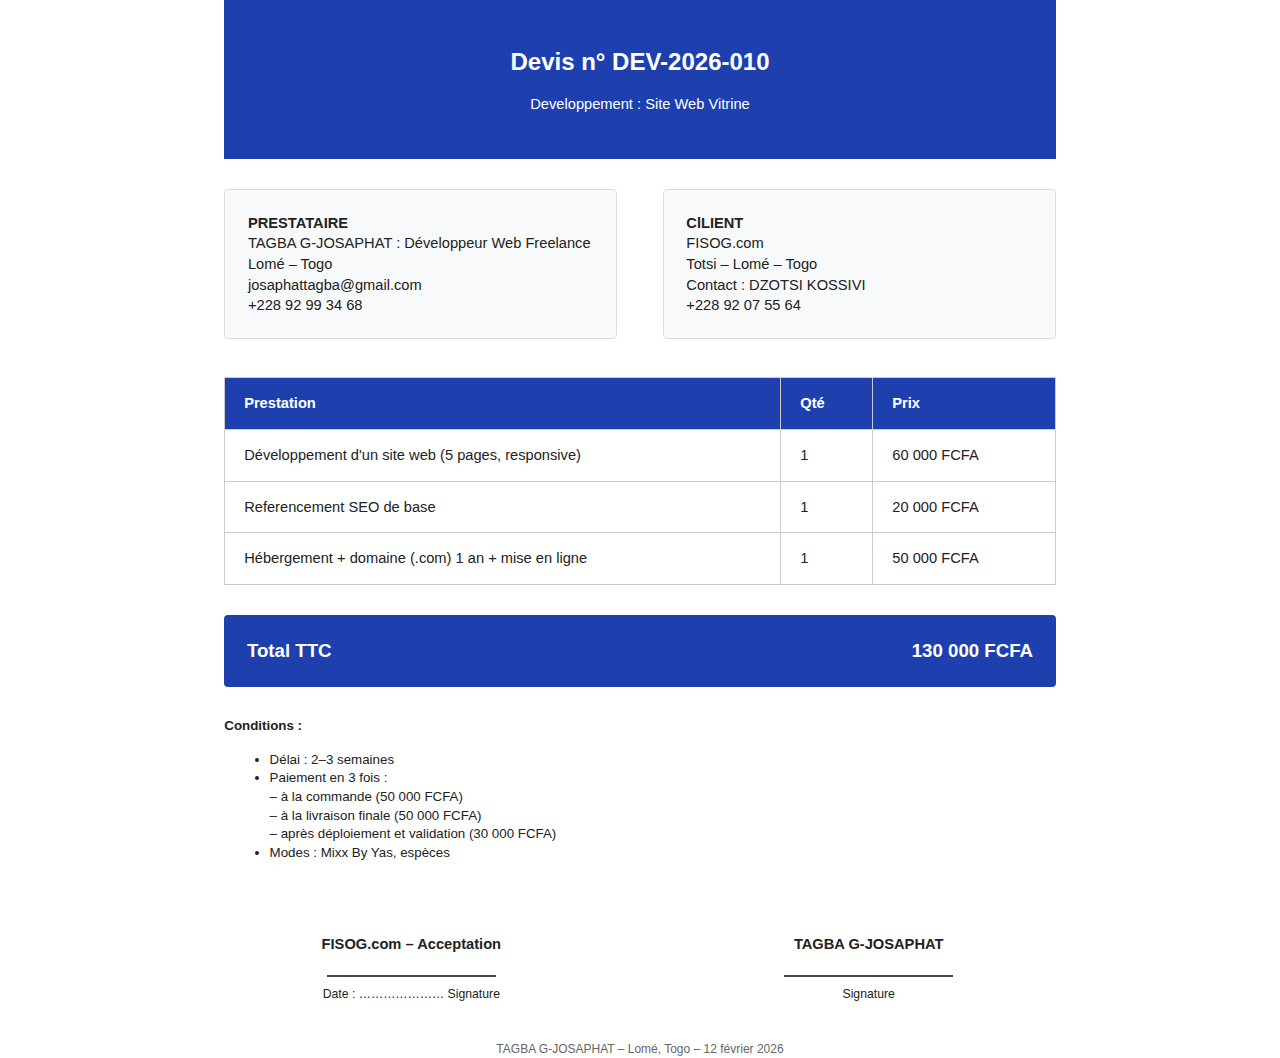
<file: devis.html>
<!DOCTYPE html>
<html lang="fr">
<head>
    <meta charset="UTF-8">
    <meta name="viewport" content="width=device-width, initial-scale=1.0">
    <title>Devis DEV-2026-010 – Fisog.com</title>
    <style>
        @page { margin: 20mm; size: A4 portrait; }
        body {
            font-family: Arial, sans-serif;
            font-size: 11pt;
            line-height: 1.4;
            color: #222;
            margin: 0;
            padding: 0;
        }
        .container {
            max-width: 220mm;
            margin: 0 auto;
        }
        header {
            text-align: center;
            background: #1e40af;
            color: white;
            padding: 12mm 0 8mm;
            margin-bottom: 8mm;
        }
        h1 { font-size: 18pt; margin: 0; }
        .info {
            display: grid;
            grid-template-columns: 1fr 1fr;
            gap: 12mm;
            margin-bottom: 10mm;
        }
        .info div {
            background: #f8f9fa;
            padding: 6mm;
            border-radius: 4px;
            border: 1px solid #ddd;
        }
        table {
            width: 100%;
            border-collapse: collapse;
            margin-bottom: 8mm;
        }
        th, td {
            padding: 4mm 5mm;
            border: 1px solid #ccc;
            text-align: left;
        }
        th {
            background: #1e40af;
            color: white;
        }
        .total {
            background: #1e40af;
            color: white;
            padding: 6mm;
            margin: 8mm 0;
            border-radius: 4px;
            font-size: 14pt;
            display: flex;
            justify-content: space-between;
            font-weight: bold;
        }
        .conditions {
            margin: 8mm 0;
            font-size: 10pt;
        }
        ul {
            padding-left: 12mm;
            margin: 4mm 0;
        }
        .sign {
            display: flex;
            justify-content: space-between;
            margin-top: 15mm;
        }
        .sign div {
            text-align: center;
            width: 45%;
        }
        .line {
            border-top: 2px solid #444;
            width: 90%;
            margin: 20px auto 6px;
        }
        footer {
            text-align: center;
            color: #666;
            font-size: 9pt;
            margin-top: 10mm;
        }
    </style>
</head>
<body>

<div class="container">

    <header>
        <h1>Devis n° DEV-2026-010</h1>
        <p>Developpement : Site Web Vitrine</p>
    </header>

    <div class="info">
        <div>
            <strong>PRESTATAIRE</strong><br>
            TAGBA G-JOSAPHAT : Développeur Web Freelance<br>
            Lomé – Togo<br>
            josaphattagba@gmail.com<br>
            +228 92 99 34 68<br>
        </div>
        <div>
            <strong>ClLIENT</strong><br>
            FISOG.com<br>
            Totsi – Lomé – Togo<br>
            Contact : DZOTSI KOSSIVI <br>
            +228 92 07 55 64
        </div>
    </div>

    <table>
        <tr><th>Prestation</th><th>Qté</th><th>Prix</th></tr>
        <tr><td>Développement d'un site web (5 pages, responsive)</td><td>1</td><td>60 000 FCFA</td></tr>
        <tr><td>Referencement SEO de base</td><td>1</td><td>20 000 FCFA</td></tr>
        <tr><td>Hébergement + domaine (.com) 1 an + mise en ligne</td><td>1</td><td>50 000 FCFA</td></tr>
    </table>

    <div class="total">
        <span>Total TTC </span>
        <span>130 000 FCFA</span>
    </div>

    <div class="conditions">
        <strong>Conditions :</strong>
        <ul>
            <li>Délai : 2–3 semaines</li>
    <li>Paiement en 3 fois :<br>– à la commande (50 000 FCFA)<br>– à la livraison finale (50 000 FCFA)<br>– après déploiement et validation (30 000 FCFA)</li>            <li>Modes : Mixx By Yas, espèces</li>
        </ul>
    </div>

    <div class="sign">
        <div>
            <p><strong>FISOG.com – Acceptation</strong></p>
            <div class="line"></div>
            <small>Date : ………………… Signature</small>
        </div>
        <div>
            <p><strong>TAGBA G-JOSAPHAT</strong></p>
            <div class="line"></div>
            <small>Signature</small>
        </div>
    </div>

    <footer>
        TAGBA G-JOSAPHAT – Lomé, Togo – 12 février 2026
    </footer>

</div>

</body>
</html>
</file>
<file: animes sur la vente et la prospection_files/useFirstTimeBookmark-DKrVDmH9.css>
@keyframes snow-anim{0%{top:-10%}to{top:110%}}@keyframes snow-anim-wave{0%,50%,to{transform:translate(0)}30%{transform:translate(4px)}60%{transform:translate(-2px)}}.animation-weather-snow{animation:snow-anim linear infinite 3s}.animation-weather-snow-wave{animation:snow-anim-wave cubic-bezier(.45,0,.55,1) infinite 3s}@keyframes star-twinkle{0%,60%,to{opacity:1}80%{opacity:.1}}@keyframes star-shoot{0%{left:0;top:60%;opacity:0}2%{opacity:1}8%{left:100%;top:40%;opacity:.6}9%{opacity:0}to{left:100%;top:40%;opacity:0}}.animation-weather-star-twinkle{animation:star-twinkle ease infinite 1s}.animation-weather-star-shoot{animation:star-shoot linear infinite 12s;animation-fill-mode:none;transform:rotate(-10deg);-webkit-mask-image:linear-gradient(to left,black,transparent);mask-image:linear-gradient(to left,black,transparent);animation-delay:2s;opacity:0}@media (min-width: 640px){.animation-weather-star-shoot{transform:rotate(-6deg)}}.animation-weather-star-shoot.context-ntp{transform:rotate(-10deg)}@keyframes rain-anim{0%{transform:translateY(-100%) translateZ(0)}to{transform:translateY(100%) translateZ(0)}}@keyframes rain-splash{0%,90%{opacity:0}to{opacity:1}}.animation-weather-rain{animation:rain-anim ease infinite 1s}.animation-weather-rain-splash{animation:rain-splash 1s ease infinite}
</file>
<file: animes sur la vente et la prospection_files/mapbox-gl-B9eh9OLo.css>
.mapboxgl-map{font:12px/20px Helvetica Neue,Arial,Helvetica,sans-serif;overflow:hidden;position:relative;-webkit-tap-highlight-color:rgb(0 0 0/0)}.mapboxgl-canvas{left:0;position:absolute;top:0}.mapboxgl-map:-webkit-full-screen{height:100%;width:100%}.mapboxgl-canary{background-color:salmon}.mapboxgl-canvas-container.mapboxgl-interactive,.mapboxgl-ctrl-group button.mapboxgl-ctrl-compass{cursor:grab;-webkit-user-select:none;-moz-user-select:none;user-select:none}.mapboxgl-canvas-container.mapboxgl-interactive.mapboxgl-track-pointer{cursor:pointer}.mapboxgl-canvas-container.mapboxgl-interactive:active,.mapboxgl-ctrl-group button.mapboxgl-ctrl-compass:active{cursor:grabbing}.mapboxgl-canvas-container.mapboxgl-touch-zoom-rotate,.mapboxgl-canvas-container.mapboxgl-touch-zoom-rotate .mapboxgl-canvas{touch-action:pan-x pan-y}.mapboxgl-canvas-container.mapboxgl-touch-drag-pan,.mapboxgl-canvas-container.mapboxgl-touch-drag-pan .mapboxgl-canvas{touch-action:pinch-zoom}.mapboxgl-canvas-container.mapboxgl-touch-zoom-rotate.mapboxgl-touch-drag-pan,.mapboxgl-canvas-container.mapboxgl-touch-zoom-rotate.mapboxgl-touch-drag-pan .mapboxgl-canvas{touch-action:none}.mapboxgl-ctrl-bottom,.mapboxgl-ctrl-bottom-left,.mapboxgl-ctrl-bottom-right,.mapboxgl-ctrl-left,.mapboxgl-ctrl-right,.mapboxgl-ctrl-top,.mapboxgl-ctrl-top-left,.mapboxgl-ctrl-top-right{pointer-events:none;position:absolute;z-index:2}.mapboxgl-ctrl-top-left{left:0;top:0}.mapboxgl-ctrl-top{left:50%;top:0;transform:translate(-50%)}.mapboxgl-ctrl-top-right{right:0;top:0}.mapboxgl-ctrl-right{right:0;top:50%;transform:translateY(-50%)}.mapboxgl-ctrl-bottom-right{bottom:0;right:0}.mapboxgl-ctrl-bottom{bottom:0;left:50%;transform:translate(-50%)}.mapboxgl-ctrl-bottom-left{bottom:0;left:0}.mapboxgl-ctrl-left{left:0;top:50%;transform:translateY(-50%)}.mapboxgl-ctrl{clear:both;pointer-events:auto;transform:translate(0)}.mapboxgl-ctrl-top-left .mapboxgl-ctrl{float:left;margin:10px 0 0 10px}.mapboxgl-ctrl-top .mapboxgl-ctrl{float:left;margin:10px 0}.mapboxgl-ctrl-top-right .mapboxgl-ctrl{float:right;margin:10px 10px 0 0}.mapboxgl-ctrl-bottom-right .mapboxgl-ctrl,.mapboxgl-ctrl-right .mapboxgl-ctrl{float:right;margin:0 10px 10px 0}.mapboxgl-ctrl-bottom .mapboxgl-ctrl{float:left;margin:10px 0}.mapboxgl-ctrl-bottom-left .mapboxgl-ctrl,.mapboxgl-ctrl-left .mapboxgl-ctrl{float:left;margin:0 0 10px 10px}.mapboxgl-ctrl-group{background:#fff;border-radius:4px}.mapboxgl-ctrl-group:not(:empty){box-shadow:0 0 0 2px #0000001a}@media (-ms-high-contrast:active){.mapboxgl-ctrl-group:not(:empty){box-shadow:0 0 0 2px ButtonText}}.mapboxgl-ctrl-group button{background-color:transparent;border:0;box-sizing:border-box;cursor:pointer;display:block;height:29px;outline:none;overflow:hidden;padding:0;width:29px}.mapboxgl-ctrl-group button+button{border-top:1px solid #ddd}.mapboxgl-ctrl button .mapboxgl-ctrl-icon{background-position:50%;background-repeat:no-repeat;display:block;height:100%;width:100%}@media (-ms-high-contrast:active){.mapboxgl-ctrl-icon{background-color:transparent}.mapboxgl-ctrl-group button+button{border-top:1px solid ButtonText}}.mapboxgl-ctrl-attrib-button:focus,.mapboxgl-ctrl-group button:focus{box-shadow:0 0 2px 2px #0096ff}.mapboxgl-ctrl button:disabled{cursor:not-allowed}.mapboxgl-ctrl button:disabled .mapboxgl-ctrl-icon{opacity:.25}.mapboxgl-ctrl-group button:first-child{border-radius:4px 4px 0 0}.mapboxgl-ctrl-group button:last-child{border-radius:0 0 4px 4px}.mapboxgl-ctrl-group button:only-child{border-radius:inherit}.mapboxgl-ctrl button:not(:disabled):hover{background-color:#0000000d}.mapboxgl-ctrl-group button:focus:focus-visible{box-shadow:0 0 2px 2px #0096ff}.mapboxgl-ctrl-group button:focus:not(:focus-visible){box-shadow:none}.mapboxgl-ctrl button.mapboxgl-ctrl-zoom-out .mapboxgl-ctrl-icon{background-image:url("data:image/svg+xml;charset=utf-8,%3Csvg xmlns='http://www.w3.org/2000/svg' fill='%23333' viewBox='0 0 29 29'%3E%3Cpath d='M10 13c-.75 0-1.5.75-1.5 1.5S9.25 16 10 16h9c.75 0 1.5-.75 1.5-1.5S19.75 13 19 13h-9z'/%3E%3C/svg%3E")}.mapboxgl-ctrl button.mapboxgl-ctrl-zoom-in .mapboxgl-ctrl-icon{background-image:url("data:image/svg+xml;charset=utf-8,%3Csvg xmlns='http://www.w3.org/2000/svg' fill='%23333' viewBox='0 0 29 29'%3E%3Cpath d='M14.5 8.5c-.75 0-1.5.75-1.5 1.5v3h-3c-.75 0-1.5.75-1.5 1.5S9.25 16 10 16h3v3c0 .75.75 1.5 1.5 1.5S16 19.75 16 19v-3h3c.75 0 1.5-.75 1.5-1.5S19.75 13 19 13h-3v-3c0-.75-.75-1.5-1.5-1.5z'/%3E%3C/svg%3E")}@media (-ms-high-contrast:active){.mapboxgl-ctrl button.mapboxgl-ctrl-zoom-out .mapboxgl-ctrl-icon{background-image:url("data:image/svg+xml;charset=utf-8,%3Csvg xmlns='http://www.w3.org/2000/svg' fill='%23fff' viewBox='0 0 29 29'%3E%3Cpath d='M10 13c-.75 0-1.5.75-1.5 1.5S9.25 16 10 16h9c.75 0 1.5-.75 1.5-1.5S19.75 13 19 13h-9z'/%3E%3C/svg%3E")}.mapboxgl-ctrl button.mapboxgl-ctrl-zoom-in .mapboxgl-ctrl-icon{background-image:url("data:image/svg+xml;charset=utf-8,%3Csvg xmlns='http://www.w3.org/2000/svg' fill='%23fff' viewBox='0 0 29 29'%3E%3Cpath d='M14.5 8.5c-.75 0-1.5.75-1.5 1.5v3h-3c-.75 0-1.5.75-1.5 1.5S9.25 16 10 16h3v3c0 .75.75 1.5 1.5 1.5S16 19.75 16 19v-3h3c.75 0 1.5-.75 1.5-1.5S19.75 13 19 13h-3v-3c0-.75-.75-1.5-1.5-1.5z'/%3E%3C/svg%3E")}}@media (-ms-high-contrast:black-on-white){.mapboxgl-ctrl button.mapboxgl-ctrl-zoom-out .mapboxgl-ctrl-icon{background-image:url("data:image/svg+xml;charset=utf-8,%3Csvg xmlns='http://www.w3.org/2000/svg' fill='%23000' viewBox='0 0 29 29'%3E%3Cpath d='M10 13c-.75 0-1.5.75-1.5 1.5S9.25 16 10 16h9c.75 0 1.5-.75 1.5-1.5S19.75 13 19 13h-9z'/%3E%3C/svg%3E")}.mapboxgl-ctrl button.mapboxgl-ctrl-zoom-in .mapboxgl-ctrl-icon{background-image:url("data:image/svg+xml;charset=utf-8,%3Csvg xmlns='http://www.w3.org/2000/svg' fill='%23000' viewBox='0 0 29 29'%3E%3Cpath d='M14.5 8.5c-.75 0-1.5.75-1.5 1.5v3h-3c-.75 0-1.5.75-1.5 1.5S9.25 16 10 16h3v3c0 .75.75 1.5 1.5 1.5S16 19.75 16 19v-3h3c.75 0 1.5-.75 1.5-1.5S19.75 13 19 13h-3v-3c0-.75-.75-1.5-1.5-1.5z'/%3E%3C/svg%3E")}}.mapboxgl-ctrl button.mapboxgl-ctrl-fullscreen .mapboxgl-ctrl-icon{background-image:url("data:image/svg+xml;charset=utf-8,%3Csvg xmlns='http://www.w3.org/2000/svg' fill='%23333' viewBox='0 0 29 29'%3E%3Cpath d='M24 16v5.5c0 1.75-.75 2.5-2.5 2.5H16v-1l3-1.5-4-5.5 1-1 5.5 4 1.5-3h1zM6 16l1.5 3 5.5-4 1 1-4 5.5 3 1.5v1H7.5C5.75 24 5 23.25 5 21.5V16h1zm7-11v1l-3 1.5 4 5.5-1 1-5.5-4L6 13H5V7.5C5 5.75 5.75 5 7.5 5H13zm11 2.5c0-1.75-.75-2.5-2.5-2.5H16v1l3 1.5-4 5.5 1 1 5.5-4 1.5 3h1V7.5z'/%3E%3C/svg%3E")}.mapboxgl-ctrl button.mapboxgl-ctrl-shrink .mapboxgl-ctrl-icon{background-image:url("data:image/svg+xml;charset=utf-8,%3Csvg xmlns='http://www.w3.org/2000/svg' viewBox='0 0 29 29'%3E%3Cpath d='M18.5 16c-1.75 0-2.5.75-2.5 2.5V24h1l1.5-3 5.5 4 1-1-4-5.5 3-1.5v-1h-5.5zM13 18.5c0-1.75-.75-2.5-2.5-2.5H5v1l3 1.5L4 24l1 1 5.5-4 1.5 3h1v-5.5zm3-8c0 1.75.75 2.5 2.5 2.5H24v-1l-3-1.5L25 5l-1-1-5.5 4L17 5h-1v5.5zM10.5 13c1.75 0 2.5-.75 2.5-2.5V5h-1l-1.5 3L5 4 4 5l4 5.5L5 12v1h5.5z'/%3E%3C/svg%3E")}@media (-ms-high-contrast:active){.mapboxgl-ctrl button.mapboxgl-ctrl-fullscreen .mapboxgl-ctrl-icon{background-image:url("data:image/svg+xml;charset=utf-8,%3Csvg xmlns='http://www.w3.org/2000/svg' fill='%23fff' viewBox='0 0 29 29'%3E%3Cpath d='M24 16v5.5c0 1.75-.75 2.5-2.5 2.5H16v-1l3-1.5-4-5.5 1-1 5.5 4 1.5-3h1zM6 16l1.5 3 5.5-4 1 1-4 5.5 3 1.5v1H7.5C5.75 24 5 23.25 5 21.5V16h1zm7-11v1l-3 1.5 4 5.5-1 1-5.5-4L6 13H5V7.5C5 5.75 5.75 5 7.5 5H13zm11 2.5c0-1.75-.75-2.5-2.5-2.5H16v1l3 1.5-4 5.5 1 1 5.5-4 1.5 3h1V7.5z'/%3E%3C/svg%3E")}.mapboxgl-ctrl button.mapboxgl-ctrl-shrink .mapboxgl-ctrl-icon{background-image:url("data:image/svg+xml;charset=utf-8,%3Csvg xmlns='http://www.w3.org/2000/svg' fill='%23fff' viewBox='0 0 29 29'%3E%3Cpath d='M18.5 16c-1.75 0-2.5.75-2.5 2.5V24h1l1.5-3 5.5 4 1-1-4-5.5 3-1.5v-1h-5.5zM13 18.5c0-1.75-.75-2.5-2.5-2.5H5v1l3 1.5L4 24l1 1 5.5-4 1.5 3h1v-5.5zm3-8c0 1.75.75 2.5 2.5 2.5H24v-1l-3-1.5L25 5l-1-1-5.5 4L17 5h-1v5.5zM10.5 13c1.75 0 2.5-.75 2.5-2.5V5h-1l-1.5 3L5 4 4 5l4 5.5L5 12v1h5.5z'/%3E%3C/svg%3E")}}@media (-ms-high-contrast:black-on-white){.mapboxgl-ctrl button.mapboxgl-ctrl-fullscreen .mapboxgl-ctrl-icon{background-image:url("data:image/svg+xml;charset=utf-8,%3Csvg xmlns='http://www.w3.org/2000/svg' fill='%23000' viewBox='0 0 29 29'%3E%3Cpath d='M24 16v5.5c0 1.75-.75 2.5-2.5 2.5H16v-1l3-1.5-4-5.5 1-1 5.5 4 1.5-3h1zM6 16l1.5 3 5.5-4 1 1-4 5.5 3 1.5v1H7.5C5.75 24 5 23.25 5 21.5V16h1zm7-11v1l-3 1.5 4 5.5-1 1-5.5-4L6 13H5V7.5C5 5.75 5.75 5 7.5 5H13zm11 2.5c0-1.75-.75-2.5-2.5-2.5H16v1l3 1.5-4 5.5 1 1 5.5-4 1.5 3h1V7.5z'/%3E%3C/svg%3E")}.mapboxgl-ctrl button.mapboxgl-ctrl-shrink .mapboxgl-ctrl-icon{background-image:url("data:image/svg+xml;charset=utf-8,%3Csvg xmlns='http://www.w3.org/2000/svg' fill='%23000' viewBox='0 0 29 29'%3E%3Cpath d='M18.5 16c-1.75 0-2.5.75-2.5 2.5V24h1l1.5-3 5.5 4 1-1-4-5.5 3-1.5v-1h-5.5zM13 18.5c0-1.75-.75-2.5-2.5-2.5H5v1l3 1.5L4 24l1 1 5.5-4 1.5 3h1v-5.5zm3-8c0 1.75.75 2.5 2.5 2.5H24v-1l-3-1.5L25 5l-1-1-5.5 4L17 5h-1v5.5zM10.5 13c1.75 0 2.5-.75 2.5-2.5V5h-1l-1.5 3L5 4 4 5l4 5.5L5 12v1h5.5z'/%3E%3C/svg%3E")}}.mapboxgl-ctrl button.mapboxgl-ctrl-compass .mapboxgl-ctrl-icon{background-image:url("data:image/svg+xml;charset=utf-8,%3Csvg xmlns='http://www.w3.org/2000/svg' fill='%23333' viewBox='0 0 29 29'%3E%3Cpath d='M10.5 14l4-8 4 8h-8z'/%3E%3Cpath id='south' d='M10.5 16l4 8 4-8h-8z' fill='%23ccc'/%3E%3C/svg%3E")}@media (-ms-high-contrast:active){.mapboxgl-ctrl button.mapboxgl-ctrl-compass .mapboxgl-ctrl-icon{background-image:url("data:image/svg+xml;charset=utf-8,%3Csvg xmlns='http://www.w3.org/2000/svg' fill='%23fff' viewBox='0 0 29 29'%3E%3Cpath d='M10.5 14l4-8 4 8h-8z'/%3E%3Cpath id='south' d='M10.5 16l4 8 4-8h-8z' fill='%23999'/%3E%3C/svg%3E")}}@media (-ms-high-contrast:black-on-white){.mapboxgl-ctrl button.mapboxgl-ctrl-compass .mapboxgl-ctrl-icon{background-image:url("data:image/svg+xml;charset=utf-8,%3Csvg xmlns='http://www.w3.org/2000/svg' fill='%23000' viewBox='0 0 29 29'%3E%3Cpath d='M10.5 14l4-8 4 8h-8z'/%3E%3Cpath id='south' d='M10.5 16l4 8 4-8h-8z' fill='%23ccc'/%3E%3C/svg%3E")}}.mapboxgl-ctrl button.mapboxgl-ctrl-geolocate .mapboxgl-ctrl-icon{background-image:url("data:image/svg+xml;charset=utf-8,%3Csvg viewBox='0 0 20 20' xmlns='http://www.w3.org/2000/svg' fill='%23333'%3E%3Cpath d='M10 4C9 4 9 5 9 5v.1A5 5 0 0 0 5.1 9H5s-1 0-1 1 1 1 1 1h.1A5 5 0 0 0 9 14.9v.1s0 1 1 1 1-1 1-1v-.1a5 5 0 0 0 3.9-3.9h.1s1 0 1-1-1-1-1-1h-.1A5 5 0 0 0 11 5.1V5s0-1-1-1zm0 2.5a3.5 3.5 0 1 1 0 7 3.5 3.5 0 1 1 0-7z'/%3E%3Ccircle id='dot' cx='10' cy='10' r='2'/%3E%3Cpath id='stroke' d='M14 5l1 1-9 9-1-1 9-9z' display='none'/%3E%3C/svg%3E")}.mapboxgl-ctrl button.mapboxgl-ctrl-geolocate:disabled .mapboxgl-ctrl-icon{background-image:url("data:image/svg+xml;charset=utf-8,%3Csvg viewBox='0 0 20 20' xmlns='http://www.w3.org/2000/svg' fill='%23aaa'%3E%3Cpath d='M10 4C9 4 9 5 9 5v.1A5 5 0 0 0 5.1 9H5s-1 0-1 1 1 1 1 1h.1A5 5 0 0 0 9 14.9v.1s0 1 1 1 1-1 1-1v-.1a5 5 0 0 0 3.9-3.9h.1s1 0 1-1-1-1-1-1h-.1A5 5 0 0 0 11 5.1V5s0-1-1-1zm0 2.5a3.5 3.5 0 1 1 0 7 3.5 3.5 0 1 1 0-7z'/%3E%3Ccircle id='dot' cx='10' cy='10' r='2'/%3E%3Cpath id='stroke' d='M14 5l1 1-9 9-1-1 9-9z' fill='%23f00'/%3E%3C/svg%3E")}.mapboxgl-ctrl button.mapboxgl-ctrl-geolocate.mapboxgl-ctrl-geolocate-active .mapboxgl-ctrl-icon{background-image:url("data:image/svg+xml;charset=utf-8,%3Csvg viewBox='0 0 20 20' xmlns='http://www.w3.org/2000/svg' fill='%2333b5e5'%3E%3Cpath d='M10 4C9 4 9 5 9 5v.1A5 5 0 0 0 5.1 9H5s-1 0-1 1 1 1 1 1h.1A5 5 0 0 0 9 14.9v.1s0 1 1 1 1-1 1-1v-.1a5 5 0 0 0 3.9-3.9h.1s1 0 1-1-1-1-1-1h-.1A5 5 0 0 0 11 5.1V5s0-1-1-1zm0 2.5a3.5 3.5 0 1 1 0 7 3.5 3.5 0 1 1 0-7z'/%3E%3Ccircle id='dot' cx='10' cy='10' r='2'/%3E%3Cpath id='stroke' d='M14 5l1 1-9 9-1-1 9-9z' display='none'/%3E%3C/svg%3E")}.mapboxgl-ctrl button.mapboxgl-ctrl-geolocate.mapboxgl-ctrl-geolocate-active-error .mapboxgl-ctrl-icon{background-image:url("data:image/svg+xml;charset=utf-8,%3Csvg viewBox='0 0 20 20' xmlns='http://www.w3.org/2000/svg' fill='%23e58978'%3E%3Cpath d='M10 4C9 4 9 5 9 5v.1A5 5 0 0 0 5.1 9H5s-1 0-1 1 1 1 1 1h.1A5 5 0 0 0 9 14.9v.1s0 1 1 1 1-1 1-1v-.1a5 5 0 0 0 3.9-3.9h.1s1 0 1-1-1-1-1-1h-.1A5 5 0 0 0 11 5.1V5s0-1-1-1zm0 2.5a3.5 3.5 0 1 1 0 7 3.5 3.5 0 1 1 0-7z'/%3E%3Ccircle id='dot' cx='10' cy='10' r='2'/%3E%3Cpath id='stroke' d='M14 5l1 1-9 9-1-1 9-9z' display='none'/%3E%3C/svg%3E")}.mapboxgl-ctrl button.mapboxgl-ctrl-geolocate.mapboxgl-ctrl-geolocate-background .mapboxgl-ctrl-icon{background-image:url("data:image/svg+xml;charset=utf-8,%3Csvg viewBox='0 0 20 20' xmlns='http://www.w3.org/2000/svg' fill='%2333b5e5'%3E%3Cpath d='M10 4C9 4 9 5 9 5v.1A5 5 0 0 0 5.1 9H5s-1 0-1 1 1 1 1 1h.1A5 5 0 0 0 9 14.9v.1s0 1 1 1 1-1 1-1v-.1a5 5 0 0 0 3.9-3.9h.1s1 0 1-1-1-1-1-1h-.1A5 5 0 0 0 11 5.1V5s0-1-1-1zm0 2.5a3.5 3.5 0 1 1 0 7 3.5 3.5 0 1 1 0-7z'/%3E%3Ccircle id='dot' cx='10' cy='10' r='2' display='none'/%3E%3Cpath id='stroke' d='M14 5l1 1-9 9-1-1 9-9z' display='none'/%3E%3C/svg%3E")}.mapboxgl-ctrl button.mapboxgl-ctrl-geolocate.mapboxgl-ctrl-geolocate-background-error .mapboxgl-ctrl-icon{background-image:url("data:image/svg+xml;charset=utf-8,%3Csvg viewBox='0 0 20 20' xmlns='http://www.w3.org/2000/svg' fill='%23e54e33'%3E%3Cpath d='M10 4C9 4 9 5 9 5v.1A5 5 0 0 0 5.1 9H5s-1 0-1 1 1 1 1 1h.1A5 5 0 0 0 9 14.9v.1s0 1 1 1 1-1 1-1v-.1a5 5 0 0 0 3.9-3.9h.1s1 0 1-1-1-1-1-1h-.1A5 5 0 0 0 11 5.1V5s0-1-1-1zm0 2.5a3.5 3.5 0 1 1 0 7 3.5 3.5 0 1 1 0-7z'/%3E%3Ccircle id='dot' cx='10' cy='10' r='2' display='none'/%3E%3Cpath id='stroke' d='M14 5l1 1-9 9-1-1 9-9z' display='none'/%3E%3C/svg%3E")}.mapboxgl-ctrl button.mapboxgl-ctrl-geolocate.mapboxgl-ctrl-geolocate-waiting .mapboxgl-ctrl-icon{animation:mapboxgl-spin 2s linear infinite}@media (-ms-high-contrast:active){.mapboxgl-ctrl button.mapboxgl-ctrl-geolocate .mapboxgl-ctrl-icon{background-image:url("data:image/svg+xml;charset=utf-8,%3Csvg viewBox='0 0 20 20' xmlns='http://www.w3.org/2000/svg' fill='%23fff'%3E%3Cpath d='M10 4C9 4 9 5 9 5v.1A5 5 0 0 0 5.1 9H5s-1 0-1 1 1 1 1 1h.1A5 5 0 0 0 9 14.9v.1s0 1 1 1 1-1 1-1v-.1a5 5 0 0 0 3.9-3.9h.1s1 0 1-1-1-1-1-1h-.1A5 5 0 0 0 11 5.1V5s0-1-1-1zm0 2.5a3.5 3.5 0 1 1 0 7 3.5 3.5 0 1 1 0-7z'/%3E%3Ccircle id='dot' cx='10' cy='10' r='2'/%3E%3Cpath id='stroke' d='M14 5l1 1-9 9-1-1 9-9z' display='none'/%3E%3C/svg%3E")}.mapboxgl-ctrl button.mapboxgl-ctrl-geolocate:disabled .mapboxgl-ctrl-icon{background-image:url("data:image/svg+xml;charset=utf-8,%3Csvg viewBox='0 0 20 20' xmlns='http://www.w3.org/2000/svg' fill='%23999'%3E%3Cpath d='M10 4C9 4 9 5 9 5v.1A5 5 0 0 0 5.1 9H5s-1 0-1 1 1 1 1 1h.1A5 5 0 0 0 9 14.9v.1s0 1 1 1 1-1 1-1v-.1a5 5 0 0 0 3.9-3.9h.1s1 0 1-1-1-1-1-1h-.1A5 5 0 0 0 11 5.1V5s0-1-1-1zm0 2.5a3.5 3.5 0 1 1 0 7 3.5 3.5 0 1 1 0-7z'/%3E%3Ccircle id='dot' cx='10' cy='10' r='2'/%3E%3Cpath id='stroke' d='M14 5l1 1-9 9-1-1 9-9z' fill='%23f00'/%3E%3C/svg%3E")}.mapboxgl-ctrl button.mapboxgl-ctrl-geolocate.mapboxgl-ctrl-geolocate-active .mapboxgl-ctrl-icon{background-image:url("data:image/svg+xml;charset=utf-8,%3Csvg viewBox='0 0 20 20' xmlns='http://www.w3.org/2000/svg' fill='%2333b5e5'%3E%3Cpath d='M10 4C9 4 9 5 9 5v.1A5 5 0 0 0 5.1 9H5s-1 0-1 1 1 1 1 1h.1A5 5 0 0 0 9 14.9v.1s0 1 1 1 1-1 1-1v-.1a5 5 0 0 0 3.9-3.9h.1s1 0 1-1-1-1-1-1h-.1A5 5 0 0 0 11 5.1V5s0-1-1-1zm0 2.5a3.5 3.5 0 1 1 0 7 3.5 3.5 0 1 1 0-7z'/%3E%3Ccircle id='dot' cx='10' cy='10' r='2'/%3E%3Cpath id='stroke' d='M14 5l1 1-9 9-1-1 9-9z' display='none'/%3E%3C/svg%3E")}.mapboxgl-ctrl button.mapboxgl-ctrl-geolocate.mapboxgl-ctrl-geolocate-active-error .mapboxgl-ctrl-icon{background-image:url("data:image/svg+xml;charset=utf-8,%3Csvg viewBox='0 0 20 20' xmlns='http://www.w3.org/2000/svg' fill='%23e58978'%3E%3Cpath d='M10 4C9 4 9 5 9 5v.1A5 5 0 0 0 5.1 9H5s-1 0-1 1 1 1 1 1h.1A5 5 0 0 0 9 14.9v.1s0 1 1 1 1-1 1-1v-.1a5 5 0 0 0 3.9-3.9h.1s1 0 1-1-1-1-1-1h-.1A5 5 0 0 0 11 5.1V5s0-1-1-1zm0 2.5a3.5 3.5 0 1 1 0 7 3.5 3.5 0 1 1 0-7z'/%3E%3Ccircle id='dot' cx='10' cy='10' r='2'/%3E%3Cpath id='stroke' d='M14 5l1 1-9 9-1-1 9-9z' display='none'/%3E%3C/svg%3E")}.mapboxgl-ctrl button.mapboxgl-ctrl-geolocate.mapboxgl-ctrl-geolocate-background .mapboxgl-ctrl-icon{background-image:url("data:image/svg+xml;charset=utf-8,%3Csvg viewBox='0 0 20 20' xmlns='http://www.w3.org/2000/svg' fill='%2333b5e5'%3E%3Cpath d='M10 4C9 4 9 5 9 5v.1A5 5 0 0 0 5.1 9H5s-1 0-1 1 1 1 1 1h.1A5 5 0 0 0 9 14.9v.1s0 1 1 1 1-1 1-1v-.1a5 5 0 0 0 3.9-3.9h.1s1 0 1-1-1-1-1-1h-.1A5 5 0 0 0 11 5.1V5s0-1-1-1zm0 2.5a3.5 3.5 0 1 1 0 7 3.5 3.5 0 1 1 0-7z'/%3E%3Ccircle id='dot' cx='10' cy='10' r='2' display='none'/%3E%3Cpath id='stroke' d='M14 5l1 1-9 9-1-1 9-9z' display='none'/%3E%3C/svg%3E")}.mapboxgl-ctrl button.mapboxgl-ctrl-geolocate.mapboxgl-ctrl-geolocate-background-error .mapboxgl-ctrl-icon{background-image:url("data:image/svg+xml;charset=utf-8,%3Csvg viewBox='0 0 20 20' xmlns='http://www.w3.org/2000/svg' fill='%23e54e33'%3E%3Cpath d='M10 4C9 4 9 5 9 5v.1A5 5 0 0 0 5.1 9H5s-1 0-1 1 1 1 1 1h.1A5 5 0 0 0 9 14.9v.1s0 1 1 1 1-1 1-1v-.1a5 5 0 0 0 3.9-3.9h.1s1 0 1-1-1-1-1-1h-.1A5 5 0 0 0 11 5.1V5s0-1-1-1zm0 2.5a3.5 3.5 0 1 1 0 7 3.5 3.5 0 1 1 0-7z'/%3E%3Ccircle id='dot' cx='10' cy='10' r='2' display='none'/%3E%3Cpath id='stroke' d='M14 5l1 1-9 9-1-1 9-9z' display='none'/%3E%3C/svg%3E")}}@media (-ms-high-contrast:black-on-white){.mapboxgl-ctrl button.mapboxgl-ctrl-geolocate .mapboxgl-ctrl-icon{background-image:url("data:image/svg+xml;charset=utf-8,%3Csvg viewBox='0 0 20 20' xmlns='http://www.w3.org/2000/svg' fill='%23000'%3E%3Cpath d='M10 4C9 4 9 5 9 5v.1A5 5 0 0 0 5.1 9H5s-1 0-1 1 1 1 1 1h.1A5 5 0 0 0 9 14.9v.1s0 1 1 1 1-1 1-1v-.1a5 5 0 0 0 3.9-3.9h.1s1 0 1-1-1-1-1-1h-.1A5 5 0 0 0 11 5.1V5s0-1-1-1zm0 2.5a3.5 3.5 0 1 1 0 7 3.5 3.5 0 1 1 0-7z'/%3E%3Ccircle id='dot' cx='10' cy='10' r='2'/%3E%3Cpath id='stroke' d='M14 5l1 1-9 9-1-1 9-9z' display='none'/%3E%3C/svg%3E")}.mapboxgl-ctrl button.mapboxgl-ctrl-geolocate:disabled .mapboxgl-ctrl-icon{background-image:url("data:image/svg+xml;charset=utf-8,%3Csvg viewBox='0 0 20 20' xmlns='http://www.w3.org/2000/svg' fill='%23666'%3E%3Cpath d='M10 4C9 4 9 5 9 5v.1A5 5 0 0 0 5.1 9H5s-1 0-1 1 1 1 1 1h.1A5 5 0 0 0 9 14.9v.1s0 1 1 1 1-1 1-1v-.1a5 5 0 0 0 3.9-3.9h.1s1 0 1-1-1-1-1-1h-.1A5 5 0 0 0 11 5.1V5s0-1-1-1zm0 2.5a3.5 3.5 0 1 1 0 7 3.5 3.5 0 1 1 0-7z'/%3E%3Ccircle id='dot' cx='10' cy='10' r='2'/%3E%3Cpath id='stroke' d='M14 5l1 1-9 9-1-1 9-9z' fill='%23f00'/%3E%3C/svg%3E")}}@keyframes mapboxgl-spin{0%{transform:rotate(0)}to{transform:rotate(1turn)}}a.mapboxgl-ctrl-logo{background-image:url("data:image/svg+xml;charset=utf-8,%3Csvg xmlns='http://www.w3.org/2000/svg' xmlns:xlink='http://www.w3.org/1999/xlink' fill-rule='evenodd' viewBox='0 0 88 23'%3E%3Cdefs%3E%3Cpath id='logo' d='M11.5 2.25c5.105 0 9.25 4.145 9.25 9.25s-4.145 9.25-9.25 9.25-9.25-4.145-9.25-9.25 4.145-9.25 9.25-9.25zM6.997 15.983c-.051-.338-.828-5.802 2.233-8.873a4.395 4.395 0 013.13-1.28c1.27 0 2.49.51 3.39 1.42.91.9 1.42 2.12 1.42 3.39 0 1.18-.449 2.301-1.28 3.13C12.72 16.93 7 16 7 16l-.003-.017zM15.3 10.5l-2 .8-.8 2-.8-2-2-.8 2-.8.8-2 .8 2 2 .8z'/%3E%3Cpath id='text' d='M50.63 8c.13 0 .23.1.23.23V9c.7-.76 1.7-1.18 2.73-1.18 2.17 0 3.95 1.85 3.95 4.17s-1.77 4.19-3.94 4.19c-1.04 0-2.03-.43-2.74-1.18v3.77c0 .13-.1.23-.23.23h-1.4c-.13 0-.23-.1-.23-.23V8.23c0-.12.1-.23.23-.23h1.4zm-3.86.01c.01 0 .01 0 .01-.01.13 0 .22.1.22.22v7.55c0 .12-.1.23-.23.23h-1.4c-.13 0-.23-.1-.23-.23V15c-.7.76-1.69 1.19-2.73 1.19-2.17 0-3.94-1.87-3.94-4.19 0-2.32 1.77-4.19 3.94-4.19 1.03 0 2.02.43 2.73 1.18v-.75c0-.12.1-.23.23-.23h1.4zm26.375-.19a4.24 4.24 0 00-4.16 3.29c-.13.59-.13 1.19 0 1.77a4.233 4.233 0 004.17 3.3c2.35 0 4.26-1.87 4.26-4.19 0-2.32-1.9-4.17-4.27-4.17zM60.63 5c.13 0 .23.1.23.23v3.76c.7-.76 1.7-1.18 2.73-1.18 1.88 0 3.45 1.4 3.84 3.28.13.59.13 1.2 0 1.8-.39 1.88-1.96 3.29-3.84 3.29-1.03 0-2.02-.43-2.73-1.18v.77c0 .12-.1.23-.23.23h-1.4c-.13 0-.23-.1-.23-.23V5.23c0-.12.1-.23.23-.23h1.4zm-34 11h-1.4c-.13 0-.23-.11-.23-.23V8.22c.01-.13.1-.22.23-.22h1.4c.13 0 .22.11.23.22v.68c.5-.68 1.3-1.09 2.16-1.1h.03c1.09 0 2.09.6 2.6 1.55.45-.95 1.4-1.55 2.44-1.56 1.62 0 2.93 1.25 2.9 2.78l.03 5.2c0 .13-.1.23-.23.23h-1.41c-.13 0-.23-.11-.23-.23v-4.59c0-.98-.74-1.71-1.62-1.71-.8 0-1.46.7-1.59 1.62l.01 4.68c0 .13-.11.23-.23.23h-1.41c-.13 0-.23-.11-.23-.23v-4.59c0-.98-.74-1.71-1.62-1.71-.85 0-1.54.79-1.6 1.8v4.5c0 .13-.1.23-.23.23zm53.615 0h-1.61c-.04 0-.08-.01-.12-.03-.09-.06-.13-.19-.06-.28l2.43-3.71-2.39-3.65a.213.213 0 01-.03-.12c0-.12.09-.21.21-.21h1.61c.13 0 .24.06.3.17l1.41 2.37 1.4-2.37a.34.34 0 01.3-.17h1.6c.04 0 .08.01.12.03.09.06.13.19.06.28l-2.37 3.65 2.43 3.7c0 .05.01.09.01.13 0 .12-.09.21-.21.21h-1.61c-.13 0-.24-.06-.3-.17l-1.44-2.42-1.44 2.42a.34.34 0 01-.3.17zm-7.12-1.49c-1.33 0-2.42-1.12-2.42-2.51 0-1.39 1.08-2.52 2.42-2.52 1.33 0 2.42 1.12 2.42 2.51 0 1.39-1.08 2.51-2.42 2.52zm-19.865 0c-1.32 0-2.39-1.11-2.42-2.48v-.07c.02-1.38 1.09-2.49 2.4-2.49 1.32 0 2.41 1.12 2.41 2.51 0 1.39-1.07 2.52-2.39 2.53zm-8.11-2.48c-.01 1.37-1.09 2.47-2.41 2.47s-2.42-1.12-2.42-2.51c0-1.39 1.08-2.52 2.4-2.52 1.33 0 2.39 1.11 2.41 2.48l.02.08zm18.12 2.47c-1.32 0-2.39-1.11-2.41-2.48v-.06c.02-1.38 1.09-2.48 2.41-2.48s2.42 1.12 2.42 2.51c0 1.39-1.09 2.51-2.42 2.51z'/%3E%3C/defs%3E%3Cmask id='clip'%3E%3Crect x='0' y='0' width='100%25' height='100%25' fill='white'/%3E%3Cuse xlink:href='%23logo'/%3E%3Cuse xlink:href='%23text'/%3E%3C/mask%3E%3Cg id='outline' opacity='0.3' stroke='%23000' stroke-width='3'%3E%3Ccircle mask='url(%23clip)' cx='11.5' cy='11.5' r='9.25'/%3E%3Cuse xlink:href='%23text' mask='url(%23clip)'/%3E%3C/g%3E%3Cg id='fill' opacity='0.9' fill='%23fff'%3E%3Cuse xlink:href='%23logo'/%3E%3Cuse xlink:href='%23text'/%3E%3C/g%3E%3C/svg%3E");background-repeat:no-repeat;cursor:pointer;display:block;height:23px;margin:0 0 -4px -4px;overflow:hidden;width:88px}a.mapboxgl-ctrl-logo.mapboxgl-compact{width:23px}@media (-ms-high-contrast:active){a.mapboxgl-ctrl-logo{background-color:transparent;background-image:url("data:image/svg+xml;charset=utf-8,%3Csvg xmlns='http://www.w3.org/2000/svg' xmlns:xlink='http://www.w3.org/1999/xlink' fill-rule='evenodd' viewBox='0 0 88 23'%3E%3Cdefs%3E%3Cpath id='logo' d='M11.5 2.25c5.105 0 9.25 4.145 9.25 9.25s-4.145 9.25-9.25 9.25-9.25-4.145-9.25-9.25 4.145-9.25 9.25-9.25zM6.997 15.983c-.051-.338-.828-5.802 2.233-8.873a4.395 4.395 0 013.13-1.28c1.27 0 2.49.51 3.39 1.42.91.9 1.42 2.12 1.42 3.39 0 1.18-.449 2.301-1.28 3.13C12.72 16.93 7 16 7 16l-.003-.017zM15.3 10.5l-2 .8-.8 2-.8-2-2-.8 2-.8.8-2 .8 2 2 .8z'/%3E%3Cpath id='text' d='M50.63 8c.13 0 .23.1.23.23V9c.7-.76 1.7-1.18 2.73-1.18 2.17 0 3.95 1.85 3.95 4.17s-1.77 4.19-3.94 4.19c-1.04 0-2.03-.43-2.74-1.18v3.77c0 .13-.1.23-.23.23h-1.4c-.13 0-.23-.1-.23-.23V8.23c0-.12.1-.23.23-.23h1.4zm-3.86.01c.01 0 .01 0 .01-.01.13 0 .22.1.22.22v7.55c0 .12-.1.23-.23.23h-1.4c-.13 0-.23-.1-.23-.23V15c-.7.76-1.69 1.19-2.73 1.19-2.17 0-3.94-1.87-3.94-4.19 0-2.32 1.77-4.19 3.94-4.19 1.03 0 2.02.43 2.73 1.18v-.75c0-.12.1-.23.23-.23h1.4zm26.375-.19a4.24 4.24 0 00-4.16 3.29c-.13.59-.13 1.19 0 1.77a4.233 4.233 0 004.17 3.3c2.35 0 4.26-1.87 4.26-4.19 0-2.32-1.9-4.17-4.27-4.17zM60.63 5c.13 0 .23.1.23.23v3.76c.7-.76 1.7-1.18 2.73-1.18 1.88 0 3.45 1.4 3.84 3.28.13.59.13 1.2 0 1.8-.39 1.88-1.96 3.29-3.84 3.29-1.03 0-2.02-.43-2.73-1.18v.77c0 .12-.1.23-.23.23h-1.4c-.13 0-.23-.1-.23-.23V5.23c0-.12.1-.23.23-.23h1.4zm-34 11h-1.4c-.13 0-.23-.11-.23-.23V8.22c.01-.13.1-.22.23-.22h1.4c.13 0 .22.11.23.22v.68c.5-.68 1.3-1.09 2.16-1.1h.03c1.09 0 2.09.6 2.6 1.55.45-.95 1.4-1.55 2.44-1.56 1.62 0 2.93 1.25 2.9 2.78l.03 5.2c0 .13-.1.23-.23.23h-1.41c-.13 0-.23-.11-.23-.23v-4.59c0-.98-.74-1.71-1.62-1.71-.8 0-1.46.7-1.59 1.62l.01 4.68c0 .13-.11.23-.23.23h-1.41c-.13 0-.23-.11-.23-.23v-4.59c0-.98-.74-1.71-1.62-1.71-.85 0-1.54.79-1.6 1.8v4.5c0 .13-.1.23-.23.23zm53.615 0h-1.61c-.04 0-.08-.01-.12-.03-.09-.06-.13-.19-.06-.28l2.43-3.71-2.39-3.65a.213.213 0 01-.03-.12c0-.12.09-.21.21-.21h1.61c.13 0 .24.06.3.17l1.41 2.37 1.4-2.37a.34.34 0 01.3-.17h1.6c.04 0 .08.01.12.03.09.06.13.19.06.28l-2.37 3.65 2.43 3.7c0 .05.01.09.01.13 0 .12-.09.21-.21.21h-1.61c-.13 0-.24-.06-.3-.17l-1.44-2.42-1.44 2.42a.34.34 0 01-.3.17zm-7.12-1.49c-1.33 0-2.42-1.12-2.42-2.51 0-1.39 1.08-2.52 2.42-2.52 1.33 0 2.42 1.12 2.42 2.51 0 1.39-1.08 2.51-2.42 2.52zm-19.865 0c-1.32 0-2.39-1.11-2.42-2.48v-.07c.02-1.38 1.09-2.49 2.4-2.49 1.32 0 2.41 1.12 2.41 2.51 0 1.39-1.07 2.52-2.39 2.53zm-8.11-2.48c-.01 1.37-1.09 2.47-2.41 2.47s-2.42-1.12-2.42-2.51c0-1.39 1.08-2.52 2.4-2.52 1.33 0 2.39 1.11 2.41 2.48l.02.08zm18.12 2.47c-1.32 0-2.39-1.11-2.41-2.48v-.06c.02-1.38 1.09-2.48 2.41-2.48s2.42 1.12 2.42 2.51c0 1.39-1.09 2.51-2.42 2.51z'/%3E%3C/defs%3E%3Cmask id='clip'%3E%3Crect x='0' y='0' width='100%25' height='100%25' fill='white'/%3E%3Cuse xlink:href='%23logo'/%3E%3Cuse xlink:href='%23text'/%3E%3C/mask%3E%3Cg id='outline' opacity='1' stroke='%23000' stroke-width='3'%3E%3Ccircle mask='url(%23clip)' cx='11.5' cy='11.5' r='9.25'/%3E%3Cuse xlink:href='%23text' mask='url(%23clip)'/%3E%3C/g%3E%3Cg id='fill' opacity='1' fill='%23fff'%3E%3Cuse xlink:href='%23logo'/%3E%3Cuse xlink:href='%23text'/%3E%3C/g%3E%3C/svg%3E")}}@media (-ms-high-contrast:black-on-white){a.mapboxgl-ctrl-logo{background-image:url("data:image/svg+xml;charset=utf-8,%3Csvg xmlns='http://www.w3.org/2000/svg' xmlns:xlink='http://www.w3.org/1999/xlink' fill-rule='evenodd' viewBox='0 0 88 23'%3E%3Cdefs%3E%3Cpath id='logo' d='M11.5 2.25c5.105 0 9.25 4.145 9.25 9.25s-4.145 9.25-9.25 9.25-9.25-4.145-9.25-9.25 4.145-9.25 9.25-9.25zM6.997 15.983c-.051-.338-.828-5.802 2.233-8.873a4.395 4.395 0 013.13-1.28c1.27 0 2.49.51 3.39 1.42.91.9 1.42 2.12 1.42 3.39 0 1.18-.449 2.301-1.28 3.13C12.72 16.93 7 16 7 16l-.003-.017zM15.3 10.5l-2 .8-.8 2-.8-2-2-.8 2-.8.8-2 .8 2 2 .8z'/%3E%3Cpath id='text' d='M50.63 8c.13 0 .23.1.23.23V9c.7-.76 1.7-1.18 2.73-1.18 2.17 0 3.95 1.85 3.95 4.17s-1.77 4.19-3.94 4.19c-1.04 0-2.03-.43-2.74-1.18v3.77c0 .13-.1.23-.23.23h-1.4c-.13 0-.23-.1-.23-.23V8.23c0-.12.1-.23.23-.23h1.4zm-3.86.01c.01 0 .01 0 .01-.01.13 0 .22.1.22.22v7.55c0 .12-.1.23-.23.23h-1.4c-.13 0-.23-.1-.23-.23V15c-.7.76-1.69 1.19-2.73 1.19-2.17 0-3.94-1.87-3.94-4.19 0-2.32 1.77-4.19 3.94-4.19 1.03 0 2.02.43 2.73 1.18v-.75c0-.12.1-.23.23-.23h1.4zm26.375-.19a4.24 4.24 0 00-4.16 3.29c-.13.59-.13 1.19 0 1.77a4.233 4.233 0 004.17 3.3c2.35 0 4.26-1.87 4.26-4.19 0-2.32-1.9-4.17-4.27-4.17zM60.63 5c.13 0 .23.1.23.23v3.76c.7-.76 1.7-1.18 2.73-1.18 1.88 0 3.45 1.4 3.84 3.28.13.59.13 1.2 0 1.8-.39 1.88-1.96 3.29-3.84 3.29-1.03 0-2.02-.43-2.73-1.18v.77c0 .12-.1.23-.23.23h-1.4c-.13 0-.23-.1-.23-.23V5.23c0-.12.1-.23.23-.23h1.4zm-34 11h-1.4c-.13 0-.23-.11-.23-.23V8.22c.01-.13.1-.22.23-.22h1.4c.13 0 .22.11.23.22v.68c.5-.68 1.3-1.09 2.16-1.1h.03c1.09 0 2.09.6 2.6 1.55.45-.95 1.4-1.55 2.44-1.56 1.62 0 2.93 1.25 2.9 2.78l.03 5.2c0 .13-.1.23-.23.23h-1.41c-.13 0-.23-.11-.23-.23v-4.59c0-.98-.74-1.71-1.62-1.71-.8 0-1.46.7-1.59 1.62l.01 4.68c0 .13-.11.23-.23.23h-1.41c-.13 0-.23-.11-.23-.23v-4.59c0-.98-.74-1.71-1.62-1.71-.85 0-1.54.79-1.6 1.8v4.5c0 .13-.1.23-.23.23zm53.615 0h-1.61c-.04 0-.08-.01-.12-.03-.09-.06-.13-.19-.06-.28l2.43-3.71-2.39-3.65a.213.213 0 01-.03-.12c0-.12.09-.21.21-.21h1.61c.13 0 .24.06.3.17l1.41 2.37 1.4-2.37a.34.34 0 01.3-.17h1.6c.04 0 .08.01.12.03.09.06.13.19.06.28l-2.37 3.65 2.43 3.7c0 .05.01.09.01.13 0 .12-.09.21-.21.21h-1.61c-.13 0-.24-.06-.3-.17l-1.44-2.42-1.44 2.42a.34.34 0 01-.3.17zm-7.12-1.49c-1.33 0-2.42-1.12-2.42-2.51 0-1.39 1.08-2.52 2.42-2.52 1.33 0 2.42 1.12 2.42 2.51 0 1.39-1.08 2.51-2.42 2.52zm-19.865 0c-1.32 0-2.39-1.11-2.42-2.48v-.07c.02-1.38 1.09-2.49 2.4-2.49 1.32 0 2.41 1.12 2.41 2.51 0 1.39-1.07 2.52-2.39 2.53zm-8.11-2.48c-.01 1.37-1.09 2.47-2.41 2.47s-2.42-1.12-2.42-2.51c0-1.39 1.08-2.52 2.4-2.52 1.33 0 2.39 1.11 2.41 2.48l.02.08zm18.12 2.47c-1.32 0-2.39-1.11-2.41-2.48v-.06c.02-1.38 1.09-2.48 2.41-2.48s2.42 1.12 2.42 2.51c0 1.39-1.09 2.51-2.42 2.51z'/%3E%3C/defs%3E%3Cmask id='clip'%3E%3Crect x='0' y='0' width='100%25' height='100%25' fill='white'/%3E%3Cuse xlink:href='%23logo'/%3E%3Cuse xlink:href='%23text'/%3E%3C/mask%3E%3Cg id='outline' opacity='1' stroke='%23fff' stroke-width='3' fill='%23fff'%3E%3Ccircle mask='url(%23clip)' cx='11.5' cy='11.5' r='9.25'/%3E%3Cuse xlink:href='%23text' mask='url(%23clip)'/%3E%3C/g%3E%3Cg id='fill' opacity='1' fill='%23000'%3E%3Cuse xlink:href='%23logo'/%3E%3Cuse xlink:href='%23text'/%3E%3C/g%3E%3C/svg%3E")}}.mapboxgl-ctrl.mapboxgl-ctrl-attrib{background-color:#ffffff80;margin:0;padding:0 5px}@media screen{.mapboxgl-ctrl-attrib.mapboxgl-compact{background-color:#fff;border-radius:12px;box-sizing:content-box;margin:10px;min-height:20px;padding:2px 24px 2px 0;position:relative}.mapboxgl-ctrl-attrib.mapboxgl-compact-show{padding:2px 28px 2px 8px;visibility:visible}.mapboxgl-ctrl-bottom-left>.mapboxgl-ctrl-attrib.mapboxgl-compact-show,.mapboxgl-ctrl-left>.mapboxgl-ctrl-attrib.mapboxgl-compact-show,.mapboxgl-ctrl-top-left>.mapboxgl-ctrl-attrib.mapboxgl-compact-show{border-radius:12px;padding:2px 8px 2px 28px}.mapboxgl-ctrl-attrib.mapboxgl-compact .mapboxgl-ctrl-attrib-inner{display:none}.mapboxgl-ctrl-attrib-button{background-color:#ffffff80;background-image:url("data:image/svg+xml;charset=utf-8,%3Csvg viewBox='0 0 20 20' xmlns='http://www.w3.org/2000/svg' fill-rule='evenodd'%3E%3Cpath d='M4 10a6 6 0 1 0 12 0 6 6 0 1 0-12 0m5-3a1 1 0 1 0 2 0 1 1 0 1 0-2 0m0 3a1 1 0 1 1 2 0v3a1 1 0 1 1-2 0'/%3E%3C/svg%3E");border:0;border-radius:12px;box-sizing:border-box;cursor:pointer;display:none;height:24px;outline:none;position:absolute;right:0;top:0;width:24px}.mapboxgl-ctrl-bottom-left .mapboxgl-ctrl-attrib-button,.mapboxgl-ctrl-left .mapboxgl-ctrl-attrib-button,.mapboxgl-ctrl-top-left .mapboxgl-ctrl-attrib-button{left:0}.mapboxgl-ctrl-attrib.mapboxgl-compact .mapboxgl-ctrl-attrib-button,.mapboxgl-ctrl-attrib.mapboxgl-compact-show .mapboxgl-ctrl-attrib-inner{display:block}.mapboxgl-ctrl-attrib.mapboxgl-compact-show .mapboxgl-ctrl-attrib-button{background-color:#0000000d}.mapboxgl-ctrl-bottom-right>.mapboxgl-ctrl-attrib.mapboxgl-compact:after{bottom:0;right:0}.mapboxgl-ctrl-right>.mapboxgl-ctrl-attrib.mapboxgl-compact:after{right:0}.mapboxgl-ctrl-top-right>.mapboxgl-ctrl-attrib.mapboxgl-compact:after{right:0;top:0}.mapboxgl-ctrl-top-left>.mapboxgl-ctrl-attrib.mapboxgl-compact:after{left:0;top:0}.mapboxgl-ctrl-bottom-left>.mapboxgl-ctrl-attrib.mapboxgl-compact:after{bottom:0;left:0}.mapboxgl-ctrl-left>.mapboxgl-ctrl-attrib.mapboxgl-compact:after{left:0}}@media screen and (-ms-high-contrast:active){.mapboxgl-ctrl-attrib.mapboxgl-compact:after{background-image:url("data:image/svg+xml;charset=utf-8,%3Csvg viewBox='0 0 20 20' xmlns='http://www.w3.org/2000/svg' fill-rule='evenodd' fill='%23fff'%3E%3Cpath d='M4 10a6 6 0 1 0 12 0 6 6 0 1 0-12 0m5-3a1 1 0 1 0 2 0 1 1 0 1 0-2 0m0 3a1 1 0 1 1 2 0v3a1 1 0 1 1-2 0'/%3E%3C/svg%3E")}}@media screen and (-ms-high-contrast:black-on-white){.mapboxgl-ctrl-attrib.mapboxgl-compact:after{background-image:url("data:image/svg+xml;charset=utf-8,%3Csvg viewBox='0 0 20 20' xmlns='http://www.w3.org/2000/svg' fill-rule='evenodd'%3E%3Cpath d='M4 10a6 6 0 1 0 12 0 6 6 0 1 0-12 0m5-3a1 1 0 1 0 2 0 1 1 0 1 0-2 0m0 3a1 1 0 1 1 2 0v3a1 1 0 1 1-2 0'/%3E%3C/svg%3E")}}.mapboxgl-ctrl-attrib a{color:#000000bf;text-decoration:none}.mapboxgl-ctrl-attrib a:hover{color:inherit;text-decoration:underline}.mapboxgl-ctrl-attrib .mapbox-improve-map{font-weight:700;margin-left:2px}.mapboxgl-attrib-empty{display:none}.mapboxgl-ctrl-scale{background-color:#ffffffbf;border:2px solid #333;border-top:#333;box-sizing:border-box;color:#333;font-size:10px;padding:0 5px;white-space:nowrap}.mapboxgl-popup{display:flex;left:0;pointer-events:none;position:absolute;top:0;will-change:transform}.mapboxgl-popup-anchor-top,.mapboxgl-popup-anchor-top-left,.mapboxgl-popup-anchor-top-right{flex-direction:column}.mapboxgl-popup-anchor-bottom,.mapboxgl-popup-anchor-bottom-left,.mapboxgl-popup-anchor-bottom-right{flex-direction:column-reverse}.mapboxgl-popup-anchor-left{flex-direction:row}.mapboxgl-popup-anchor-right{flex-direction:row-reverse}.mapboxgl-popup-tip{border:10px solid transparent;height:0;width:0;z-index:1}.mapboxgl-popup-anchor-top .mapboxgl-popup-tip{align-self:center;border-bottom-color:#fff;border-top:none}.mapboxgl-popup-anchor-top-left .mapboxgl-popup-tip{align-self:flex-start;border-bottom-color:#fff;border-left:none;border-top:none}.mapboxgl-popup-anchor-top-right .mapboxgl-popup-tip{align-self:flex-end;border-bottom-color:#fff;border-right:none;border-top:none}.mapboxgl-popup-anchor-bottom .mapboxgl-popup-tip{align-self:center;border-bottom:none;border-top-color:#fff}.mapboxgl-popup-anchor-bottom-left .mapboxgl-popup-tip{align-self:flex-start;border-bottom:none;border-left:none;border-top-color:#fff}.mapboxgl-popup-anchor-bottom-right .mapboxgl-popup-tip{align-self:flex-end;border-bottom:none;border-right:none;border-top-color:#fff}.mapboxgl-popup-anchor-left .mapboxgl-popup-tip{align-self:center;border-left:none;border-right-color:#fff}.mapboxgl-popup-anchor-right .mapboxgl-popup-tip{align-self:center;border-left-color:#fff;border-right:none}.mapboxgl-popup-close-button{background-color:transparent;border:0;border-radius:0 3px 0 0;cursor:pointer;position:absolute;right:0;top:0}.mapboxgl-popup-close-button:hover{background-color:#0000000d}.mapboxgl-popup-content{background:#fff;border-radius:3px;box-shadow:0 1px 2px #0000001a;padding:10px 10px 15px;pointer-events:auto;position:relative}.mapboxgl-popup-anchor-top-left .mapboxgl-popup-content{border-top-left-radius:0}.mapboxgl-popup-anchor-top-right .mapboxgl-popup-content{border-top-right-radius:0}.mapboxgl-popup-anchor-bottom-left .mapboxgl-popup-content{border-bottom-left-radius:0}.mapboxgl-popup-anchor-bottom-right .mapboxgl-popup-content{border-bottom-right-radius:0}.mapboxgl-popup-track-pointer{display:none}.mapboxgl-popup-track-pointer *{pointer-events:none;-webkit-user-select:none;-moz-user-select:none;user-select:none}.mapboxgl-map:hover .mapboxgl-popup-track-pointer{display:flex}.mapboxgl-map:active .mapboxgl-popup-track-pointer{display:none}.mapboxgl-marker{left:0;opacity:1;position:absolute;top:0;transition:opacity .2s;will-change:transform}.mapboxgl-user-location-dot,.mapboxgl-user-location-dot:before{background-color:#1da1f2;border-radius:50%;height:15px;width:15px}.mapboxgl-user-location-dot:before{animation:mapboxgl-user-location-dot-pulse 2s infinite;content:"";position:absolute}.mapboxgl-user-location-dot:after{border:2px solid #fff;border-radius:50%;box-shadow:0 0 3px #00000059;box-sizing:border-box;content:"";height:19px;left:-2px;position:absolute;top:-2px;width:19px}.mapboxgl-user-location-show-heading .mapboxgl-user-location-heading{height:0;width:0}.mapboxgl-user-location-show-heading .mapboxgl-user-location-heading:after,.mapboxgl-user-location-show-heading .mapboxgl-user-location-heading:before{border-bottom:7.5px solid #4aa1eb;content:"";position:absolute}.mapboxgl-user-location-show-heading .mapboxgl-user-location-heading:before{border-left:7.5px solid transparent;transform:translateY(-28px) skewY(-20deg)}.mapboxgl-user-location-show-heading .mapboxgl-user-location-heading:after{border-right:7.5px solid transparent;transform:translate(7.5px,-28px) skewY(20deg)}@keyframes mapboxgl-user-location-dot-pulse{0%{opacity:1;transform:scale(1)}70%{opacity:0;transform:scale(3)}to{opacity:0;transform:scale(1)}}.mapboxgl-user-location-dot-stale{background-color:#aaa}.mapboxgl-user-location-dot-stale:after{display:none}.mapboxgl-user-location-accuracy-circle{background-color:#1da1f233;border-radius:100%;height:1px;width:1px}.mapboxgl-crosshair,.mapboxgl-crosshair .mapboxgl-interactive,.mapboxgl-crosshair .mapboxgl-interactive:active{cursor:crosshair}.mapboxgl-boxzoom{background:#fff;border:2px dotted #202020;height:0;left:0;opacity:.5;position:absolute;top:0;width:0}@media print{.mapbox-improve-map{display:none}}.mapboxgl-scroll-zoom-blocker,.mapboxgl-touch-pan-blocker{align-items:center;background:#000000b3;color:#fff;display:flex;font-family:-apple-system,BlinkMacSystemFont,Segoe UI,Helvetica,Arial,sans-serif;height:100%;justify-content:center;left:0;opacity:0;pointer-events:none;position:absolute;text-align:center;top:0;transition:opacity .75s ease-in-out;transition-delay:1s;width:100%}.mapboxgl-scroll-zoom-blocker-show,.mapboxgl-touch-pan-blocker-show{opacity:1;transition:opacity .1s ease-in-out}.mapboxgl-canvas-container.mapboxgl-touch-pan-blocker-override.mapboxgl-scrollable-page,.mapboxgl-canvas-container.mapboxgl-touch-pan-blocker-override.mapboxgl-scrollable-page .mapboxgl-canvas{touch-action:pan-x pan-y}
</file>
<file: animes sur la vente et la prospection_files/katex-apyuGzJm.css>
@font-face{font-display:block;font-family:KaTeX_AMS;font-style:normal;font-weight:400;src:url(https://pplx-next-static-public.perplexity.ai/_spa/assets/KaTeX_AMS-Regular-BQhdFMY1.woff2) format("woff2"),url(https://pplx-next-static-public.perplexity.ai/_spa/assets/KaTeX_AMS-Regular-DMm9YOAa.woff) format("woff"),url(https://pplx-next-static-public.perplexity.ai/_spa/assets/KaTeX_AMS-Regular-DRggAlZN.ttf) format("truetype")}@font-face{font-display:block;font-family:KaTeX_Caligraphic;font-style:normal;font-weight:700;src:url(https://pplx-next-static-public.perplexity.ai/_spa/assets/KaTeX_Caligraphic-Bold-Dq_IR9rO.woff2) format("woff2"),url(https://pplx-next-static-public.perplexity.ai/_spa/assets/KaTeX_Caligraphic-Bold-BEiXGLvX.woff) format("woff"),url(https://pplx-next-static-public.perplexity.ai/_spa/assets/KaTeX_Caligraphic-Bold-ATXxdsX0.ttf) format("truetype")}@font-face{font-display:block;font-family:KaTeX_Caligraphic;font-style:normal;font-weight:400;src:url(https://pplx-next-static-public.perplexity.ai/_spa/assets/KaTeX_Caligraphic-Regular-Di6jR-x-.woff2) format("woff2"),url(https://pplx-next-static-public.perplexity.ai/_spa/assets/KaTeX_Caligraphic-Regular-CTRA-rTL.woff) format("woff"),url(https://pplx-next-static-public.perplexity.ai/_spa/assets/KaTeX_Caligraphic-Regular-wX97UBjC.ttf) format("truetype")}@font-face{font-display:block;font-family:KaTeX_Fraktur;font-style:normal;font-weight:700;src:url(https://pplx-next-static-public.perplexity.ai/_spa/assets/KaTeX_Fraktur-Bold-CL6g_b3V.woff2) format("woff2"),url(https://pplx-next-static-public.perplexity.ai/_spa/assets/KaTeX_Fraktur-Bold-BsDP51OF.woff) format("woff"),url(https://pplx-next-static-public.perplexity.ai/_spa/assets/KaTeX_Fraktur-Bold-BdnERNNW.ttf) format("truetype")}@font-face{font-display:block;font-family:KaTeX_Fraktur;font-style:normal;font-weight:400;src:url(https://pplx-next-static-public.perplexity.ai/_spa/assets/KaTeX_Fraktur-Regular-CTYiF6lA.woff2) format("woff2"),url(https://pplx-next-static-public.perplexity.ai/_spa/assets/KaTeX_Fraktur-Regular-Dxdc4cR9.woff) format("woff"),url(https://pplx-next-static-public.perplexity.ai/_spa/assets/KaTeX_Fraktur-Regular-CB_wures.ttf) format("truetype")}@font-face{font-display:block;font-family:KaTeX_Main;font-style:normal;font-weight:700;src:url(https://pplx-next-static-public.perplexity.ai/_spa/assets/KaTeX_Main-Bold-Cx986IdX.woff2) format("woff2"),url(https://pplx-next-static-public.perplexity.ai/_spa/assets/KaTeX_Main-Bold-Jm3AIy58.woff) format("woff"),url(https://pplx-next-static-public.perplexity.ai/_spa/assets/KaTeX_Main-Bold-waoOVXN0.ttf) format("truetype")}@font-face{font-display:block;font-family:KaTeX_Main;font-style:italic;font-weight:700;src:url(https://pplx-next-static-public.perplexity.ai/_spa/assets/KaTeX_Main-BoldItalic-DxDJ3AOS.woff2) format("woff2"),url(https://pplx-next-static-public.perplexity.ai/_spa/assets/KaTeX_Main-BoldItalic-SpSLRI95.woff) format("woff"),url(https://pplx-next-static-public.perplexity.ai/_spa/assets/KaTeX_Main-BoldItalic-DzxPMmG6.ttf) format("truetype")}@font-face{font-display:block;font-family:KaTeX_Main;font-style:italic;font-weight:400;src:url(https://pplx-next-static-public.perplexity.ai/_spa/assets/KaTeX_Main-Italic-NWA7e6Wa.woff2) format("woff2"),url(https://pplx-next-static-public.perplexity.ai/_spa/assets/KaTeX_Main-Italic-BMLOBm91.woff) format("woff"),url(https://pplx-next-static-public.perplexity.ai/_spa/assets/KaTeX_Main-Italic-3WenGoN9.ttf) format("truetype")}@font-face{font-display:block;font-family:KaTeX_Main;font-style:normal;font-weight:400;src:url(https://pplx-next-static-public.perplexity.ai/_spa/assets/KaTeX_Main-Regular-B22Nviop.woff2) format("woff2"),url(https://pplx-next-static-public.perplexity.ai/_spa/assets/KaTeX_Main-Regular-Dr94JaBh.woff) format("woff"),url(https://pplx-next-static-public.perplexity.ai/_spa/assets/KaTeX_Main-Regular-ypZvNtVU.ttf) format("truetype")}@font-face{font-display:block;font-family:KaTeX_Math;font-style:italic;font-weight:700;src:url(https://pplx-next-static-public.perplexity.ai/_spa/assets/KaTeX_Math-BoldItalic-CZnvNsCZ.woff2) format("woff2"),url(https://pplx-next-static-public.perplexity.ai/_spa/assets/KaTeX_Math-BoldItalic-iY-2wyZ7.woff) format("woff"),url(https://pplx-next-static-public.perplexity.ai/_spa/assets/KaTeX_Math-BoldItalic-B3XSjfu4.ttf) format("truetype")}@font-face{font-display:block;font-family:KaTeX_Math;font-style:italic;font-weight:400;src:url(https://pplx-next-static-public.perplexity.ai/_spa/assets/KaTeX_Math-Italic-t53AETM-.woff2) format("woff2"),url(https://pplx-next-static-public.perplexity.ai/_spa/assets/KaTeX_Math-Italic-DA0__PXp.woff) format("woff"),url(https://pplx-next-static-public.perplexity.ai/_spa/assets/KaTeX_Math-Italic-flOr_0UB.ttf) format("truetype")}@font-face{font-display:block;font-family:KaTeX_SansSerif;font-style:normal;font-weight:700;src:url(https://pplx-next-static-public.perplexity.ai/_spa/assets/KaTeX_SansSerif-Bold-D1sUS0GD.woff2) format("woff2"),url(https://pplx-next-static-public.perplexity.ai/_spa/assets/KaTeX_SansSerif-Bold-DbIhKOiC.woff) format("woff"),url(https://pplx-next-static-public.perplexity.ai/_spa/assets/KaTeX_SansSerif-Bold-CFMepnvq.ttf) format("truetype")}@font-face{font-display:block;font-family:KaTeX_SansSerif;font-style:italic;font-weight:400;src:url(https://pplx-next-static-public.perplexity.ai/_spa/assets/KaTeX_SansSerif-Italic-C3H0VqGB.woff2) format("woff2"),url(https://pplx-next-static-public.perplexity.ai/_spa/assets/KaTeX_SansSerif-Italic-DN2j7dab.woff) format("woff"),url(https://pplx-next-static-public.perplexity.ai/_spa/assets/KaTeX_SansSerif-Italic-YYjJ1zSn.ttf) format("truetype")}@font-face{font-display:block;font-family:KaTeX_SansSerif;font-style:normal;font-weight:400;src:url(https://pplx-next-static-public.perplexity.ai/_spa/assets/KaTeX_SansSerif-Regular-DDBCnlJ7.woff2) format("woff2"),url(https://pplx-next-static-public.perplexity.ai/_spa/assets/KaTeX_SansSerif-Regular-CS6fqUqJ.woff) format("woff"),url(https://pplx-next-static-public.perplexity.ai/_spa/assets/KaTeX_SansSerif-Regular-BNo7hRIc.ttf) format("truetype")}@font-face{font-display:block;font-family:KaTeX_Script;font-style:normal;font-weight:400;src:url(https://pplx-next-static-public.perplexity.ai/_spa/assets/KaTeX_Script-Regular-D3wIWfF6.woff2) format("woff2"),url(https://pplx-next-static-public.perplexity.ai/_spa/assets/KaTeX_Script-Regular-D5yQViql.woff) format("woff"),url(https://pplx-next-static-public.perplexity.ai/_spa/assets/KaTeX_Script-Regular-C5JkGWo-.ttf) format("truetype")}@font-face{font-display:block;font-family:KaTeX_Size1;font-style:normal;font-weight:400;src:url(https://pplx-next-static-public.perplexity.ai/_spa/assets/KaTeX_Size1-Regular-mCD8mA8B.woff2) format("woff2"),url(https://pplx-next-static-public.perplexity.ai/_spa/assets/KaTeX_Size1-Regular-C195tn64.woff) format("woff"),url(https://pplx-next-static-public.perplexity.ai/_spa/assets/KaTeX_Size1-Regular-Dbsnue_I.ttf) format("truetype")}@font-face{font-display:block;font-family:KaTeX_Size2;font-style:normal;font-weight:400;src:url(https://pplx-next-static-public.perplexity.ai/_spa/assets/KaTeX_Size2-Regular-Dy4dx90m.woff2) format("woff2"),url(https://pplx-next-static-public.perplexity.ai/_spa/assets/KaTeX_Size2-Regular-oD1tc_U0.woff) format("woff"),url(https://pplx-next-static-public.perplexity.ai/_spa/assets/KaTeX_Size2-Regular-B7gKUWhC.ttf) format("truetype")}@font-face{font-display:block;font-family:KaTeX_Size3;font-style:normal;font-weight:400;src:url([data-uri]) format("woff2"),url(https://pplx-next-static-public.perplexity.ai/_spa/assets/KaTeX_Size3-Regular-CTq5MqoE.woff) format("woff"),url(https://pplx-next-static-public.perplexity.ai/_spa/assets/KaTeX_Size3-Regular-DgpXs0kz.ttf) format("truetype")}@font-face{font-display:block;font-family:KaTeX_Size4;font-style:normal;font-weight:400;src:url(https://pplx-next-static-public.perplexity.ai/_spa/assets/KaTeX_Size4-Regular-Dl5lxZxV.woff2) format("woff2"),url(https://pplx-next-static-public.perplexity.ai/_spa/assets/KaTeX_Size4-Regular-BF-4gkZK.woff) format("woff"),url(https://pplx-next-static-public.perplexity.ai/_spa/assets/KaTeX_Size4-Regular-DWFBv043.ttf) format("truetype")}@font-face{font-display:block;font-family:KaTeX_Typewriter;font-style:normal;font-weight:400;src:url(https://pplx-next-static-public.perplexity.ai/_spa/assets/KaTeX_Typewriter-Regular-CO6r4hn1.woff2) format("woff2"),url(https://pplx-next-static-public.perplexity.ai/_spa/assets/KaTeX_Typewriter-Regular-C0xS9mPB.woff) format("woff"),url(https://pplx-next-static-public.perplexity.ai/_spa/assets/KaTeX_Typewriter-Regular-D3Ib7_Hf.ttf) format("truetype")}.katex{font: 1.21em KaTeX_Main,Times New Roman,serif;line-height:1.2;text-indent:0;text-rendering:auto}.katex *{-ms-high-contrast-adjust:none!important;border-color:currentColor}.katex .katex-version:after{content:"0.16.25"}.katex .katex-mathml{clip:rect(1px,1px,1px,1px);border:0;height:1px;overflow:hidden;padding:0;position:absolute;width:1px}.katex .katex-html>.newline{display:block}.katex .base{position:relative;white-space:nowrap;width:-moz-min-content;width:min-content}.katex .base,.katex .strut{display:inline-block}.katex .textbf{font-weight:700}.katex .textit{font-style:italic}.katex .textrm{font-family:KaTeX_Main}.katex .textsf{font-family:KaTeX_SansSerif}.katex .texttt{font-family:KaTeX_Typewriter}.katex .mathnormal{font-family:KaTeX_Math;font-style:italic}.katex .mathit{font-family:KaTeX_Main;font-style:italic}.katex .mathrm{font-style:normal}.katex .mathbf{font-family:KaTeX_Main;font-weight:700}.katex .boldsymbol{font-family:KaTeX_Math;font-style:italic;font-weight:700}.katex .amsrm,.katex .mathbb,.katex .textbb{font-family:KaTeX_AMS}.katex .mathcal{font-family:KaTeX_Caligraphic}.katex .mathfrak,.katex .textfrak{font-family:KaTeX_Fraktur}.katex .mathboldfrak,.katex .textboldfrak{font-family:KaTeX_Fraktur;font-weight:700}.katex .mathtt{font-family:KaTeX_Typewriter}.katex .mathscr,.katex .textscr{font-family:KaTeX_Script}.katex .mathsf,.katex .textsf{font-family:KaTeX_SansSerif}.katex .mathboldsf,.katex .textboldsf{font-family:KaTeX_SansSerif;font-weight:700}.katex .mathitsf,.katex .mathsfit,.katex .textitsf{font-family:KaTeX_SansSerif;font-style:italic}.katex .mainrm{font-family:KaTeX_Main;font-style:normal}.katex .vlist-t{border-collapse:collapse;display:inline-table;table-layout:fixed}.katex .vlist-r{display:table-row}.katex .vlist{display:table-cell;position:relative;vertical-align:bottom}.katex .vlist>span{display:block;height:0;position:relative}.katex .vlist>span>span{display:inline-block}.katex .vlist>span>.pstrut{overflow:hidden;width:0}.katex .vlist-t2{margin-right:-2px}.katex .vlist-s{display:table-cell;font-size:1px;min-width:2px;vertical-align:bottom;width:2px}.katex .vbox{align-items:baseline;display:inline-flex;flex-direction:column}.katex .hbox{width:100%}.katex .hbox,.katex .thinbox{display:inline-flex;flex-direction:row}.katex .thinbox{max-width:0;width:0}.katex .msupsub{text-align:left}.katex .mfrac>span>span{text-align:center}.katex .mfrac .frac-line{border-bottom-style:solid;display:inline-block;width:100%}.katex .hdashline,.katex .hline,.katex .mfrac .frac-line,.katex .overline .overline-line,.katex .rule,.katex .underline .underline-line{min-height:1px}.katex .mspace{display:inline-block}.katex .clap,.katex .llap,.katex .rlap{position:relative;width:0}.katex .clap>.inner,.katex .llap>.inner,.katex .rlap>.inner{position:absolute}.katex .clap>.fix,.katex .llap>.fix,.katex .rlap>.fix{display:inline-block}.katex .llap>.inner{right:0}.katex .clap>.inner,.katex .rlap>.inner{left:0}.katex .clap>.inner>span{margin-left:-50%;margin-right:50%}.katex .rule{border:0 solid;display:inline-block;position:relative}.katex .hline,.katex .overline .overline-line,.katex .underline .underline-line{border-bottom-style:solid;display:inline-block;width:100%}.katex .hdashline{border-bottom-style:dashed;display:inline-block;width:100%}.katex .sqrt>.root{margin-left:.2777777778em;margin-right:-.5555555556em}.katex .fontsize-ensurer.reset-size1.size1,.katex .sizing.reset-size1.size1{font-size:1em}.katex .fontsize-ensurer.reset-size1.size2,.katex .sizing.reset-size1.size2{font-size:1.2em}.katex .fontsize-ensurer.reset-size1.size3,.katex .sizing.reset-size1.size3{font-size:1.4em}.katex .fontsize-ensurer.reset-size1.size4,.katex .sizing.reset-size1.size4{font-size:1.6em}.katex .fontsize-ensurer.reset-size1.size5,.katex .sizing.reset-size1.size5{font-size:1.8em}.katex .fontsize-ensurer.reset-size1.size6,.katex .sizing.reset-size1.size6{font-size:2em}.katex .fontsize-ensurer.reset-size1.size7,.katex .sizing.reset-size1.size7{font-size:2.4em}.katex .fontsize-ensurer.reset-size1.size8,.katex .sizing.reset-size1.size8{font-size:2.88em}.katex .fontsize-ensurer.reset-size1.size9,.katex .sizing.reset-size1.size9{font-size:3.456em}.katex .fontsize-ensurer.reset-size1.size10,.katex .sizing.reset-size1.size10{font-size:4.148em}.katex .fontsize-ensurer.reset-size1.size11,.katex .sizing.reset-size1.size11{font-size:4.976em}.katex .fontsize-ensurer.reset-size2.size1,.katex .sizing.reset-size2.size1{font-size:.8333333333em}.katex .fontsize-ensurer.reset-size2.size2,.katex .sizing.reset-size2.size2{font-size:1em}.katex .fontsize-ensurer.reset-size2.size3,.katex .sizing.reset-size2.size3{font-size:1.1666666667em}.katex .fontsize-ensurer.reset-size2.size4,.katex .sizing.reset-size2.size4{font-size:1.3333333333em}.katex .fontsize-ensurer.reset-size2.size5,.katex .sizing.reset-size2.size5{font-size:1.5em}.katex .fontsize-ensurer.reset-size2.size6,.katex .sizing.reset-size2.size6{font-size:1.6666666667em}.katex .fontsize-ensurer.reset-size2.size7,.katex .sizing.reset-size2.size7{font-size:2em}.katex .fontsize-ensurer.reset-size2.size8,.katex .sizing.reset-size2.size8{font-size:2.4em}.katex .fontsize-ensurer.reset-size2.size9,.katex .sizing.reset-size2.size9{font-size:2.88em}.katex .fontsize-ensurer.reset-size2.size10,.katex .sizing.reset-size2.size10{font-size:3.4566666667em}.katex .fontsize-ensurer.reset-size2.size11,.katex .sizing.reset-size2.size11{font-size:4.1466666667em}.katex .fontsize-ensurer.reset-size3.size1,.katex .sizing.reset-size3.size1{font-size:.7142857143em}.katex .fontsize-ensurer.reset-size3.size2,.katex .sizing.reset-size3.size2{font-size:.8571428571em}.katex .fontsize-ensurer.reset-size3.size3,.katex .sizing.reset-size3.size3{font-size:1em}.katex .fontsize-ensurer.reset-size3.size4,.katex .sizing.reset-size3.size4{font-size:1.1428571429em}.katex .fontsize-ensurer.reset-size3.size5,.katex .sizing.reset-size3.size5{font-size:1.2857142857em}.katex .fontsize-ensurer.reset-size3.size6,.katex .sizing.reset-size3.size6{font-size:1.4285714286em}.katex .fontsize-ensurer.reset-size3.size7,.katex .sizing.reset-size3.size7{font-size:1.7142857143em}.katex .fontsize-ensurer.reset-size3.size8,.katex .sizing.reset-size3.size8{font-size:2.0571428571em}.katex .fontsize-ensurer.reset-size3.size9,.katex .sizing.reset-size3.size9{font-size:2.4685714286em}.katex .fontsize-ensurer.reset-size3.size10,.katex .sizing.reset-size3.size10{font-size:2.9628571429em}.katex .fontsize-ensurer.reset-size3.size11,.katex .sizing.reset-size3.size11{font-size:3.5542857143em}.katex .fontsize-ensurer.reset-size4.size1,.katex .sizing.reset-size4.size1{font-size:.625em}.katex .fontsize-ensurer.reset-size4.size2,.katex .sizing.reset-size4.size2{font-size:.75em}.katex .fontsize-ensurer.reset-size4.size3,.katex .sizing.reset-size4.size3{font-size:.875em}.katex .fontsize-ensurer.reset-size4.size4,.katex .sizing.reset-size4.size4{font-size:1em}.katex .fontsize-ensurer.reset-size4.size5,.katex .sizing.reset-size4.size5{font-size:1.125em}.katex .fontsize-ensurer.reset-size4.size6,.katex .sizing.reset-size4.size6{font-size:1.25em}.katex .fontsize-ensurer.reset-size4.size7,.katex .sizing.reset-size4.size7{font-size:1.5em}.katex .fontsize-ensurer.reset-size4.size8,.katex .sizing.reset-size4.size8{font-size:1.8em}.katex .fontsize-ensurer.reset-size4.size9,.katex .sizing.reset-size4.size9{font-size:2.16em}.katex .fontsize-ensurer.reset-size4.size10,.katex .sizing.reset-size4.size10{font-size:2.5925em}.katex .fontsize-ensurer.reset-size4.size11,.katex .sizing.reset-size4.size11{font-size:3.11em}.katex .fontsize-ensurer.reset-size5.size1,.katex .sizing.reset-size5.size1{font-size:.5555555556em}.katex .fontsize-ensurer.reset-size5.size2,.katex .sizing.reset-size5.size2{font-size:.6666666667em}.katex .fontsize-ensurer.reset-size5.size3,.katex .sizing.reset-size5.size3{font-size:.7777777778em}.katex .fontsize-ensurer.reset-size5.size4,.katex .sizing.reset-size5.size4{font-size:.8888888889em}.katex .fontsize-ensurer.reset-size5.size5,.katex .sizing.reset-size5.size5{font-size:1em}.katex .fontsize-ensurer.reset-size5.size6,.katex .sizing.reset-size5.size6{font-size:1.1111111111em}.katex .fontsize-ensurer.reset-size5.size7,.katex .sizing.reset-size5.size7{font-size:1.3333333333em}.katex .fontsize-ensurer.reset-size5.size8,.katex .sizing.reset-size5.size8{font-size:1.6em}.katex .fontsize-ensurer.reset-size5.size9,.katex .sizing.reset-size5.size9{font-size:1.92em}.katex .fontsize-ensurer.reset-size5.size10,.katex .sizing.reset-size5.size10{font-size:2.3044444444em}.katex .fontsize-ensurer.reset-size5.size11,.katex .sizing.reset-size5.size11{font-size:2.7644444444em}.katex .fontsize-ensurer.reset-size6.size1,.katex .sizing.reset-size6.size1{font-size:.5em}.katex .fontsize-ensurer.reset-size6.size2,.katex .sizing.reset-size6.size2{font-size:.6em}.katex .fontsize-ensurer.reset-size6.size3,.katex .sizing.reset-size6.size3{font-size:.7em}.katex .fontsize-ensurer.reset-size6.size4,.katex .sizing.reset-size6.size4{font-size:.8em}.katex .fontsize-ensurer.reset-size6.size5,.katex .sizing.reset-size6.size5{font-size:.9em}.katex .fontsize-ensurer.reset-size6.size6,.katex .sizing.reset-size6.size6{font-size:1em}.katex .fontsize-ensurer.reset-size6.size7,.katex .sizing.reset-size6.size7{font-size:1.2em}.katex .fontsize-ensurer.reset-size6.size8,.katex .sizing.reset-size6.size8{font-size:1.44em}.katex .fontsize-ensurer.reset-size6.size9,.katex .sizing.reset-size6.size9{font-size:1.728em}.katex .fontsize-ensurer.reset-size6.size10,.katex .sizing.reset-size6.size10{font-size:2.074em}.katex .fontsize-ensurer.reset-size6.size11,.katex .sizing.reset-size6.size11{font-size:2.488em}.katex .fontsize-ensurer.reset-size7.size1,.katex .sizing.reset-size7.size1{font-size:.4166666667em}.katex .fontsize-ensurer.reset-size7.size2,.katex .sizing.reset-size7.size2{font-size:.5em}.katex .fontsize-ensurer.reset-size7.size3,.katex .sizing.reset-size7.size3{font-size:.5833333333em}.katex .fontsize-ensurer.reset-size7.size4,.katex .sizing.reset-size7.size4{font-size:.6666666667em}.katex .fontsize-ensurer.reset-size7.size5,.katex .sizing.reset-size7.size5{font-size:.75em}.katex .fontsize-ensurer.reset-size7.size6,.katex .sizing.reset-size7.size6{font-size:.8333333333em}.katex .fontsize-ensurer.reset-size7.size7,.katex .sizing.reset-size7.size7{font-size:1em}.katex .fontsize-ensurer.reset-size7.size8,.katex .sizing.reset-size7.size8{font-size:1.2em}.katex .fontsize-ensurer.reset-size7.size9,.katex .sizing.reset-size7.size9{font-size:1.44em}.katex .fontsize-ensurer.reset-size7.size10,.katex .sizing.reset-size7.size10{font-size:1.7283333333em}.katex .fontsize-ensurer.reset-size7.size11,.katex .sizing.reset-size7.size11{font-size:2.0733333333em}.katex .fontsize-ensurer.reset-size8.size1,.katex .sizing.reset-size8.size1{font-size:.3472222222em}.katex .fontsize-ensurer.reset-size8.size2,.katex .sizing.reset-size8.size2{font-size:.4166666667em}.katex .fontsize-ensurer.reset-size8.size3,.katex .sizing.reset-size8.size3{font-size:.4861111111em}.katex .fontsize-ensurer.reset-size8.size4,.katex .sizing.reset-size8.size4{font-size:.5555555556em}.katex .fontsize-ensurer.reset-size8.size5,.katex .sizing.reset-size8.size5{font-size:.625em}.katex .fontsize-ensurer.reset-size8.size6,.katex .sizing.reset-size8.size6{font-size:.6944444444em}.katex .fontsize-ensurer.reset-size8.size7,.katex .sizing.reset-size8.size7{font-size:.8333333333em}.katex .fontsize-ensurer.reset-size8.size8,.katex .sizing.reset-size8.size8{font-size:1em}.katex .fontsize-ensurer.reset-size8.size9,.katex .sizing.reset-size8.size9{font-size:1.2em}.katex .fontsize-ensurer.reset-size8.size10,.katex .sizing.reset-size8.size10{font-size:1.4402777778em}.katex .fontsize-ensurer.reset-size8.size11,.katex .sizing.reset-size8.size11{font-size:1.7277777778em}.katex .fontsize-ensurer.reset-size9.size1,.katex .sizing.reset-size9.size1{font-size:.2893518519em}.katex .fontsize-ensurer.reset-size9.size2,.katex .sizing.reset-size9.size2{font-size:.3472222222em}.katex .fontsize-ensurer.reset-size9.size3,.katex .sizing.reset-size9.size3{font-size:.4050925926em}.katex .fontsize-ensurer.reset-size9.size4,.katex .sizing.reset-size9.size4{font-size:.462962963em}.katex .fontsize-ensurer.reset-size9.size5,.katex .sizing.reset-size9.size5{font-size:.5208333333em}.katex .fontsize-ensurer.reset-size9.size6,.katex .sizing.reset-size9.size6{font-size:.5787037037em}.katex .fontsize-ensurer.reset-size9.size7,.katex .sizing.reset-size9.size7{font-size:.6944444444em}.katex .fontsize-ensurer.reset-size9.size8,.katex .sizing.reset-size9.size8{font-size:.8333333333em}.katex .fontsize-ensurer.reset-size9.size9,.katex .sizing.reset-size9.size9{font-size:1em}.katex .fontsize-ensurer.reset-size9.size10,.katex .sizing.reset-size9.size10{font-size:1.2002314815em}.katex .fontsize-ensurer.reset-size9.size11,.katex .sizing.reset-size9.size11{font-size:1.4398148148em}.katex .fontsize-ensurer.reset-size10.size1,.katex .sizing.reset-size10.size1{font-size:.2410800386em}.katex .fontsize-ensurer.reset-size10.size2,.katex .sizing.reset-size10.size2{font-size:.2892960463em}.katex .fontsize-ensurer.reset-size10.size3,.katex .sizing.reset-size10.size3{font-size:.337512054em}.katex .fontsize-ensurer.reset-size10.size4,.katex .sizing.reset-size10.size4{font-size:.3857280617em}.katex .fontsize-ensurer.reset-size10.size5,.katex .sizing.reset-size10.size5{font-size:.4339440694em}.katex .fontsize-ensurer.reset-size10.size6,.katex .sizing.reset-size10.size6{font-size:.4821600771em}.katex .fontsize-ensurer.reset-size10.size7,.katex .sizing.reset-size10.size7{font-size:.5785920926em}.katex .fontsize-ensurer.reset-size10.size8,.katex .sizing.reset-size10.size8{font-size:.6943105111em}.katex .fontsize-ensurer.reset-size10.size9,.katex .sizing.reset-size10.size9{font-size:.8331726133em}.katex .fontsize-ensurer.reset-size10.size10,.katex .sizing.reset-size10.size10{font-size:1em}.katex .fontsize-ensurer.reset-size10.size11,.katex .sizing.reset-size10.size11{font-size:1.1996142719em}.katex .fontsize-ensurer.reset-size11.size1,.katex .sizing.reset-size11.size1{font-size:.2009646302em}.katex .fontsize-ensurer.reset-size11.size2,.katex .sizing.reset-size11.size2{font-size:.2411575563em}.katex .fontsize-ensurer.reset-size11.size3,.katex .sizing.reset-size11.size3{font-size:.2813504823em}.katex .fontsize-ensurer.reset-size11.size4,.katex .sizing.reset-size11.size4{font-size:.3215434084em}.katex .fontsize-ensurer.reset-size11.size5,.katex .sizing.reset-size11.size5{font-size:.3617363344em}.katex .fontsize-ensurer.reset-size11.size6,.katex .sizing.reset-size11.size6{font-size:.4019292605em}.katex .fontsize-ensurer.reset-size11.size7,.katex .sizing.reset-size11.size7{font-size:.4823151125em}.katex .fontsize-ensurer.reset-size11.size8,.katex .sizing.reset-size11.size8{font-size:.578778135em}.katex .fontsize-ensurer.reset-size11.size9,.katex .sizing.reset-size11.size9{font-size:.6945337621em}.katex .fontsize-ensurer.reset-size11.size10,.katex .sizing.reset-size11.size10{font-size:.8336012862em}.katex .fontsize-ensurer.reset-size11.size11,.katex .sizing.reset-size11.size11{font-size:1em}.katex .delimsizing.size1{font-family:KaTeX_Size1}.katex .delimsizing.size2{font-family:KaTeX_Size2}.katex .delimsizing.size3{font-family:KaTeX_Size3}.katex .delimsizing.size4{font-family:KaTeX_Size4}.katex .delimsizing.mult .delim-size1>span{font-family:KaTeX_Size1}.katex .delimsizing.mult .delim-size4>span{font-family:KaTeX_Size4}.katex .nulldelimiter{display:inline-block;width:.12em}.katex .delimcenter,.katex .op-symbol{position:relative}.katex .op-symbol.small-op{font-family:KaTeX_Size1}.katex .op-symbol.large-op{font-family:KaTeX_Size2}.katex .accent>.vlist-t,.katex .op-limits>.vlist-t{text-align:center}.katex .accent .accent-body{position:relative}.katex .accent .accent-body:not(.accent-full){width:0}.katex .overlay{display:block}.katex .mtable .vertical-separator{display:inline-block;min-width:1px}.katex .mtable .arraycolsep{display:inline-block}.katex .mtable .col-align-c>.vlist-t{text-align:center}.katex .mtable .col-align-l>.vlist-t{text-align:left}.katex .mtable .col-align-r>.vlist-t{text-align:right}.katex .svg-align{text-align:left}.katex svg{fill:currentColor;stroke:currentColor;fill-rule:nonzero;fill-opacity:1;stroke-width:1;stroke-linecap:butt;stroke-linejoin:miter;stroke-miterlimit:4;stroke-dasharray:none;stroke-dashoffset:0;stroke-opacity:1;display:block;height:inherit;position:absolute;width:100%}.katex svg path{stroke:none}.katex img{border-style:none;max-height:none;max-width:none;min-height:0;min-width:0}.katex .stretchy{display:block;overflow:hidden;position:relative;width:100%}.katex .stretchy:after,.katex .stretchy:before{content:""}.katex .hide-tail{overflow:hidden;position:relative;width:100%}.katex .halfarrow-left{left:0;overflow:hidden;position:absolute;width:50.2%}.katex .halfarrow-right{overflow:hidden;position:absolute;right:0;width:50.2%}.katex .brace-left{left:0;overflow:hidden;position:absolute;width:25.1%}.katex .brace-center{left:25%;overflow:hidden;position:absolute;width:50%}.katex .brace-right{overflow:hidden;position:absolute;right:0;width:25.1%}.katex .x-arrow-pad{padding:0 .5em}.katex .cd-arrow-pad{padding:0 .55556em 0 .27778em}.katex .mover,.katex .munder,.katex .x-arrow{text-align:center}.katex .boxpad{padding:0 .3em}.katex .fbox,.katex .fcolorbox{border:.04em solid;box-sizing:border-box}.katex .cancel-pad{padding:0 .2em}.katex .cancel-lap{margin-left:-.2em;margin-right:-.2em}.katex .sout{border-bottom-style:solid;border-bottom-width:.08em}.katex .angl{border-right:.049em solid;border-top:.049em solid;box-sizing:border-box;margin-right:.03889em}.katex .anglpad{padding:0 .03889em}.katex .eqn-num:before{content:"(" counter(katexEqnNo) ")";counter-increment:katexEqnNo}.katex .mml-eqn-num:before{content:"(" counter(mmlEqnNo) ")";counter-increment:mmlEqnNo}.katex .mtr-glue{width:50%}.katex .cd-vert-arrow{display:inline-block;position:relative}.katex .cd-label-left{display:inline-block;position:absolute;right:calc(50% + .3em);text-align:left}.katex .cd-label-right{display:inline-block;left:calc(50% + .3em);position:absolute;text-align:right}.katex-display{display:block;margin:1em 0;text-align:center}.katex-display>.katex{display:block;text-align:center;white-space:nowrap}.katex-display>.katex>.katex-html{display:block;position:relative}.katex-display>.katex>.katex-html>.tag{position:absolute;right:0}.katex-display.leqno>.katex>.katex-html>.tag{left:0;right:auto}.katex-display.fleqn>.katex{padding-left:2em;text-align:left}body{counter-reset:katexEqnNo mmlEqnNo}
</file>
<file: animes sur la vente et la prospection_files/StepRenderer-BsDpYZHk.css>
.animate-gradient{animation:shine 1.8s linear infinite;background-size:200% auto}@keyframes shine{to{background-position:-400% center}}
</file>
